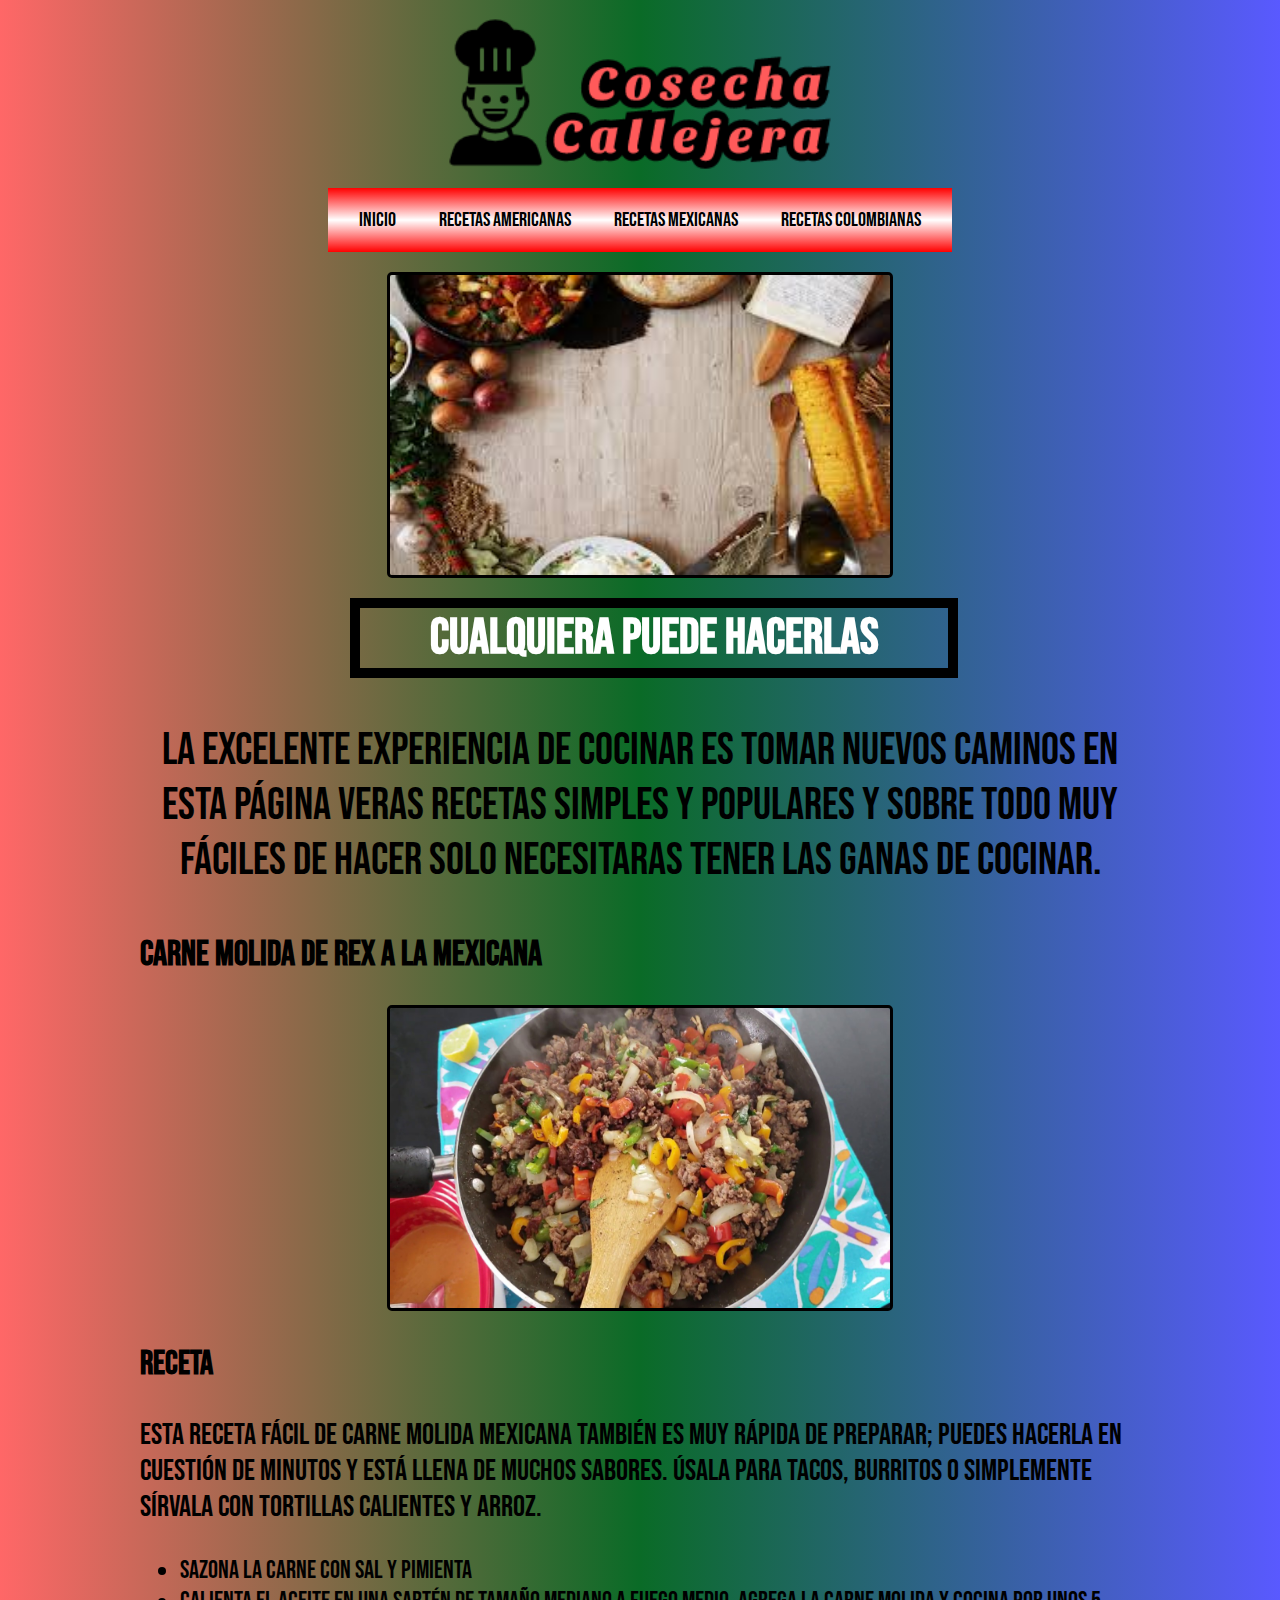
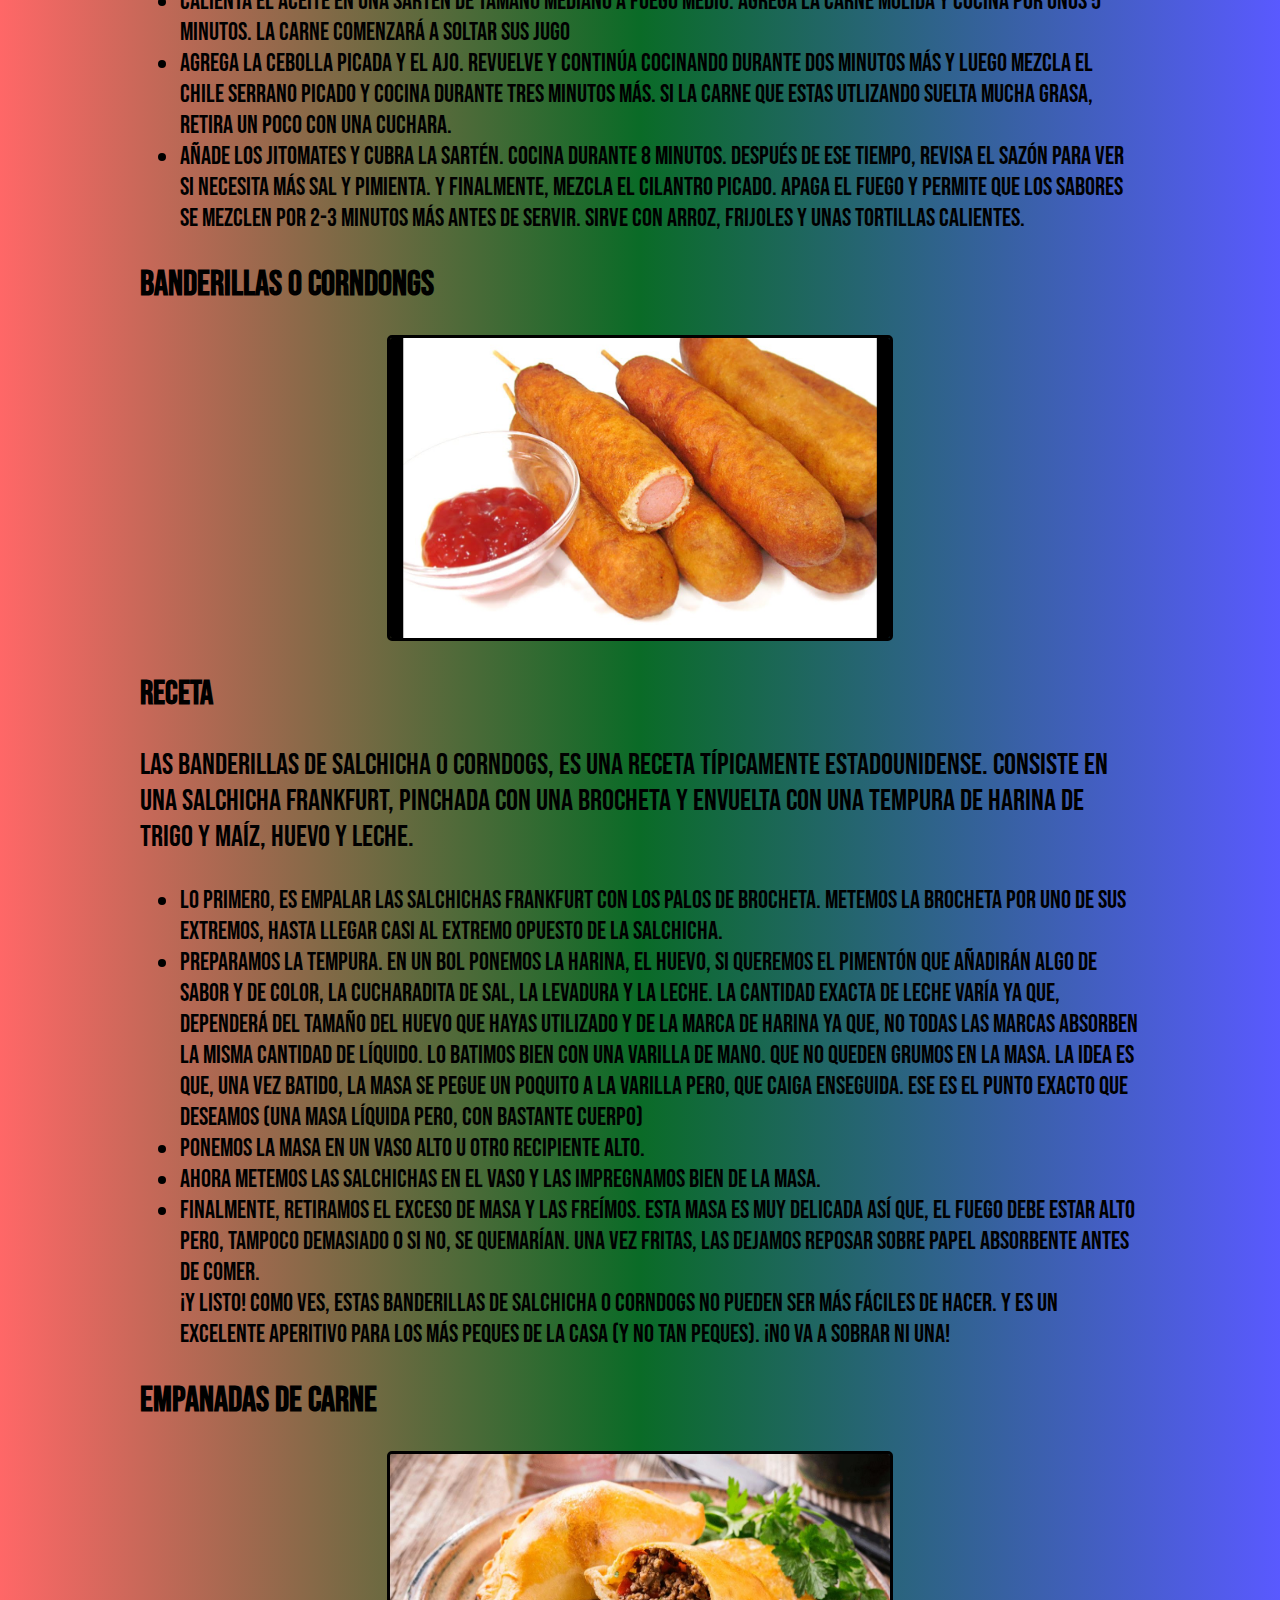
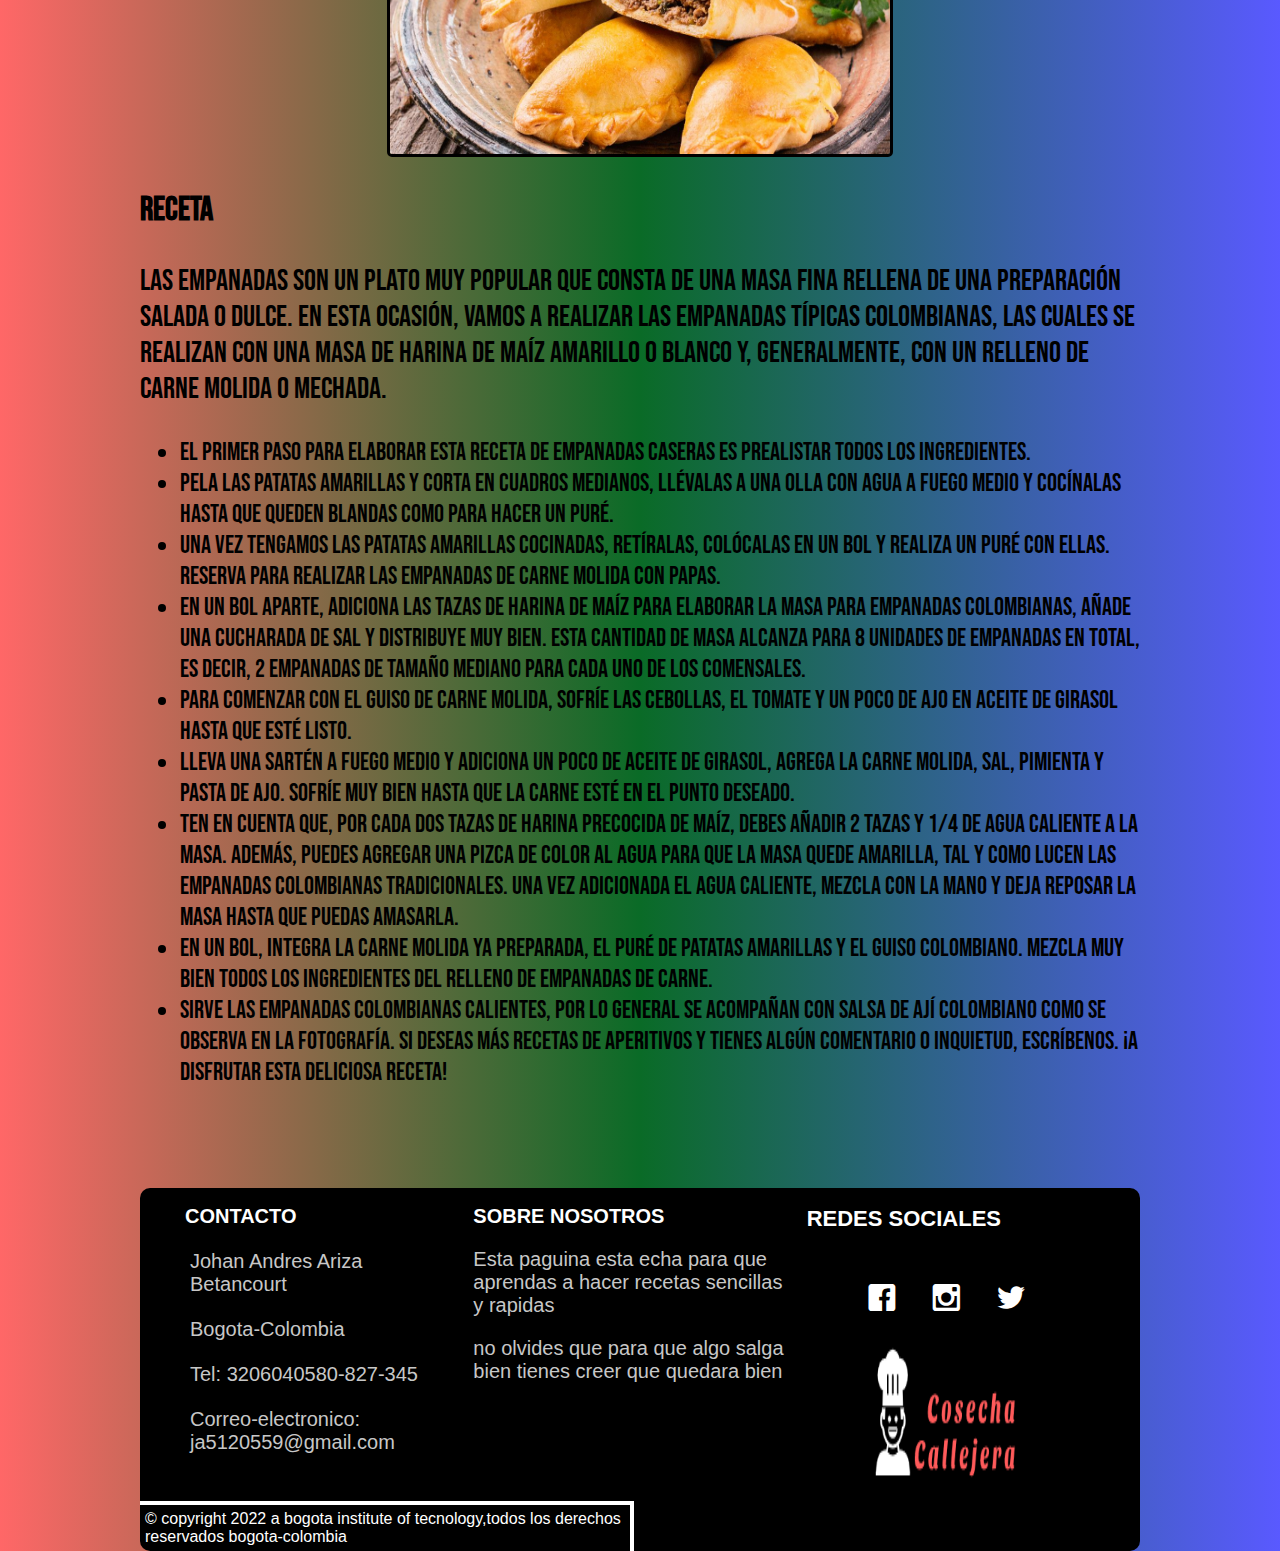
<file: index.html>
<!DOCTYPE html> 

<html lang="es" > 
<head>
    <meta charset="UTF-8"> 
    <meta http-equiv="X-UA-Compatible" content="IE=edge">
    <meta name="viewport" content="width=device-width, initial-scale=1.0">
    <link rel="shortcut icon" href="images/favicon.png" type="image/x-icon">
    <link rel="stylesheet" href="logos/style.css">
    <link rel="stylesheet" href="css/styles.css">
    <title>Cosecha Callejera</title>
    <link rel="preconnect" href="https://fonts.googleapis.com">
    <link rel="preconnect" href="https://fonts.gstatic.com" crossorigin>
    <link href="https://fonts.googleapis.com/css2?family=Bebas+Neue&display=swap" rel="stylesheet">

</head>
<body> 
  <header>

        <div>
           <a href="./index.html"><img class="imgc" src="images/LogoMakr-2Xtze6.png" alt="logo de la paguina"></a> 
        </div>
    <nav>  
        <ul class="menu">
            <li><a href="index.html" title="ir a home" >Inicio</a></li>
            <li><a href="recetas-americans/receta-americanas.html" target="black" title="ir a recetas americanas">Recetas Americanas</a></li>
            <li><a href="receta-mexicanas/recetas-mexicanas.html" target="black" title="ir a recetas mexicanas">Recetas Mexicanas</a></li>
            <li><a href="rectas-colombians/recetas-colombianas.html" target="black" title="ir a recetas colombianas">Recetas Colombianas</a></li>
        </ul>
    </nav>
    <img class="primeraimg" src="images/banner.jpg" alt="banner">
    <h1>Cualquiera puede hacerlas</h1>
    <p class="mensaje" >La excelente experiencia de cocinar es tomar nuevos caminos en esta página veras recetas simples y populares y sobre todo muy fáciles de hacer solo necesitaras tener las ganas de cocinar. </p>  
  </header>

  <section>
      <h2>CARNE MOLIDA DE REX A LA MEXICANA</h2>
      <article>
          <header>
        <img  class="imgreceta" src="receta-mexicanas/images/carne-de-rex-molida.jpg" alt="1 receta">
        </header>
        <h3>Receta</h3>
          <div class="preceta" ><p>Esta receta fácil de carne molida mexicana también es muy rápida de preparar; puedes hacerla en cuestión de minutos y está llena de muchos sabores. Úsala para tacos, burritos o simplemente sírvala con tortillas calientes y arroz.
        </p></div>
          <ul>
              <li>Sazona la carne con sal y pimienta</li>
              <li>Calienta el aceite en una sartén de tamaño mediano a fuego medio. Agrega la carne molida y cocina por unos 5 minutos. La carne comenzará a soltar sus jugo</li>
              <li>Agrega la cebolla picada y el ajo. Revuelve y continúa cocinando durante dos minutos más y luego mezcla el chile serrano picado y cocina durante tres minutos más. Si la carne que estas utlizando suelta mucha grasa, retira un poco con una cuchara.</li>
              <li>Añade los jitomates y cubra la sartén. Cocina durante 8 minutos. Después de ese tiempo, revisa el sazón para ver si necesita más sal y pimienta. Y finalmente, mezcla el cilantro picado. Apaga el fuego y permite que los sabores se mezclen por 2-3 minutos más antes de servir.  Sirve con arroz, frijoles y unas tortillas calientes.</li>
          </ul>
      </article>
  </section>

  <section>
      <h2>BANDERILLAS O CORNDONGS</h2>
      <article>
      <header>
          <img  class="imgreceta" src="recetas-americans/images/banderirilla-o-corndongs.jpg" alt="banderilla"> 
      </header> 
      <h3>Receta</h3>
      <div class="preceta">
        <p>Las banderillas de salchicha o corndogs, es una receta típicamente estadounidense. Consiste en una salchicha frankfurt, pinchada con una brocheta y envuelta con una tempura de harina de trigo y maíz, huevo y leche.</p>
     </div>
     <ul>
         <li> Lo primero, es empalar las salchichas frankfurt con los palos de brocheta. metemos la brocheta por uno de sus extremos, hasta llegar casi al extremo opuesto de la salchicha.</li>
         <li>Preparamos la tempura. En un bol ponemos la harina, el huevo, si queremos el pimentón que añadirán algo de sabor y de color, la cucharadita de sal, la levadura y la leche. La cantidad exacta de leche varía ya que, dependerá del tamaño del huevo que hayas utilizado y de la marca de harina ya que, no todas las marcas absorben la misma cantidad de líquido. Lo batimos bien con una varilla de mano. Que no queden grumos en la masa. La idea es que, una vez batido, la masa se pegue un poquito a la varilla pero, que caiga enseguida. Ese es el punto exacto que deseamos (una masa líquida pero, con bastante cuerpo)</li>
         <li>Ponemos la masa en un vaso alto u otro recipiente alto.</li>
         <li>Ahora metemos las salchichas en el vaso y las impregnamos bien de la masa.</li>
         <li> Finalmente, retiramos el exceso de masa y las freímos. Esta masa es muy delicada así que, el fuego debe estar alto pero, tampoco demasiado o si no, se quemarían. Una vez fritas, las dejamos reposar sobre papel absorbente antes de comer. <br>
            ¡Y listo! Como ves, estas banderillas de salchicha o corndogs no pueden ser más fáciles de hacer. Y es un excelente aperitivo para los más peques de la casa (y no tan peques). ¡No va a sobrar ni una!</li>
     </ul>
    </article>
  </section>

  <section>
      <h2>EMPANADAS DE CARNE</h2>
      <article>
          <img class="imgreceta" src="rectas-colombians/images/empanadas-de-carne-1634.gif" alt="empanada">
          <h3>Receta</h3>
          <div class="preceta" >
              <p>
                Las empanadas son un plato muy popular que consta de una masa fina rellena de una preparación salada o dulce. En esta ocasión, vamos a realizar las empanadas típicas colombianas, las cuales se realizan con una masa de harina de maíz amarillo o blanco y, generalmente, con un relleno de carne molida o mechada.
              </p>
          </div>

          <ul>
              <li>El primer paso para elaborar esta receta de empanadas caseras es prealistar todos los ingredientes.</li>
              <li>Pela las patatas amarillas y corta en cuadros medianos, llévalas a una olla con agua a fuego medio y cocínalas hasta que queden blandas como para hacer un puré.</li>
              <li>Una vez tengamos las patatas amarillas cocinadas, retíralas, colócalas en un bol y realiza un puré con ellas. Reserva para realizar las empanadas de carne molida con papas.</li>
              <li>En un bol aparte, adiciona las tazas de harina de maíz para elaborar la masa para empanadas colombianas, añade una cucharada de sal y distribuye muy bien. Esta cantidad de masa alcanza para 8 unidades de empanadas en total, es decir, 2 empanadas de tamaño mediano para cada uno de los comensales.</li>
              <li>Para comenzar con el guiso de carne molida, sofríe las cebollas, el tomate y un poco de ajo en aceite de girasol hasta que esté listo.</li>
              <li>Lleva una sartén a fuego medio y adiciona un poco de aceite de girasol, agrega la carne molida, sal, pimienta y pasta de ajo. Sofríe muy bien hasta que la carne esté en el punto deseado.</li>
              <li>Ten en cuenta que, por cada dos tazas de harina precocida de maíz, debes añadir 2 tazas y 1/4 de agua caliente a la masa. Además, puedes agregar una pizca de color al agua para que la masa quede amarilla, tal y como lucen las empanadas colombianas tradicionales. Una vez adicionada el agua caliente, mezcla con la mano y deja reposar la masa hasta que puedas amasarla.</li>
              <li>En un bol, integra la carne molida ya preparada, el puré de patatas amarillas y el guiso colombiano. Mezcla muy bien todos los ingredientes del relleno de empanadas de carne.</li>
              <li>Sirve las empanadas colombianas calientes, por lo general se acompañan con salsa de ají colombiano como se observa en la fotografía. Si deseas más recetas de aperitivos y tienes algún comentario o inquietud, escríbenos. ¡A disfrutar esta deliciosa receta!</li>

          </ul>
      </article>

  </section>

  <footer>

    <div class="container-footer-all">
     <div class="container-body">


          <div class="contacto">
           <h2>CONTACTO</h2> 
           <ul>
               <li>Johan Andres Ariza Betancourt</li>
               <li>Bogota-Colombia</li>
               <li>Tel: 3206040580-827-345</li>
               <li>Correo-electronico:<br>ja5120559@gmail.com</li>
           </ul>  
          </div>

          <div class="sobre-nosotros">
              <h2>SOBRE NOSOTROS</h2>
              <p>Esta paguina esta echa para que aprendas a hacer recetas sencillas <br> y rapidas</p>
              <p>no olvides que para que algo salga bien tienes creer que quedara bien</p>
          </div>

          <div class="redes-sociales">
              <h2>REDES SOCIALES</h2>
              <ul>
                  <li><a href="#"><span class="icon-facebook"></span></a></li>
                  <li><a href="#"><span class="icon-instagram"></span></a></li>
                  <li><a href="#"><span class="icon-twitter"></span></a></li>
              </ul>
              <img class="logo-footer" src="images/footer logo.png" alt="logo-footer">
          </div>

           
     </div>


     <div class="container-footer">
        &#169; copyright 2022 a bogota institute of tecnology,todos los derechos <br> reservados bogota-colombia
    </div>

     
</div>


    </footer>

 


 

</body>
</html>
</file>
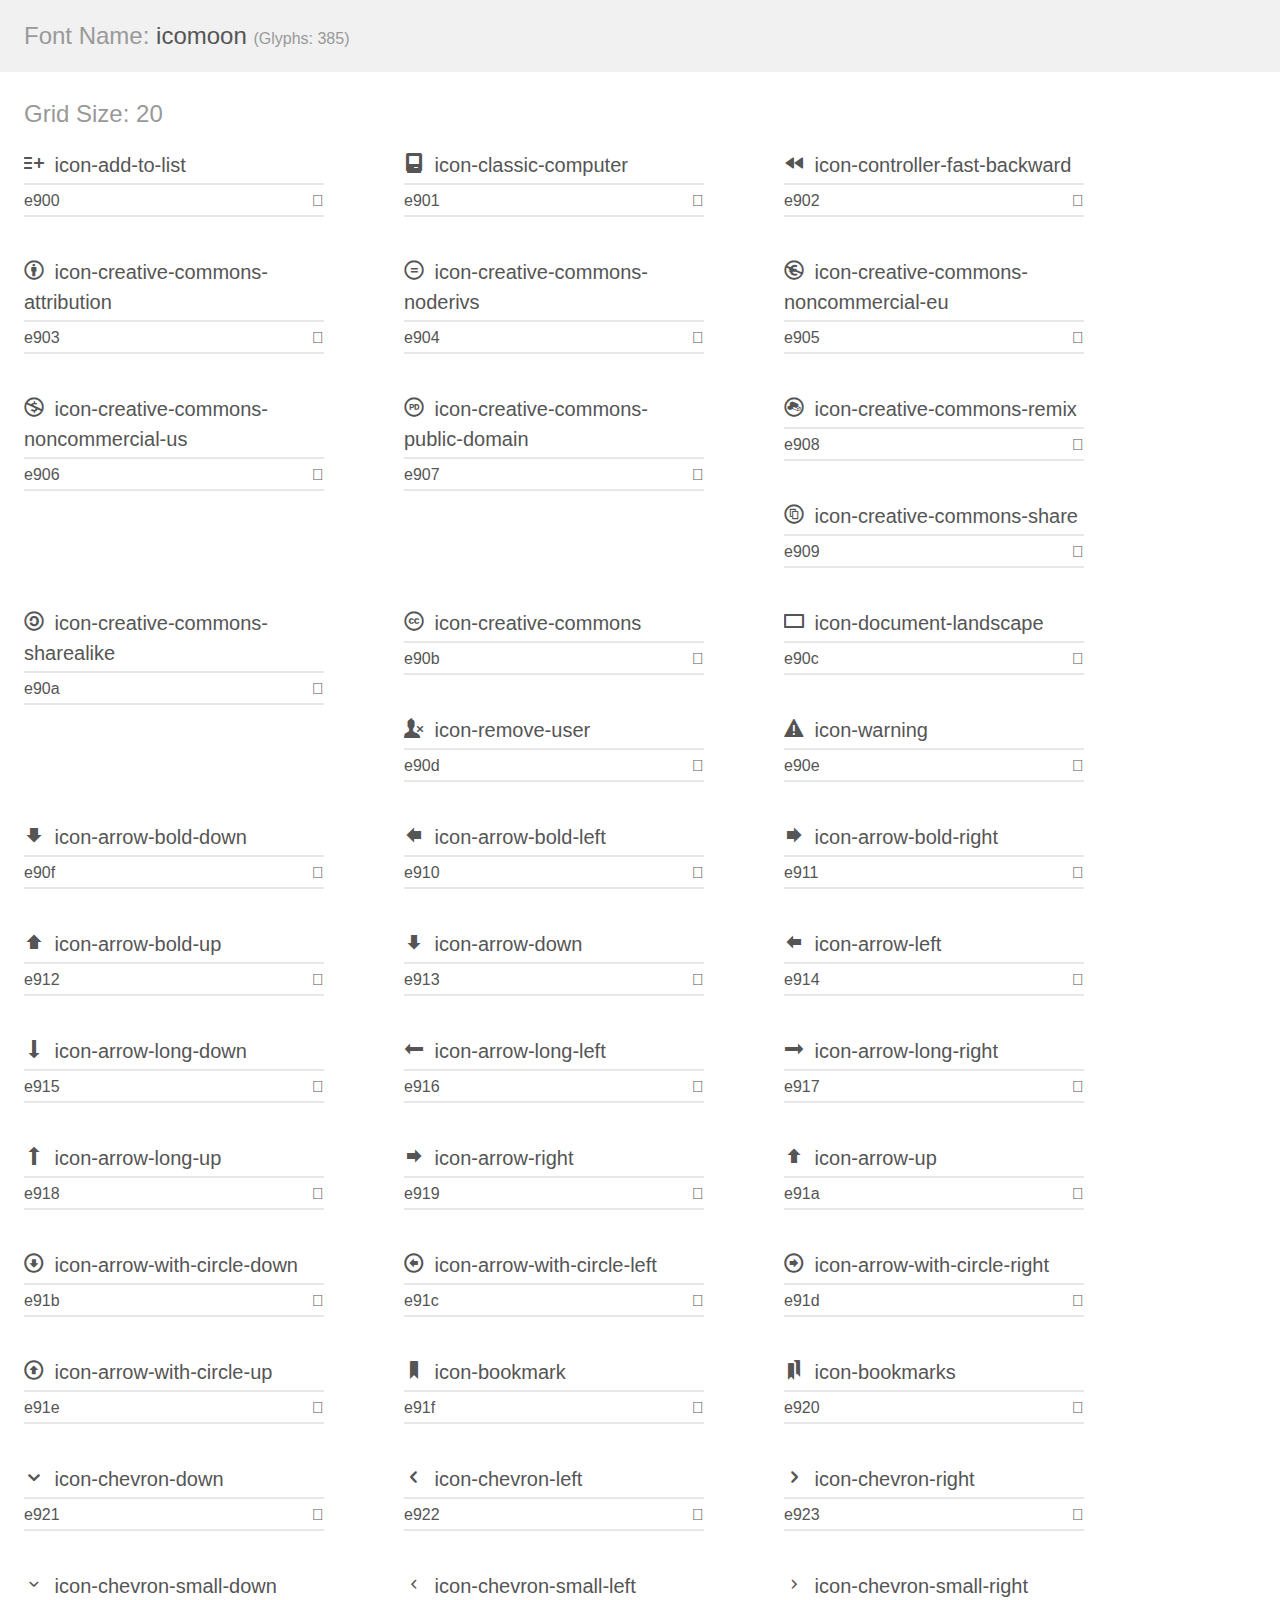
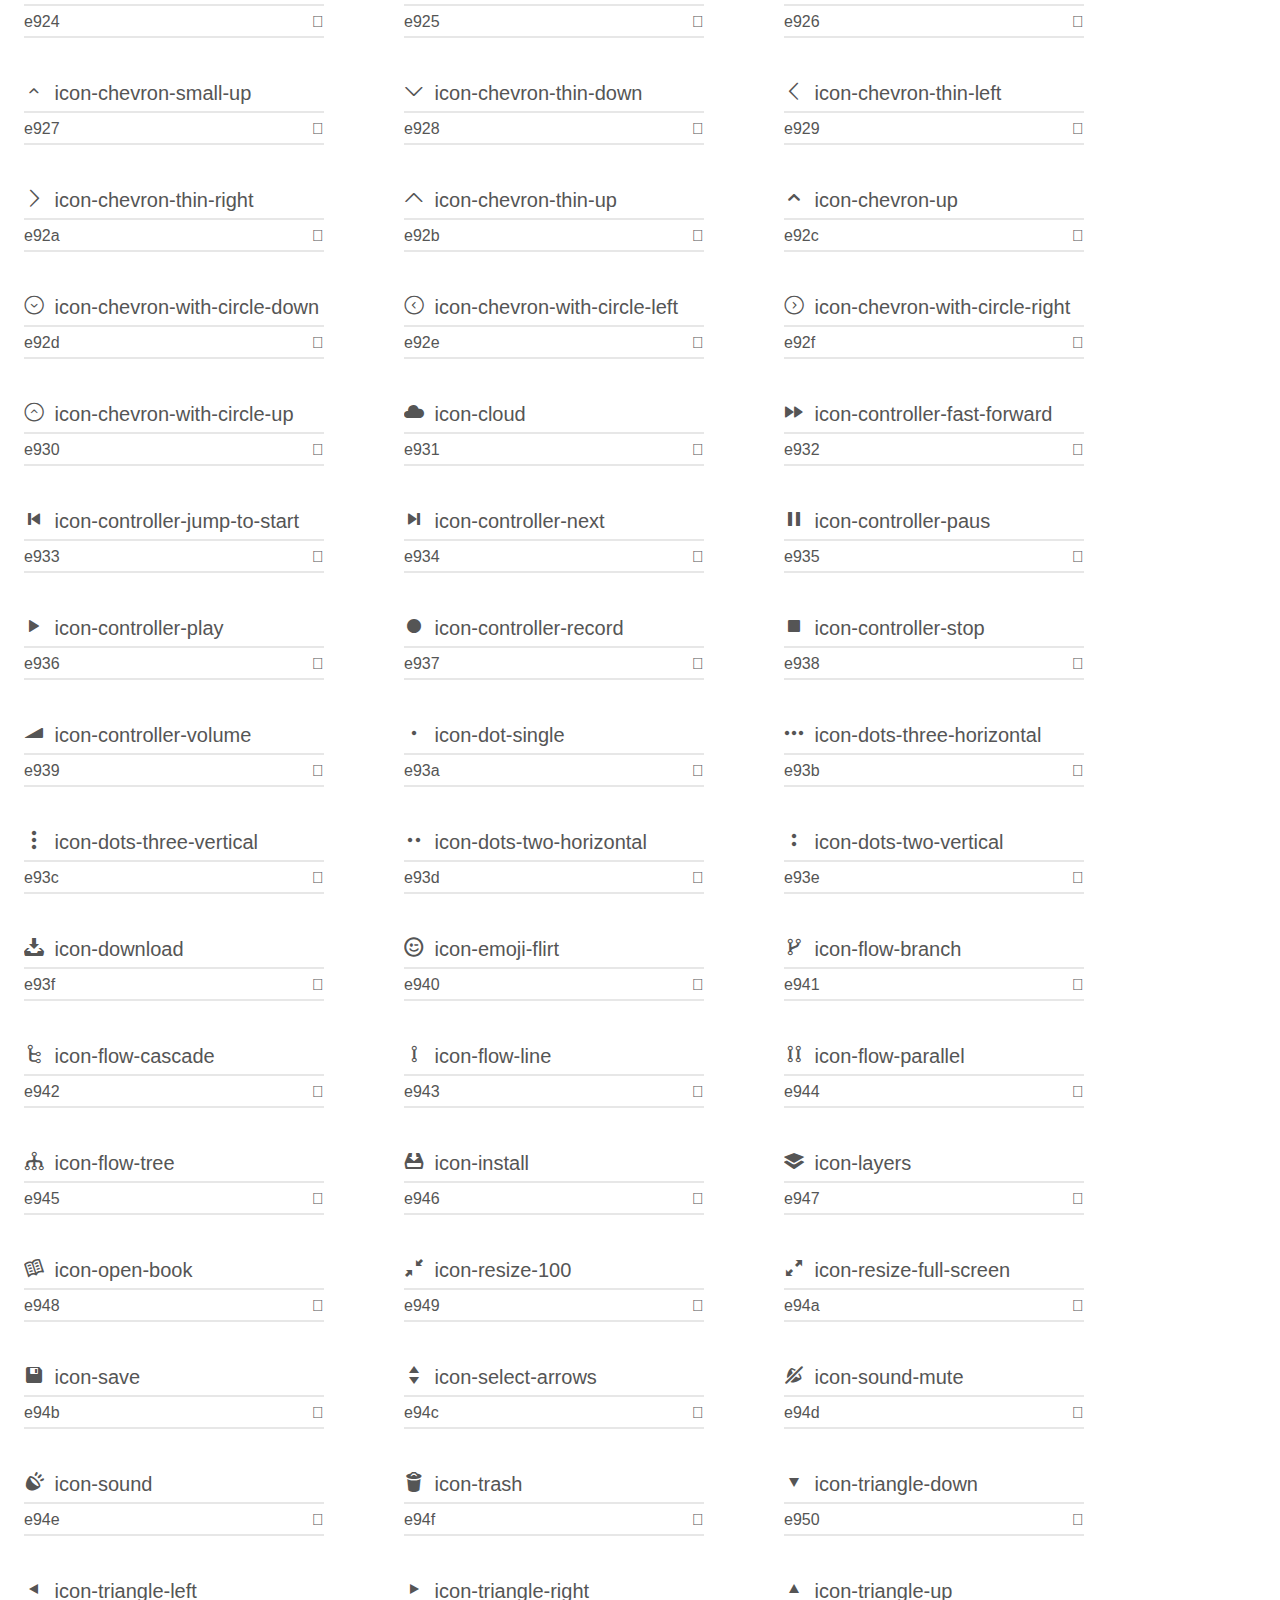
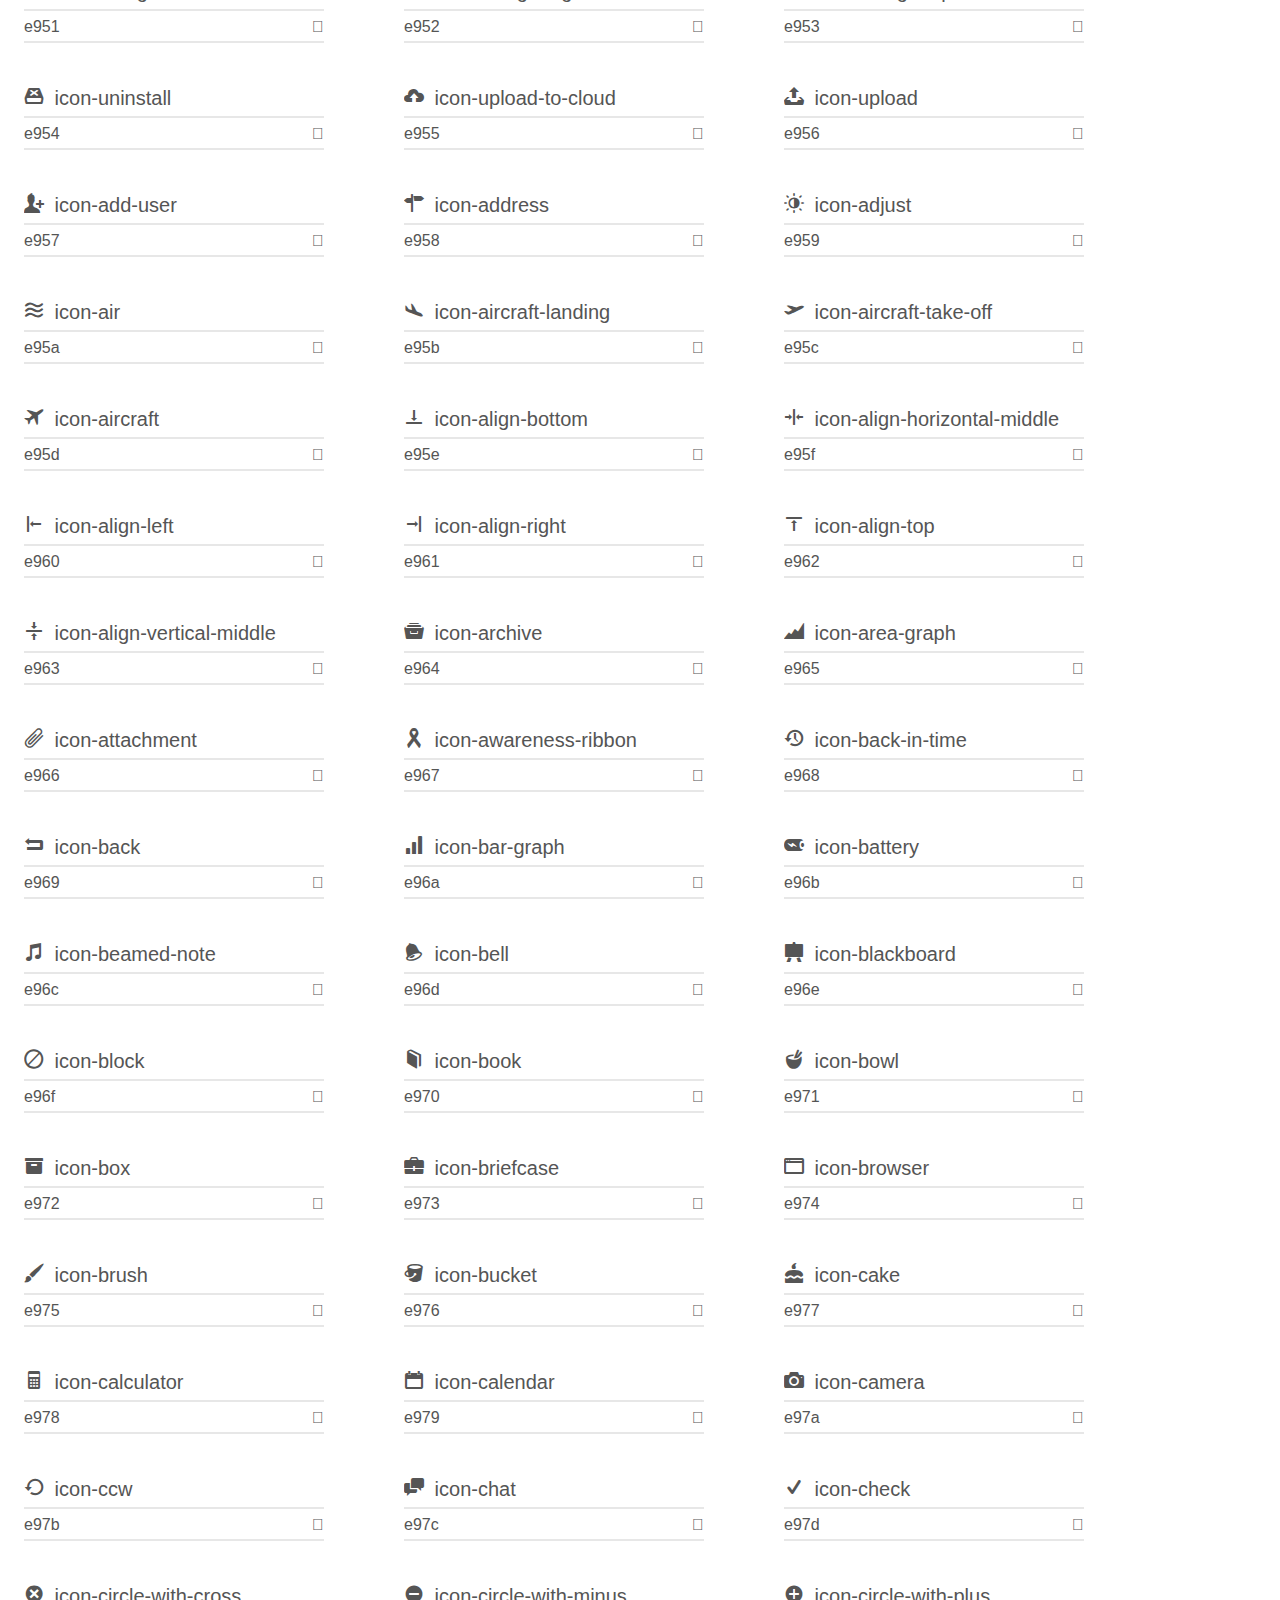
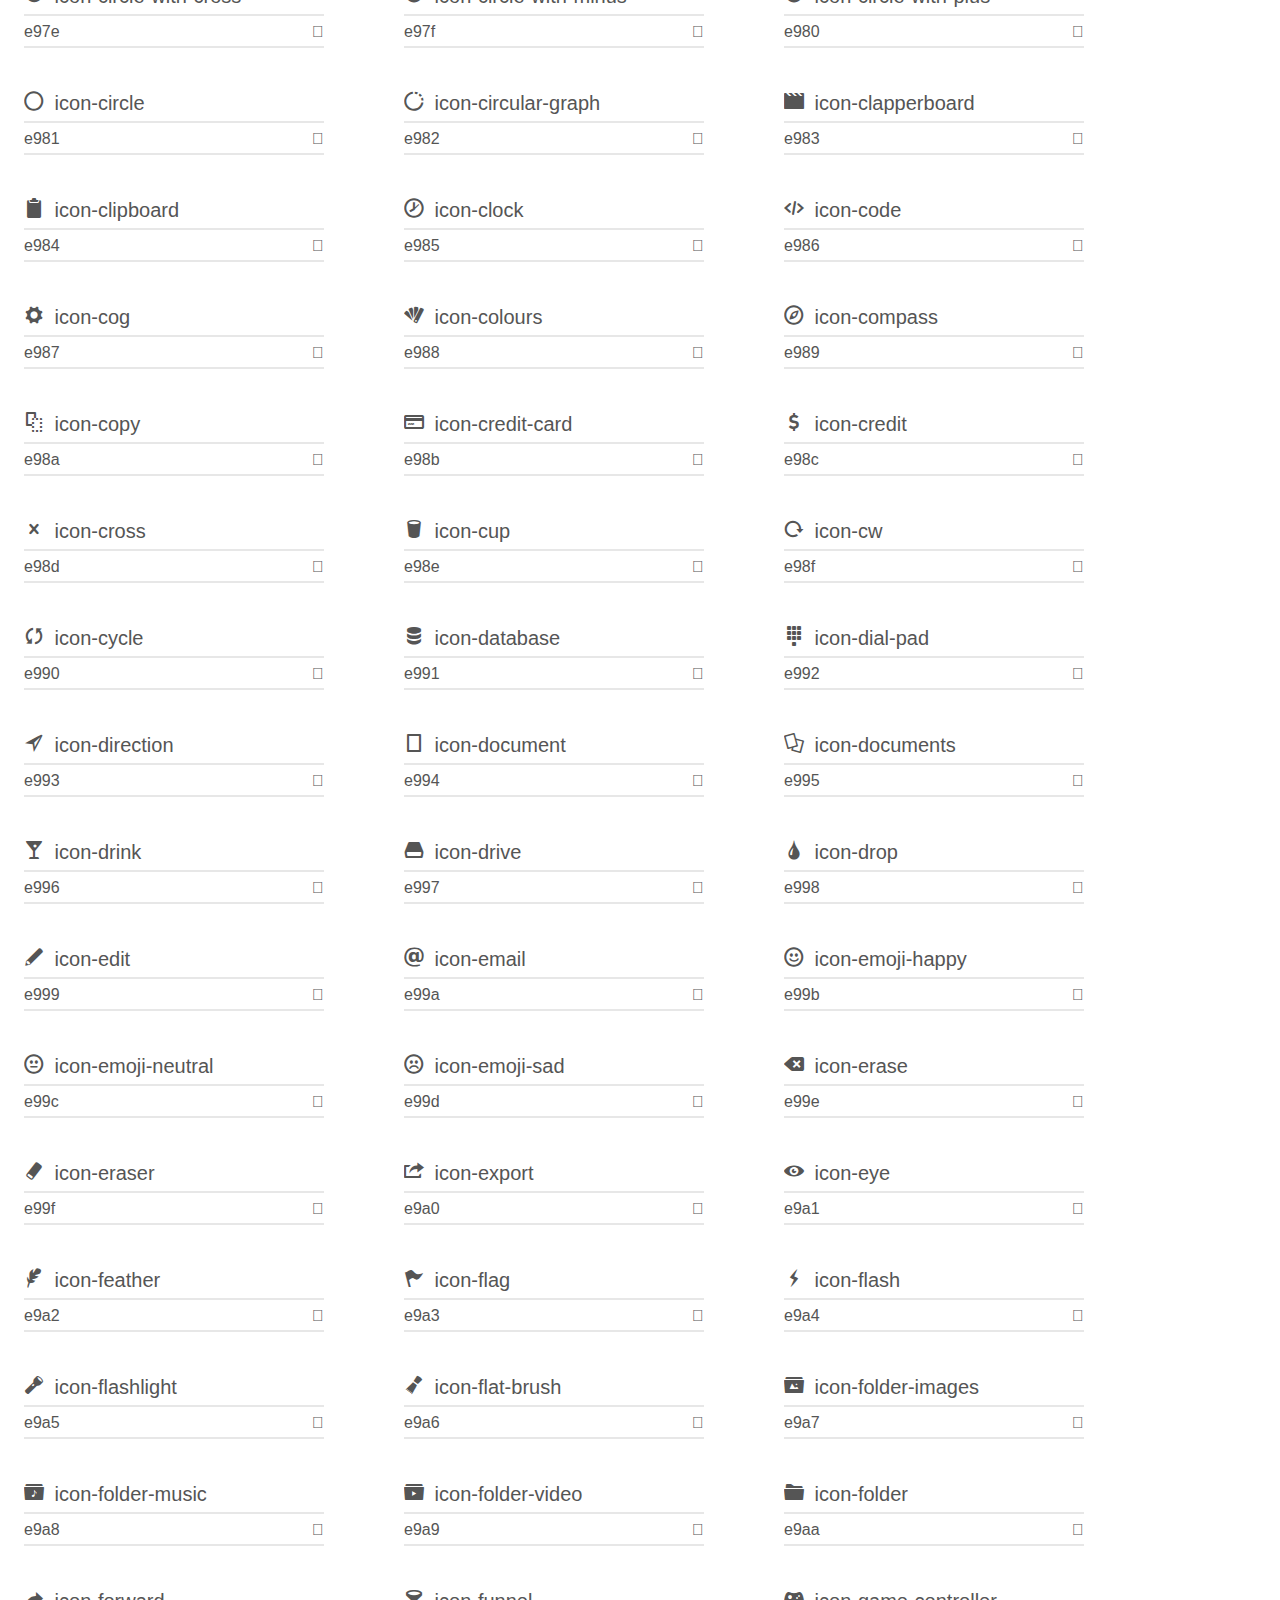
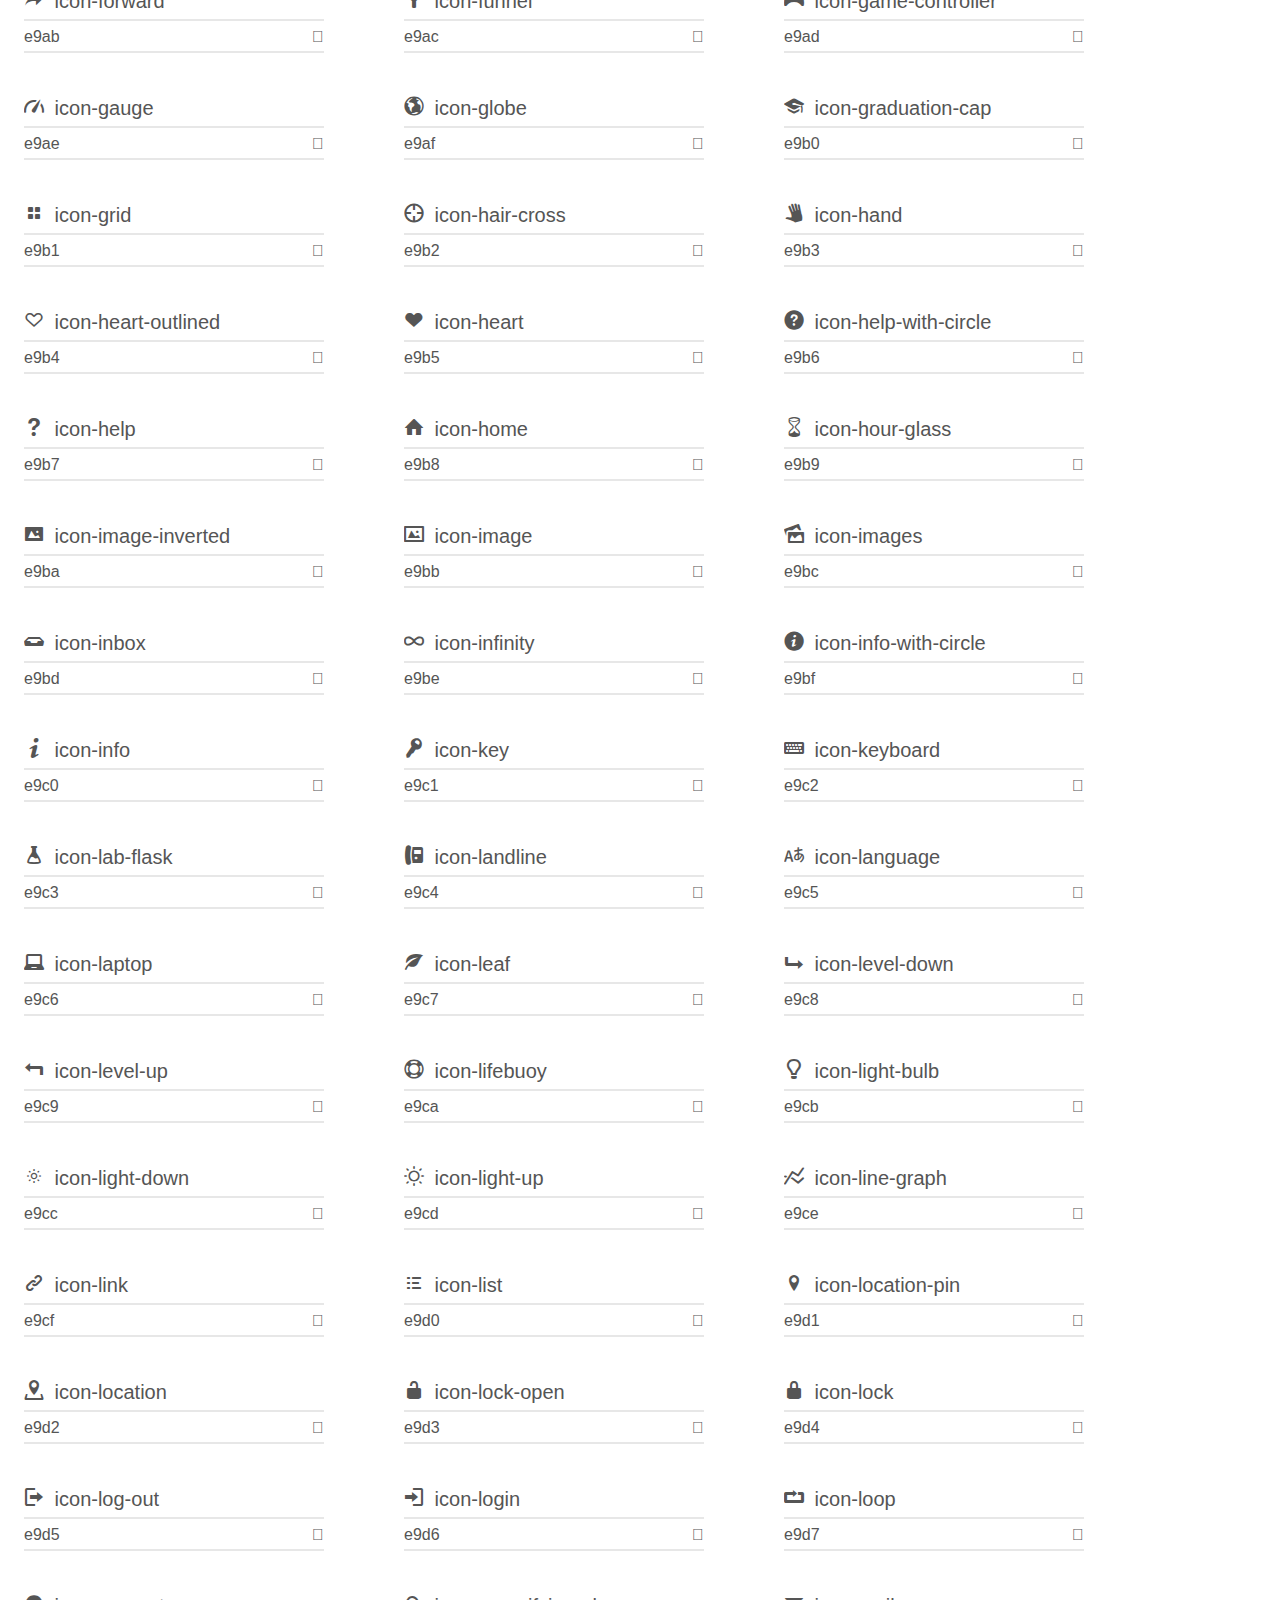
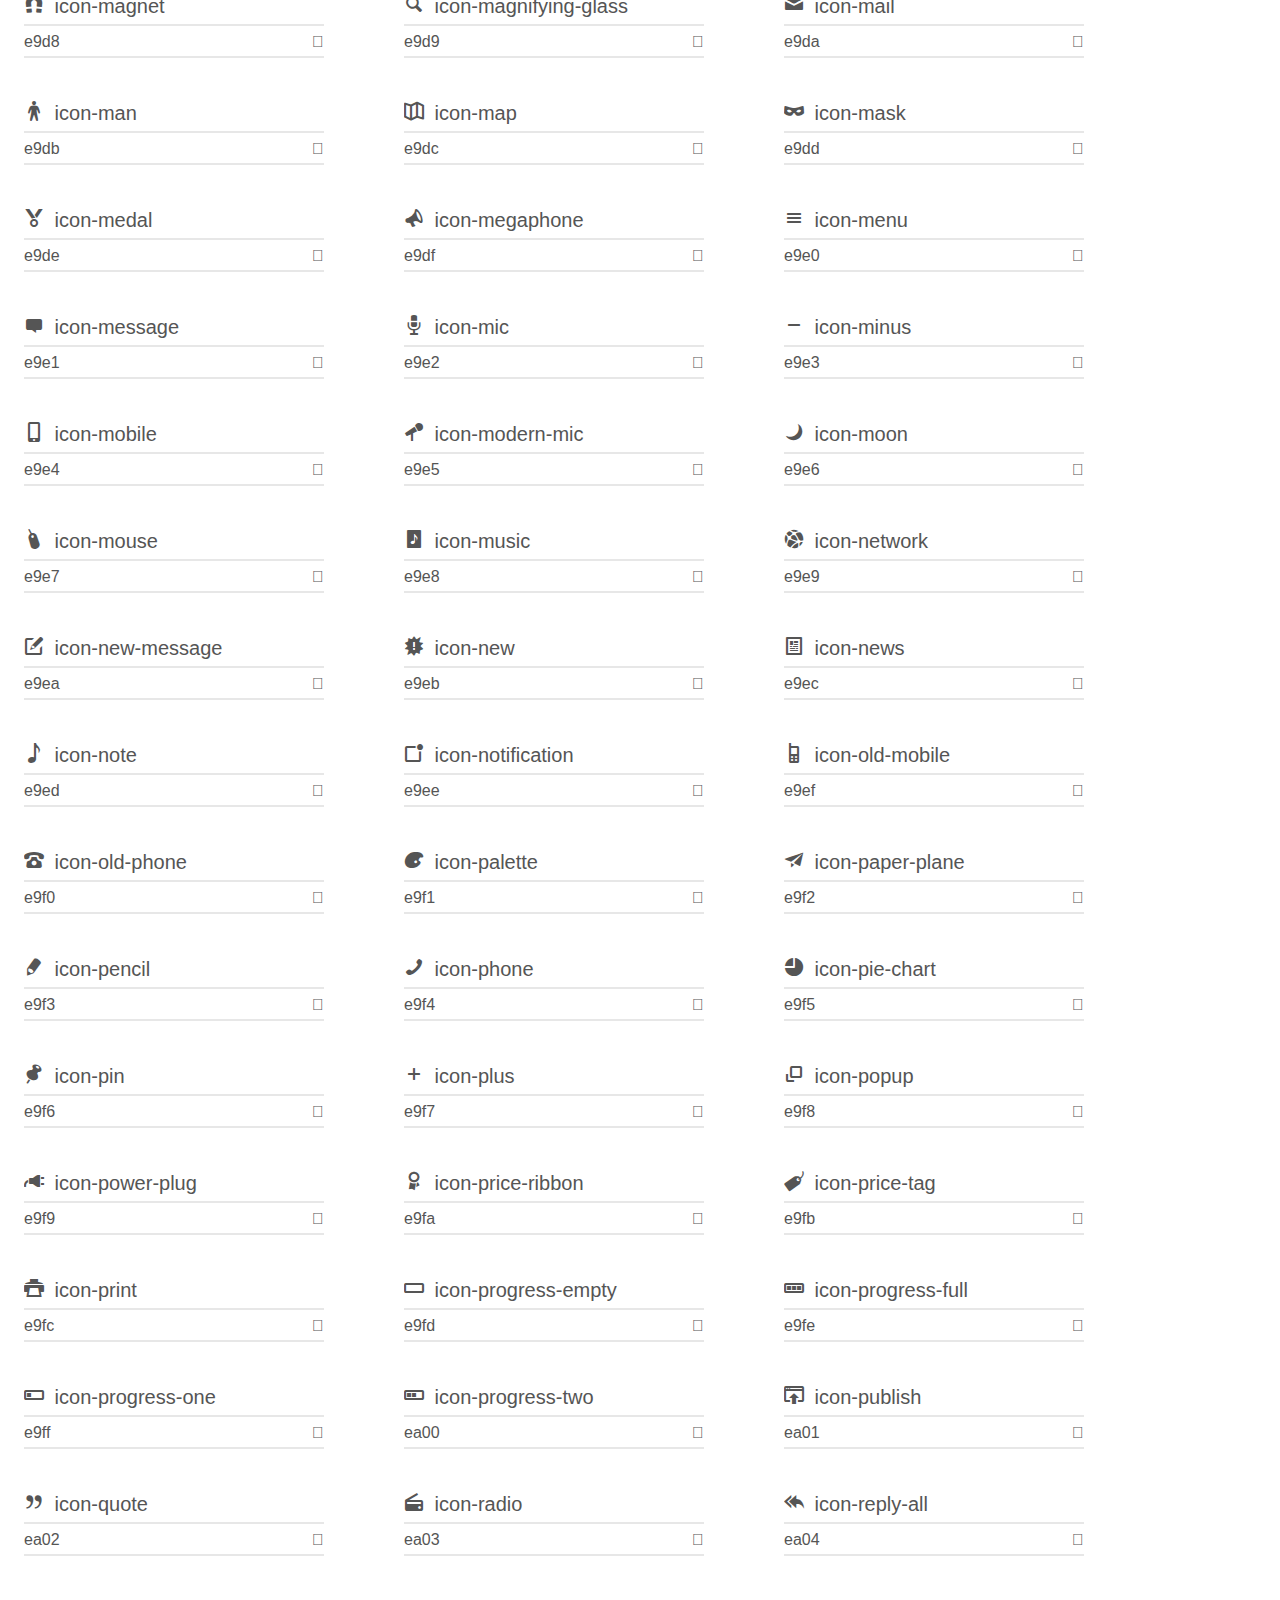
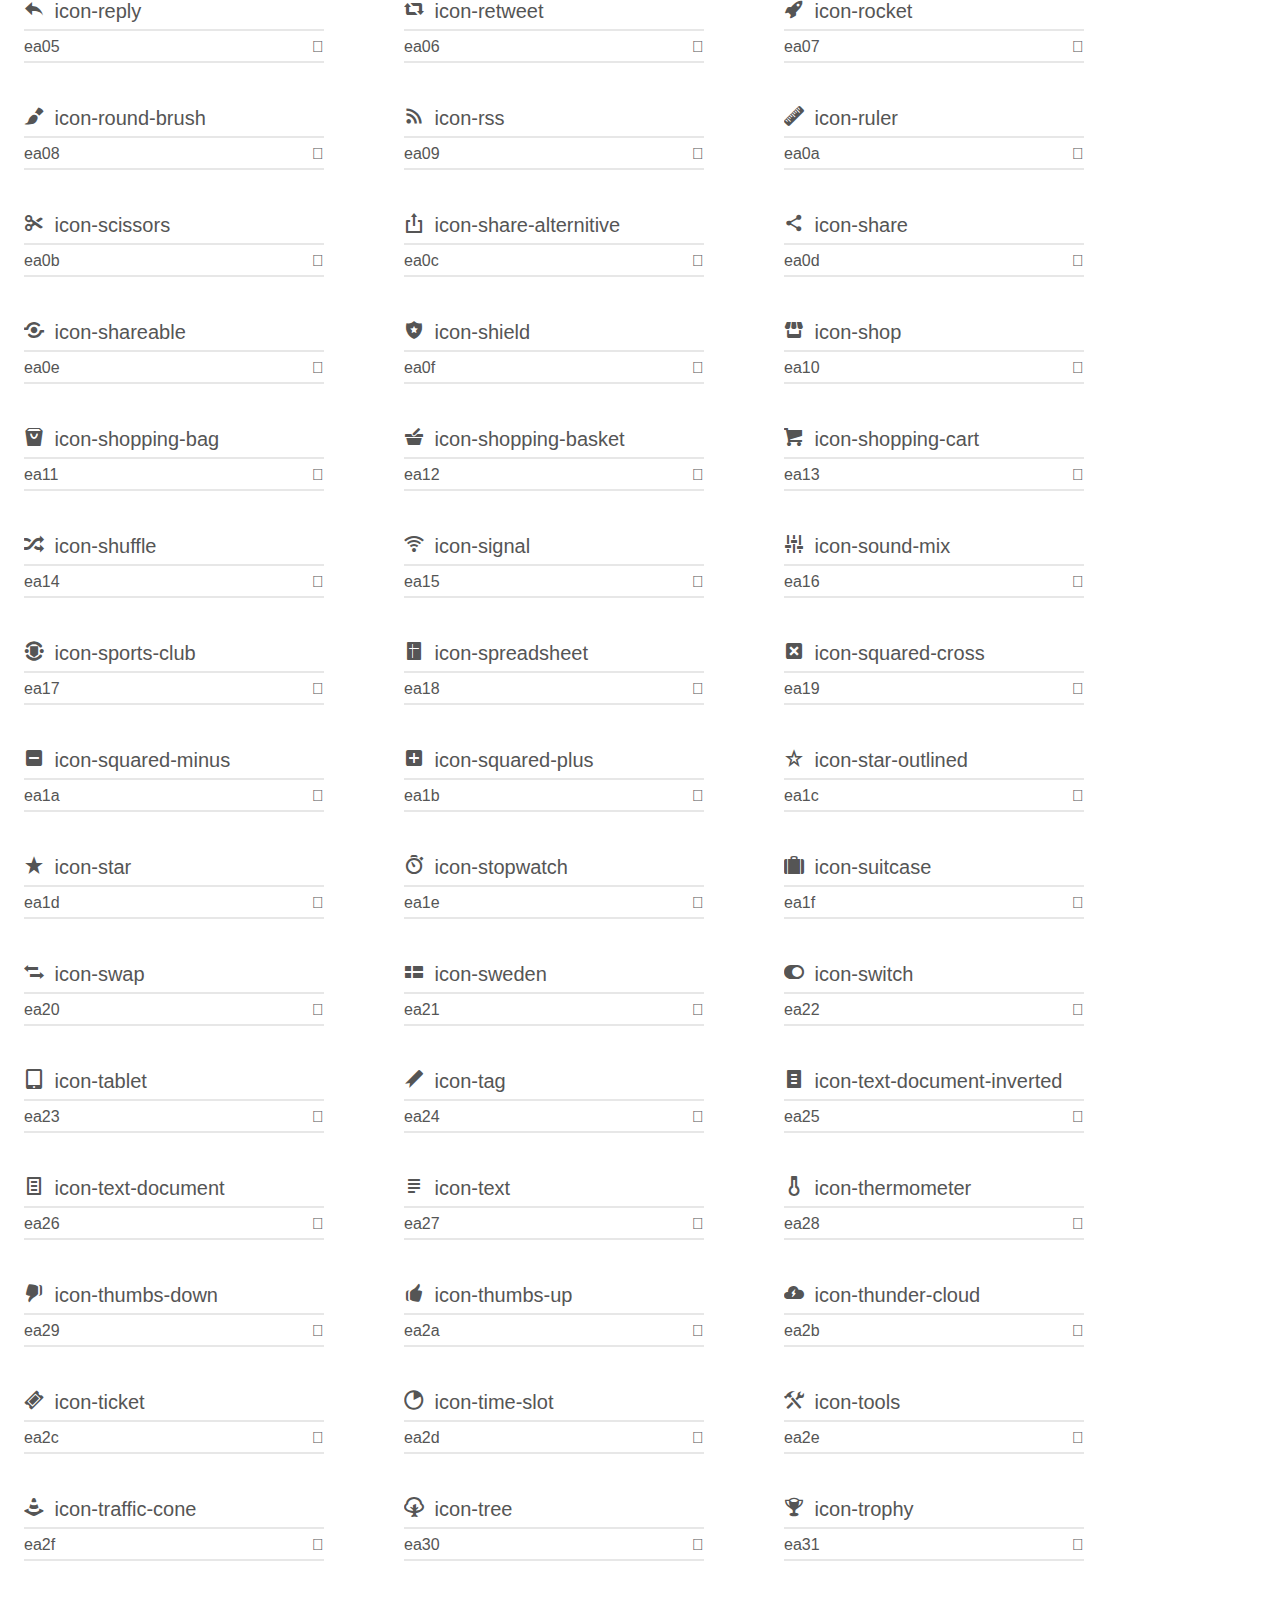
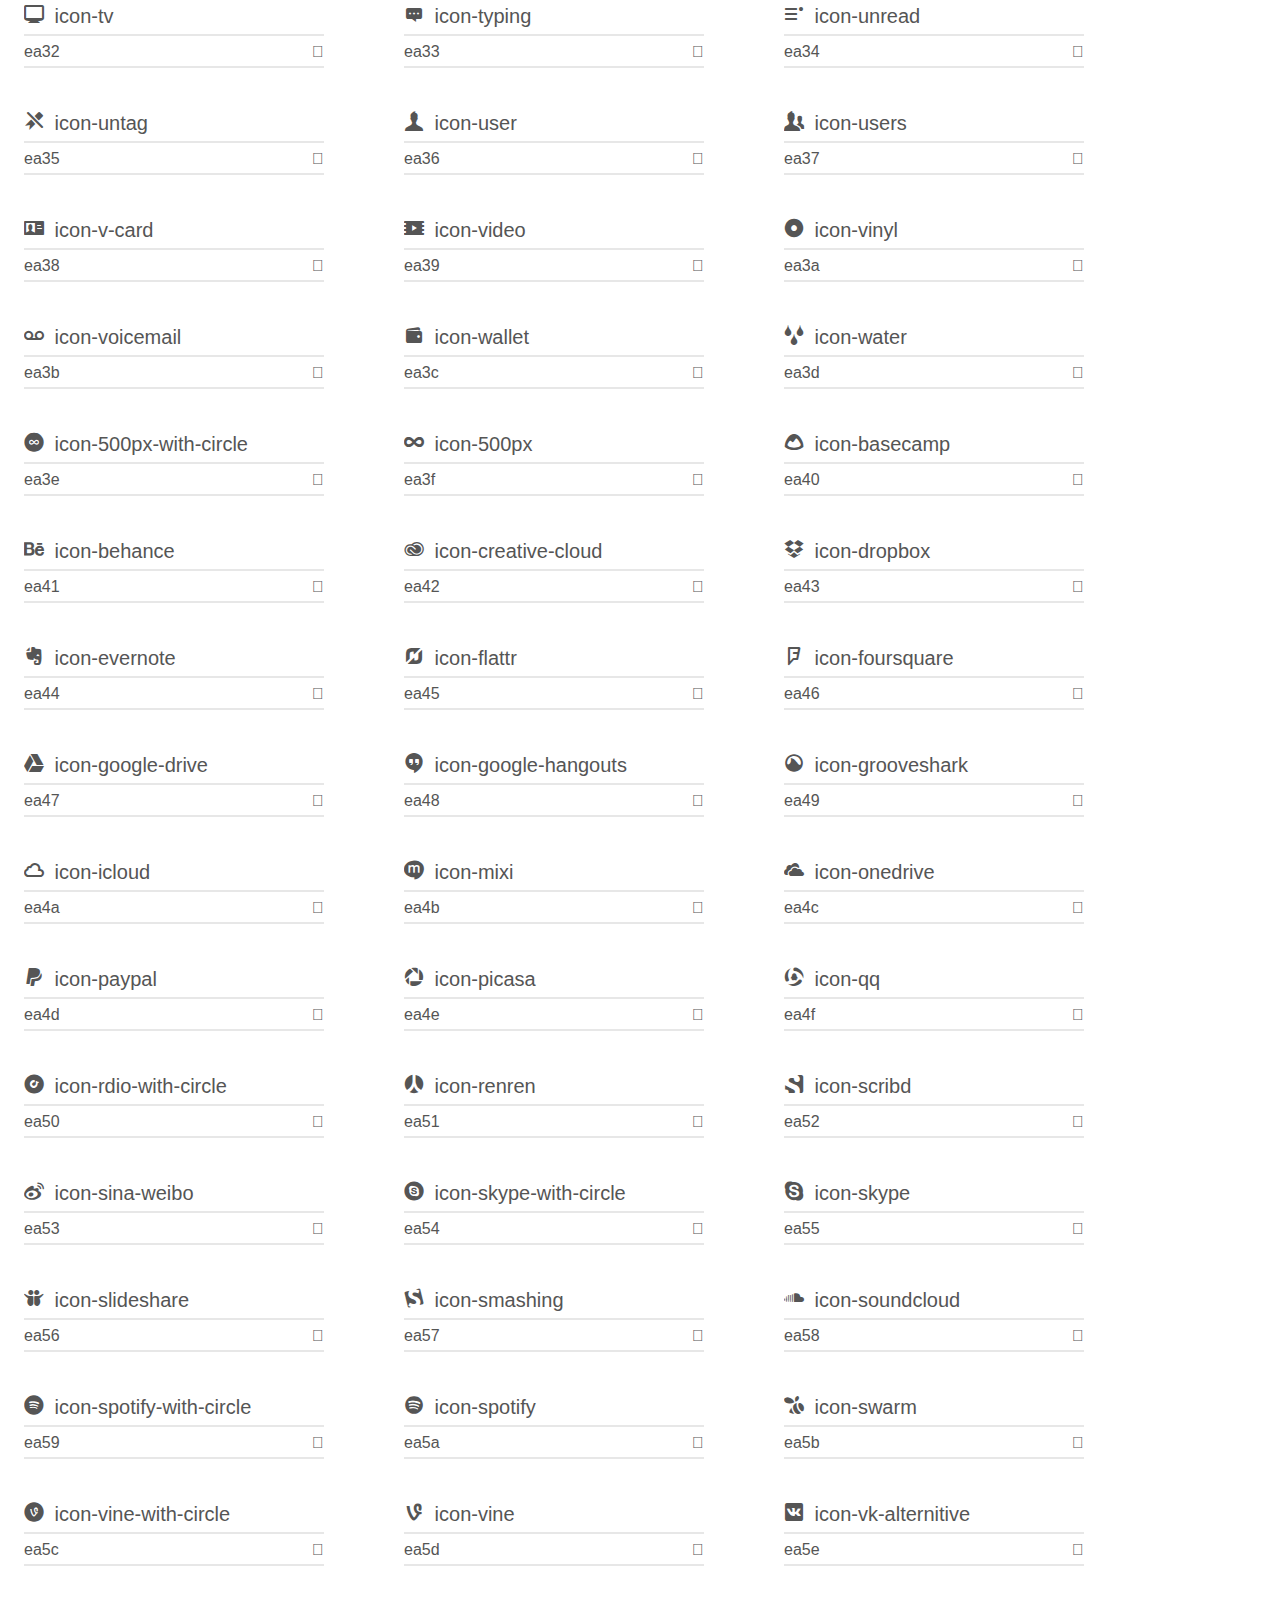
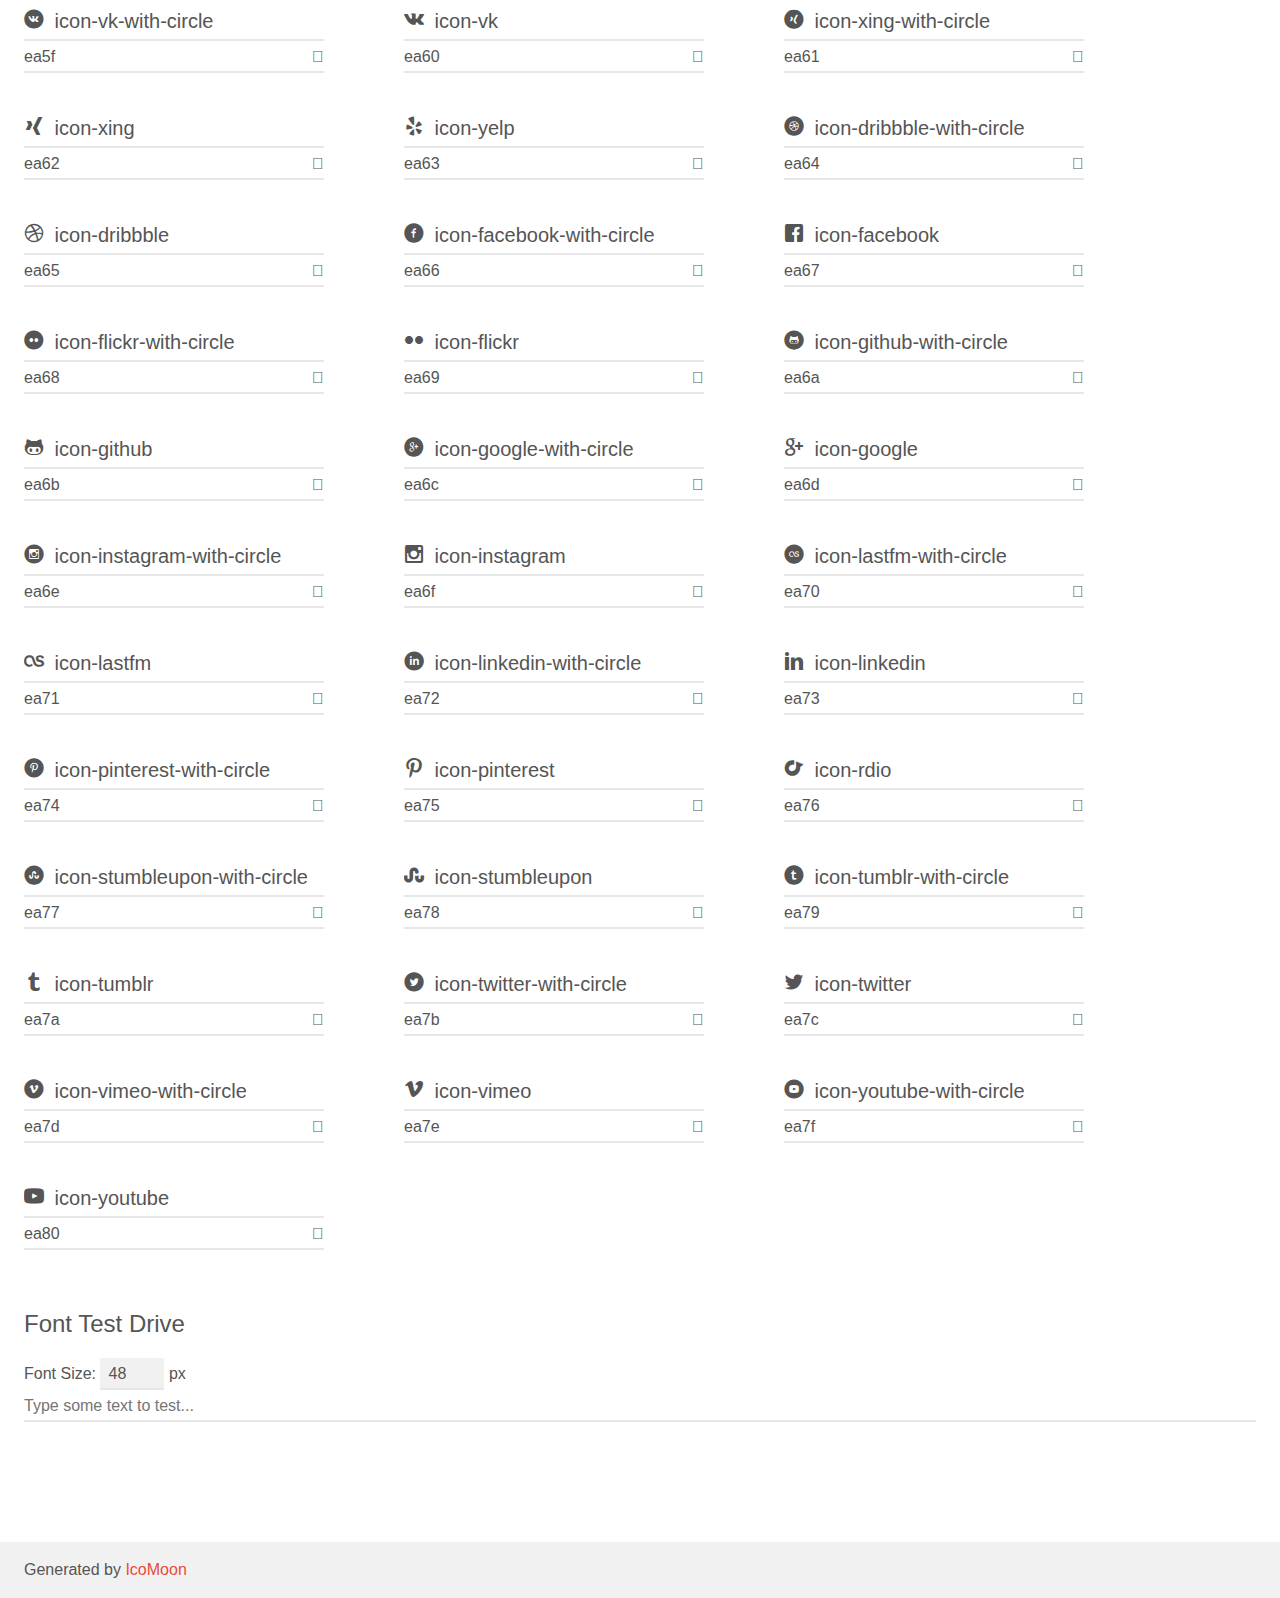
<file: logos/demo.html>
<!doctype html>
<html>
<head>
    <meta charset="utf-8">
    <title>IcoMoon Demo</title>
    <meta name="description" content="An Icon Font Generated By IcoMoon.io">
    <meta name="viewport" content="width=device-width, initial-scale=1">
    <link rel="stylesheet" href="demo-files/demo.css">
    <link rel="stylesheet" href="style.css"></head>
<body>
    <div class="bgc1 clearfix">
        <h1 class="mhmm mvm"><span class="fgc1">Font Name:</span> icomoon <small class="fgc1">(Glyphs:&nbsp;385)</small></h1>
    </div>
    <div class="clearfix mhl ptl">
        <h1 class="mvm mtn fgc1">Grid Size: 20</h1>
        <div class="glyph fs1">
            <div class="clearfix bshadow0 pbs">
                <span class="icon-add-to-list"></span>
                <span class="mls"> icon-add-to-list</span>
            </div>
            <fieldset class="fs0 size1of1 clearfix hidden-false">
                <input type="text" readonly value="e900" class="unit size1of2" />
                <input type="text" maxlength="1" readonly value="&#xe900;" class="unitRight size1of2 talign-right" />
            </fieldset>
            <div class="fs0 bshadow0 clearfix hidden-true">
                <span class="unit pvs fgc1">liga: </span>
                <input type="text" readonly value="" class="liga unitRight" />
            </div>
        </div>
        <div class="glyph fs1">
            <div class="clearfix bshadow0 pbs">
                <span class="icon-classic-computer"></span>
                <span class="mls"> icon-classic-computer</span>
            </div>
            <fieldset class="fs0 size1of1 clearfix hidden-false">
                <input type="text" readonly value="e901" class="unit size1of2" />
                <input type="text" maxlength="1" readonly value="&#xe901;" class="unitRight size1of2 talign-right" />
            </fieldset>
            <div class="fs0 bshadow0 clearfix hidden-true">
                <span class="unit pvs fgc1">liga: </span>
                <input type="text" readonly value="" class="liga unitRight" />
            </div>
        </div>
        <div class="glyph fs1">
            <div class="clearfix bshadow0 pbs">
                <span class="icon-controller-fast-backward"></span>
                <span class="mls"> icon-controller-fast-backward</span>
            </div>
            <fieldset class="fs0 size1of1 clearfix hidden-false">
                <input type="text" readonly value="e902" class="unit size1of2" />
                <input type="text" maxlength="1" readonly value="&#xe902;" class="unitRight size1of2 talign-right" />
            </fieldset>
            <div class="fs0 bshadow0 clearfix hidden-true">
                <span class="unit pvs fgc1">liga: </span>
                <input type="text" readonly value="" class="liga unitRight" />
            </div>
        </div>
        <div class="glyph fs1">
            <div class="clearfix bshadow0 pbs">
                <span class="icon-creative-commons-attribution"></span>
                <span class="mls"> icon-creative-commons-attribution</span>
            </div>
            <fieldset class="fs0 size1of1 clearfix hidden-false">
                <input type="text" readonly value="e903" class="unit size1of2" />
                <input type="text" maxlength="1" readonly value="&#xe903;" class="unitRight size1of2 talign-right" />
            </fieldset>
            <div class="fs0 bshadow0 clearfix hidden-true">
                <span class="unit pvs fgc1">liga: </span>
                <input type="text" readonly value="" class="liga unitRight" />
            </div>
        </div>
        <div class="glyph fs1">
            <div class="clearfix bshadow0 pbs">
                <span class="icon-creative-commons-noderivs"></span>
                <span class="mls"> icon-creative-commons-noderivs</span>
            </div>
            <fieldset class="fs0 size1of1 clearfix hidden-false">
                <input type="text" readonly value="e904" class="unit size1of2" />
                <input type="text" maxlength="1" readonly value="&#xe904;" class="unitRight size1of2 talign-right" />
            </fieldset>
            <div class="fs0 bshadow0 clearfix hidden-true">
                <span class="unit pvs fgc1">liga: </span>
                <input type="text" readonly value="" class="liga unitRight" />
            </div>
        </div>
        <div class="glyph fs1">
            <div class="clearfix bshadow0 pbs">
                <span class="icon-creative-commons-noncommercial-eu"></span>
                <span class="mls"> icon-creative-commons-noncommercial-eu</span>
            </div>
            <fieldset class="fs0 size1of1 clearfix hidden-false">
                <input type="text" readonly value="e905" class="unit size1of2" />
                <input type="text" maxlength="1" readonly value="&#xe905;" class="unitRight size1of2 talign-right" />
            </fieldset>
            <div class="fs0 bshadow0 clearfix hidden-true">
                <span class="unit pvs fgc1">liga: </span>
                <input type="text" readonly value="" class="liga unitRight" />
            </div>
        </div>
        <div class="glyph fs1">
            <div class="clearfix bshadow0 pbs">
                <span class="icon-creative-commons-noncommercial-us"></span>
                <span class="mls"> icon-creative-commons-noncommercial-us</span>
            </div>
            <fieldset class="fs0 size1of1 clearfix hidden-false">
                <input type="text" readonly value="e906" class="unit size1of2" />
                <input type="text" maxlength="1" readonly value="&#xe906;" class="unitRight size1of2 talign-right" />
            </fieldset>
            <div class="fs0 bshadow0 clearfix hidden-true">
                <span class="unit pvs fgc1">liga: </span>
                <input type="text" readonly value="" class="liga unitRight" />
            </div>
        </div>
        <div class="glyph fs1">
            <div class="clearfix bshadow0 pbs">
                <span class="icon-creative-commons-public-domain"></span>
                <span class="mls"> icon-creative-commons-public-domain</span>
            </div>
            <fieldset class="fs0 size1of1 clearfix hidden-false">
                <input type="text" readonly value="e907" class="unit size1of2" />
                <input type="text" maxlength="1" readonly value="&#xe907;" class="unitRight size1of2 talign-right" />
            </fieldset>
            <div class="fs0 bshadow0 clearfix hidden-true">
                <span class="unit pvs fgc1">liga: </span>
                <input type="text" readonly value="" class="liga unitRight" />
            </div>
        </div>
        <div class="glyph fs1">
            <div class="clearfix bshadow0 pbs">
                <span class="icon-creative-commons-remix"></span>
                <span class="mls"> icon-creative-commons-remix</span>
            </div>
            <fieldset class="fs0 size1of1 clearfix hidden-false">
                <input type="text" readonly value="e908" class="unit size1of2" />
                <input type="text" maxlength="1" readonly value="&#xe908;" class="unitRight size1of2 talign-right" />
            </fieldset>
            <div class="fs0 bshadow0 clearfix hidden-true">
                <span class="unit pvs fgc1">liga: </span>
                <input type="text" readonly value="" class="liga unitRight" />
            </div>
        </div>
        <div class="glyph fs1">
            <div class="clearfix bshadow0 pbs">
                <span class="icon-creative-commons-share"></span>
                <span class="mls"> icon-creative-commons-share</span>
            </div>
            <fieldset class="fs0 size1of1 clearfix hidden-false">
                <input type="text" readonly value="e909" class="unit size1of2" />
                <input type="text" maxlength="1" readonly value="&#xe909;" class="unitRight size1of2 talign-right" />
            </fieldset>
            <div class="fs0 bshadow0 clearfix hidden-true">
                <span class="unit pvs fgc1">liga: </span>
                <input type="text" readonly value="" class="liga unitRight" />
            </div>
        </div>
        <div class="glyph fs1">
            <div class="clearfix bshadow0 pbs">
                <span class="icon-creative-commons-sharealike"></span>
                <span class="mls"> icon-creative-commons-sharealike</span>
            </div>
            <fieldset class="fs0 size1of1 clearfix hidden-false">
                <input type="text" readonly value="e90a" class="unit size1of2" />
                <input type="text" maxlength="1" readonly value="&#xe90a;" class="unitRight size1of2 talign-right" />
            </fieldset>
            <div class="fs0 bshadow0 clearfix hidden-true">
                <span class="unit pvs fgc1">liga: </span>
                <input type="text" readonly value="" class="liga unitRight" />
            </div>
        </div>
        <div class="glyph fs1">
            <div class="clearfix bshadow0 pbs">
                <span class="icon-creative-commons"></span>
                <span class="mls"> icon-creative-commons</span>
            </div>
            <fieldset class="fs0 size1of1 clearfix hidden-false">
                <input type="text" readonly value="e90b" class="unit size1of2" />
                <input type="text" maxlength="1" readonly value="&#xe90b;" class="unitRight size1of2 talign-right" />
            </fieldset>
            <div class="fs0 bshadow0 clearfix hidden-true">
                <span class="unit pvs fgc1">liga: </span>
                <input type="text" readonly value="" class="liga unitRight" />
            </div>
        </div>
        <div class="glyph fs1">
            <div class="clearfix bshadow0 pbs">
                <span class="icon-document-landscape"></span>
                <span class="mls"> icon-document-landscape</span>
            </div>
            <fieldset class="fs0 size1of1 clearfix hidden-false">
                <input type="text" readonly value="e90c" class="unit size1of2" />
                <input type="text" maxlength="1" readonly value="&#xe90c;" class="unitRight size1of2 talign-right" />
            </fieldset>
            <div class="fs0 bshadow0 clearfix hidden-true">
                <span class="unit pvs fgc1">liga: </span>
                <input type="text" readonly value="" class="liga unitRight" />
            </div>
        </div>
        <div class="glyph fs1">
            <div class="clearfix bshadow0 pbs">
                <span class="icon-remove-user"></span>
                <span class="mls"> icon-remove-user</span>
            </div>
            <fieldset class="fs0 size1of1 clearfix hidden-false">
                <input type="text" readonly value="e90d" class="unit size1of2" />
                <input type="text" maxlength="1" readonly value="&#xe90d;" class="unitRight size1of2 talign-right" />
            </fieldset>
            <div class="fs0 bshadow0 clearfix hidden-true">
                <span class="unit pvs fgc1">liga: </span>
                <input type="text" readonly value="" class="liga unitRight" />
            </div>
        </div>
        <div class="glyph fs1">
            <div class="clearfix bshadow0 pbs">
                <span class="icon-warning"></span>
                <span class="mls"> icon-warning</span>
            </div>
            <fieldset class="fs0 size1of1 clearfix hidden-false">
                <input type="text" readonly value="e90e" class="unit size1of2" />
                <input type="text" maxlength="1" readonly value="&#xe90e;" class="unitRight size1of2 talign-right" />
            </fieldset>
            <div class="fs0 bshadow0 clearfix hidden-true">
                <span class="unit pvs fgc1">liga: </span>
                <input type="text" readonly value="" class="liga unitRight" />
            </div>
        </div>
        <div class="glyph fs1">
            <div class="clearfix bshadow0 pbs">
                <span class="icon-arrow-bold-down"></span>
                <span class="mls"> icon-arrow-bold-down</span>
            </div>
            <fieldset class="fs0 size1of1 clearfix hidden-false">
                <input type="text" readonly value="e90f" class="unit size1of2" />
                <input type="text" maxlength="1" readonly value="&#xe90f;" class="unitRight size1of2 talign-right" />
            </fieldset>
            <div class="fs0 bshadow0 clearfix hidden-true">
                <span class="unit pvs fgc1">liga: </span>
                <input type="text" readonly value="" class="liga unitRight" />
            </div>
        </div>
        <div class="glyph fs1">
            <div class="clearfix bshadow0 pbs">
                <span class="icon-arrow-bold-left"></span>
                <span class="mls"> icon-arrow-bold-left</span>
            </div>
            <fieldset class="fs0 size1of1 clearfix hidden-false">
                <input type="text" readonly value="e910" class="unit size1of2" />
                <input type="text" maxlength="1" readonly value="&#xe910;" class="unitRight size1of2 talign-right" />
            </fieldset>
            <div class="fs0 bshadow0 clearfix hidden-true">
                <span class="unit pvs fgc1">liga: </span>
                <input type="text" readonly value="" class="liga unitRight" />
            </div>
        </div>
        <div class="glyph fs1">
            <div class="clearfix bshadow0 pbs">
                <span class="icon-arrow-bold-right"></span>
                <span class="mls"> icon-arrow-bold-right</span>
            </div>
            <fieldset class="fs0 size1of1 clearfix hidden-false">
                <input type="text" readonly value="e911" class="unit size1of2" />
                <input type="text" maxlength="1" readonly value="&#xe911;" class="unitRight size1of2 talign-right" />
            </fieldset>
            <div class="fs0 bshadow0 clearfix hidden-true">
                <span class="unit pvs fgc1">liga: </span>
                <input type="text" readonly value="" class="liga unitRight" />
            </div>
        </div>
        <div class="glyph fs1">
            <div class="clearfix bshadow0 pbs">
                <span class="icon-arrow-bold-up"></span>
                <span class="mls"> icon-arrow-bold-up</span>
            </div>
            <fieldset class="fs0 size1of1 clearfix hidden-false">
                <input type="text" readonly value="e912" class="unit size1of2" />
                <input type="text" maxlength="1" readonly value="&#xe912;" class="unitRight size1of2 talign-right" />
            </fieldset>
            <div class="fs0 bshadow0 clearfix hidden-true">
                <span class="unit pvs fgc1">liga: </span>
                <input type="text" readonly value="" class="liga unitRight" />
            </div>
        </div>
        <div class="glyph fs1">
            <div class="clearfix bshadow0 pbs">
                <span class="icon-arrow-down"></span>
                <span class="mls"> icon-arrow-down</span>
            </div>
            <fieldset class="fs0 size1of1 clearfix hidden-false">
                <input type="text" readonly value="e913" class="unit size1of2" />
                <input type="text" maxlength="1" readonly value="&#xe913;" class="unitRight size1of2 talign-right" />
            </fieldset>
            <div class="fs0 bshadow0 clearfix hidden-true">
                <span class="unit pvs fgc1">liga: </span>
                <input type="text" readonly value="" class="liga unitRight" />
            </div>
        </div>
        <div class="glyph fs1">
            <div class="clearfix bshadow0 pbs">
                <span class="icon-arrow-left"></span>
                <span class="mls"> icon-arrow-left</span>
            </div>
            <fieldset class="fs0 size1of1 clearfix hidden-false">
                <input type="text" readonly value="e914" class="unit size1of2" />
                <input type="text" maxlength="1" readonly value="&#xe914;" class="unitRight size1of2 talign-right" />
            </fieldset>
            <div class="fs0 bshadow0 clearfix hidden-true">
                <span class="unit pvs fgc1">liga: </span>
                <input type="text" readonly value="" class="liga unitRight" />
            </div>
        </div>
        <div class="glyph fs1">
            <div class="clearfix bshadow0 pbs">
                <span class="icon-arrow-long-down"></span>
                <span class="mls"> icon-arrow-long-down</span>
            </div>
            <fieldset class="fs0 size1of1 clearfix hidden-false">
                <input type="text" readonly value="e915" class="unit size1of2" />
                <input type="text" maxlength="1" readonly value="&#xe915;" class="unitRight size1of2 talign-right" />
            </fieldset>
            <div class="fs0 bshadow0 clearfix hidden-true">
                <span class="unit pvs fgc1">liga: </span>
                <input type="text" readonly value="" class="liga unitRight" />
            </div>
        </div>
        <div class="glyph fs1">
            <div class="clearfix bshadow0 pbs">
                <span class="icon-arrow-long-left"></span>
                <span class="mls"> icon-arrow-long-left</span>
            </div>
            <fieldset class="fs0 size1of1 clearfix hidden-false">
                <input type="text" readonly value="e916" class="unit size1of2" />
                <input type="text" maxlength="1" readonly value="&#xe916;" class="unitRight size1of2 talign-right" />
            </fieldset>
            <div class="fs0 bshadow0 clearfix hidden-true">
                <span class="unit pvs fgc1">liga: </span>
                <input type="text" readonly value="" class="liga unitRight" />
            </div>
        </div>
        <div class="glyph fs1">
            <div class="clearfix bshadow0 pbs">
                <span class="icon-arrow-long-right"></span>
                <span class="mls"> icon-arrow-long-right</span>
            </div>
            <fieldset class="fs0 size1of1 clearfix hidden-false">
                <input type="text" readonly value="e917" class="unit size1of2" />
                <input type="text" maxlength="1" readonly value="&#xe917;" class="unitRight size1of2 talign-right" />
            </fieldset>
            <div class="fs0 bshadow0 clearfix hidden-true">
                <span class="unit pvs fgc1">liga: </span>
                <input type="text" readonly value="" class="liga unitRight" />
            </div>
        </div>
        <div class="glyph fs1">
            <div class="clearfix bshadow0 pbs">
                <span class="icon-arrow-long-up"></span>
                <span class="mls"> icon-arrow-long-up</span>
            </div>
            <fieldset class="fs0 size1of1 clearfix hidden-false">
                <input type="text" readonly value="e918" class="unit size1of2" />
                <input type="text" maxlength="1" readonly value="&#xe918;" class="unitRight size1of2 talign-right" />
            </fieldset>
            <div class="fs0 bshadow0 clearfix hidden-true">
                <span class="unit pvs fgc1">liga: </span>
                <input type="text" readonly value="" class="liga unitRight" />
            </div>
        </div>
        <div class="glyph fs1">
            <div class="clearfix bshadow0 pbs">
                <span class="icon-arrow-right"></span>
                <span class="mls"> icon-arrow-right</span>
            </div>
            <fieldset class="fs0 size1of1 clearfix hidden-false">
                <input type="text" readonly value="e919" class="unit size1of2" />
                <input type="text" maxlength="1" readonly value="&#xe919;" class="unitRight size1of2 talign-right" />
            </fieldset>
            <div class="fs0 bshadow0 clearfix hidden-true">
                <span class="unit pvs fgc1">liga: </span>
                <input type="text" readonly value="" class="liga unitRight" />
            </div>
        </div>
        <div class="glyph fs1">
            <div class="clearfix bshadow0 pbs">
                <span class="icon-arrow-up"></span>
                <span class="mls"> icon-arrow-up</span>
            </div>
            <fieldset class="fs0 size1of1 clearfix hidden-false">
                <input type="text" readonly value="e91a" class="unit size1of2" />
                <input type="text" maxlength="1" readonly value="&#xe91a;" class="unitRight size1of2 talign-right" />
            </fieldset>
            <div class="fs0 bshadow0 clearfix hidden-true">
                <span class="unit pvs fgc1">liga: </span>
                <input type="text" readonly value="" class="liga unitRight" />
            </div>
        </div>
        <div class="glyph fs1">
            <div class="clearfix bshadow0 pbs">
                <span class="icon-arrow-with-circle-down"></span>
                <span class="mls"> icon-arrow-with-circle-down</span>
            </div>
            <fieldset class="fs0 size1of1 clearfix hidden-false">
                <input type="text" readonly value="e91b" class="unit size1of2" />
                <input type="text" maxlength="1" readonly value="&#xe91b;" class="unitRight size1of2 talign-right" />
            </fieldset>
            <div class="fs0 bshadow0 clearfix hidden-true">
                <span class="unit pvs fgc1">liga: </span>
                <input type="text" readonly value="" class="liga unitRight" />
            </div>
        </div>
        <div class="glyph fs1">
            <div class="clearfix bshadow0 pbs">
                <span class="icon-arrow-with-circle-left"></span>
                <span class="mls"> icon-arrow-with-circle-left</span>
            </div>
            <fieldset class="fs0 size1of1 clearfix hidden-false">
                <input type="text" readonly value="e91c" class="unit size1of2" />
                <input type="text" maxlength="1" readonly value="&#xe91c;" class="unitRight size1of2 talign-right" />
            </fieldset>
            <div class="fs0 bshadow0 clearfix hidden-true">
                <span class="unit pvs fgc1">liga: </span>
                <input type="text" readonly value="" class="liga unitRight" />
            </div>
        </div>
        <div class="glyph fs1">
            <div class="clearfix bshadow0 pbs">
                <span class="icon-arrow-with-circle-right"></span>
                <span class="mls"> icon-arrow-with-circle-right</span>
            </div>
            <fieldset class="fs0 size1of1 clearfix hidden-false">
                <input type="text" readonly value="e91d" class="unit size1of2" />
                <input type="text" maxlength="1" readonly value="&#xe91d;" class="unitRight size1of2 talign-right" />
            </fieldset>
            <div class="fs0 bshadow0 clearfix hidden-true">
                <span class="unit pvs fgc1">liga: </span>
                <input type="text" readonly value="" class="liga unitRight" />
            </div>
        </div>
        <div class="glyph fs1">
            <div class="clearfix bshadow0 pbs">
                <span class="icon-arrow-with-circle-up"></span>
                <span class="mls"> icon-arrow-with-circle-up</span>
            </div>
            <fieldset class="fs0 size1of1 clearfix hidden-false">
                <input type="text" readonly value="e91e" class="unit size1of2" />
                <input type="text" maxlength="1" readonly value="&#xe91e;" class="unitRight size1of2 talign-right" />
            </fieldset>
            <div class="fs0 bshadow0 clearfix hidden-true">
                <span class="unit pvs fgc1">liga: </span>
                <input type="text" readonly value="" class="liga unitRight" />
            </div>
        </div>
        <div class="glyph fs1">
            <div class="clearfix bshadow0 pbs">
                <span class="icon-bookmark"></span>
                <span class="mls"> icon-bookmark</span>
            </div>
            <fieldset class="fs0 size1of1 clearfix hidden-false">
                <input type="text" readonly value="e91f" class="unit size1of2" />
                <input type="text" maxlength="1" readonly value="&#xe91f;" class="unitRight size1of2 talign-right" />
            </fieldset>
            <div class="fs0 bshadow0 clearfix hidden-true">
                <span class="unit pvs fgc1">liga: </span>
                <input type="text" readonly value="" class="liga unitRight" />
            </div>
        </div>
        <div class="glyph fs1">
            <div class="clearfix bshadow0 pbs">
                <span class="icon-bookmarks"></span>
                <span class="mls"> icon-bookmarks</span>
            </div>
            <fieldset class="fs0 size1of1 clearfix hidden-false">
                <input type="text" readonly value="e920" class="unit size1of2" />
                <input type="text" maxlength="1" readonly value="&#xe920;" class="unitRight size1of2 talign-right" />
            </fieldset>
            <div class="fs0 bshadow0 clearfix hidden-true">
                <span class="unit pvs fgc1">liga: </span>
                <input type="text" readonly value="" class="liga unitRight" />
            </div>
        </div>
        <div class="glyph fs1">
            <div class="clearfix bshadow0 pbs">
                <span class="icon-chevron-down"></span>
                <span class="mls"> icon-chevron-down</span>
            </div>
            <fieldset class="fs0 size1of1 clearfix hidden-false">
                <input type="text" readonly value="e921" class="unit size1of2" />
                <input type="text" maxlength="1" readonly value="&#xe921;" class="unitRight size1of2 talign-right" />
            </fieldset>
            <div class="fs0 bshadow0 clearfix hidden-true">
                <span class="unit pvs fgc1">liga: </span>
                <input type="text" readonly value="" class="liga unitRight" />
            </div>
        </div>
        <div class="glyph fs1">
            <div class="clearfix bshadow0 pbs">
                <span class="icon-chevron-left"></span>
                <span class="mls"> icon-chevron-left</span>
            </div>
            <fieldset class="fs0 size1of1 clearfix hidden-false">
                <input type="text" readonly value="e922" class="unit size1of2" />
                <input type="text" maxlength="1" readonly value="&#xe922;" class="unitRight size1of2 talign-right" />
            </fieldset>
            <div class="fs0 bshadow0 clearfix hidden-true">
                <span class="unit pvs fgc1">liga: </span>
                <input type="text" readonly value="" class="liga unitRight" />
            </div>
        </div>
        <div class="glyph fs1">
            <div class="clearfix bshadow0 pbs">
                <span class="icon-chevron-right"></span>
                <span class="mls"> icon-chevron-right</span>
            </div>
            <fieldset class="fs0 size1of1 clearfix hidden-false">
                <input type="text" readonly value="e923" class="unit size1of2" />
                <input type="text" maxlength="1" readonly value="&#xe923;" class="unitRight size1of2 talign-right" />
            </fieldset>
            <div class="fs0 bshadow0 clearfix hidden-true">
                <span class="unit pvs fgc1">liga: </span>
                <input type="text" readonly value="" class="liga unitRight" />
            </div>
        </div>
        <div class="glyph fs1">
            <div class="clearfix bshadow0 pbs">
                <span class="icon-chevron-small-down"></span>
                <span class="mls"> icon-chevron-small-down</span>
            </div>
            <fieldset class="fs0 size1of1 clearfix hidden-false">
                <input type="text" readonly value="e924" class="unit size1of2" />
                <input type="text" maxlength="1" readonly value="&#xe924;" class="unitRight size1of2 talign-right" />
            </fieldset>
            <div class="fs0 bshadow0 clearfix hidden-true">
                <span class="unit pvs fgc1">liga: </span>
                <input type="text" readonly value="" class="liga unitRight" />
            </div>
        </div>
        <div class="glyph fs1">
            <div class="clearfix bshadow0 pbs">
                <span class="icon-chevron-small-left"></span>
                <span class="mls"> icon-chevron-small-left</span>
            </div>
            <fieldset class="fs0 size1of1 clearfix hidden-false">
                <input type="text" readonly value="e925" class="unit size1of2" />
                <input type="text" maxlength="1" readonly value="&#xe925;" class="unitRight size1of2 talign-right" />
            </fieldset>
            <div class="fs0 bshadow0 clearfix hidden-true">
                <span class="unit pvs fgc1">liga: </span>
                <input type="text" readonly value="" class="liga unitRight" />
            </div>
        </div>
        <div class="glyph fs1">
            <div class="clearfix bshadow0 pbs">
                <span class="icon-chevron-small-right"></span>
                <span class="mls"> icon-chevron-small-right</span>
            </div>
            <fieldset class="fs0 size1of1 clearfix hidden-false">
                <input type="text" readonly value="e926" class="unit size1of2" />
                <input type="text" maxlength="1" readonly value="&#xe926;" class="unitRight size1of2 talign-right" />
            </fieldset>
            <div class="fs0 bshadow0 clearfix hidden-true">
                <span class="unit pvs fgc1">liga: </span>
                <input type="text" readonly value="" class="liga unitRight" />
            </div>
        </div>
        <div class="glyph fs1">
            <div class="clearfix bshadow0 pbs">
                <span class="icon-chevron-small-up"></span>
                <span class="mls"> icon-chevron-small-up</span>
            </div>
            <fieldset class="fs0 size1of1 clearfix hidden-false">
                <input type="text" readonly value="e927" class="unit size1of2" />
                <input type="text" maxlength="1" readonly value="&#xe927;" class="unitRight size1of2 talign-right" />
            </fieldset>
            <div class="fs0 bshadow0 clearfix hidden-true">
                <span class="unit pvs fgc1">liga: </span>
                <input type="text" readonly value="" class="liga unitRight" />
            </div>
        </div>
        <div class="glyph fs1">
            <div class="clearfix bshadow0 pbs">
                <span class="icon-chevron-thin-down"></span>
                <span class="mls"> icon-chevron-thin-down</span>
            </div>
            <fieldset class="fs0 size1of1 clearfix hidden-false">
                <input type="text" readonly value="e928" class="unit size1of2" />
                <input type="text" maxlength="1" readonly value="&#xe928;" class="unitRight size1of2 talign-right" />
            </fieldset>
            <div class="fs0 bshadow0 clearfix hidden-true">
                <span class="unit pvs fgc1">liga: </span>
                <input type="text" readonly value="" class="liga unitRight" />
            </div>
        </div>
        <div class="glyph fs1">
            <div class="clearfix bshadow0 pbs">
                <span class="icon-chevron-thin-left"></span>
                <span class="mls"> icon-chevron-thin-left</span>
            </div>
            <fieldset class="fs0 size1of1 clearfix hidden-false">
                <input type="text" readonly value="e929" class="unit size1of2" />
                <input type="text" maxlength="1" readonly value="&#xe929;" class="unitRight size1of2 talign-right" />
            </fieldset>
            <div class="fs0 bshadow0 clearfix hidden-true">
                <span class="unit pvs fgc1">liga: </span>
                <input type="text" readonly value="" class="liga unitRight" />
            </div>
        </div>
        <div class="glyph fs1">
            <div class="clearfix bshadow0 pbs">
                <span class="icon-chevron-thin-right"></span>
                <span class="mls"> icon-chevron-thin-right</span>
            </div>
            <fieldset class="fs0 size1of1 clearfix hidden-false">
                <input type="text" readonly value="e92a" class="unit size1of2" />
                <input type="text" maxlength="1" readonly value="&#xe92a;" class="unitRight size1of2 talign-right" />
            </fieldset>
            <div class="fs0 bshadow0 clearfix hidden-true">
                <span class="unit pvs fgc1">liga: </span>
                <input type="text" readonly value="" class="liga unitRight" />
            </div>
        </div>
        <div class="glyph fs1">
            <div class="clearfix bshadow0 pbs">
                <span class="icon-chevron-thin-up"></span>
                <span class="mls"> icon-chevron-thin-up</span>
            </div>
            <fieldset class="fs0 size1of1 clearfix hidden-false">
                <input type="text" readonly value="e92b" class="unit size1of2" />
                <input type="text" maxlength="1" readonly value="&#xe92b;" class="unitRight size1of2 talign-right" />
            </fieldset>
            <div class="fs0 bshadow0 clearfix hidden-true">
                <span class="unit pvs fgc1">liga: </span>
                <input type="text" readonly value="" class="liga unitRight" />
            </div>
        </div>
        <div class="glyph fs1">
            <div class="clearfix bshadow0 pbs">
                <span class="icon-chevron-up"></span>
                <span class="mls"> icon-chevron-up</span>
            </div>
            <fieldset class="fs0 size1of1 clearfix hidden-false">
                <input type="text" readonly value="e92c" class="unit size1of2" />
                <input type="text" maxlength="1" readonly value="&#xe92c;" class="unitRight size1of2 talign-right" />
            </fieldset>
            <div class="fs0 bshadow0 clearfix hidden-true">
                <span class="unit pvs fgc1">liga: </span>
                <input type="text" readonly value="" class="liga unitRight" />
            </div>
        </div>
        <div class="glyph fs1">
            <div class="clearfix bshadow0 pbs">
                <span class="icon-chevron-with-circle-down"></span>
                <span class="mls"> icon-chevron-with-circle-down</span>
            </div>
            <fieldset class="fs0 size1of1 clearfix hidden-false">
                <input type="text" readonly value="e92d" class="unit size1of2" />
                <input type="text" maxlength="1" readonly value="&#xe92d;" class="unitRight size1of2 talign-right" />
            </fieldset>
            <div class="fs0 bshadow0 clearfix hidden-true">
                <span class="unit pvs fgc1">liga: </span>
                <input type="text" readonly value="" class="liga unitRight" />
            </div>
        </div>
        <div class="glyph fs1">
            <div class="clearfix bshadow0 pbs">
                <span class="icon-chevron-with-circle-left"></span>
                <span class="mls"> icon-chevron-with-circle-left</span>
            </div>
            <fieldset class="fs0 size1of1 clearfix hidden-false">
                <input type="text" readonly value="e92e" class="unit size1of2" />
                <input type="text" maxlength="1" readonly value="&#xe92e;" class="unitRight size1of2 talign-right" />
            </fieldset>
            <div class="fs0 bshadow0 clearfix hidden-true">
                <span class="unit pvs fgc1">liga: </span>
                <input type="text" readonly value="" class="liga unitRight" />
            </div>
        </div>
        <div class="glyph fs1">
            <div class="clearfix bshadow0 pbs">
                <span class="icon-chevron-with-circle-right"></span>
                <span class="mls"> icon-chevron-with-circle-right</span>
            </div>
            <fieldset class="fs0 size1of1 clearfix hidden-false">
                <input type="text" readonly value="e92f" class="unit size1of2" />
                <input type="text" maxlength="1" readonly value="&#xe92f;" class="unitRight size1of2 talign-right" />
            </fieldset>
            <div class="fs0 bshadow0 clearfix hidden-true">
                <span class="unit pvs fgc1">liga: </span>
                <input type="text" readonly value="" class="liga unitRight" />
            </div>
        </div>
        <div class="glyph fs1">
            <div class="clearfix bshadow0 pbs">
                <span class="icon-chevron-with-circle-up"></span>
                <span class="mls"> icon-chevron-with-circle-up</span>
            </div>
            <fieldset class="fs0 size1of1 clearfix hidden-false">
                <input type="text" readonly value="e930" class="unit size1of2" />
                <input type="text" maxlength="1" readonly value="&#xe930;" class="unitRight size1of2 talign-right" />
            </fieldset>
            <div class="fs0 bshadow0 clearfix hidden-true">
                <span class="unit pvs fgc1">liga: </span>
                <input type="text" readonly value="" class="liga unitRight" />
            </div>
        </div>
        <div class="glyph fs1">
            <div class="clearfix bshadow0 pbs">
                <span class="icon-cloud"></span>
                <span class="mls"> icon-cloud</span>
            </div>
            <fieldset class="fs0 size1of1 clearfix hidden-false">
                <input type="text" readonly value="e931" class="unit size1of2" />
                <input type="text" maxlength="1" readonly value="&#xe931;" class="unitRight size1of2 talign-right" />
            </fieldset>
            <div class="fs0 bshadow0 clearfix hidden-true">
                <span class="unit pvs fgc1">liga: </span>
                <input type="text" readonly value="" class="liga unitRight" />
            </div>
        </div>
        <div class="glyph fs1">
            <div class="clearfix bshadow0 pbs">
                <span class="icon-controller-fast-forward"></span>
                <span class="mls"> icon-controller-fast-forward</span>
            </div>
            <fieldset class="fs0 size1of1 clearfix hidden-false">
                <input type="text" readonly value="e932" class="unit size1of2" />
                <input type="text" maxlength="1" readonly value="&#xe932;" class="unitRight size1of2 talign-right" />
            </fieldset>
            <div class="fs0 bshadow0 clearfix hidden-true">
                <span class="unit pvs fgc1">liga: </span>
                <input type="text" readonly value="" class="liga unitRight" />
            </div>
        </div>
        <div class="glyph fs1">
            <div class="clearfix bshadow0 pbs">
                <span class="icon-controller-jump-to-start"></span>
                <span class="mls"> icon-controller-jump-to-start</span>
            </div>
            <fieldset class="fs0 size1of1 clearfix hidden-false">
                <input type="text" readonly value="e933" class="unit size1of2" />
                <input type="text" maxlength="1" readonly value="&#xe933;" class="unitRight size1of2 talign-right" />
            </fieldset>
            <div class="fs0 bshadow0 clearfix hidden-true">
                <span class="unit pvs fgc1">liga: </span>
                <input type="text" readonly value="" class="liga unitRight" />
            </div>
        </div>
        <div class="glyph fs1">
            <div class="clearfix bshadow0 pbs">
                <span class="icon-controller-next"></span>
                <span class="mls"> icon-controller-next</span>
            </div>
            <fieldset class="fs0 size1of1 clearfix hidden-false">
                <input type="text" readonly value="e934" class="unit size1of2" />
                <input type="text" maxlength="1" readonly value="&#xe934;" class="unitRight size1of2 talign-right" />
            </fieldset>
            <div class="fs0 bshadow0 clearfix hidden-true">
                <span class="unit pvs fgc1">liga: </span>
                <input type="text" readonly value="" class="liga unitRight" />
            </div>
        </div>
        <div class="glyph fs1">
            <div class="clearfix bshadow0 pbs">
                <span class="icon-controller-paus"></span>
                <span class="mls"> icon-controller-paus</span>
            </div>
            <fieldset class="fs0 size1of1 clearfix hidden-false">
                <input type="text" readonly value="e935" class="unit size1of2" />
                <input type="text" maxlength="1" readonly value="&#xe935;" class="unitRight size1of2 talign-right" />
            </fieldset>
            <div class="fs0 bshadow0 clearfix hidden-true">
                <span class="unit pvs fgc1">liga: </span>
                <input type="text" readonly value="" class="liga unitRight" />
            </div>
        </div>
        <div class="glyph fs1">
            <div class="clearfix bshadow0 pbs">
                <span class="icon-controller-play"></span>
                <span class="mls"> icon-controller-play</span>
            </div>
            <fieldset class="fs0 size1of1 clearfix hidden-false">
                <input type="text" readonly value="e936" class="unit size1of2" />
                <input type="text" maxlength="1" readonly value="&#xe936;" class="unitRight size1of2 talign-right" />
            </fieldset>
            <div class="fs0 bshadow0 clearfix hidden-true">
                <span class="unit pvs fgc1">liga: </span>
                <input type="text" readonly value="" class="liga unitRight" />
            </div>
        </div>
        <div class="glyph fs1">
            <div class="clearfix bshadow0 pbs">
                <span class="icon-controller-record"></span>
                <span class="mls"> icon-controller-record</span>
            </div>
            <fieldset class="fs0 size1of1 clearfix hidden-false">
                <input type="text" readonly value="e937" class="unit size1of2" />
                <input type="text" maxlength="1" readonly value="&#xe937;" class="unitRight size1of2 talign-right" />
            </fieldset>
            <div class="fs0 bshadow0 clearfix hidden-true">
                <span class="unit pvs fgc1">liga: </span>
                <input type="text" readonly value="" class="liga unitRight" />
            </div>
        </div>
        <div class="glyph fs1">
            <div class="clearfix bshadow0 pbs">
                <span class="icon-controller-stop"></span>
                <span class="mls"> icon-controller-stop</span>
            </div>
            <fieldset class="fs0 size1of1 clearfix hidden-false">
                <input type="text" readonly value="e938" class="unit size1of2" />
                <input type="text" maxlength="1" readonly value="&#xe938;" class="unitRight size1of2 talign-right" />
            </fieldset>
            <div class="fs0 bshadow0 clearfix hidden-true">
                <span class="unit pvs fgc1">liga: </span>
                <input type="text" readonly value="" class="liga unitRight" />
            </div>
        </div>
        <div class="glyph fs1">
            <div class="clearfix bshadow0 pbs">
                <span class="icon-controller-volume"></span>
                <span class="mls"> icon-controller-volume</span>
            </div>
            <fieldset class="fs0 size1of1 clearfix hidden-false">
                <input type="text" readonly value="e939" class="unit size1of2" />
                <input type="text" maxlength="1" readonly value="&#xe939;" class="unitRight size1of2 talign-right" />
            </fieldset>
            <div class="fs0 bshadow0 clearfix hidden-true">
                <span class="unit pvs fgc1">liga: </span>
                <input type="text" readonly value="" class="liga unitRight" />
            </div>
        </div>
        <div class="glyph fs1">
            <div class="clearfix bshadow0 pbs">
                <span class="icon-dot-single"></span>
                <span class="mls"> icon-dot-single</span>
            </div>
            <fieldset class="fs0 size1of1 clearfix hidden-false">
                <input type="text" readonly value="e93a" class="unit size1of2" />
                <input type="text" maxlength="1" readonly value="&#xe93a;" class="unitRight size1of2 talign-right" />
            </fieldset>
            <div class="fs0 bshadow0 clearfix hidden-true">
                <span class="unit pvs fgc1">liga: </span>
                <input type="text" readonly value="" class="liga unitRight" />
            </div>
        </div>
        <div class="glyph fs1">
            <div class="clearfix bshadow0 pbs">
                <span class="icon-dots-three-horizontal"></span>
                <span class="mls"> icon-dots-three-horizontal</span>
            </div>
            <fieldset class="fs0 size1of1 clearfix hidden-false">
                <input type="text" readonly value="e93b" class="unit size1of2" />
                <input type="text" maxlength="1" readonly value="&#xe93b;" class="unitRight size1of2 talign-right" />
            </fieldset>
            <div class="fs0 bshadow0 clearfix hidden-true">
                <span class="unit pvs fgc1">liga: </span>
                <input type="text" readonly value="" class="liga unitRight" />
            </div>
        </div>
        <div class="glyph fs1">
            <div class="clearfix bshadow0 pbs">
                <span class="icon-dots-three-vertical"></span>
                <span class="mls"> icon-dots-three-vertical</span>
            </div>
            <fieldset class="fs0 size1of1 clearfix hidden-false">
                <input type="text" readonly value="e93c" class="unit size1of2" />
                <input type="text" maxlength="1" readonly value="&#xe93c;" class="unitRight size1of2 talign-right" />
            </fieldset>
            <div class="fs0 bshadow0 clearfix hidden-true">
                <span class="unit pvs fgc1">liga: </span>
                <input type="text" readonly value="" class="liga unitRight" />
            </div>
        </div>
        <div class="glyph fs1">
            <div class="clearfix bshadow0 pbs">
                <span class="icon-dots-two-horizontal"></span>
                <span class="mls"> icon-dots-two-horizontal</span>
            </div>
            <fieldset class="fs0 size1of1 clearfix hidden-false">
                <input type="text" readonly value="e93d" class="unit size1of2" />
                <input type="text" maxlength="1" readonly value="&#xe93d;" class="unitRight size1of2 talign-right" />
            </fieldset>
            <div class="fs0 bshadow0 clearfix hidden-true">
                <span class="unit pvs fgc1">liga: </span>
                <input type="text" readonly value="" class="liga unitRight" />
            </div>
        </div>
        <div class="glyph fs1">
            <div class="clearfix bshadow0 pbs">
                <span class="icon-dots-two-vertical"></span>
                <span class="mls"> icon-dots-two-vertical</span>
            </div>
            <fieldset class="fs0 size1of1 clearfix hidden-false">
                <input type="text" readonly value="e93e" class="unit size1of2" />
                <input type="text" maxlength="1" readonly value="&#xe93e;" class="unitRight size1of2 talign-right" />
            </fieldset>
            <div class="fs0 bshadow0 clearfix hidden-true">
                <span class="unit pvs fgc1">liga: </span>
                <input type="text" readonly value="" class="liga unitRight" />
            </div>
        </div>
        <div class="glyph fs1">
            <div class="clearfix bshadow0 pbs">
                <span class="icon-download"></span>
                <span class="mls"> icon-download</span>
            </div>
            <fieldset class="fs0 size1of1 clearfix hidden-false">
                <input type="text" readonly value="e93f" class="unit size1of2" />
                <input type="text" maxlength="1" readonly value="&#xe93f;" class="unitRight size1of2 talign-right" />
            </fieldset>
            <div class="fs0 bshadow0 clearfix hidden-true">
                <span class="unit pvs fgc1">liga: </span>
                <input type="text" readonly value="" class="liga unitRight" />
            </div>
        </div>
        <div class="glyph fs1">
            <div class="clearfix bshadow0 pbs">
                <span class="icon-emoji-flirt"></span>
                <span class="mls"> icon-emoji-flirt</span>
            </div>
            <fieldset class="fs0 size1of1 clearfix hidden-false">
                <input type="text" readonly value="e940" class="unit size1of2" />
                <input type="text" maxlength="1" readonly value="&#xe940;" class="unitRight size1of2 talign-right" />
            </fieldset>
            <div class="fs0 bshadow0 clearfix hidden-true">
                <span class="unit pvs fgc1">liga: </span>
                <input type="text" readonly value="" class="liga unitRight" />
            </div>
        </div>
        <div class="glyph fs1">
            <div class="clearfix bshadow0 pbs">
                <span class="icon-flow-branch"></span>
                <span class="mls"> icon-flow-branch</span>
            </div>
            <fieldset class="fs0 size1of1 clearfix hidden-false">
                <input type="text" readonly value="e941" class="unit size1of2" />
                <input type="text" maxlength="1" readonly value="&#xe941;" class="unitRight size1of2 talign-right" />
            </fieldset>
            <div class="fs0 bshadow0 clearfix hidden-true">
                <span class="unit pvs fgc1">liga: </span>
                <input type="text" readonly value="" class="liga unitRight" />
            </div>
        </div>
        <div class="glyph fs1">
            <div class="clearfix bshadow0 pbs">
                <span class="icon-flow-cascade"></span>
                <span class="mls"> icon-flow-cascade</span>
            </div>
            <fieldset class="fs0 size1of1 clearfix hidden-false">
                <input type="text" readonly value="e942" class="unit size1of2" />
                <input type="text" maxlength="1" readonly value="&#xe942;" class="unitRight size1of2 talign-right" />
            </fieldset>
            <div class="fs0 bshadow0 clearfix hidden-true">
                <span class="unit pvs fgc1">liga: </span>
                <input type="text" readonly value="" class="liga unitRight" />
            </div>
        </div>
        <div class="glyph fs1">
            <div class="clearfix bshadow0 pbs">
                <span class="icon-flow-line"></span>
                <span class="mls"> icon-flow-line</span>
            </div>
            <fieldset class="fs0 size1of1 clearfix hidden-false">
                <input type="text" readonly value="e943" class="unit size1of2" />
                <input type="text" maxlength="1" readonly value="&#xe943;" class="unitRight size1of2 talign-right" />
            </fieldset>
            <div class="fs0 bshadow0 clearfix hidden-true">
                <span class="unit pvs fgc1">liga: </span>
                <input type="text" readonly value="" class="liga unitRight" />
            </div>
        </div>
        <div class="glyph fs1">
            <div class="clearfix bshadow0 pbs">
                <span class="icon-flow-parallel"></span>
                <span class="mls"> icon-flow-parallel</span>
            </div>
            <fieldset class="fs0 size1of1 clearfix hidden-false">
                <input type="text" readonly value="e944" class="unit size1of2" />
                <input type="text" maxlength="1" readonly value="&#xe944;" class="unitRight size1of2 talign-right" />
            </fieldset>
            <div class="fs0 bshadow0 clearfix hidden-true">
                <span class="unit pvs fgc1">liga: </span>
                <input type="text" readonly value="" class="liga unitRight" />
            </div>
        </div>
        <div class="glyph fs1">
            <div class="clearfix bshadow0 pbs">
                <span class="icon-flow-tree"></span>
                <span class="mls"> icon-flow-tree</span>
            </div>
            <fieldset class="fs0 size1of1 clearfix hidden-false">
                <input type="text" readonly value="e945" class="unit size1of2" />
                <input type="text" maxlength="1" readonly value="&#xe945;" class="unitRight size1of2 talign-right" />
            </fieldset>
            <div class="fs0 bshadow0 clearfix hidden-true">
                <span class="unit pvs fgc1">liga: </span>
                <input type="text" readonly value="" class="liga unitRight" />
            </div>
        </div>
        <div class="glyph fs1">
            <div class="clearfix bshadow0 pbs">
                <span class="icon-install"></span>
                <span class="mls"> icon-install</span>
            </div>
            <fieldset class="fs0 size1of1 clearfix hidden-false">
                <input type="text" readonly value="e946" class="unit size1of2" />
                <input type="text" maxlength="1" readonly value="&#xe946;" class="unitRight size1of2 talign-right" />
            </fieldset>
            <div class="fs0 bshadow0 clearfix hidden-true">
                <span class="unit pvs fgc1">liga: </span>
                <input type="text" readonly value="" class="liga unitRight" />
            </div>
        </div>
        <div class="glyph fs1">
            <div class="clearfix bshadow0 pbs">
                <span class="icon-layers"></span>
                <span class="mls"> icon-layers</span>
            </div>
            <fieldset class="fs0 size1of1 clearfix hidden-false">
                <input type="text" readonly value="e947" class="unit size1of2" />
                <input type="text" maxlength="1" readonly value="&#xe947;" class="unitRight size1of2 talign-right" />
            </fieldset>
            <div class="fs0 bshadow0 clearfix hidden-true">
                <span class="unit pvs fgc1">liga: </span>
                <input type="text" readonly value="" class="liga unitRight" />
            </div>
        </div>
        <div class="glyph fs1">
            <div class="clearfix bshadow0 pbs">
                <span class="icon-open-book"></span>
                <span class="mls"> icon-open-book</span>
            </div>
            <fieldset class="fs0 size1of1 clearfix hidden-false">
                <input type="text" readonly value="e948" class="unit size1of2" />
                <input type="text" maxlength="1" readonly value="&#xe948;" class="unitRight size1of2 talign-right" />
            </fieldset>
            <div class="fs0 bshadow0 clearfix hidden-true">
                <span class="unit pvs fgc1">liga: </span>
                <input type="text" readonly value="" class="liga unitRight" />
            </div>
        </div>
        <div class="glyph fs1">
            <div class="clearfix bshadow0 pbs">
                <span class="icon-resize-100"></span>
                <span class="mls"> icon-resize-100</span>
            </div>
            <fieldset class="fs0 size1of1 clearfix hidden-false">
                <input type="text" readonly value="e949" class="unit size1of2" />
                <input type="text" maxlength="1" readonly value="&#xe949;" class="unitRight size1of2 talign-right" />
            </fieldset>
            <div class="fs0 bshadow0 clearfix hidden-true">
                <span class="unit pvs fgc1">liga: </span>
                <input type="text" readonly value="" class="liga unitRight" />
            </div>
        </div>
        <div class="glyph fs1">
            <div class="clearfix bshadow0 pbs">
                <span class="icon-resize-full-screen"></span>
                <span class="mls"> icon-resize-full-screen</span>
            </div>
            <fieldset class="fs0 size1of1 clearfix hidden-false">
                <input type="text" readonly value="e94a" class="unit size1of2" />
                <input type="text" maxlength="1" readonly value="&#xe94a;" class="unitRight size1of2 talign-right" />
            </fieldset>
            <div class="fs0 bshadow0 clearfix hidden-true">
                <span class="unit pvs fgc1">liga: </span>
                <input type="text" readonly value="" class="liga unitRight" />
            </div>
        </div>
        <div class="glyph fs1">
            <div class="clearfix bshadow0 pbs">
                <span class="icon-save"></span>
                <span class="mls"> icon-save</span>
            </div>
            <fieldset class="fs0 size1of1 clearfix hidden-false">
                <input type="text" readonly value="e94b" class="unit size1of2" />
                <input type="text" maxlength="1" readonly value="&#xe94b;" class="unitRight size1of2 talign-right" />
            </fieldset>
            <div class="fs0 bshadow0 clearfix hidden-true">
                <span class="unit pvs fgc1">liga: </span>
                <input type="text" readonly value="" class="liga unitRight" />
            </div>
        </div>
        <div class="glyph fs1">
            <div class="clearfix bshadow0 pbs">
                <span class="icon-select-arrows"></span>
                <span class="mls"> icon-select-arrows</span>
            </div>
            <fieldset class="fs0 size1of1 clearfix hidden-false">
                <input type="text" readonly value="e94c" class="unit size1of2" />
                <input type="text" maxlength="1" readonly value="&#xe94c;" class="unitRight size1of2 talign-right" />
            </fieldset>
            <div class="fs0 bshadow0 clearfix hidden-true">
                <span class="unit pvs fgc1">liga: </span>
                <input type="text" readonly value="" class="liga unitRight" />
            </div>
        </div>
        <div class="glyph fs1">
            <div class="clearfix bshadow0 pbs">
                <span class="icon-sound-mute"></span>
                <span class="mls"> icon-sound-mute</span>
            </div>
            <fieldset class="fs0 size1of1 clearfix hidden-false">
                <input type="text" readonly value="e94d" class="unit size1of2" />
                <input type="text" maxlength="1" readonly value="&#xe94d;" class="unitRight size1of2 talign-right" />
            </fieldset>
            <div class="fs0 bshadow0 clearfix hidden-true">
                <span class="unit pvs fgc1">liga: </span>
                <input type="text" readonly value="" class="liga unitRight" />
            </div>
        </div>
        <div class="glyph fs1">
            <div class="clearfix bshadow0 pbs">
                <span class="icon-sound"></span>
                <span class="mls"> icon-sound</span>
            </div>
            <fieldset class="fs0 size1of1 clearfix hidden-false">
                <input type="text" readonly value="e94e" class="unit size1of2" />
                <input type="text" maxlength="1" readonly value="&#xe94e;" class="unitRight size1of2 talign-right" />
            </fieldset>
            <div class="fs0 bshadow0 clearfix hidden-true">
                <span class="unit pvs fgc1">liga: </span>
                <input type="text" readonly value="" class="liga unitRight" />
            </div>
        </div>
        <div class="glyph fs1">
            <div class="clearfix bshadow0 pbs">
                <span class="icon-trash"></span>
                <span class="mls"> icon-trash</span>
            </div>
            <fieldset class="fs0 size1of1 clearfix hidden-false">
                <input type="text" readonly value="e94f" class="unit size1of2" />
                <input type="text" maxlength="1" readonly value="&#xe94f;" class="unitRight size1of2 talign-right" />
            </fieldset>
            <div class="fs0 bshadow0 clearfix hidden-true">
                <span class="unit pvs fgc1">liga: </span>
                <input type="text" readonly value="" class="liga unitRight" />
            </div>
        </div>
        <div class="glyph fs1">
            <div class="clearfix bshadow0 pbs">
                <span class="icon-triangle-down"></span>
                <span class="mls"> icon-triangle-down</span>
            </div>
            <fieldset class="fs0 size1of1 clearfix hidden-false">
                <input type="text" readonly value="e950" class="unit size1of2" />
                <input type="text" maxlength="1" readonly value="&#xe950;" class="unitRight size1of2 talign-right" />
            </fieldset>
            <div class="fs0 bshadow0 clearfix hidden-true">
                <span class="unit pvs fgc1">liga: </span>
                <input type="text" readonly value="" class="liga unitRight" />
            </div>
        </div>
        <div class="glyph fs1">
            <div class="clearfix bshadow0 pbs">
                <span class="icon-triangle-left"></span>
                <span class="mls"> icon-triangle-left</span>
            </div>
            <fieldset class="fs0 size1of1 clearfix hidden-false">
                <input type="text" readonly value="e951" class="unit size1of2" />
                <input type="text" maxlength="1" readonly value="&#xe951;" class="unitRight size1of2 talign-right" />
            </fieldset>
            <div class="fs0 bshadow0 clearfix hidden-true">
                <span class="unit pvs fgc1">liga: </span>
                <input type="text" readonly value="" class="liga unitRight" />
            </div>
        </div>
        <div class="glyph fs1">
            <div class="clearfix bshadow0 pbs">
                <span class="icon-triangle-right"></span>
                <span class="mls"> icon-triangle-right</span>
            </div>
            <fieldset class="fs0 size1of1 clearfix hidden-false">
                <input type="text" readonly value="e952" class="unit size1of2" />
                <input type="text" maxlength="1" readonly value="&#xe952;" class="unitRight size1of2 talign-right" />
            </fieldset>
            <div class="fs0 bshadow0 clearfix hidden-true">
                <span class="unit pvs fgc1">liga: </span>
                <input type="text" readonly value="" class="liga unitRight" />
            </div>
        </div>
        <div class="glyph fs1">
            <div class="clearfix bshadow0 pbs">
                <span class="icon-triangle-up"></span>
                <span class="mls"> icon-triangle-up</span>
            </div>
            <fieldset class="fs0 size1of1 clearfix hidden-false">
                <input type="text" readonly value="e953" class="unit size1of2" />
                <input type="text" maxlength="1" readonly value="&#xe953;" class="unitRight size1of2 talign-right" />
            </fieldset>
            <div class="fs0 bshadow0 clearfix hidden-true">
                <span class="unit pvs fgc1">liga: </span>
                <input type="text" readonly value="" class="liga unitRight" />
            </div>
        </div>
        <div class="glyph fs1">
            <div class="clearfix bshadow0 pbs">
                <span class="icon-uninstall"></span>
                <span class="mls"> icon-uninstall</span>
            </div>
            <fieldset class="fs0 size1of1 clearfix hidden-false">
                <input type="text" readonly value="e954" class="unit size1of2" />
                <input type="text" maxlength="1" readonly value="&#xe954;" class="unitRight size1of2 talign-right" />
            </fieldset>
            <div class="fs0 bshadow0 clearfix hidden-true">
                <span class="unit pvs fgc1">liga: </span>
                <input type="text" readonly value="" class="liga unitRight" />
            </div>
        </div>
        <div class="glyph fs1">
            <div class="clearfix bshadow0 pbs">
                <span class="icon-upload-to-cloud"></span>
                <span class="mls"> icon-upload-to-cloud</span>
            </div>
            <fieldset class="fs0 size1of1 clearfix hidden-false">
                <input type="text" readonly value="e955" class="unit size1of2" />
                <input type="text" maxlength="1" readonly value="&#xe955;" class="unitRight size1of2 talign-right" />
            </fieldset>
            <div class="fs0 bshadow0 clearfix hidden-true">
                <span class="unit pvs fgc1">liga: </span>
                <input type="text" readonly value="" class="liga unitRight" />
            </div>
        </div>
        <div class="glyph fs1">
            <div class="clearfix bshadow0 pbs">
                <span class="icon-upload"></span>
                <span class="mls"> icon-upload</span>
            </div>
            <fieldset class="fs0 size1of1 clearfix hidden-false">
                <input type="text" readonly value="e956" class="unit size1of2" />
                <input type="text" maxlength="1" readonly value="&#xe956;" class="unitRight size1of2 talign-right" />
            </fieldset>
            <div class="fs0 bshadow0 clearfix hidden-true">
                <span class="unit pvs fgc1">liga: </span>
                <input type="text" readonly value="" class="liga unitRight" />
            </div>
        </div>
        <div class="glyph fs1">
            <div class="clearfix bshadow0 pbs">
                <span class="icon-add-user"></span>
                <span class="mls"> icon-add-user</span>
            </div>
            <fieldset class="fs0 size1of1 clearfix hidden-false">
                <input type="text" readonly value="e957" class="unit size1of2" />
                <input type="text" maxlength="1" readonly value="&#xe957;" class="unitRight size1of2 talign-right" />
            </fieldset>
            <div class="fs0 bshadow0 clearfix hidden-true">
                <span class="unit pvs fgc1">liga: </span>
                <input type="text" readonly value="" class="liga unitRight" />
            </div>
        </div>
        <div class="glyph fs1">
            <div class="clearfix bshadow0 pbs">
                <span class="icon-address"></span>
                <span class="mls"> icon-address</span>
            </div>
            <fieldset class="fs0 size1of1 clearfix hidden-false">
                <input type="text" readonly value="e958" class="unit size1of2" />
                <input type="text" maxlength="1" readonly value="&#xe958;" class="unitRight size1of2 talign-right" />
            </fieldset>
            <div class="fs0 bshadow0 clearfix hidden-true">
                <span class="unit pvs fgc1">liga: </span>
                <input type="text" readonly value="" class="liga unitRight" />
            </div>
        </div>
        <div class="glyph fs1">
            <div class="clearfix bshadow0 pbs">
                <span class="icon-adjust"></span>
                <span class="mls"> icon-adjust</span>
            </div>
            <fieldset class="fs0 size1of1 clearfix hidden-false">
                <input type="text" readonly value="e959" class="unit size1of2" />
                <input type="text" maxlength="1" readonly value="&#xe959;" class="unitRight size1of2 talign-right" />
            </fieldset>
            <div class="fs0 bshadow0 clearfix hidden-true">
                <span class="unit pvs fgc1">liga: </span>
                <input type="text" readonly value="" class="liga unitRight" />
            </div>
        </div>
        <div class="glyph fs1">
            <div class="clearfix bshadow0 pbs">
                <span class="icon-air"></span>
                <span class="mls"> icon-air</span>
            </div>
            <fieldset class="fs0 size1of1 clearfix hidden-false">
                <input type="text" readonly value="e95a" class="unit size1of2" />
                <input type="text" maxlength="1" readonly value="&#xe95a;" class="unitRight size1of2 talign-right" />
            </fieldset>
            <div class="fs0 bshadow0 clearfix hidden-true">
                <span class="unit pvs fgc1">liga: </span>
                <input type="text" readonly value="" class="liga unitRight" />
            </div>
        </div>
        <div class="glyph fs1">
            <div class="clearfix bshadow0 pbs">
                <span class="icon-aircraft-landing"></span>
                <span class="mls"> icon-aircraft-landing</span>
            </div>
            <fieldset class="fs0 size1of1 clearfix hidden-false">
                <input type="text" readonly value="e95b" class="unit size1of2" />
                <input type="text" maxlength="1" readonly value="&#xe95b;" class="unitRight size1of2 talign-right" />
            </fieldset>
            <div class="fs0 bshadow0 clearfix hidden-true">
                <span class="unit pvs fgc1">liga: </span>
                <input type="text" readonly value="" class="liga unitRight" />
            </div>
        </div>
        <div class="glyph fs1">
            <div class="clearfix bshadow0 pbs">
                <span class="icon-aircraft-take-off"></span>
                <span class="mls"> icon-aircraft-take-off</span>
            </div>
            <fieldset class="fs0 size1of1 clearfix hidden-false">
                <input type="text" readonly value="e95c" class="unit size1of2" />
                <input type="text" maxlength="1" readonly value="&#xe95c;" class="unitRight size1of2 talign-right" />
            </fieldset>
            <div class="fs0 bshadow0 clearfix hidden-true">
                <span class="unit pvs fgc1">liga: </span>
                <input type="text" readonly value="" class="liga unitRight" />
            </div>
        </div>
        <div class="glyph fs1">
            <div class="clearfix bshadow0 pbs">
                <span class="icon-aircraft"></span>
                <span class="mls"> icon-aircraft</span>
            </div>
            <fieldset class="fs0 size1of1 clearfix hidden-false">
                <input type="text" readonly value="e95d" class="unit size1of2" />
                <input type="text" maxlength="1" readonly value="&#xe95d;" class="unitRight size1of2 talign-right" />
            </fieldset>
            <div class="fs0 bshadow0 clearfix hidden-true">
                <span class="unit pvs fgc1">liga: </span>
                <input type="text" readonly value="" class="liga unitRight" />
            </div>
        </div>
        <div class="glyph fs1">
            <div class="clearfix bshadow0 pbs">
                <span class="icon-align-bottom"></span>
                <span class="mls"> icon-align-bottom</span>
            </div>
            <fieldset class="fs0 size1of1 clearfix hidden-false">
                <input type="text" readonly value="e95e" class="unit size1of2" />
                <input type="text" maxlength="1" readonly value="&#xe95e;" class="unitRight size1of2 talign-right" />
            </fieldset>
            <div class="fs0 bshadow0 clearfix hidden-true">
                <span class="unit pvs fgc1">liga: </span>
                <input type="text" readonly value="" class="liga unitRight" />
            </div>
        </div>
        <div class="glyph fs1">
            <div class="clearfix bshadow0 pbs">
                <span class="icon-align-horizontal-middle"></span>
                <span class="mls"> icon-align-horizontal-middle</span>
            </div>
            <fieldset class="fs0 size1of1 clearfix hidden-false">
                <input type="text" readonly value="e95f" class="unit size1of2" />
                <input type="text" maxlength="1" readonly value="&#xe95f;" class="unitRight size1of2 talign-right" />
            </fieldset>
            <div class="fs0 bshadow0 clearfix hidden-true">
                <span class="unit pvs fgc1">liga: </span>
                <input type="text" readonly value="" class="liga unitRight" />
            </div>
        </div>
        <div class="glyph fs1">
            <div class="clearfix bshadow0 pbs">
                <span class="icon-align-left"></span>
                <span class="mls"> icon-align-left</span>
            </div>
            <fieldset class="fs0 size1of1 clearfix hidden-false">
                <input type="text" readonly value="e960" class="unit size1of2" />
                <input type="text" maxlength="1" readonly value="&#xe960;" class="unitRight size1of2 talign-right" />
            </fieldset>
            <div class="fs0 bshadow0 clearfix hidden-true">
                <span class="unit pvs fgc1">liga: </span>
                <input type="text" readonly value="" class="liga unitRight" />
            </div>
        </div>
        <div class="glyph fs1">
            <div class="clearfix bshadow0 pbs">
                <span class="icon-align-right"></span>
                <span class="mls"> icon-align-right</span>
            </div>
            <fieldset class="fs0 size1of1 clearfix hidden-false">
                <input type="text" readonly value="e961" class="unit size1of2" />
                <input type="text" maxlength="1" readonly value="&#xe961;" class="unitRight size1of2 talign-right" />
            </fieldset>
            <div class="fs0 bshadow0 clearfix hidden-true">
                <span class="unit pvs fgc1">liga: </span>
                <input type="text" readonly value="" class="liga unitRight" />
            </div>
        </div>
        <div class="glyph fs1">
            <div class="clearfix bshadow0 pbs">
                <span class="icon-align-top"></span>
                <span class="mls"> icon-align-top</span>
            </div>
            <fieldset class="fs0 size1of1 clearfix hidden-false">
                <input type="text" readonly value="e962" class="unit size1of2" />
                <input type="text" maxlength="1" readonly value="&#xe962;" class="unitRight size1of2 talign-right" />
            </fieldset>
            <div class="fs0 bshadow0 clearfix hidden-true">
                <span class="unit pvs fgc1">liga: </span>
                <input type="text" readonly value="" class="liga unitRight" />
            </div>
        </div>
        <div class="glyph fs1">
            <div class="clearfix bshadow0 pbs">
                <span class="icon-align-vertical-middle"></span>
                <span class="mls"> icon-align-vertical-middle</span>
            </div>
            <fieldset class="fs0 size1of1 clearfix hidden-false">
                <input type="text" readonly value="e963" class="unit size1of2" />
                <input type="text" maxlength="1" readonly value="&#xe963;" class="unitRight size1of2 talign-right" />
            </fieldset>
            <div class="fs0 bshadow0 clearfix hidden-true">
                <span class="unit pvs fgc1">liga: </span>
                <input type="text" readonly value="" class="liga unitRight" />
            </div>
        </div>
        <div class="glyph fs1">
            <div class="clearfix bshadow0 pbs">
                <span class="icon-archive"></span>
                <span class="mls"> icon-archive</span>
            </div>
            <fieldset class="fs0 size1of1 clearfix hidden-false">
                <input type="text" readonly value="e964" class="unit size1of2" />
                <input type="text" maxlength="1" readonly value="&#xe964;" class="unitRight size1of2 talign-right" />
            </fieldset>
            <div class="fs0 bshadow0 clearfix hidden-true">
                <span class="unit pvs fgc1">liga: </span>
                <input type="text" readonly value="" class="liga unitRight" />
            </div>
        </div>
        <div class="glyph fs1">
            <div class="clearfix bshadow0 pbs">
                <span class="icon-area-graph"></span>
                <span class="mls"> icon-area-graph</span>
            </div>
            <fieldset class="fs0 size1of1 clearfix hidden-false">
                <input type="text" readonly value="e965" class="unit size1of2" />
                <input type="text" maxlength="1" readonly value="&#xe965;" class="unitRight size1of2 talign-right" />
            </fieldset>
            <div class="fs0 bshadow0 clearfix hidden-true">
                <span class="unit pvs fgc1">liga: </span>
                <input type="text" readonly value="" class="liga unitRight" />
            </div>
        </div>
        <div class="glyph fs1">
            <div class="clearfix bshadow0 pbs">
                <span class="icon-attachment"></span>
                <span class="mls"> icon-attachment</span>
            </div>
            <fieldset class="fs0 size1of1 clearfix hidden-false">
                <input type="text" readonly value="e966" class="unit size1of2" />
                <input type="text" maxlength="1" readonly value="&#xe966;" class="unitRight size1of2 talign-right" />
            </fieldset>
            <div class="fs0 bshadow0 clearfix hidden-true">
                <span class="unit pvs fgc1">liga: </span>
                <input type="text" readonly value="" class="liga unitRight" />
            </div>
        </div>
        <div class="glyph fs1">
            <div class="clearfix bshadow0 pbs">
                <span class="icon-awareness-ribbon"></span>
                <span class="mls"> icon-awareness-ribbon</span>
            </div>
            <fieldset class="fs0 size1of1 clearfix hidden-false">
                <input type="text" readonly value="e967" class="unit size1of2" />
                <input type="text" maxlength="1" readonly value="&#xe967;" class="unitRight size1of2 talign-right" />
            </fieldset>
            <div class="fs0 bshadow0 clearfix hidden-true">
                <span class="unit pvs fgc1">liga: </span>
                <input type="text" readonly value="" class="liga unitRight" />
            </div>
        </div>
        <div class="glyph fs1">
            <div class="clearfix bshadow0 pbs">
                <span class="icon-back-in-time"></span>
                <span class="mls"> icon-back-in-time</span>
            </div>
            <fieldset class="fs0 size1of1 clearfix hidden-false">
                <input type="text" readonly value="e968" class="unit size1of2" />
                <input type="text" maxlength="1" readonly value="&#xe968;" class="unitRight size1of2 talign-right" />
            </fieldset>
            <div class="fs0 bshadow0 clearfix hidden-true">
                <span class="unit pvs fgc1">liga: </span>
                <input type="text" readonly value="" class="liga unitRight" />
            </div>
        </div>
        <div class="glyph fs1">
            <div class="clearfix bshadow0 pbs">
                <span class="icon-back"></span>
                <span class="mls"> icon-back</span>
            </div>
            <fieldset class="fs0 size1of1 clearfix hidden-false">
                <input type="text" readonly value="e969" class="unit size1of2" />
                <input type="text" maxlength="1" readonly value="&#xe969;" class="unitRight size1of2 talign-right" />
            </fieldset>
            <div class="fs0 bshadow0 clearfix hidden-true">
                <span class="unit pvs fgc1">liga: </span>
                <input type="text" readonly value="" class="liga unitRight" />
            </div>
        </div>
        <div class="glyph fs1">
            <div class="clearfix bshadow0 pbs">
                <span class="icon-bar-graph"></span>
                <span class="mls"> icon-bar-graph</span>
            </div>
            <fieldset class="fs0 size1of1 clearfix hidden-false">
                <input type="text" readonly value="e96a" class="unit size1of2" />
                <input type="text" maxlength="1" readonly value="&#xe96a;" class="unitRight size1of2 talign-right" />
            </fieldset>
            <div class="fs0 bshadow0 clearfix hidden-true">
                <span class="unit pvs fgc1">liga: </span>
                <input type="text" readonly value="" class="liga unitRight" />
            </div>
        </div>
        <div class="glyph fs1">
            <div class="clearfix bshadow0 pbs">
                <span class="icon-battery"></span>
                <span class="mls"> icon-battery</span>
            </div>
            <fieldset class="fs0 size1of1 clearfix hidden-false">
                <input type="text" readonly value="e96b" class="unit size1of2" />
                <input type="text" maxlength="1" readonly value="&#xe96b;" class="unitRight size1of2 talign-right" />
            </fieldset>
            <div class="fs0 bshadow0 clearfix hidden-true">
                <span class="unit pvs fgc1">liga: </span>
                <input type="text" readonly value="" class="liga unitRight" />
            </div>
        </div>
        <div class="glyph fs1">
            <div class="clearfix bshadow0 pbs">
                <span class="icon-beamed-note"></span>
                <span class="mls"> icon-beamed-note</span>
            </div>
            <fieldset class="fs0 size1of1 clearfix hidden-false">
                <input type="text" readonly value="e96c" class="unit size1of2" />
                <input type="text" maxlength="1" readonly value="&#xe96c;" class="unitRight size1of2 talign-right" />
            </fieldset>
            <div class="fs0 bshadow0 clearfix hidden-true">
                <span class="unit pvs fgc1">liga: </span>
                <input type="text" readonly value="" class="liga unitRight" />
            </div>
        </div>
        <div class="glyph fs1">
            <div class="clearfix bshadow0 pbs">
                <span class="icon-bell"></span>
                <span class="mls"> icon-bell</span>
            </div>
            <fieldset class="fs0 size1of1 clearfix hidden-false">
                <input type="text" readonly value="e96d" class="unit size1of2" />
                <input type="text" maxlength="1" readonly value="&#xe96d;" class="unitRight size1of2 talign-right" />
            </fieldset>
            <div class="fs0 bshadow0 clearfix hidden-true">
                <span class="unit pvs fgc1">liga: </span>
                <input type="text" readonly value="" class="liga unitRight" />
            </div>
        </div>
        <div class="glyph fs1">
            <div class="clearfix bshadow0 pbs">
                <span class="icon-blackboard"></span>
                <span class="mls"> icon-blackboard</span>
            </div>
            <fieldset class="fs0 size1of1 clearfix hidden-false">
                <input type="text" readonly value="e96e" class="unit size1of2" />
                <input type="text" maxlength="1" readonly value="&#xe96e;" class="unitRight size1of2 talign-right" />
            </fieldset>
            <div class="fs0 bshadow0 clearfix hidden-true">
                <span class="unit pvs fgc1">liga: </span>
                <input type="text" readonly value="" class="liga unitRight" />
            </div>
        </div>
        <div class="glyph fs1">
            <div class="clearfix bshadow0 pbs">
                <span class="icon-block"></span>
                <span class="mls"> icon-block</span>
            </div>
            <fieldset class="fs0 size1of1 clearfix hidden-false">
                <input type="text" readonly value="e96f" class="unit size1of2" />
                <input type="text" maxlength="1" readonly value="&#xe96f;" class="unitRight size1of2 talign-right" />
            </fieldset>
            <div class="fs0 bshadow0 clearfix hidden-true">
                <span class="unit pvs fgc1">liga: </span>
                <input type="text" readonly value="" class="liga unitRight" />
            </div>
        </div>
        <div class="glyph fs1">
            <div class="clearfix bshadow0 pbs">
                <span class="icon-book"></span>
                <span class="mls"> icon-book</span>
            </div>
            <fieldset class="fs0 size1of1 clearfix hidden-false">
                <input type="text" readonly value="e970" class="unit size1of2" />
                <input type="text" maxlength="1" readonly value="&#xe970;" class="unitRight size1of2 talign-right" />
            </fieldset>
            <div class="fs0 bshadow0 clearfix hidden-true">
                <span class="unit pvs fgc1">liga: </span>
                <input type="text" readonly value="" class="liga unitRight" />
            </div>
        </div>
        <div class="glyph fs1">
            <div class="clearfix bshadow0 pbs">
                <span class="icon-bowl"></span>
                <span class="mls"> icon-bowl</span>
            </div>
            <fieldset class="fs0 size1of1 clearfix hidden-false">
                <input type="text" readonly value="e971" class="unit size1of2" />
                <input type="text" maxlength="1" readonly value="&#xe971;" class="unitRight size1of2 talign-right" />
            </fieldset>
            <div class="fs0 bshadow0 clearfix hidden-true">
                <span class="unit pvs fgc1">liga: </span>
                <input type="text" readonly value="" class="liga unitRight" />
            </div>
        </div>
        <div class="glyph fs1">
            <div class="clearfix bshadow0 pbs">
                <span class="icon-box"></span>
                <span class="mls"> icon-box</span>
            </div>
            <fieldset class="fs0 size1of1 clearfix hidden-false">
                <input type="text" readonly value="e972" class="unit size1of2" />
                <input type="text" maxlength="1" readonly value="&#xe972;" class="unitRight size1of2 talign-right" />
            </fieldset>
            <div class="fs0 bshadow0 clearfix hidden-true">
                <span class="unit pvs fgc1">liga: </span>
                <input type="text" readonly value="" class="liga unitRight" />
            </div>
        </div>
        <div class="glyph fs1">
            <div class="clearfix bshadow0 pbs">
                <span class="icon-briefcase"></span>
                <span class="mls"> icon-briefcase</span>
            </div>
            <fieldset class="fs0 size1of1 clearfix hidden-false">
                <input type="text" readonly value="e973" class="unit size1of2" />
                <input type="text" maxlength="1" readonly value="&#xe973;" class="unitRight size1of2 talign-right" />
            </fieldset>
            <div class="fs0 bshadow0 clearfix hidden-true">
                <span class="unit pvs fgc1">liga: </span>
                <input type="text" readonly value="" class="liga unitRight" />
            </div>
        </div>
        <div class="glyph fs1">
            <div class="clearfix bshadow0 pbs">
                <span class="icon-browser"></span>
                <span class="mls"> icon-browser</span>
            </div>
            <fieldset class="fs0 size1of1 clearfix hidden-false">
                <input type="text" readonly value="e974" class="unit size1of2" />
                <input type="text" maxlength="1" readonly value="&#xe974;" class="unitRight size1of2 talign-right" />
            </fieldset>
            <div class="fs0 bshadow0 clearfix hidden-true">
                <span class="unit pvs fgc1">liga: </span>
                <input type="text" readonly value="" class="liga unitRight" />
            </div>
        </div>
        <div class="glyph fs1">
            <div class="clearfix bshadow0 pbs">
                <span class="icon-brush"></span>
                <span class="mls"> icon-brush</span>
            </div>
            <fieldset class="fs0 size1of1 clearfix hidden-false">
                <input type="text" readonly value="e975" class="unit size1of2" />
                <input type="text" maxlength="1" readonly value="&#xe975;" class="unitRight size1of2 talign-right" />
            </fieldset>
            <div class="fs0 bshadow0 clearfix hidden-true">
                <span class="unit pvs fgc1">liga: </span>
                <input type="text" readonly value="" class="liga unitRight" />
            </div>
        </div>
        <div class="glyph fs1">
            <div class="clearfix bshadow0 pbs">
                <span class="icon-bucket"></span>
                <span class="mls"> icon-bucket</span>
            </div>
            <fieldset class="fs0 size1of1 clearfix hidden-false">
                <input type="text" readonly value="e976" class="unit size1of2" />
                <input type="text" maxlength="1" readonly value="&#xe976;" class="unitRight size1of2 talign-right" />
            </fieldset>
            <div class="fs0 bshadow0 clearfix hidden-true">
                <span class="unit pvs fgc1">liga: </span>
                <input type="text" readonly value="" class="liga unitRight" />
            </div>
        </div>
        <div class="glyph fs1">
            <div class="clearfix bshadow0 pbs">
                <span class="icon-cake"></span>
                <span class="mls"> icon-cake</span>
            </div>
            <fieldset class="fs0 size1of1 clearfix hidden-false">
                <input type="text" readonly value="e977" class="unit size1of2" />
                <input type="text" maxlength="1" readonly value="&#xe977;" class="unitRight size1of2 talign-right" />
            </fieldset>
            <div class="fs0 bshadow0 clearfix hidden-true">
                <span class="unit pvs fgc1">liga: </span>
                <input type="text" readonly value="" class="liga unitRight" />
            </div>
        </div>
        <div class="glyph fs1">
            <div class="clearfix bshadow0 pbs">
                <span class="icon-calculator"></span>
                <span class="mls"> icon-calculator</span>
            </div>
            <fieldset class="fs0 size1of1 clearfix hidden-false">
                <input type="text" readonly value="e978" class="unit size1of2" />
                <input type="text" maxlength="1" readonly value="&#xe978;" class="unitRight size1of2 talign-right" />
            </fieldset>
            <div class="fs0 bshadow0 clearfix hidden-true">
                <span class="unit pvs fgc1">liga: </span>
                <input type="text" readonly value="" class="liga unitRight" />
            </div>
        </div>
        <div class="glyph fs1">
            <div class="clearfix bshadow0 pbs">
                <span class="icon-calendar"></span>
                <span class="mls"> icon-calendar</span>
            </div>
            <fieldset class="fs0 size1of1 clearfix hidden-false">
                <input type="text" readonly value="e979" class="unit size1of2" />
                <input type="text" maxlength="1" readonly value="&#xe979;" class="unitRight size1of2 talign-right" />
            </fieldset>
            <div class="fs0 bshadow0 clearfix hidden-true">
                <span class="unit pvs fgc1">liga: </span>
                <input type="text" readonly value="" class="liga unitRight" />
            </div>
        </div>
        <div class="glyph fs1">
            <div class="clearfix bshadow0 pbs">
                <span class="icon-camera"></span>
                <span class="mls"> icon-camera</span>
            </div>
            <fieldset class="fs0 size1of1 clearfix hidden-false">
                <input type="text" readonly value="e97a" class="unit size1of2" />
                <input type="text" maxlength="1" readonly value="&#xe97a;" class="unitRight size1of2 talign-right" />
            </fieldset>
            <div class="fs0 bshadow0 clearfix hidden-true">
                <span class="unit pvs fgc1">liga: </span>
                <input type="text" readonly value="" class="liga unitRight" />
            </div>
        </div>
        <div class="glyph fs1">
            <div class="clearfix bshadow0 pbs">
                <span class="icon-ccw"></span>
                <span class="mls"> icon-ccw</span>
            </div>
            <fieldset class="fs0 size1of1 clearfix hidden-false">
                <input type="text" readonly value="e97b" class="unit size1of2" />
                <input type="text" maxlength="1" readonly value="&#xe97b;" class="unitRight size1of2 talign-right" />
            </fieldset>
            <div class="fs0 bshadow0 clearfix hidden-true">
                <span class="unit pvs fgc1">liga: </span>
                <input type="text" readonly value="" class="liga unitRight" />
            </div>
        </div>
        <div class="glyph fs1">
            <div class="clearfix bshadow0 pbs">
                <span class="icon-chat"></span>
                <span class="mls"> icon-chat</span>
            </div>
            <fieldset class="fs0 size1of1 clearfix hidden-false">
                <input type="text" readonly value="e97c" class="unit size1of2" />
                <input type="text" maxlength="1" readonly value="&#xe97c;" class="unitRight size1of2 talign-right" />
            </fieldset>
            <div class="fs0 bshadow0 clearfix hidden-true">
                <span class="unit pvs fgc1">liga: </span>
                <input type="text" readonly value="" class="liga unitRight" />
            </div>
        </div>
        <div class="glyph fs1">
            <div class="clearfix bshadow0 pbs">
                <span class="icon-check"></span>
                <span class="mls"> icon-check</span>
            </div>
            <fieldset class="fs0 size1of1 clearfix hidden-false">
                <input type="text" readonly value="e97d" class="unit size1of2" />
                <input type="text" maxlength="1" readonly value="&#xe97d;" class="unitRight size1of2 talign-right" />
            </fieldset>
            <div class="fs0 bshadow0 clearfix hidden-true">
                <span class="unit pvs fgc1">liga: </span>
                <input type="text" readonly value="" class="liga unitRight" />
            </div>
        </div>
        <div class="glyph fs1">
            <div class="clearfix bshadow0 pbs">
                <span class="icon-circle-with-cross"></span>
                <span class="mls"> icon-circle-with-cross</span>
            </div>
            <fieldset class="fs0 size1of1 clearfix hidden-false">
                <input type="text" readonly value="e97e" class="unit size1of2" />
                <input type="text" maxlength="1" readonly value="&#xe97e;" class="unitRight size1of2 talign-right" />
            </fieldset>
            <div class="fs0 bshadow0 clearfix hidden-true">
                <span class="unit pvs fgc1">liga: </span>
                <input type="text" readonly value="" class="liga unitRight" />
            </div>
        </div>
        <div class="glyph fs1">
            <div class="clearfix bshadow0 pbs">
                <span class="icon-circle-with-minus"></span>
                <span class="mls"> icon-circle-with-minus</span>
            </div>
            <fieldset class="fs0 size1of1 clearfix hidden-false">
                <input type="text" readonly value="e97f" class="unit size1of2" />
                <input type="text" maxlength="1" readonly value="&#xe97f;" class="unitRight size1of2 talign-right" />
            </fieldset>
            <div class="fs0 bshadow0 clearfix hidden-true">
                <span class="unit pvs fgc1">liga: </span>
                <input type="text" readonly value="" class="liga unitRight" />
            </div>
        </div>
        <div class="glyph fs1">
            <div class="clearfix bshadow0 pbs">
                <span class="icon-circle-with-plus"></span>
                <span class="mls"> icon-circle-with-plus</span>
            </div>
            <fieldset class="fs0 size1of1 clearfix hidden-false">
                <input type="text" readonly value="e980" class="unit size1of2" />
                <input type="text" maxlength="1" readonly value="&#xe980;" class="unitRight size1of2 talign-right" />
            </fieldset>
            <div class="fs0 bshadow0 clearfix hidden-true">
                <span class="unit pvs fgc1">liga: </span>
                <input type="text" readonly value="" class="liga unitRight" />
            </div>
        </div>
        <div class="glyph fs1">
            <div class="clearfix bshadow0 pbs">
                <span class="icon-circle"></span>
                <span class="mls"> icon-circle</span>
            </div>
            <fieldset class="fs0 size1of1 clearfix hidden-false">
                <input type="text" readonly value="e981" class="unit size1of2" />
                <input type="text" maxlength="1" readonly value="&#xe981;" class="unitRight size1of2 talign-right" />
            </fieldset>
            <div class="fs0 bshadow0 clearfix hidden-true">
                <span class="unit pvs fgc1">liga: </span>
                <input type="text" readonly value="" class="liga unitRight" />
            </div>
        </div>
        <div class="glyph fs1">
            <div class="clearfix bshadow0 pbs">
                <span class="icon-circular-graph"></span>
                <span class="mls"> icon-circular-graph</span>
            </div>
            <fieldset class="fs0 size1of1 clearfix hidden-false">
                <input type="text" readonly value="e982" class="unit size1of2" />
                <input type="text" maxlength="1" readonly value="&#xe982;" class="unitRight size1of2 talign-right" />
            </fieldset>
            <div class="fs0 bshadow0 clearfix hidden-true">
                <span class="unit pvs fgc1">liga: </span>
                <input type="text" readonly value="" class="liga unitRight" />
            </div>
        </div>
        <div class="glyph fs1">
            <div class="clearfix bshadow0 pbs">
                <span class="icon-clapperboard"></span>
                <span class="mls"> icon-clapperboard</span>
            </div>
            <fieldset class="fs0 size1of1 clearfix hidden-false">
                <input type="text" readonly value="e983" class="unit size1of2" />
                <input type="text" maxlength="1" readonly value="&#xe983;" class="unitRight size1of2 talign-right" />
            </fieldset>
            <div class="fs0 bshadow0 clearfix hidden-true">
                <span class="unit pvs fgc1">liga: </span>
                <input type="text" readonly value="" class="liga unitRight" />
            </div>
        </div>
        <div class="glyph fs1">
            <div class="clearfix bshadow0 pbs">
                <span class="icon-clipboard"></span>
                <span class="mls"> icon-clipboard</span>
            </div>
            <fieldset class="fs0 size1of1 clearfix hidden-false">
                <input type="text" readonly value="e984" class="unit size1of2" />
                <input type="text" maxlength="1" readonly value="&#xe984;" class="unitRight size1of2 talign-right" />
            </fieldset>
            <div class="fs0 bshadow0 clearfix hidden-true">
                <span class="unit pvs fgc1">liga: </span>
                <input type="text" readonly value="" class="liga unitRight" />
            </div>
        </div>
        <div class="glyph fs1">
            <div class="clearfix bshadow0 pbs">
                <span class="icon-clock"></span>
                <span class="mls"> icon-clock</span>
            </div>
            <fieldset class="fs0 size1of1 clearfix hidden-false">
                <input type="text" readonly value="e985" class="unit size1of2" />
                <input type="text" maxlength="1" readonly value="&#xe985;" class="unitRight size1of2 talign-right" />
            </fieldset>
            <div class="fs0 bshadow0 clearfix hidden-true">
                <span class="unit pvs fgc1">liga: </span>
                <input type="text" readonly value="" class="liga unitRight" />
            </div>
        </div>
        <div class="glyph fs1">
            <div class="clearfix bshadow0 pbs">
                <span class="icon-code"></span>
                <span class="mls"> icon-code</span>
            </div>
            <fieldset class="fs0 size1of1 clearfix hidden-false">
                <input type="text" readonly value="e986" class="unit size1of2" />
                <input type="text" maxlength="1" readonly value="&#xe986;" class="unitRight size1of2 talign-right" />
            </fieldset>
            <div class="fs0 bshadow0 clearfix hidden-true">
                <span class="unit pvs fgc1">liga: </span>
                <input type="text" readonly value="" class="liga unitRight" />
            </div>
        </div>
        <div class="glyph fs1">
            <div class="clearfix bshadow0 pbs">
                <span class="icon-cog"></span>
                <span class="mls"> icon-cog</span>
            </div>
            <fieldset class="fs0 size1of1 clearfix hidden-false">
                <input type="text" readonly value="e987" class="unit size1of2" />
                <input type="text" maxlength="1" readonly value="&#xe987;" class="unitRight size1of2 talign-right" />
            </fieldset>
            <div class="fs0 bshadow0 clearfix hidden-true">
                <span class="unit pvs fgc1">liga: </span>
                <input type="text" readonly value="" class="liga unitRight" />
            </div>
        </div>
        <div class="glyph fs1">
            <div class="clearfix bshadow0 pbs">
                <span class="icon-colours"></span>
                <span class="mls"> icon-colours</span>
            </div>
            <fieldset class="fs0 size1of1 clearfix hidden-false">
                <input type="text" readonly value="e988" class="unit size1of2" />
                <input type="text" maxlength="1" readonly value="&#xe988;" class="unitRight size1of2 talign-right" />
            </fieldset>
            <div class="fs0 bshadow0 clearfix hidden-true">
                <span class="unit pvs fgc1">liga: </span>
                <input type="text" readonly value="" class="liga unitRight" />
            </div>
        </div>
        <div class="glyph fs1">
            <div class="clearfix bshadow0 pbs">
                <span class="icon-compass"></span>
                <span class="mls"> icon-compass</span>
            </div>
            <fieldset class="fs0 size1of1 clearfix hidden-false">
                <input type="text" readonly value="e989" class="unit size1of2" />
                <input type="text" maxlength="1" readonly value="&#xe989;" class="unitRight size1of2 talign-right" />
            </fieldset>
            <div class="fs0 bshadow0 clearfix hidden-true">
                <span class="unit pvs fgc1">liga: </span>
                <input type="text" readonly value="" class="liga unitRight" />
            </div>
        </div>
        <div class="glyph fs1">
            <div class="clearfix bshadow0 pbs">
                <span class="icon-copy"></span>
                <span class="mls"> icon-copy</span>
            </div>
            <fieldset class="fs0 size1of1 clearfix hidden-false">
                <input type="text" readonly value="e98a" class="unit size1of2" />
                <input type="text" maxlength="1" readonly value="&#xe98a;" class="unitRight size1of2 talign-right" />
            </fieldset>
            <div class="fs0 bshadow0 clearfix hidden-true">
                <span class="unit pvs fgc1">liga: </span>
                <input type="text" readonly value="" class="liga unitRight" />
            </div>
        </div>
        <div class="glyph fs1">
            <div class="clearfix bshadow0 pbs">
                <span class="icon-credit-card"></span>
                <span class="mls"> icon-credit-card</span>
            </div>
            <fieldset class="fs0 size1of1 clearfix hidden-false">
                <input type="text" readonly value="e98b" class="unit size1of2" />
                <input type="text" maxlength="1" readonly value="&#xe98b;" class="unitRight size1of2 talign-right" />
            </fieldset>
            <div class="fs0 bshadow0 clearfix hidden-true">
                <span class="unit pvs fgc1">liga: </span>
                <input type="text" readonly value="" class="liga unitRight" />
            </div>
        </div>
        <div class="glyph fs1">
            <div class="clearfix bshadow0 pbs">
                <span class="icon-credit"></span>
                <span class="mls"> icon-credit</span>
            </div>
            <fieldset class="fs0 size1of1 clearfix hidden-false">
                <input type="text" readonly value="e98c" class="unit size1of2" />
                <input type="text" maxlength="1" readonly value="&#xe98c;" class="unitRight size1of2 talign-right" />
            </fieldset>
            <div class="fs0 bshadow0 clearfix hidden-true">
                <span class="unit pvs fgc1">liga: </span>
                <input type="text" readonly value="" class="liga unitRight" />
            </div>
        </div>
        <div class="glyph fs1">
            <div class="clearfix bshadow0 pbs">
                <span class="icon-cross"></span>
                <span class="mls"> icon-cross</span>
            </div>
            <fieldset class="fs0 size1of1 clearfix hidden-false">
                <input type="text" readonly value="e98d" class="unit size1of2" />
                <input type="text" maxlength="1" readonly value="&#xe98d;" class="unitRight size1of2 talign-right" />
            </fieldset>
            <div class="fs0 bshadow0 clearfix hidden-true">
                <span class="unit pvs fgc1">liga: </span>
                <input type="text" readonly value="" class="liga unitRight" />
            </div>
        </div>
        <div class="glyph fs1">
            <div class="clearfix bshadow0 pbs">
                <span class="icon-cup"></span>
                <span class="mls"> icon-cup</span>
            </div>
            <fieldset class="fs0 size1of1 clearfix hidden-false">
                <input type="text" readonly value="e98e" class="unit size1of2" />
                <input type="text" maxlength="1" readonly value="&#xe98e;" class="unitRight size1of2 talign-right" />
            </fieldset>
            <div class="fs0 bshadow0 clearfix hidden-true">
                <span class="unit pvs fgc1">liga: </span>
                <input type="text" readonly value="" class="liga unitRight" />
            </div>
        </div>
        <div class="glyph fs1">
            <div class="clearfix bshadow0 pbs">
                <span class="icon-cw"></span>
                <span class="mls"> icon-cw</span>
            </div>
            <fieldset class="fs0 size1of1 clearfix hidden-false">
                <input type="text" readonly value="e98f" class="unit size1of2" />
                <input type="text" maxlength="1" readonly value="&#xe98f;" class="unitRight size1of2 talign-right" />
            </fieldset>
            <div class="fs0 bshadow0 clearfix hidden-true">
                <span class="unit pvs fgc1">liga: </span>
                <input type="text" readonly value="" class="liga unitRight" />
            </div>
        </div>
        <div class="glyph fs1">
            <div class="clearfix bshadow0 pbs">
                <span class="icon-cycle"></span>
                <span class="mls"> icon-cycle</span>
            </div>
            <fieldset class="fs0 size1of1 clearfix hidden-false">
                <input type="text" readonly value="e990" class="unit size1of2" />
                <input type="text" maxlength="1" readonly value="&#xe990;" class="unitRight size1of2 talign-right" />
            </fieldset>
            <div class="fs0 bshadow0 clearfix hidden-true">
                <span class="unit pvs fgc1">liga: </span>
                <input type="text" readonly value="" class="liga unitRight" />
            </div>
        </div>
        <div class="glyph fs1">
            <div class="clearfix bshadow0 pbs">
                <span class="icon-database"></span>
                <span class="mls"> icon-database</span>
            </div>
            <fieldset class="fs0 size1of1 clearfix hidden-false">
                <input type="text" readonly value="e991" class="unit size1of2" />
                <input type="text" maxlength="1" readonly value="&#xe991;" class="unitRight size1of2 talign-right" />
            </fieldset>
            <div class="fs0 bshadow0 clearfix hidden-true">
                <span class="unit pvs fgc1">liga: </span>
                <input type="text" readonly value="" class="liga unitRight" />
            </div>
        </div>
        <div class="glyph fs1">
            <div class="clearfix bshadow0 pbs">
                <span class="icon-dial-pad"></span>
                <span class="mls"> icon-dial-pad</span>
            </div>
            <fieldset class="fs0 size1of1 clearfix hidden-false">
                <input type="text" readonly value="e992" class="unit size1of2" />
                <input type="text" maxlength="1" readonly value="&#xe992;" class="unitRight size1of2 talign-right" />
            </fieldset>
            <div class="fs0 bshadow0 clearfix hidden-true">
                <span class="unit pvs fgc1">liga: </span>
                <input type="text" readonly value="" class="liga unitRight" />
            </div>
        </div>
        <div class="glyph fs1">
            <div class="clearfix bshadow0 pbs">
                <span class="icon-direction"></span>
                <span class="mls"> icon-direction</span>
            </div>
            <fieldset class="fs0 size1of1 clearfix hidden-false">
                <input type="text" readonly value="e993" class="unit size1of2" />
                <input type="text" maxlength="1" readonly value="&#xe993;" class="unitRight size1of2 talign-right" />
            </fieldset>
            <div class="fs0 bshadow0 clearfix hidden-true">
                <span class="unit pvs fgc1">liga: </span>
                <input type="text" readonly value="" class="liga unitRight" />
            </div>
        </div>
        <div class="glyph fs1">
            <div class="clearfix bshadow0 pbs">
                <span class="icon-document"></span>
                <span class="mls"> icon-document</span>
            </div>
            <fieldset class="fs0 size1of1 clearfix hidden-false">
                <input type="text" readonly value="e994" class="unit size1of2" />
                <input type="text" maxlength="1" readonly value="&#xe994;" class="unitRight size1of2 talign-right" />
            </fieldset>
            <div class="fs0 bshadow0 clearfix hidden-true">
                <span class="unit pvs fgc1">liga: </span>
                <input type="text" readonly value="" class="liga unitRight" />
            </div>
        </div>
        <div class="glyph fs1">
            <div class="clearfix bshadow0 pbs">
                <span class="icon-documents"></span>
                <span class="mls"> icon-documents</span>
            </div>
            <fieldset class="fs0 size1of1 clearfix hidden-false">
                <input type="text" readonly value="e995" class="unit size1of2" />
                <input type="text" maxlength="1" readonly value="&#xe995;" class="unitRight size1of2 talign-right" />
            </fieldset>
            <div class="fs0 bshadow0 clearfix hidden-true">
                <span class="unit pvs fgc1">liga: </span>
                <input type="text" readonly value="" class="liga unitRight" />
            </div>
        </div>
        <div class="glyph fs1">
            <div class="clearfix bshadow0 pbs">
                <span class="icon-drink"></span>
                <span class="mls"> icon-drink</span>
            </div>
            <fieldset class="fs0 size1of1 clearfix hidden-false">
                <input type="text" readonly value="e996" class="unit size1of2" />
                <input type="text" maxlength="1" readonly value="&#xe996;" class="unitRight size1of2 talign-right" />
            </fieldset>
            <div class="fs0 bshadow0 clearfix hidden-true">
                <span class="unit pvs fgc1">liga: </span>
                <input type="text" readonly value="" class="liga unitRight" />
            </div>
        </div>
        <div class="glyph fs1">
            <div class="clearfix bshadow0 pbs">
                <span class="icon-drive"></span>
                <span class="mls"> icon-drive</span>
            </div>
            <fieldset class="fs0 size1of1 clearfix hidden-false">
                <input type="text" readonly value="e997" class="unit size1of2" />
                <input type="text" maxlength="1" readonly value="&#xe997;" class="unitRight size1of2 talign-right" />
            </fieldset>
            <div class="fs0 bshadow0 clearfix hidden-true">
                <span class="unit pvs fgc1">liga: </span>
                <input type="text" readonly value="" class="liga unitRight" />
            </div>
        </div>
        <div class="glyph fs1">
            <div class="clearfix bshadow0 pbs">
                <span class="icon-drop"></span>
                <span class="mls"> icon-drop</span>
            </div>
            <fieldset class="fs0 size1of1 clearfix hidden-false">
                <input type="text" readonly value="e998" class="unit size1of2" />
                <input type="text" maxlength="1" readonly value="&#xe998;" class="unitRight size1of2 talign-right" />
            </fieldset>
            <div class="fs0 bshadow0 clearfix hidden-true">
                <span class="unit pvs fgc1">liga: </span>
                <input type="text" readonly value="" class="liga unitRight" />
            </div>
        </div>
        <div class="glyph fs1">
            <div class="clearfix bshadow0 pbs">
                <span class="icon-edit"></span>
                <span class="mls"> icon-edit</span>
            </div>
            <fieldset class="fs0 size1of1 clearfix hidden-false">
                <input type="text" readonly value="e999" class="unit size1of2" />
                <input type="text" maxlength="1" readonly value="&#xe999;" class="unitRight size1of2 talign-right" />
            </fieldset>
            <div class="fs0 bshadow0 clearfix hidden-true">
                <span class="unit pvs fgc1">liga: </span>
                <input type="text" readonly value="" class="liga unitRight" />
            </div>
        </div>
        <div class="glyph fs1">
            <div class="clearfix bshadow0 pbs">
                <span class="icon-email"></span>
                <span class="mls"> icon-email</span>
            </div>
            <fieldset class="fs0 size1of1 clearfix hidden-false">
                <input type="text" readonly value="e99a" class="unit size1of2" />
                <input type="text" maxlength="1" readonly value="&#xe99a;" class="unitRight size1of2 talign-right" />
            </fieldset>
            <div class="fs0 bshadow0 clearfix hidden-true">
                <span class="unit pvs fgc1">liga: </span>
                <input type="text" readonly value="" class="liga unitRight" />
            </div>
        </div>
        <div class="glyph fs1">
            <div class="clearfix bshadow0 pbs">
                <span class="icon-emoji-happy"></span>
                <span class="mls"> icon-emoji-happy</span>
            </div>
            <fieldset class="fs0 size1of1 clearfix hidden-false">
                <input type="text" readonly value="e99b" class="unit size1of2" />
                <input type="text" maxlength="1" readonly value="&#xe99b;" class="unitRight size1of2 talign-right" />
            </fieldset>
            <div class="fs0 bshadow0 clearfix hidden-true">
                <span class="unit pvs fgc1">liga: </span>
                <input type="text" readonly value="" class="liga unitRight" />
            </div>
        </div>
        <div class="glyph fs1">
            <div class="clearfix bshadow0 pbs">
                <span class="icon-emoji-neutral"></span>
                <span class="mls"> icon-emoji-neutral</span>
            </div>
            <fieldset class="fs0 size1of1 clearfix hidden-false">
                <input type="text" readonly value="e99c" class="unit size1of2" />
                <input type="text" maxlength="1" readonly value="&#xe99c;" class="unitRight size1of2 talign-right" />
            </fieldset>
            <div class="fs0 bshadow0 clearfix hidden-true">
                <span class="unit pvs fgc1">liga: </span>
                <input type="text" readonly value="" class="liga unitRight" />
            </div>
        </div>
        <div class="glyph fs1">
            <div class="clearfix bshadow0 pbs">
                <span class="icon-emoji-sad"></span>
                <span class="mls"> icon-emoji-sad</span>
            </div>
            <fieldset class="fs0 size1of1 clearfix hidden-false">
                <input type="text" readonly value="e99d" class="unit size1of2" />
                <input type="text" maxlength="1" readonly value="&#xe99d;" class="unitRight size1of2 talign-right" />
            </fieldset>
            <div class="fs0 bshadow0 clearfix hidden-true">
                <span class="unit pvs fgc1">liga: </span>
                <input type="text" readonly value="" class="liga unitRight" />
            </div>
        </div>
        <div class="glyph fs1">
            <div class="clearfix bshadow0 pbs">
                <span class="icon-erase"></span>
                <span class="mls"> icon-erase</span>
            </div>
            <fieldset class="fs0 size1of1 clearfix hidden-false">
                <input type="text" readonly value="e99e" class="unit size1of2" />
                <input type="text" maxlength="1" readonly value="&#xe99e;" class="unitRight size1of2 talign-right" />
            </fieldset>
            <div class="fs0 bshadow0 clearfix hidden-true">
                <span class="unit pvs fgc1">liga: </span>
                <input type="text" readonly value="" class="liga unitRight" />
            </div>
        </div>
        <div class="glyph fs1">
            <div class="clearfix bshadow0 pbs">
                <span class="icon-eraser"></span>
                <span class="mls"> icon-eraser</span>
            </div>
            <fieldset class="fs0 size1of1 clearfix hidden-false">
                <input type="text" readonly value="e99f" class="unit size1of2" />
                <input type="text" maxlength="1" readonly value="&#xe99f;" class="unitRight size1of2 talign-right" />
            </fieldset>
            <div class="fs0 bshadow0 clearfix hidden-true">
                <span class="unit pvs fgc1">liga: </span>
                <input type="text" readonly value="" class="liga unitRight" />
            </div>
        </div>
        <div class="glyph fs1">
            <div class="clearfix bshadow0 pbs">
                <span class="icon-export"></span>
                <span class="mls"> icon-export</span>
            </div>
            <fieldset class="fs0 size1of1 clearfix hidden-false">
                <input type="text" readonly value="e9a0" class="unit size1of2" />
                <input type="text" maxlength="1" readonly value="&#xe9a0;" class="unitRight size1of2 talign-right" />
            </fieldset>
            <div class="fs0 bshadow0 clearfix hidden-true">
                <span class="unit pvs fgc1">liga: </span>
                <input type="text" readonly value="" class="liga unitRight" />
            </div>
        </div>
        <div class="glyph fs1">
            <div class="clearfix bshadow0 pbs">
                <span class="icon-eye"></span>
                <span class="mls"> icon-eye</span>
            </div>
            <fieldset class="fs0 size1of1 clearfix hidden-false">
                <input type="text" readonly value="e9a1" class="unit size1of2" />
                <input type="text" maxlength="1" readonly value="&#xe9a1;" class="unitRight size1of2 talign-right" />
            </fieldset>
            <div class="fs0 bshadow0 clearfix hidden-true">
                <span class="unit pvs fgc1">liga: </span>
                <input type="text" readonly value="" class="liga unitRight" />
            </div>
        </div>
        <div class="glyph fs1">
            <div class="clearfix bshadow0 pbs">
                <span class="icon-feather"></span>
                <span class="mls"> icon-feather</span>
            </div>
            <fieldset class="fs0 size1of1 clearfix hidden-false">
                <input type="text" readonly value="e9a2" class="unit size1of2" />
                <input type="text" maxlength="1" readonly value="&#xe9a2;" class="unitRight size1of2 talign-right" />
            </fieldset>
            <div class="fs0 bshadow0 clearfix hidden-true">
                <span class="unit pvs fgc1">liga: </span>
                <input type="text" readonly value="" class="liga unitRight" />
            </div>
        </div>
        <div class="glyph fs1">
            <div class="clearfix bshadow0 pbs">
                <span class="icon-flag"></span>
                <span class="mls"> icon-flag</span>
            </div>
            <fieldset class="fs0 size1of1 clearfix hidden-false">
                <input type="text" readonly value="e9a3" class="unit size1of2" />
                <input type="text" maxlength="1" readonly value="&#xe9a3;" class="unitRight size1of2 talign-right" />
            </fieldset>
            <div class="fs0 bshadow0 clearfix hidden-true">
                <span class="unit pvs fgc1">liga: </span>
                <input type="text" readonly value="" class="liga unitRight" />
            </div>
        </div>
        <div class="glyph fs1">
            <div class="clearfix bshadow0 pbs">
                <span class="icon-flash"></span>
                <span class="mls"> icon-flash</span>
            </div>
            <fieldset class="fs0 size1of1 clearfix hidden-false">
                <input type="text" readonly value="e9a4" class="unit size1of2" />
                <input type="text" maxlength="1" readonly value="&#xe9a4;" class="unitRight size1of2 talign-right" />
            </fieldset>
            <div class="fs0 bshadow0 clearfix hidden-true">
                <span class="unit pvs fgc1">liga: </span>
                <input type="text" readonly value="" class="liga unitRight" />
            </div>
        </div>
        <div class="glyph fs1">
            <div class="clearfix bshadow0 pbs">
                <span class="icon-flashlight"></span>
                <span class="mls"> icon-flashlight</span>
            </div>
            <fieldset class="fs0 size1of1 clearfix hidden-false">
                <input type="text" readonly value="e9a5" class="unit size1of2" />
                <input type="text" maxlength="1" readonly value="&#xe9a5;" class="unitRight size1of2 talign-right" />
            </fieldset>
            <div class="fs0 bshadow0 clearfix hidden-true">
                <span class="unit pvs fgc1">liga: </span>
                <input type="text" readonly value="" class="liga unitRight" />
            </div>
        </div>
        <div class="glyph fs1">
            <div class="clearfix bshadow0 pbs">
                <span class="icon-flat-brush"></span>
                <span class="mls"> icon-flat-brush</span>
            </div>
            <fieldset class="fs0 size1of1 clearfix hidden-false">
                <input type="text" readonly value="e9a6" class="unit size1of2" />
                <input type="text" maxlength="1" readonly value="&#xe9a6;" class="unitRight size1of2 talign-right" />
            </fieldset>
            <div class="fs0 bshadow0 clearfix hidden-true">
                <span class="unit pvs fgc1">liga: </span>
                <input type="text" readonly value="" class="liga unitRight" />
            </div>
        </div>
        <div class="glyph fs1">
            <div class="clearfix bshadow0 pbs">
                <span class="icon-folder-images"></span>
                <span class="mls"> icon-folder-images</span>
            </div>
            <fieldset class="fs0 size1of1 clearfix hidden-false">
                <input type="text" readonly value="e9a7" class="unit size1of2" />
                <input type="text" maxlength="1" readonly value="&#xe9a7;" class="unitRight size1of2 talign-right" />
            </fieldset>
            <div class="fs0 bshadow0 clearfix hidden-true">
                <span class="unit pvs fgc1">liga: </span>
                <input type="text" readonly value="" class="liga unitRight" />
            </div>
        </div>
        <div class="glyph fs1">
            <div class="clearfix bshadow0 pbs">
                <span class="icon-folder-music"></span>
                <span class="mls"> icon-folder-music</span>
            </div>
            <fieldset class="fs0 size1of1 clearfix hidden-false">
                <input type="text" readonly value="e9a8" class="unit size1of2" />
                <input type="text" maxlength="1" readonly value="&#xe9a8;" class="unitRight size1of2 talign-right" />
            </fieldset>
            <div class="fs0 bshadow0 clearfix hidden-true">
                <span class="unit pvs fgc1">liga: </span>
                <input type="text" readonly value="" class="liga unitRight" />
            </div>
        </div>
        <div class="glyph fs1">
            <div class="clearfix bshadow0 pbs">
                <span class="icon-folder-video"></span>
                <span class="mls"> icon-folder-video</span>
            </div>
            <fieldset class="fs0 size1of1 clearfix hidden-false">
                <input type="text" readonly value="e9a9" class="unit size1of2" />
                <input type="text" maxlength="1" readonly value="&#xe9a9;" class="unitRight size1of2 talign-right" />
            </fieldset>
            <div class="fs0 bshadow0 clearfix hidden-true">
                <span class="unit pvs fgc1">liga: </span>
                <input type="text" readonly value="" class="liga unitRight" />
            </div>
        </div>
        <div class="glyph fs1">
            <div class="clearfix bshadow0 pbs">
                <span class="icon-folder"></span>
                <span class="mls"> icon-folder</span>
            </div>
            <fieldset class="fs0 size1of1 clearfix hidden-false">
                <input type="text" readonly value="e9aa" class="unit size1of2" />
                <input type="text" maxlength="1" readonly value="&#xe9aa;" class="unitRight size1of2 talign-right" />
            </fieldset>
            <div class="fs0 bshadow0 clearfix hidden-true">
                <span class="unit pvs fgc1">liga: </span>
                <input type="text" readonly value="" class="liga unitRight" />
            </div>
        </div>
        <div class="glyph fs1">
            <div class="clearfix bshadow0 pbs">
                <span class="icon-forward"></span>
                <span class="mls"> icon-forward</span>
            </div>
            <fieldset class="fs0 size1of1 clearfix hidden-false">
                <input type="text" readonly value="e9ab" class="unit size1of2" />
                <input type="text" maxlength="1" readonly value="&#xe9ab;" class="unitRight size1of2 talign-right" />
            </fieldset>
            <div class="fs0 bshadow0 clearfix hidden-true">
                <span class="unit pvs fgc1">liga: </span>
                <input type="text" readonly value="" class="liga unitRight" />
            </div>
        </div>
        <div class="glyph fs1">
            <div class="clearfix bshadow0 pbs">
                <span class="icon-funnel"></span>
                <span class="mls"> icon-funnel</span>
            </div>
            <fieldset class="fs0 size1of1 clearfix hidden-false">
                <input type="text" readonly value="e9ac" class="unit size1of2" />
                <input type="text" maxlength="1" readonly value="&#xe9ac;" class="unitRight size1of2 talign-right" />
            </fieldset>
            <div class="fs0 bshadow0 clearfix hidden-true">
                <span class="unit pvs fgc1">liga: </span>
                <input type="text" readonly value="" class="liga unitRight" />
            </div>
        </div>
        <div class="glyph fs1">
            <div class="clearfix bshadow0 pbs">
                <span class="icon-game-controller"></span>
                <span class="mls"> icon-game-controller</span>
            </div>
            <fieldset class="fs0 size1of1 clearfix hidden-false">
                <input type="text" readonly value="e9ad" class="unit size1of2" />
                <input type="text" maxlength="1" readonly value="&#xe9ad;" class="unitRight size1of2 talign-right" />
            </fieldset>
            <div class="fs0 bshadow0 clearfix hidden-true">
                <span class="unit pvs fgc1">liga: </span>
                <input type="text" readonly value="" class="liga unitRight" />
            </div>
        </div>
        <div class="glyph fs1">
            <div class="clearfix bshadow0 pbs">
                <span class="icon-gauge"></span>
                <span class="mls"> icon-gauge</span>
            </div>
            <fieldset class="fs0 size1of1 clearfix hidden-false">
                <input type="text" readonly value="e9ae" class="unit size1of2" />
                <input type="text" maxlength="1" readonly value="&#xe9ae;" class="unitRight size1of2 talign-right" />
            </fieldset>
            <div class="fs0 bshadow0 clearfix hidden-true">
                <span class="unit pvs fgc1">liga: </span>
                <input type="text" readonly value="" class="liga unitRight" />
            </div>
        </div>
        <div class="glyph fs1">
            <div class="clearfix bshadow0 pbs">
                <span class="icon-globe"></span>
                <span class="mls"> icon-globe</span>
            </div>
            <fieldset class="fs0 size1of1 clearfix hidden-false">
                <input type="text" readonly value="e9af" class="unit size1of2" />
                <input type="text" maxlength="1" readonly value="&#xe9af;" class="unitRight size1of2 talign-right" />
            </fieldset>
            <div class="fs0 bshadow0 clearfix hidden-true">
                <span class="unit pvs fgc1">liga: </span>
                <input type="text" readonly value="" class="liga unitRight" />
            </div>
        </div>
        <div class="glyph fs1">
            <div class="clearfix bshadow0 pbs">
                <span class="icon-graduation-cap"></span>
                <span class="mls"> icon-graduation-cap</span>
            </div>
            <fieldset class="fs0 size1of1 clearfix hidden-false">
                <input type="text" readonly value="e9b0" class="unit size1of2" />
                <input type="text" maxlength="1" readonly value="&#xe9b0;" class="unitRight size1of2 talign-right" />
            </fieldset>
            <div class="fs0 bshadow0 clearfix hidden-true">
                <span class="unit pvs fgc1">liga: </span>
                <input type="text" readonly value="" class="liga unitRight" />
            </div>
        </div>
        <div class="glyph fs1">
            <div class="clearfix bshadow0 pbs">
                <span class="icon-grid"></span>
                <span class="mls"> icon-grid</span>
            </div>
            <fieldset class="fs0 size1of1 clearfix hidden-false">
                <input type="text" readonly value="e9b1" class="unit size1of2" />
                <input type="text" maxlength="1" readonly value="&#xe9b1;" class="unitRight size1of2 talign-right" />
            </fieldset>
            <div class="fs0 bshadow0 clearfix hidden-true">
                <span class="unit pvs fgc1">liga: </span>
                <input type="text" readonly value="" class="liga unitRight" />
            </div>
        </div>
        <div class="glyph fs1">
            <div class="clearfix bshadow0 pbs">
                <span class="icon-hair-cross"></span>
                <span class="mls"> icon-hair-cross</span>
            </div>
            <fieldset class="fs0 size1of1 clearfix hidden-false">
                <input type="text" readonly value="e9b2" class="unit size1of2" />
                <input type="text" maxlength="1" readonly value="&#xe9b2;" class="unitRight size1of2 talign-right" />
            </fieldset>
            <div class="fs0 bshadow0 clearfix hidden-true">
                <span class="unit pvs fgc1">liga: </span>
                <input type="text" readonly value="" class="liga unitRight" />
            </div>
        </div>
        <div class="glyph fs1">
            <div class="clearfix bshadow0 pbs">
                <span class="icon-hand"></span>
                <span class="mls"> icon-hand</span>
            </div>
            <fieldset class="fs0 size1of1 clearfix hidden-false">
                <input type="text" readonly value="e9b3" class="unit size1of2" />
                <input type="text" maxlength="1" readonly value="&#xe9b3;" class="unitRight size1of2 talign-right" />
            </fieldset>
            <div class="fs0 bshadow0 clearfix hidden-true">
                <span class="unit pvs fgc1">liga: </span>
                <input type="text" readonly value="" class="liga unitRight" />
            </div>
        </div>
        <div class="glyph fs1">
            <div class="clearfix bshadow0 pbs">
                <span class="icon-heart-outlined"></span>
                <span class="mls"> icon-heart-outlined</span>
            </div>
            <fieldset class="fs0 size1of1 clearfix hidden-false">
                <input type="text" readonly value="e9b4" class="unit size1of2" />
                <input type="text" maxlength="1" readonly value="&#xe9b4;" class="unitRight size1of2 talign-right" />
            </fieldset>
            <div class="fs0 bshadow0 clearfix hidden-true">
                <span class="unit pvs fgc1">liga: </span>
                <input type="text" readonly value="" class="liga unitRight" />
            </div>
        </div>
        <div class="glyph fs1">
            <div class="clearfix bshadow0 pbs">
                <span class="icon-heart"></span>
                <span class="mls"> icon-heart</span>
            </div>
            <fieldset class="fs0 size1of1 clearfix hidden-false">
                <input type="text" readonly value="e9b5" class="unit size1of2" />
                <input type="text" maxlength="1" readonly value="&#xe9b5;" class="unitRight size1of2 talign-right" />
            </fieldset>
            <div class="fs0 bshadow0 clearfix hidden-true">
                <span class="unit pvs fgc1">liga: </span>
                <input type="text" readonly value="" class="liga unitRight" />
            </div>
        </div>
        <div class="glyph fs1">
            <div class="clearfix bshadow0 pbs">
                <span class="icon-help-with-circle"></span>
                <span class="mls"> icon-help-with-circle</span>
            </div>
            <fieldset class="fs0 size1of1 clearfix hidden-false">
                <input type="text" readonly value="e9b6" class="unit size1of2" />
                <input type="text" maxlength="1" readonly value="&#xe9b6;" class="unitRight size1of2 talign-right" />
            </fieldset>
            <div class="fs0 bshadow0 clearfix hidden-true">
                <span class="unit pvs fgc1">liga: </span>
                <input type="text" readonly value="" class="liga unitRight" />
            </div>
        </div>
        <div class="glyph fs1">
            <div class="clearfix bshadow0 pbs">
                <span class="icon-help"></span>
                <span class="mls"> icon-help</span>
            </div>
            <fieldset class="fs0 size1of1 clearfix hidden-false">
                <input type="text" readonly value="e9b7" class="unit size1of2" />
                <input type="text" maxlength="1" readonly value="&#xe9b7;" class="unitRight size1of2 talign-right" />
            </fieldset>
            <div class="fs0 bshadow0 clearfix hidden-true">
                <span class="unit pvs fgc1">liga: </span>
                <input type="text" readonly value="" class="liga unitRight" />
            </div>
        </div>
        <div class="glyph fs1">
            <div class="clearfix bshadow0 pbs">
                <span class="icon-home"></span>
                <span class="mls"> icon-home</span>
            </div>
            <fieldset class="fs0 size1of1 clearfix hidden-false">
                <input type="text" readonly value="e9b8" class="unit size1of2" />
                <input type="text" maxlength="1" readonly value="&#xe9b8;" class="unitRight size1of2 talign-right" />
            </fieldset>
            <div class="fs0 bshadow0 clearfix hidden-true">
                <span class="unit pvs fgc1">liga: </span>
                <input type="text" readonly value="" class="liga unitRight" />
            </div>
        </div>
        <div class="glyph fs1">
            <div class="clearfix bshadow0 pbs">
                <span class="icon-hour-glass"></span>
                <span class="mls"> icon-hour-glass</span>
            </div>
            <fieldset class="fs0 size1of1 clearfix hidden-false">
                <input type="text" readonly value="e9b9" class="unit size1of2" />
                <input type="text" maxlength="1" readonly value="&#xe9b9;" class="unitRight size1of2 talign-right" />
            </fieldset>
            <div class="fs0 bshadow0 clearfix hidden-true">
                <span class="unit pvs fgc1">liga: </span>
                <input type="text" readonly value="" class="liga unitRight" />
            </div>
        </div>
        <div class="glyph fs1">
            <div class="clearfix bshadow0 pbs">
                <span class="icon-image-inverted"></span>
                <span class="mls"> icon-image-inverted</span>
            </div>
            <fieldset class="fs0 size1of1 clearfix hidden-false">
                <input type="text" readonly value="e9ba" class="unit size1of2" />
                <input type="text" maxlength="1" readonly value="&#xe9ba;" class="unitRight size1of2 talign-right" />
            </fieldset>
            <div class="fs0 bshadow0 clearfix hidden-true">
                <span class="unit pvs fgc1">liga: </span>
                <input type="text" readonly value="" class="liga unitRight" />
            </div>
        </div>
        <div class="glyph fs1">
            <div class="clearfix bshadow0 pbs">
                <span class="icon-image"></span>
                <span class="mls"> icon-image</span>
            </div>
            <fieldset class="fs0 size1of1 clearfix hidden-false">
                <input type="text" readonly value="e9bb" class="unit size1of2" />
                <input type="text" maxlength="1" readonly value="&#xe9bb;" class="unitRight size1of2 talign-right" />
            </fieldset>
            <div class="fs0 bshadow0 clearfix hidden-true">
                <span class="unit pvs fgc1">liga: </span>
                <input type="text" readonly value="" class="liga unitRight" />
            </div>
        </div>
        <div class="glyph fs1">
            <div class="clearfix bshadow0 pbs">
                <span class="icon-images"></span>
                <span class="mls"> icon-images</span>
            </div>
            <fieldset class="fs0 size1of1 clearfix hidden-false">
                <input type="text" readonly value="e9bc" class="unit size1of2" />
                <input type="text" maxlength="1" readonly value="&#xe9bc;" class="unitRight size1of2 talign-right" />
            </fieldset>
            <div class="fs0 bshadow0 clearfix hidden-true">
                <span class="unit pvs fgc1">liga: </span>
                <input type="text" readonly value="" class="liga unitRight" />
            </div>
        </div>
        <div class="glyph fs1">
            <div class="clearfix bshadow0 pbs">
                <span class="icon-inbox"></span>
                <span class="mls"> icon-inbox</span>
            </div>
            <fieldset class="fs0 size1of1 clearfix hidden-false">
                <input type="text" readonly value="e9bd" class="unit size1of2" />
                <input type="text" maxlength="1" readonly value="&#xe9bd;" class="unitRight size1of2 talign-right" />
            </fieldset>
            <div class="fs0 bshadow0 clearfix hidden-true">
                <span class="unit pvs fgc1">liga: </span>
                <input type="text" readonly value="" class="liga unitRight" />
            </div>
        </div>
        <div class="glyph fs1">
            <div class="clearfix bshadow0 pbs">
                <span class="icon-infinity"></span>
                <span class="mls"> icon-infinity</span>
            </div>
            <fieldset class="fs0 size1of1 clearfix hidden-false">
                <input type="text" readonly value="e9be" class="unit size1of2" />
                <input type="text" maxlength="1" readonly value="&#xe9be;" class="unitRight size1of2 talign-right" />
            </fieldset>
            <div class="fs0 bshadow0 clearfix hidden-true">
                <span class="unit pvs fgc1">liga: </span>
                <input type="text" readonly value="" class="liga unitRight" />
            </div>
        </div>
        <div class="glyph fs1">
            <div class="clearfix bshadow0 pbs">
                <span class="icon-info-with-circle"></span>
                <span class="mls"> icon-info-with-circle</span>
            </div>
            <fieldset class="fs0 size1of1 clearfix hidden-false">
                <input type="text" readonly value="e9bf" class="unit size1of2" />
                <input type="text" maxlength="1" readonly value="&#xe9bf;" class="unitRight size1of2 talign-right" />
            </fieldset>
            <div class="fs0 bshadow0 clearfix hidden-true">
                <span class="unit pvs fgc1">liga: </span>
                <input type="text" readonly value="" class="liga unitRight" />
            </div>
        </div>
        <div class="glyph fs1">
            <div class="clearfix bshadow0 pbs">
                <span class="icon-info"></span>
                <span class="mls"> icon-info</span>
            </div>
            <fieldset class="fs0 size1of1 clearfix hidden-false">
                <input type="text" readonly value="e9c0" class="unit size1of2" />
                <input type="text" maxlength="1" readonly value="&#xe9c0;" class="unitRight size1of2 talign-right" />
            </fieldset>
            <div class="fs0 bshadow0 clearfix hidden-true">
                <span class="unit pvs fgc1">liga: </span>
                <input type="text" readonly value="" class="liga unitRight" />
            </div>
        </div>
        <div class="glyph fs1">
            <div class="clearfix bshadow0 pbs">
                <span class="icon-key"></span>
                <span class="mls"> icon-key</span>
            </div>
            <fieldset class="fs0 size1of1 clearfix hidden-false">
                <input type="text" readonly value="e9c1" class="unit size1of2" />
                <input type="text" maxlength="1" readonly value="&#xe9c1;" class="unitRight size1of2 talign-right" />
            </fieldset>
            <div class="fs0 bshadow0 clearfix hidden-true">
                <span class="unit pvs fgc1">liga: </span>
                <input type="text" readonly value="" class="liga unitRight" />
            </div>
        </div>
        <div class="glyph fs1">
            <div class="clearfix bshadow0 pbs">
                <span class="icon-keyboard"></span>
                <span class="mls"> icon-keyboard</span>
            </div>
            <fieldset class="fs0 size1of1 clearfix hidden-false">
                <input type="text" readonly value="e9c2" class="unit size1of2" />
                <input type="text" maxlength="1" readonly value="&#xe9c2;" class="unitRight size1of2 talign-right" />
            </fieldset>
            <div class="fs0 bshadow0 clearfix hidden-true">
                <span class="unit pvs fgc1">liga: </span>
                <input type="text" readonly value="" class="liga unitRight" />
            </div>
        </div>
        <div class="glyph fs1">
            <div class="clearfix bshadow0 pbs">
                <span class="icon-lab-flask"></span>
                <span class="mls"> icon-lab-flask</span>
            </div>
            <fieldset class="fs0 size1of1 clearfix hidden-false">
                <input type="text" readonly value="e9c3" class="unit size1of2" />
                <input type="text" maxlength="1" readonly value="&#xe9c3;" class="unitRight size1of2 talign-right" />
            </fieldset>
            <div class="fs0 bshadow0 clearfix hidden-true">
                <span class="unit pvs fgc1">liga: </span>
                <input type="text" readonly value="" class="liga unitRight" />
            </div>
        </div>
        <div class="glyph fs1">
            <div class="clearfix bshadow0 pbs">
                <span class="icon-landline"></span>
                <span class="mls"> icon-landline</span>
            </div>
            <fieldset class="fs0 size1of1 clearfix hidden-false">
                <input type="text" readonly value="e9c4" class="unit size1of2" />
                <input type="text" maxlength="1" readonly value="&#xe9c4;" class="unitRight size1of2 talign-right" />
            </fieldset>
            <div class="fs0 bshadow0 clearfix hidden-true">
                <span class="unit pvs fgc1">liga: </span>
                <input type="text" readonly value="" class="liga unitRight" />
            </div>
        </div>
        <div class="glyph fs1">
            <div class="clearfix bshadow0 pbs">
                <span class="icon-language"></span>
                <span class="mls"> icon-language</span>
            </div>
            <fieldset class="fs0 size1of1 clearfix hidden-false">
                <input type="text" readonly value="e9c5" class="unit size1of2" />
                <input type="text" maxlength="1" readonly value="&#xe9c5;" class="unitRight size1of2 talign-right" />
            </fieldset>
            <div class="fs0 bshadow0 clearfix hidden-true">
                <span class="unit pvs fgc1">liga: </span>
                <input type="text" readonly value="" class="liga unitRight" />
            </div>
        </div>
        <div class="glyph fs1">
            <div class="clearfix bshadow0 pbs">
                <span class="icon-laptop"></span>
                <span class="mls"> icon-laptop</span>
            </div>
            <fieldset class="fs0 size1of1 clearfix hidden-false">
                <input type="text" readonly value="e9c6" class="unit size1of2" />
                <input type="text" maxlength="1" readonly value="&#xe9c6;" class="unitRight size1of2 talign-right" />
            </fieldset>
            <div class="fs0 bshadow0 clearfix hidden-true">
                <span class="unit pvs fgc1">liga: </span>
                <input type="text" readonly value="" class="liga unitRight" />
            </div>
        </div>
        <div class="glyph fs1">
            <div class="clearfix bshadow0 pbs">
                <span class="icon-leaf"></span>
                <span class="mls"> icon-leaf</span>
            </div>
            <fieldset class="fs0 size1of1 clearfix hidden-false">
                <input type="text" readonly value="e9c7" class="unit size1of2" />
                <input type="text" maxlength="1" readonly value="&#xe9c7;" class="unitRight size1of2 talign-right" />
            </fieldset>
            <div class="fs0 bshadow0 clearfix hidden-true">
                <span class="unit pvs fgc1">liga: </span>
                <input type="text" readonly value="" class="liga unitRight" />
            </div>
        </div>
        <div class="glyph fs1">
            <div class="clearfix bshadow0 pbs">
                <span class="icon-level-down"></span>
                <span class="mls"> icon-level-down</span>
            </div>
            <fieldset class="fs0 size1of1 clearfix hidden-false">
                <input type="text" readonly value="e9c8" class="unit size1of2" />
                <input type="text" maxlength="1" readonly value="&#xe9c8;" class="unitRight size1of2 talign-right" />
            </fieldset>
            <div class="fs0 bshadow0 clearfix hidden-true">
                <span class="unit pvs fgc1">liga: </span>
                <input type="text" readonly value="" class="liga unitRight" />
            </div>
        </div>
        <div class="glyph fs1">
            <div class="clearfix bshadow0 pbs">
                <span class="icon-level-up"></span>
                <span class="mls"> icon-level-up</span>
            </div>
            <fieldset class="fs0 size1of1 clearfix hidden-false">
                <input type="text" readonly value="e9c9" class="unit size1of2" />
                <input type="text" maxlength="1" readonly value="&#xe9c9;" class="unitRight size1of2 talign-right" />
            </fieldset>
            <div class="fs0 bshadow0 clearfix hidden-true">
                <span class="unit pvs fgc1">liga: </span>
                <input type="text" readonly value="" class="liga unitRight" />
            </div>
        </div>
        <div class="glyph fs1">
            <div class="clearfix bshadow0 pbs">
                <span class="icon-lifebuoy"></span>
                <span class="mls"> icon-lifebuoy</span>
            </div>
            <fieldset class="fs0 size1of1 clearfix hidden-false">
                <input type="text" readonly value="e9ca" class="unit size1of2" />
                <input type="text" maxlength="1" readonly value="&#xe9ca;" class="unitRight size1of2 talign-right" />
            </fieldset>
            <div class="fs0 bshadow0 clearfix hidden-true">
                <span class="unit pvs fgc1">liga: </span>
                <input type="text" readonly value="" class="liga unitRight" />
            </div>
        </div>
        <div class="glyph fs1">
            <div class="clearfix bshadow0 pbs">
                <span class="icon-light-bulb"></span>
                <span class="mls"> icon-light-bulb</span>
            </div>
            <fieldset class="fs0 size1of1 clearfix hidden-false">
                <input type="text" readonly value="e9cb" class="unit size1of2" />
                <input type="text" maxlength="1" readonly value="&#xe9cb;" class="unitRight size1of2 talign-right" />
            </fieldset>
            <div class="fs0 bshadow0 clearfix hidden-true">
                <span class="unit pvs fgc1">liga: </span>
                <input type="text" readonly value="" class="liga unitRight" />
            </div>
        </div>
        <div class="glyph fs1">
            <div class="clearfix bshadow0 pbs">
                <span class="icon-light-down"></span>
                <span class="mls"> icon-light-down</span>
            </div>
            <fieldset class="fs0 size1of1 clearfix hidden-false">
                <input type="text" readonly value="e9cc" class="unit size1of2" />
                <input type="text" maxlength="1" readonly value="&#xe9cc;" class="unitRight size1of2 talign-right" />
            </fieldset>
            <div class="fs0 bshadow0 clearfix hidden-true">
                <span class="unit pvs fgc1">liga: </span>
                <input type="text" readonly value="" class="liga unitRight" />
            </div>
        </div>
        <div class="glyph fs1">
            <div class="clearfix bshadow0 pbs">
                <span class="icon-light-up"></span>
                <span class="mls"> icon-light-up</span>
            </div>
            <fieldset class="fs0 size1of1 clearfix hidden-false">
                <input type="text" readonly value="e9cd" class="unit size1of2" />
                <input type="text" maxlength="1" readonly value="&#xe9cd;" class="unitRight size1of2 talign-right" />
            </fieldset>
            <div class="fs0 bshadow0 clearfix hidden-true">
                <span class="unit pvs fgc1">liga: </span>
                <input type="text" readonly value="" class="liga unitRight" />
            </div>
        </div>
        <div class="glyph fs1">
            <div class="clearfix bshadow0 pbs">
                <span class="icon-line-graph"></span>
                <span class="mls"> icon-line-graph</span>
            </div>
            <fieldset class="fs0 size1of1 clearfix hidden-false">
                <input type="text" readonly value="e9ce" class="unit size1of2" />
                <input type="text" maxlength="1" readonly value="&#xe9ce;" class="unitRight size1of2 talign-right" />
            </fieldset>
            <div class="fs0 bshadow0 clearfix hidden-true">
                <span class="unit pvs fgc1">liga: </span>
                <input type="text" readonly value="" class="liga unitRight" />
            </div>
        </div>
        <div class="glyph fs1">
            <div class="clearfix bshadow0 pbs">
                <span class="icon-link"></span>
                <span class="mls"> icon-link</span>
            </div>
            <fieldset class="fs0 size1of1 clearfix hidden-false">
                <input type="text" readonly value="e9cf" class="unit size1of2" />
                <input type="text" maxlength="1" readonly value="&#xe9cf;" class="unitRight size1of2 talign-right" />
            </fieldset>
            <div class="fs0 bshadow0 clearfix hidden-true">
                <span class="unit pvs fgc1">liga: </span>
                <input type="text" readonly value="" class="liga unitRight" />
            </div>
        </div>
        <div class="glyph fs1">
            <div class="clearfix bshadow0 pbs">
                <span class="icon-list"></span>
                <span class="mls"> icon-list</span>
            </div>
            <fieldset class="fs0 size1of1 clearfix hidden-false">
                <input type="text" readonly value="e9d0" class="unit size1of2" />
                <input type="text" maxlength="1" readonly value="&#xe9d0;" class="unitRight size1of2 talign-right" />
            </fieldset>
            <div class="fs0 bshadow0 clearfix hidden-true">
                <span class="unit pvs fgc1">liga: </span>
                <input type="text" readonly value="" class="liga unitRight" />
            </div>
        </div>
        <div class="glyph fs1">
            <div class="clearfix bshadow0 pbs">
                <span class="icon-location-pin"></span>
                <span class="mls"> icon-location-pin</span>
            </div>
            <fieldset class="fs0 size1of1 clearfix hidden-false">
                <input type="text" readonly value="e9d1" class="unit size1of2" />
                <input type="text" maxlength="1" readonly value="&#xe9d1;" class="unitRight size1of2 talign-right" />
            </fieldset>
            <div class="fs0 bshadow0 clearfix hidden-true">
                <span class="unit pvs fgc1">liga: </span>
                <input type="text" readonly value="" class="liga unitRight" />
            </div>
        </div>
        <div class="glyph fs1">
            <div class="clearfix bshadow0 pbs">
                <span class="icon-location"></span>
                <span class="mls"> icon-location</span>
            </div>
            <fieldset class="fs0 size1of1 clearfix hidden-false">
                <input type="text" readonly value="e9d2" class="unit size1of2" />
                <input type="text" maxlength="1" readonly value="&#xe9d2;" class="unitRight size1of2 talign-right" />
            </fieldset>
            <div class="fs0 bshadow0 clearfix hidden-true">
                <span class="unit pvs fgc1">liga: </span>
                <input type="text" readonly value="" class="liga unitRight" />
            </div>
        </div>
        <div class="glyph fs1">
            <div class="clearfix bshadow0 pbs">
                <span class="icon-lock-open"></span>
                <span class="mls"> icon-lock-open</span>
            </div>
            <fieldset class="fs0 size1of1 clearfix hidden-false">
                <input type="text" readonly value="e9d3" class="unit size1of2" />
                <input type="text" maxlength="1" readonly value="&#xe9d3;" class="unitRight size1of2 talign-right" />
            </fieldset>
            <div class="fs0 bshadow0 clearfix hidden-true">
                <span class="unit pvs fgc1">liga: </span>
                <input type="text" readonly value="" class="liga unitRight" />
            </div>
        </div>
        <div class="glyph fs1">
            <div class="clearfix bshadow0 pbs">
                <span class="icon-lock"></span>
                <span class="mls"> icon-lock</span>
            </div>
            <fieldset class="fs0 size1of1 clearfix hidden-false">
                <input type="text" readonly value="e9d4" class="unit size1of2" />
                <input type="text" maxlength="1" readonly value="&#xe9d4;" class="unitRight size1of2 talign-right" />
            </fieldset>
            <div class="fs0 bshadow0 clearfix hidden-true">
                <span class="unit pvs fgc1">liga: </span>
                <input type="text" readonly value="" class="liga unitRight" />
            </div>
        </div>
        <div class="glyph fs1">
            <div class="clearfix bshadow0 pbs">
                <span class="icon-log-out"></span>
                <span class="mls"> icon-log-out</span>
            </div>
            <fieldset class="fs0 size1of1 clearfix hidden-false">
                <input type="text" readonly value="e9d5" class="unit size1of2" />
                <input type="text" maxlength="1" readonly value="&#xe9d5;" class="unitRight size1of2 talign-right" />
            </fieldset>
            <div class="fs0 bshadow0 clearfix hidden-true">
                <span class="unit pvs fgc1">liga: </span>
                <input type="text" readonly value="" class="liga unitRight" />
            </div>
        </div>
        <div class="glyph fs1">
            <div class="clearfix bshadow0 pbs">
                <span class="icon-login"></span>
                <span class="mls"> icon-login</span>
            </div>
            <fieldset class="fs0 size1of1 clearfix hidden-false">
                <input type="text" readonly value="e9d6" class="unit size1of2" />
                <input type="text" maxlength="1" readonly value="&#xe9d6;" class="unitRight size1of2 talign-right" />
            </fieldset>
            <div class="fs0 bshadow0 clearfix hidden-true">
                <span class="unit pvs fgc1">liga: </span>
                <input type="text" readonly value="" class="liga unitRight" />
            </div>
        </div>
        <div class="glyph fs1">
            <div class="clearfix bshadow0 pbs">
                <span class="icon-loop"></span>
                <span class="mls"> icon-loop</span>
            </div>
            <fieldset class="fs0 size1of1 clearfix hidden-false">
                <input type="text" readonly value="e9d7" class="unit size1of2" />
                <input type="text" maxlength="1" readonly value="&#xe9d7;" class="unitRight size1of2 talign-right" />
            </fieldset>
            <div class="fs0 bshadow0 clearfix hidden-true">
                <span class="unit pvs fgc1">liga: </span>
                <input type="text" readonly value="" class="liga unitRight" />
            </div>
        </div>
        <div class="glyph fs1">
            <div class="clearfix bshadow0 pbs">
                <span class="icon-magnet"></span>
                <span class="mls"> icon-magnet</span>
            </div>
            <fieldset class="fs0 size1of1 clearfix hidden-false">
                <input type="text" readonly value="e9d8" class="unit size1of2" />
                <input type="text" maxlength="1" readonly value="&#xe9d8;" class="unitRight size1of2 talign-right" />
            </fieldset>
            <div class="fs0 bshadow0 clearfix hidden-true">
                <span class="unit pvs fgc1">liga: </span>
                <input type="text" readonly value="" class="liga unitRight" />
            </div>
        </div>
        <div class="glyph fs1">
            <div class="clearfix bshadow0 pbs">
                <span class="icon-magnifying-glass"></span>
                <span class="mls"> icon-magnifying-glass</span>
            </div>
            <fieldset class="fs0 size1of1 clearfix hidden-false">
                <input type="text" readonly value="e9d9" class="unit size1of2" />
                <input type="text" maxlength="1" readonly value="&#xe9d9;" class="unitRight size1of2 talign-right" />
            </fieldset>
            <div class="fs0 bshadow0 clearfix hidden-true">
                <span class="unit pvs fgc1">liga: </span>
                <input type="text" readonly value="" class="liga unitRight" />
            </div>
        </div>
        <div class="glyph fs1">
            <div class="clearfix bshadow0 pbs">
                <span class="icon-mail"></span>
                <span class="mls"> icon-mail</span>
            </div>
            <fieldset class="fs0 size1of1 clearfix hidden-false">
                <input type="text" readonly value="e9da" class="unit size1of2" />
                <input type="text" maxlength="1" readonly value="&#xe9da;" class="unitRight size1of2 talign-right" />
            </fieldset>
            <div class="fs0 bshadow0 clearfix hidden-true">
                <span class="unit pvs fgc1">liga: </span>
                <input type="text" readonly value="" class="liga unitRight" />
            </div>
        </div>
        <div class="glyph fs1">
            <div class="clearfix bshadow0 pbs">
                <span class="icon-man"></span>
                <span class="mls"> icon-man</span>
            </div>
            <fieldset class="fs0 size1of1 clearfix hidden-false">
                <input type="text" readonly value="e9db" class="unit size1of2" />
                <input type="text" maxlength="1" readonly value="&#xe9db;" class="unitRight size1of2 talign-right" />
            </fieldset>
            <div class="fs0 bshadow0 clearfix hidden-true">
                <span class="unit pvs fgc1">liga: </span>
                <input type="text" readonly value="" class="liga unitRight" />
            </div>
        </div>
        <div class="glyph fs1">
            <div class="clearfix bshadow0 pbs">
                <span class="icon-map"></span>
                <span class="mls"> icon-map</span>
            </div>
            <fieldset class="fs0 size1of1 clearfix hidden-false">
                <input type="text" readonly value="e9dc" class="unit size1of2" />
                <input type="text" maxlength="1" readonly value="&#xe9dc;" class="unitRight size1of2 talign-right" />
            </fieldset>
            <div class="fs0 bshadow0 clearfix hidden-true">
                <span class="unit pvs fgc1">liga: </span>
                <input type="text" readonly value="" class="liga unitRight" />
            </div>
        </div>
        <div class="glyph fs1">
            <div class="clearfix bshadow0 pbs">
                <span class="icon-mask"></span>
                <span class="mls"> icon-mask</span>
            </div>
            <fieldset class="fs0 size1of1 clearfix hidden-false">
                <input type="text" readonly value="e9dd" class="unit size1of2" />
                <input type="text" maxlength="1" readonly value="&#xe9dd;" class="unitRight size1of2 talign-right" />
            </fieldset>
            <div class="fs0 bshadow0 clearfix hidden-true">
                <span class="unit pvs fgc1">liga: </span>
                <input type="text" readonly value="" class="liga unitRight" />
            </div>
        </div>
        <div class="glyph fs1">
            <div class="clearfix bshadow0 pbs">
                <span class="icon-medal"></span>
                <span class="mls"> icon-medal</span>
            </div>
            <fieldset class="fs0 size1of1 clearfix hidden-false">
                <input type="text" readonly value="e9de" class="unit size1of2" />
                <input type="text" maxlength="1" readonly value="&#xe9de;" class="unitRight size1of2 talign-right" />
            </fieldset>
            <div class="fs0 bshadow0 clearfix hidden-true">
                <span class="unit pvs fgc1">liga: </span>
                <input type="text" readonly value="" class="liga unitRight" />
            </div>
        </div>
        <div class="glyph fs1">
            <div class="clearfix bshadow0 pbs">
                <span class="icon-megaphone"></span>
                <span class="mls"> icon-megaphone</span>
            </div>
            <fieldset class="fs0 size1of1 clearfix hidden-false">
                <input type="text" readonly value="e9df" class="unit size1of2" />
                <input type="text" maxlength="1" readonly value="&#xe9df;" class="unitRight size1of2 talign-right" />
            </fieldset>
            <div class="fs0 bshadow0 clearfix hidden-true">
                <span class="unit pvs fgc1">liga: </span>
                <input type="text" readonly value="" class="liga unitRight" />
            </div>
        </div>
        <div class="glyph fs1">
            <div class="clearfix bshadow0 pbs">
                <span class="icon-menu"></span>
                <span class="mls"> icon-menu</span>
            </div>
            <fieldset class="fs0 size1of1 clearfix hidden-false">
                <input type="text" readonly value="e9e0" class="unit size1of2" />
                <input type="text" maxlength="1" readonly value="&#xe9e0;" class="unitRight size1of2 talign-right" />
            </fieldset>
            <div class="fs0 bshadow0 clearfix hidden-true">
                <span class="unit pvs fgc1">liga: </span>
                <input type="text" readonly value="" class="liga unitRight" />
            </div>
        </div>
        <div class="glyph fs1">
            <div class="clearfix bshadow0 pbs">
                <span class="icon-message"></span>
                <span class="mls"> icon-message</span>
            </div>
            <fieldset class="fs0 size1of1 clearfix hidden-false">
                <input type="text" readonly value="e9e1" class="unit size1of2" />
                <input type="text" maxlength="1" readonly value="&#xe9e1;" class="unitRight size1of2 talign-right" />
            </fieldset>
            <div class="fs0 bshadow0 clearfix hidden-true">
                <span class="unit pvs fgc1">liga: </span>
                <input type="text" readonly value="" class="liga unitRight" />
            </div>
        </div>
        <div class="glyph fs1">
            <div class="clearfix bshadow0 pbs">
                <span class="icon-mic"></span>
                <span class="mls"> icon-mic</span>
            </div>
            <fieldset class="fs0 size1of1 clearfix hidden-false">
                <input type="text" readonly value="e9e2" class="unit size1of2" />
                <input type="text" maxlength="1" readonly value="&#xe9e2;" class="unitRight size1of2 talign-right" />
            </fieldset>
            <div class="fs0 bshadow0 clearfix hidden-true">
                <span class="unit pvs fgc1">liga: </span>
                <input type="text" readonly value="" class="liga unitRight" />
            </div>
        </div>
        <div class="glyph fs1">
            <div class="clearfix bshadow0 pbs">
                <span class="icon-minus"></span>
                <span class="mls"> icon-minus</span>
            </div>
            <fieldset class="fs0 size1of1 clearfix hidden-false">
                <input type="text" readonly value="e9e3" class="unit size1of2" />
                <input type="text" maxlength="1" readonly value="&#xe9e3;" class="unitRight size1of2 talign-right" />
            </fieldset>
            <div class="fs0 bshadow0 clearfix hidden-true">
                <span class="unit pvs fgc1">liga: </span>
                <input type="text" readonly value="" class="liga unitRight" />
            </div>
        </div>
        <div class="glyph fs1">
            <div class="clearfix bshadow0 pbs">
                <span class="icon-mobile"></span>
                <span class="mls"> icon-mobile</span>
            </div>
            <fieldset class="fs0 size1of1 clearfix hidden-false">
                <input type="text" readonly value="e9e4" class="unit size1of2" />
                <input type="text" maxlength="1" readonly value="&#xe9e4;" class="unitRight size1of2 talign-right" />
            </fieldset>
            <div class="fs0 bshadow0 clearfix hidden-true">
                <span class="unit pvs fgc1">liga: </span>
                <input type="text" readonly value="" class="liga unitRight" />
            </div>
        </div>
        <div class="glyph fs1">
            <div class="clearfix bshadow0 pbs">
                <span class="icon-modern-mic"></span>
                <span class="mls"> icon-modern-mic</span>
            </div>
            <fieldset class="fs0 size1of1 clearfix hidden-false">
                <input type="text" readonly value="e9e5" class="unit size1of2" />
                <input type="text" maxlength="1" readonly value="&#xe9e5;" class="unitRight size1of2 talign-right" />
            </fieldset>
            <div class="fs0 bshadow0 clearfix hidden-true">
                <span class="unit pvs fgc1">liga: </span>
                <input type="text" readonly value="" class="liga unitRight" />
            </div>
        </div>
        <div class="glyph fs1">
            <div class="clearfix bshadow0 pbs">
                <span class="icon-moon"></span>
                <span class="mls"> icon-moon</span>
            </div>
            <fieldset class="fs0 size1of1 clearfix hidden-false">
                <input type="text" readonly value="e9e6" class="unit size1of2" />
                <input type="text" maxlength="1" readonly value="&#xe9e6;" class="unitRight size1of2 talign-right" />
            </fieldset>
            <div class="fs0 bshadow0 clearfix hidden-true">
                <span class="unit pvs fgc1">liga: </span>
                <input type="text" readonly value="" class="liga unitRight" />
            </div>
        </div>
        <div class="glyph fs1">
            <div class="clearfix bshadow0 pbs">
                <span class="icon-mouse"></span>
                <span class="mls"> icon-mouse</span>
            </div>
            <fieldset class="fs0 size1of1 clearfix hidden-false">
                <input type="text" readonly value="e9e7" class="unit size1of2" />
                <input type="text" maxlength="1" readonly value="&#xe9e7;" class="unitRight size1of2 talign-right" />
            </fieldset>
            <div class="fs0 bshadow0 clearfix hidden-true">
                <span class="unit pvs fgc1">liga: </span>
                <input type="text" readonly value="" class="liga unitRight" />
            </div>
        </div>
        <div class="glyph fs1">
            <div class="clearfix bshadow0 pbs">
                <span class="icon-music"></span>
                <span class="mls"> icon-music</span>
            </div>
            <fieldset class="fs0 size1of1 clearfix hidden-false">
                <input type="text" readonly value="e9e8" class="unit size1of2" />
                <input type="text" maxlength="1" readonly value="&#xe9e8;" class="unitRight size1of2 talign-right" />
            </fieldset>
            <div class="fs0 bshadow0 clearfix hidden-true">
                <span class="unit pvs fgc1">liga: </span>
                <input type="text" readonly value="" class="liga unitRight" />
            </div>
        </div>
        <div class="glyph fs1">
            <div class="clearfix bshadow0 pbs">
                <span class="icon-network"></span>
                <span class="mls"> icon-network</span>
            </div>
            <fieldset class="fs0 size1of1 clearfix hidden-false">
                <input type="text" readonly value="e9e9" class="unit size1of2" />
                <input type="text" maxlength="1" readonly value="&#xe9e9;" class="unitRight size1of2 talign-right" />
            </fieldset>
            <div class="fs0 bshadow0 clearfix hidden-true">
                <span class="unit pvs fgc1">liga: </span>
                <input type="text" readonly value="" class="liga unitRight" />
            </div>
        </div>
        <div class="glyph fs1">
            <div class="clearfix bshadow0 pbs">
                <span class="icon-new-message"></span>
                <span class="mls"> icon-new-message</span>
            </div>
            <fieldset class="fs0 size1of1 clearfix hidden-false">
                <input type="text" readonly value="e9ea" class="unit size1of2" />
                <input type="text" maxlength="1" readonly value="&#xe9ea;" class="unitRight size1of2 talign-right" />
            </fieldset>
            <div class="fs0 bshadow0 clearfix hidden-true">
                <span class="unit pvs fgc1">liga: </span>
                <input type="text" readonly value="" class="liga unitRight" />
            </div>
        </div>
        <div class="glyph fs1">
            <div class="clearfix bshadow0 pbs">
                <span class="icon-new"></span>
                <span class="mls"> icon-new</span>
            </div>
            <fieldset class="fs0 size1of1 clearfix hidden-false">
                <input type="text" readonly value="e9eb" class="unit size1of2" />
                <input type="text" maxlength="1" readonly value="&#xe9eb;" class="unitRight size1of2 talign-right" />
            </fieldset>
            <div class="fs0 bshadow0 clearfix hidden-true">
                <span class="unit pvs fgc1">liga: </span>
                <input type="text" readonly value="" class="liga unitRight" />
            </div>
        </div>
        <div class="glyph fs1">
            <div class="clearfix bshadow0 pbs">
                <span class="icon-news"></span>
                <span class="mls"> icon-news</span>
            </div>
            <fieldset class="fs0 size1of1 clearfix hidden-false">
                <input type="text" readonly value="e9ec" class="unit size1of2" />
                <input type="text" maxlength="1" readonly value="&#xe9ec;" class="unitRight size1of2 talign-right" />
            </fieldset>
            <div class="fs0 bshadow0 clearfix hidden-true">
                <span class="unit pvs fgc1">liga: </span>
                <input type="text" readonly value="" class="liga unitRight" />
            </div>
        </div>
        <div class="glyph fs1">
            <div class="clearfix bshadow0 pbs">
                <span class="icon-note"></span>
                <span class="mls"> icon-note</span>
            </div>
            <fieldset class="fs0 size1of1 clearfix hidden-false">
                <input type="text" readonly value="e9ed" class="unit size1of2" />
                <input type="text" maxlength="1" readonly value="&#xe9ed;" class="unitRight size1of2 talign-right" />
            </fieldset>
            <div class="fs0 bshadow0 clearfix hidden-true">
                <span class="unit pvs fgc1">liga: </span>
                <input type="text" readonly value="" class="liga unitRight" />
            </div>
        </div>
        <div class="glyph fs1">
            <div class="clearfix bshadow0 pbs">
                <span class="icon-notification"></span>
                <span class="mls"> icon-notification</span>
            </div>
            <fieldset class="fs0 size1of1 clearfix hidden-false">
                <input type="text" readonly value="e9ee" class="unit size1of2" />
                <input type="text" maxlength="1" readonly value="&#xe9ee;" class="unitRight size1of2 talign-right" />
            </fieldset>
            <div class="fs0 bshadow0 clearfix hidden-true">
                <span class="unit pvs fgc1">liga: </span>
                <input type="text" readonly value="" class="liga unitRight" />
            </div>
        </div>
        <div class="glyph fs1">
            <div class="clearfix bshadow0 pbs">
                <span class="icon-old-mobile"></span>
                <span class="mls"> icon-old-mobile</span>
            </div>
            <fieldset class="fs0 size1of1 clearfix hidden-false">
                <input type="text" readonly value="e9ef" class="unit size1of2" />
                <input type="text" maxlength="1" readonly value="&#xe9ef;" class="unitRight size1of2 talign-right" />
            </fieldset>
            <div class="fs0 bshadow0 clearfix hidden-true">
                <span class="unit pvs fgc1">liga: </span>
                <input type="text" readonly value="" class="liga unitRight" />
            </div>
        </div>
        <div class="glyph fs1">
            <div class="clearfix bshadow0 pbs">
                <span class="icon-old-phone"></span>
                <span class="mls"> icon-old-phone</span>
            </div>
            <fieldset class="fs0 size1of1 clearfix hidden-false">
                <input type="text" readonly value="e9f0" class="unit size1of2" />
                <input type="text" maxlength="1" readonly value="&#xe9f0;" class="unitRight size1of2 talign-right" />
            </fieldset>
            <div class="fs0 bshadow0 clearfix hidden-true">
                <span class="unit pvs fgc1">liga: </span>
                <input type="text" readonly value="" class="liga unitRight" />
            </div>
        </div>
        <div class="glyph fs1">
            <div class="clearfix bshadow0 pbs">
                <span class="icon-palette"></span>
                <span class="mls"> icon-palette</span>
            </div>
            <fieldset class="fs0 size1of1 clearfix hidden-false">
                <input type="text" readonly value="e9f1" class="unit size1of2" />
                <input type="text" maxlength="1" readonly value="&#xe9f1;" class="unitRight size1of2 talign-right" />
            </fieldset>
            <div class="fs0 bshadow0 clearfix hidden-true">
                <span class="unit pvs fgc1">liga: </span>
                <input type="text" readonly value="" class="liga unitRight" />
            </div>
        </div>
        <div class="glyph fs1">
            <div class="clearfix bshadow0 pbs">
                <span class="icon-paper-plane"></span>
                <span class="mls"> icon-paper-plane</span>
            </div>
            <fieldset class="fs0 size1of1 clearfix hidden-false">
                <input type="text" readonly value="e9f2" class="unit size1of2" />
                <input type="text" maxlength="1" readonly value="&#xe9f2;" class="unitRight size1of2 talign-right" />
            </fieldset>
            <div class="fs0 bshadow0 clearfix hidden-true">
                <span class="unit pvs fgc1">liga: </span>
                <input type="text" readonly value="" class="liga unitRight" />
            </div>
        </div>
        <div class="glyph fs1">
            <div class="clearfix bshadow0 pbs">
                <span class="icon-pencil"></span>
                <span class="mls"> icon-pencil</span>
            </div>
            <fieldset class="fs0 size1of1 clearfix hidden-false">
                <input type="text" readonly value="e9f3" class="unit size1of2" />
                <input type="text" maxlength="1" readonly value="&#xe9f3;" class="unitRight size1of2 talign-right" />
            </fieldset>
            <div class="fs0 bshadow0 clearfix hidden-true">
                <span class="unit pvs fgc1">liga: </span>
                <input type="text" readonly value="" class="liga unitRight" />
            </div>
        </div>
        <div class="glyph fs1">
            <div class="clearfix bshadow0 pbs">
                <span class="icon-phone"></span>
                <span class="mls"> icon-phone</span>
            </div>
            <fieldset class="fs0 size1of1 clearfix hidden-false">
                <input type="text" readonly value="e9f4" class="unit size1of2" />
                <input type="text" maxlength="1" readonly value="&#xe9f4;" class="unitRight size1of2 talign-right" />
            </fieldset>
            <div class="fs0 bshadow0 clearfix hidden-true">
                <span class="unit pvs fgc1">liga: </span>
                <input type="text" readonly value="" class="liga unitRight" />
            </div>
        </div>
        <div class="glyph fs1">
            <div class="clearfix bshadow0 pbs">
                <span class="icon-pie-chart"></span>
                <span class="mls"> icon-pie-chart</span>
            </div>
            <fieldset class="fs0 size1of1 clearfix hidden-false">
                <input type="text" readonly value="e9f5" class="unit size1of2" />
                <input type="text" maxlength="1" readonly value="&#xe9f5;" class="unitRight size1of2 talign-right" />
            </fieldset>
            <div class="fs0 bshadow0 clearfix hidden-true">
                <span class="unit pvs fgc1">liga: </span>
                <input type="text" readonly value="" class="liga unitRight" />
            </div>
        </div>
        <div class="glyph fs1">
            <div class="clearfix bshadow0 pbs">
                <span class="icon-pin"></span>
                <span class="mls"> icon-pin</span>
            </div>
            <fieldset class="fs0 size1of1 clearfix hidden-false">
                <input type="text" readonly value="e9f6" class="unit size1of2" />
                <input type="text" maxlength="1" readonly value="&#xe9f6;" class="unitRight size1of2 talign-right" />
            </fieldset>
            <div class="fs0 bshadow0 clearfix hidden-true">
                <span class="unit pvs fgc1">liga: </span>
                <input type="text" readonly value="" class="liga unitRight" />
            </div>
        </div>
        <div class="glyph fs1">
            <div class="clearfix bshadow0 pbs">
                <span class="icon-plus"></span>
                <span class="mls"> icon-plus</span>
            </div>
            <fieldset class="fs0 size1of1 clearfix hidden-false">
                <input type="text" readonly value="e9f7" class="unit size1of2" />
                <input type="text" maxlength="1" readonly value="&#xe9f7;" class="unitRight size1of2 talign-right" />
            </fieldset>
            <div class="fs0 bshadow0 clearfix hidden-true">
                <span class="unit pvs fgc1">liga: </span>
                <input type="text" readonly value="" class="liga unitRight" />
            </div>
        </div>
        <div class="glyph fs1">
            <div class="clearfix bshadow0 pbs">
                <span class="icon-popup"></span>
                <span class="mls"> icon-popup</span>
            </div>
            <fieldset class="fs0 size1of1 clearfix hidden-false">
                <input type="text" readonly value="e9f8" class="unit size1of2" />
                <input type="text" maxlength="1" readonly value="&#xe9f8;" class="unitRight size1of2 talign-right" />
            </fieldset>
            <div class="fs0 bshadow0 clearfix hidden-true">
                <span class="unit pvs fgc1">liga: </span>
                <input type="text" readonly value="" class="liga unitRight" />
            </div>
        </div>
        <div class="glyph fs1">
            <div class="clearfix bshadow0 pbs">
                <span class="icon-power-plug"></span>
                <span class="mls"> icon-power-plug</span>
            </div>
            <fieldset class="fs0 size1of1 clearfix hidden-false">
                <input type="text" readonly value="e9f9" class="unit size1of2" />
                <input type="text" maxlength="1" readonly value="&#xe9f9;" class="unitRight size1of2 talign-right" />
            </fieldset>
            <div class="fs0 bshadow0 clearfix hidden-true">
                <span class="unit pvs fgc1">liga: </span>
                <input type="text" readonly value="" class="liga unitRight" />
            </div>
        </div>
        <div class="glyph fs1">
            <div class="clearfix bshadow0 pbs">
                <span class="icon-price-ribbon"></span>
                <span class="mls"> icon-price-ribbon</span>
            </div>
            <fieldset class="fs0 size1of1 clearfix hidden-false">
                <input type="text" readonly value="e9fa" class="unit size1of2" />
                <input type="text" maxlength="1" readonly value="&#xe9fa;" class="unitRight size1of2 talign-right" />
            </fieldset>
            <div class="fs0 bshadow0 clearfix hidden-true">
                <span class="unit pvs fgc1">liga: </span>
                <input type="text" readonly value="" class="liga unitRight" />
            </div>
        </div>
        <div class="glyph fs1">
            <div class="clearfix bshadow0 pbs">
                <span class="icon-price-tag"></span>
                <span class="mls"> icon-price-tag</span>
            </div>
            <fieldset class="fs0 size1of1 clearfix hidden-false">
                <input type="text" readonly value="e9fb" class="unit size1of2" />
                <input type="text" maxlength="1" readonly value="&#xe9fb;" class="unitRight size1of2 talign-right" />
            </fieldset>
            <div class="fs0 bshadow0 clearfix hidden-true">
                <span class="unit pvs fgc1">liga: </span>
                <input type="text" readonly value="" class="liga unitRight" />
            </div>
        </div>
        <div class="glyph fs1">
            <div class="clearfix bshadow0 pbs">
                <span class="icon-print"></span>
                <span class="mls"> icon-print</span>
            </div>
            <fieldset class="fs0 size1of1 clearfix hidden-false">
                <input type="text" readonly value="e9fc" class="unit size1of2" />
                <input type="text" maxlength="1" readonly value="&#xe9fc;" class="unitRight size1of2 talign-right" />
            </fieldset>
            <div class="fs0 bshadow0 clearfix hidden-true">
                <span class="unit pvs fgc1">liga: </span>
                <input type="text" readonly value="" class="liga unitRight" />
            </div>
        </div>
        <div class="glyph fs1">
            <div class="clearfix bshadow0 pbs">
                <span class="icon-progress-empty"></span>
                <span class="mls"> icon-progress-empty</span>
            </div>
            <fieldset class="fs0 size1of1 clearfix hidden-false">
                <input type="text" readonly value="e9fd" class="unit size1of2" />
                <input type="text" maxlength="1" readonly value="&#xe9fd;" class="unitRight size1of2 talign-right" />
            </fieldset>
            <div class="fs0 bshadow0 clearfix hidden-true">
                <span class="unit pvs fgc1">liga: </span>
                <input type="text" readonly value="" class="liga unitRight" />
            </div>
        </div>
        <div class="glyph fs1">
            <div class="clearfix bshadow0 pbs">
                <span class="icon-progress-full"></span>
                <span class="mls"> icon-progress-full</span>
            </div>
            <fieldset class="fs0 size1of1 clearfix hidden-false">
                <input type="text" readonly value="e9fe" class="unit size1of2" />
                <input type="text" maxlength="1" readonly value="&#xe9fe;" class="unitRight size1of2 talign-right" />
            </fieldset>
            <div class="fs0 bshadow0 clearfix hidden-true">
                <span class="unit pvs fgc1">liga: </span>
                <input type="text" readonly value="" class="liga unitRight" />
            </div>
        </div>
        <div class="glyph fs1">
            <div class="clearfix bshadow0 pbs">
                <span class="icon-progress-one"></span>
                <span class="mls"> icon-progress-one</span>
            </div>
            <fieldset class="fs0 size1of1 clearfix hidden-false">
                <input type="text" readonly value="e9ff" class="unit size1of2" />
                <input type="text" maxlength="1" readonly value="&#xe9ff;" class="unitRight size1of2 talign-right" />
            </fieldset>
            <div class="fs0 bshadow0 clearfix hidden-true">
                <span class="unit pvs fgc1">liga: </span>
                <input type="text" readonly value="" class="liga unitRight" />
            </div>
        </div>
        <div class="glyph fs1">
            <div class="clearfix bshadow0 pbs">
                <span class="icon-progress-two"></span>
                <span class="mls"> icon-progress-two</span>
            </div>
            <fieldset class="fs0 size1of1 clearfix hidden-false">
                <input type="text" readonly value="ea00" class="unit size1of2" />
                <input type="text" maxlength="1" readonly value="&#xea00;" class="unitRight size1of2 talign-right" />
            </fieldset>
            <div class="fs0 bshadow0 clearfix hidden-true">
                <span class="unit pvs fgc1">liga: </span>
                <input type="text" readonly value="" class="liga unitRight" />
            </div>
        </div>
        <div class="glyph fs1">
            <div class="clearfix bshadow0 pbs">
                <span class="icon-publish"></span>
                <span class="mls"> icon-publish</span>
            </div>
            <fieldset class="fs0 size1of1 clearfix hidden-false">
                <input type="text" readonly value="ea01" class="unit size1of2" />
                <input type="text" maxlength="1" readonly value="&#xea01;" class="unitRight size1of2 talign-right" />
            </fieldset>
            <div class="fs0 bshadow0 clearfix hidden-true">
                <span class="unit pvs fgc1">liga: </span>
                <input type="text" readonly value="" class="liga unitRight" />
            </div>
        </div>
        <div class="glyph fs1">
            <div class="clearfix bshadow0 pbs">
                <span class="icon-quote"></span>
                <span class="mls"> icon-quote</span>
            </div>
            <fieldset class="fs0 size1of1 clearfix hidden-false">
                <input type="text" readonly value="ea02" class="unit size1of2" />
                <input type="text" maxlength="1" readonly value="&#xea02;" class="unitRight size1of2 talign-right" />
            </fieldset>
            <div class="fs0 bshadow0 clearfix hidden-true">
                <span class="unit pvs fgc1">liga: </span>
                <input type="text" readonly value="" class="liga unitRight" />
            </div>
        </div>
        <div class="glyph fs1">
            <div class="clearfix bshadow0 pbs">
                <span class="icon-radio"></span>
                <span class="mls"> icon-radio</span>
            </div>
            <fieldset class="fs0 size1of1 clearfix hidden-false">
                <input type="text" readonly value="ea03" class="unit size1of2" />
                <input type="text" maxlength="1" readonly value="&#xea03;" class="unitRight size1of2 talign-right" />
            </fieldset>
            <div class="fs0 bshadow0 clearfix hidden-true">
                <span class="unit pvs fgc1">liga: </span>
                <input type="text" readonly value="" class="liga unitRight" />
            </div>
        </div>
        <div class="glyph fs1">
            <div class="clearfix bshadow0 pbs">
                <span class="icon-reply-all"></span>
                <span class="mls"> icon-reply-all</span>
            </div>
            <fieldset class="fs0 size1of1 clearfix hidden-false">
                <input type="text" readonly value="ea04" class="unit size1of2" />
                <input type="text" maxlength="1" readonly value="&#xea04;" class="unitRight size1of2 talign-right" />
            </fieldset>
            <div class="fs0 bshadow0 clearfix hidden-true">
                <span class="unit pvs fgc1">liga: </span>
                <input type="text" readonly value="" class="liga unitRight" />
            </div>
        </div>
        <div class="glyph fs1">
            <div class="clearfix bshadow0 pbs">
                <span class="icon-reply"></span>
                <span class="mls"> icon-reply</span>
            </div>
            <fieldset class="fs0 size1of1 clearfix hidden-false">
                <input type="text" readonly value="ea05" class="unit size1of2" />
                <input type="text" maxlength="1" readonly value="&#xea05;" class="unitRight size1of2 talign-right" />
            </fieldset>
            <div class="fs0 bshadow0 clearfix hidden-true">
                <span class="unit pvs fgc1">liga: </span>
                <input type="text" readonly value="" class="liga unitRight" />
            </div>
        </div>
        <div class="glyph fs1">
            <div class="clearfix bshadow0 pbs">
                <span class="icon-retweet"></span>
                <span class="mls"> icon-retweet</span>
            </div>
            <fieldset class="fs0 size1of1 clearfix hidden-false">
                <input type="text" readonly value="ea06" class="unit size1of2" />
                <input type="text" maxlength="1" readonly value="&#xea06;" class="unitRight size1of2 talign-right" />
            </fieldset>
            <div class="fs0 bshadow0 clearfix hidden-true">
                <span class="unit pvs fgc1">liga: </span>
                <input type="text" readonly value="" class="liga unitRight" />
            </div>
        </div>
        <div class="glyph fs1">
            <div class="clearfix bshadow0 pbs">
                <span class="icon-rocket"></span>
                <span class="mls"> icon-rocket</span>
            </div>
            <fieldset class="fs0 size1of1 clearfix hidden-false">
                <input type="text" readonly value="ea07" class="unit size1of2" />
                <input type="text" maxlength="1" readonly value="&#xea07;" class="unitRight size1of2 talign-right" />
            </fieldset>
            <div class="fs0 bshadow0 clearfix hidden-true">
                <span class="unit pvs fgc1">liga: </span>
                <input type="text" readonly value="" class="liga unitRight" />
            </div>
        </div>
        <div class="glyph fs1">
            <div class="clearfix bshadow0 pbs">
                <span class="icon-round-brush"></span>
                <span class="mls"> icon-round-brush</span>
            </div>
            <fieldset class="fs0 size1of1 clearfix hidden-false">
                <input type="text" readonly value="ea08" class="unit size1of2" />
                <input type="text" maxlength="1" readonly value="&#xea08;" class="unitRight size1of2 talign-right" />
            </fieldset>
            <div class="fs0 bshadow0 clearfix hidden-true">
                <span class="unit pvs fgc1">liga: </span>
                <input type="text" readonly value="" class="liga unitRight" />
            </div>
        </div>
        <div class="glyph fs1">
            <div class="clearfix bshadow0 pbs">
                <span class="icon-rss"></span>
                <span class="mls"> icon-rss</span>
            </div>
            <fieldset class="fs0 size1of1 clearfix hidden-false">
                <input type="text" readonly value="ea09" class="unit size1of2" />
                <input type="text" maxlength="1" readonly value="&#xea09;" class="unitRight size1of2 talign-right" />
            </fieldset>
            <div class="fs0 bshadow0 clearfix hidden-true">
                <span class="unit pvs fgc1">liga: </span>
                <input type="text" readonly value="" class="liga unitRight" />
            </div>
        </div>
        <div class="glyph fs1">
            <div class="clearfix bshadow0 pbs">
                <span class="icon-ruler"></span>
                <span class="mls"> icon-ruler</span>
            </div>
            <fieldset class="fs0 size1of1 clearfix hidden-false">
                <input type="text" readonly value="ea0a" class="unit size1of2" />
                <input type="text" maxlength="1" readonly value="&#xea0a;" class="unitRight size1of2 talign-right" />
            </fieldset>
            <div class="fs0 bshadow0 clearfix hidden-true">
                <span class="unit pvs fgc1">liga: </span>
                <input type="text" readonly value="" class="liga unitRight" />
            </div>
        </div>
        <div class="glyph fs1">
            <div class="clearfix bshadow0 pbs">
                <span class="icon-scissors"></span>
                <span class="mls"> icon-scissors</span>
            </div>
            <fieldset class="fs0 size1of1 clearfix hidden-false">
                <input type="text" readonly value="ea0b" class="unit size1of2" />
                <input type="text" maxlength="1" readonly value="&#xea0b;" class="unitRight size1of2 talign-right" />
            </fieldset>
            <div class="fs0 bshadow0 clearfix hidden-true">
                <span class="unit pvs fgc1">liga: </span>
                <input type="text" readonly value="" class="liga unitRight" />
            </div>
        </div>
        <div class="glyph fs1">
            <div class="clearfix bshadow0 pbs">
                <span class="icon-share-alternitive"></span>
                <span class="mls"> icon-share-alternitive</span>
            </div>
            <fieldset class="fs0 size1of1 clearfix hidden-false">
                <input type="text" readonly value="ea0c" class="unit size1of2" />
                <input type="text" maxlength="1" readonly value="&#xea0c;" class="unitRight size1of2 talign-right" />
            </fieldset>
            <div class="fs0 bshadow0 clearfix hidden-true">
                <span class="unit pvs fgc1">liga: </span>
                <input type="text" readonly value="" class="liga unitRight" />
            </div>
        </div>
        <div class="glyph fs1">
            <div class="clearfix bshadow0 pbs">
                <span class="icon-share"></span>
                <span class="mls"> icon-share</span>
            </div>
            <fieldset class="fs0 size1of1 clearfix hidden-false">
                <input type="text" readonly value="ea0d" class="unit size1of2" />
                <input type="text" maxlength="1" readonly value="&#xea0d;" class="unitRight size1of2 talign-right" />
            </fieldset>
            <div class="fs0 bshadow0 clearfix hidden-true">
                <span class="unit pvs fgc1">liga: </span>
                <input type="text" readonly value="" class="liga unitRight" />
            </div>
        </div>
        <div class="glyph fs1">
            <div class="clearfix bshadow0 pbs">
                <span class="icon-shareable"></span>
                <span class="mls"> icon-shareable</span>
            </div>
            <fieldset class="fs0 size1of1 clearfix hidden-false">
                <input type="text" readonly value="ea0e" class="unit size1of2" />
                <input type="text" maxlength="1" readonly value="&#xea0e;" class="unitRight size1of2 talign-right" />
            </fieldset>
            <div class="fs0 bshadow0 clearfix hidden-true">
                <span class="unit pvs fgc1">liga: </span>
                <input type="text" readonly value="" class="liga unitRight" />
            </div>
        </div>
        <div class="glyph fs1">
            <div class="clearfix bshadow0 pbs">
                <span class="icon-shield"></span>
                <span class="mls"> icon-shield</span>
            </div>
            <fieldset class="fs0 size1of1 clearfix hidden-false">
                <input type="text" readonly value="ea0f" class="unit size1of2" />
                <input type="text" maxlength="1" readonly value="&#xea0f;" class="unitRight size1of2 talign-right" />
            </fieldset>
            <div class="fs0 bshadow0 clearfix hidden-true">
                <span class="unit pvs fgc1">liga: </span>
                <input type="text" readonly value="" class="liga unitRight" />
            </div>
        </div>
        <div class="glyph fs1">
            <div class="clearfix bshadow0 pbs">
                <span class="icon-shop"></span>
                <span class="mls"> icon-shop</span>
            </div>
            <fieldset class="fs0 size1of1 clearfix hidden-false">
                <input type="text" readonly value="ea10" class="unit size1of2" />
                <input type="text" maxlength="1" readonly value="&#xea10;" class="unitRight size1of2 talign-right" />
            </fieldset>
            <div class="fs0 bshadow0 clearfix hidden-true">
                <span class="unit pvs fgc1">liga: </span>
                <input type="text" readonly value="" class="liga unitRight" />
            </div>
        </div>
        <div class="glyph fs1">
            <div class="clearfix bshadow0 pbs">
                <span class="icon-shopping-bag"></span>
                <span class="mls"> icon-shopping-bag</span>
            </div>
            <fieldset class="fs0 size1of1 clearfix hidden-false">
                <input type="text" readonly value="ea11" class="unit size1of2" />
                <input type="text" maxlength="1" readonly value="&#xea11;" class="unitRight size1of2 talign-right" />
            </fieldset>
            <div class="fs0 bshadow0 clearfix hidden-true">
                <span class="unit pvs fgc1">liga: </span>
                <input type="text" readonly value="" class="liga unitRight" />
            </div>
        </div>
        <div class="glyph fs1">
            <div class="clearfix bshadow0 pbs">
                <span class="icon-shopping-basket"></span>
                <span class="mls"> icon-shopping-basket</span>
            </div>
            <fieldset class="fs0 size1of1 clearfix hidden-false">
                <input type="text" readonly value="ea12" class="unit size1of2" />
                <input type="text" maxlength="1" readonly value="&#xea12;" class="unitRight size1of2 talign-right" />
            </fieldset>
            <div class="fs0 bshadow0 clearfix hidden-true">
                <span class="unit pvs fgc1">liga: </span>
                <input type="text" readonly value="" class="liga unitRight" />
            </div>
        </div>
        <div class="glyph fs1">
            <div class="clearfix bshadow0 pbs">
                <span class="icon-shopping-cart"></span>
                <span class="mls"> icon-shopping-cart</span>
            </div>
            <fieldset class="fs0 size1of1 clearfix hidden-false">
                <input type="text" readonly value="ea13" class="unit size1of2" />
                <input type="text" maxlength="1" readonly value="&#xea13;" class="unitRight size1of2 talign-right" />
            </fieldset>
            <div class="fs0 bshadow0 clearfix hidden-true">
                <span class="unit pvs fgc1">liga: </span>
                <input type="text" readonly value="" class="liga unitRight" />
            </div>
        </div>
        <div class="glyph fs1">
            <div class="clearfix bshadow0 pbs">
                <span class="icon-shuffle"></span>
                <span class="mls"> icon-shuffle</span>
            </div>
            <fieldset class="fs0 size1of1 clearfix hidden-false">
                <input type="text" readonly value="ea14" class="unit size1of2" />
                <input type="text" maxlength="1" readonly value="&#xea14;" class="unitRight size1of2 talign-right" />
            </fieldset>
            <div class="fs0 bshadow0 clearfix hidden-true">
                <span class="unit pvs fgc1">liga: </span>
                <input type="text" readonly value="" class="liga unitRight" />
            </div>
        </div>
        <div class="glyph fs1">
            <div class="clearfix bshadow0 pbs">
                <span class="icon-signal"></span>
                <span class="mls"> icon-signal</span>
            </div>
            <fieldset class="fs0 size1of1 clearfix hidden-false">
                <input type="text" readonly value="ea15" class="unit size1of2" />
                <input type="text" maxlength="1" readonly value="&#xea15;" class="unitRight size1of2 talign-right" />
            </fieldset>
            <div class="fs0 bshadow0 clearfix hidden-true">
                <span class="unit pvs fgc1">liga: </span>
                <input type="text" readonly value="" class="liga unitRight" />
            </div>
        </div>
        <div class="glyph fs1">
            <div class="clearfix bshadow0 pbs">
                <span class="icon-sound-mix"></span>
                <span class="mls"> icon-sound-mix</span>
            </div>
            <fieldset class="fs0 size1of1 clearfix hidden-false">
                <input type="text" readonly value="ea16" class="unit size1of2" />
                <input type="text" maxlength="1" readonly value="&#xea16;" class="unitRight size1of2 talign-right" />
            </fieldset>
            <div class="fs0 bshadow0 clearfix hidden-true">
                <span class="unit pvs fgc1">liga: </span>
                <input type="text" readonly value="" class="liga unitRight" />
            </div>
        </div>
        <div class="glyph fs1">
            <div class="clearfix bshadow0 pbs">
                <span class="icon-sports-club"></span>
                <span class="mls"> icon-sports-club</span>
            </div>
            <fieldset class="fs0 size1of1 clearfix hidden-false">
                <input type="text" readonly value="ea17" class="unit size1of2" />
                <input type="text" maxlength="1" readonly value="&#xea17;" class="unitRight size1of2 talign-right" />
            </fieldset>
            <div class="fs0 bshadow0 clearfix hidden-true">
                <span class="unit pvs fgc1">liga: </span>
                <input type="text" readonly value="" class="liga unitRight" />
            </div>
        </div>
        <div class="glyph fs1">
            <div class="clearfix bshadow0 pbs">
                <span class="icon-spreadsheet"></span>
                <span class="mls"> icon-spreadsheet</span>
            </div>
            <fieldset class="fs0 size1of1 clearfix hidden-false">
                <input type="text" readonly value="ea18" class="unit size1of2" />
                <input type="text" maxlength="1" readonly value="&#xea18;" class="unitRight size1of2 talign-right" />
            </fieldset>
            <div class="fs0 bshadow0 clearfix hidden-true">
                <span class="unit pvs fgc1">liga: </span>
                <input type="text" readonly value="" class="liga unitRight" />
            </div>
        </div>
        <div class="glyph fs1">
            <div class="clearfix bshadow0 pbs">
                <span class="icon-squared-cross"></span>
                <span class="mls"> icon-squared-cross</span>
            </div>
            <fieldset class="fs0 size1of1 clearfix hidden-false">
                <input type="text" readonly value="ea19" class="unit size1of2" />
                <input type="text" maxlength="1" readonly value="&#xea19;" class="unitRight size1of2 talign-right" />
            </fieldset>
            <div class="fs0 bshadow0 clearfix hidden-true">
                <span class="unit pvs fgc1">liga: </span>
                <input type="text" readonly value="" class="liga unitRight" />
            </div>
        </div>
        <div class="glyph fs1">
            <div class="clearfix bshadow0 pbs">
                <span class="icon-squared-minus"></span>
                <span class="mls"> icon-squared-minus</span>
            </div>
            <fieldset class="fs0 size1of1 clearfix hidden-false">
                <input type="text" readonly value="ea1a" class="unit size1of2" />
                <input type="text" maxlength="1" readonly value="&#xea1a;" class="unitRight size1of2 talign-right" />
            </fieldset>
            <div class="fs0 bshadow0 clearfix hidden-true">
                <span class="unit pvs fgc1">liga: </span>
                <input type="text" readonly value="" class="liga unitRight" />
            </div>
        </div>
        <div class="glyph fs1">
            <div class="clearfix bshadow0 pbs">
                <span class="icon-squared-plus"></span>
                <span class="mls"> icon-squared-plus</span>
            </div>
            <fieldset class="fs0 size1of1 clearfix hidden-false">
                <input type="text" readonly value="ea1b" class="unit size1of2" />
                <input type="text" maxlength="1" readonly value="&#xea1b;" class="unitRight size1of2 talign-right" />
            </fieldset>
            <div class="fs0 bshadow0 clearfix hidden-true">
                <span class="unit pvs fgc1">liga: </span>
                <input type="text" readonly value="" class="liga unitRight" />
            </div>
        </div>
        <div class="glyph fs1">
            <div class="clearfix bshadow0 pbs">
                <span class="icon-star-outlined"></span>
                <span class="mls"> icon-star-outlined</span>
            </div>
            <fieldset class="fs0 size1of1 clearfix hidden-false">
                <input type="text" readonly value="ea1c" class="unit size1of2" />
                <input type="text" maxlength="1" readonly value="&#xea1c;" class="unitRight size1of2 talign-right" />
            </fieldset>
            <div class="fs0 bshadow0 clearfix hidden-true">
                <span class="unit pvs fgc1">liga: </span>
                <input type="text" readonly value="" class="liga unitRight" />
            </div>
        </div>
        <div class="glyph fs1">
            <div class="clearfix bshadow0 pbs">
                <span class="icon-star"></span>
                <span class="mls"> icon-star</span>
            </div>
            <fieldset class="fs0 size1of1 clearfix hidden-false">
                <input type="text" readonly value="ea1d" class="unit size1of2" />
                <input type="text" maxlength="1" readonly value="&#xea1d;" class="unitRight size1of2 talign-right" />
            </fieldset>
            <div class="fs0 bshadow0 clearfix hidden-true">
                <span class="unit pvs fgc1">liga: </span>
                <input type="text" readonly value="" class="liga unitRight" />
            </div>
        </div>
        <div class="glyph fs1">
            <div class="clearfix bshadow0 pbs">
                <span class="icon-stopwatch"></span>
                <span class="mls"> icon-stopwatch</span>
            </div>
            <fieldset class="fs0 size1of1 clearfix hidden-false">
                <input type="text" readonly value="ea1e" class="unit size1of2" />
                <input type="text" maxlength="1" readonly value="&#xea1e;" class="unitRight size1of2 talign-right" />
            </fieldset>
            <div class="fs0 bshadow0 clearfix hidden-true">
                <span class="unit pvs fgc1">liga: </span>
                <input type="text" readonly value="" class="liga unitRight" />
            </div>
        </div>
        <div class="glyph fs1">
            <div class="clearfix bshadow0 pbs">
                <span class="icon-suitcase"></span>
                <span class="mls"> icon-suitcase</span>
            </div>
            <fieldset class="fs0 size1of1 clearfix hidden-false">
                <input type="text" readonly value="ea1f" class="unit size1of2" />
                <input type="text" maxlength="1" readonly value="&#xea1f;" class="unitRight size1of2 talign-right" />
            </fieldset>
            <div class="fs0 bshadow0 clearfix hidden-true">
                <span class="unit pvs fgc1">liga: </span>
                <input type="text" readonly value="" class="liga unitRight" />
            </div>
        </div>
        <div class="glyph fs1">
            <div class="clearfix bshadow0 pbs">
                <span class="icon-swap"></span>
                <span class="mls"> icon-swap</span>
            </div>
            <fieldset class="fs0 size1of1 clearfix hidden-false">
                <input type="text" readonly value="ea20" class="unit size1of2" />
                <input type="text" maxlength="1" readonly value="&#xea20;" class="unitRight size1of2 talign-right" />
            </fieldset>
            <div class="fs0 bshadow0 clearfix hidden-true">
                <span class="unit pvs fgc1">liga: </span>
                <input type="text" readonly value="" class="liga unitRight" />
            </div>
        </div>
        <div class="glyph fs1">
            <div class="clearfix bshadow0 pbs">
                <span class="icon-sweden"></span>
                <span class="mls"> icon-sweden</span>
            </div>
            <fieldset class="fs0 size1of1 clearfix hidden-false">
                <input type="text" readonly value="ea21" class="unit size1of2" />
                <input type="text" maxlength="1" readonly value="&#xea21;" class="unitRight size1of2 talign-right" />
            </fieldset>
            <div class="fs0 bshadow0 clearfix hidden-true">
                <span class="unit pvs fgc1">liga: </span>
                <input type="text" readonly value="" class="liga unitRight" />
            </div>
        </div>
        <div class="glyph fs1">
            <div class="clearfix bshadow0 pbs">
                <span class="icon-switch"></span>
                <span class="mls"> icon-switch</span>
            </div>
            <fieldset class="fs0 size1of1 clearfix hidden-false">
                <input type="text" readonly value="ea22" class="unit size1of2" />
                <input type="text" maxlength="1" readonly value="&#xea22;" class="unitRight size1of2 talign-right" />
            </fieldset>
            <div class="fs0 bshadow0 clearfix hidden-true">
                <span class="unit pvs fgc1">liga: </span>
                <input type="text" readonly value="" class="liga unitRight" />
            </div>
        </div>
        <div class="glyph fs1">
            <div class="clearfix bshadow0 pbs">
                <span class="icon-tablet"></span>
                <span class="mls"> icon-tablet</span>
            </div>
            <fieldset class="fs0 size1of1 clearfix hidden-false">
                <input type="text" readonly value="ea23" class="unit size1of2" />
                <input type="text" maxlength="1" readonly value="&#xea23;" class="unitRight size1of2 talign-right" />
            </fieldset>
            <div class="fs0 bshadow0 clearfix hidden-true">
                <span class="unit pvs fgc1">liga: </span>
                <input type="text" readonly value="" class="liga unitRight" />
            </div>
        </div>
        <div class="glyph fs1">
            <div class="clearfix bshadow0 pbs">
                <span class="icon-tag"></span>
                <span class="mls"> icon-tag</span>
            </div>
            <fieldset class="fs0 size1of1 clearfix hidden-false">
                <input type="text" readonly value="ea24" class="unit size1of2" />
                <input type="text" maxlength="1" readonly value="&#xea24;" class="unitRight size1of2 talign-right" />
            </fieldset>
            <div class="fs0 bshadow0 clearfix hidden-true">
                <span class="unit pvs fgc1">liga: </span>
                <input type="text" readonly value="" class="liga unitRight" />
            </div>
        </div>
        <div class="glyph fs1">
            <div class="clearfix bshadow0 pbs">
                <span class="icon-text-document-inverted"></span>
                <span class="mls"> icon-text-document-inverted</span>
            </div>
            <fieldset class="fs0 size1of1 clearfix hidden-false">
                <input type="text" readonly value="ea25" class="unit size1of2" />
                <input type="text" maxlength="1" readonly value="&#xea25;" class="unitRight size1of2 talign-right" />
            </fieldset>
            <div class="fs0 bshadow0 clearfix hidden-true">
                <span class="unit pvs fgc1">liga: </span>
                <input type="text" readonly value="" class="liga unitRight" />
            </div>
        </div>
        <div class="glyph fs1">
            <div class="clearfix bshadow0 pbs">
                <span class="icon-text-document"></span>
                <span class="mls"> icon-text-document</span>
            </div>
            <fieldset class="fs0 size1of1 clearfix hidden-false">
                <input type="text" readonly value="ea26" class="unit size1of2" />
                <input type="text" maxlength="1" readonly value="&#xea26;" class="unitRight size1of2 talign-right" />
            </fieldset>
            <div class="fs0 bshadow0 clearfix hidden-true">
                <span class="unit pvs fgc1">liga: </span>
                <input type="text" readonly value="" class="liga unitRight" />
            </div>
        </div>
        <div class="glyph fs1">
            <div class="clearfix bshadow0 pbs">
                <span class="icon-text"></span>
                <span class="mls"> icon-text</span>
            </div>
            <fieldset class="fs0 size1of1 clearfix hidden-false">
                <input type="text" readonly value="ea27" class="unit size1of2" />
                <input type="text" maxlength="1" readonly value="&#xea27;" class="unitRight size1of2 talign-right" />
            </fieldset>
            <div class="fs0 bshadow0 clearfix hidden-true">
                <span class="unit pvs fgc1">liga: </span>
                <input type="text" readonly value="" class="liga unitRight" />
            </div>
        </div>
        <div class="glyph fs1">
            <div class="clearfix bshadow0 pbs">
                <span class="icon-thermometer"></span>
                <span class="mls"> icon-thermometer</span>
            </div>
            <fieldset class="fs0 size1of1 clearfix hidden-false">
                <input type="text" readonly value="ea28" class="unit size1of2" />
                <input type="text" maxlength="1" readonly value="&#xea28;" class="unitRight size1of2 talign-right" />
            </fieldset>
            <div class="fs0 bshadow0 clearfix hidden-true">
                <span class="unit pvs fgc1">liga: </span>
                <input type="text" readonly value="" class="liga unitRight" />
            </div>
        </div>
        <div class="glyph fs1">
            <div class="clearfix bshadow0 pbs">
                <span class="icon-thumbs-down"></span>
                <span class="mls"> icon-thumbs-down</span>
            </div>
            <fieldset class="fs0 size1of1 clearfix hidden-false">
                <input type="text" readonly value="ea29" class="unit size1of2" />
                <input type="text" maxlength="1" readonly value="&#xea29;" class="unitRight size1of2 talign-right" />
            </fieldset>
            <div class="fs0 bshadow0 clearfix hidden-true">
                <span class="unit pvs fgc1">liga: </span>
                <input type="text" readonly value="" class="liga unitRight" />
            </div>
        </div>
        <div class="glyph fs1">
            <div class="clearfix bshadow0 pbs">
                <span class="icon-thumbs-up"></span>
                <span class="mls"> icon-thumbs-up</span>
            </div>
            <fieldset class="fs0 size1of1 clearfix hidden-false">
                <input type="text" readonly value="ea2a" class="unit size1of2" />
                <input type="text" maxlength="1" readonly value="&#xea2a;" class="unitRight size1of2 talign-right" />
            </fieldset>
            <div class="fs0 bshadow0 clearfix hidden-true">
                <span class="unit pvs fgc1">liga: </span>
                <input type="text" readonly value="" class="liga unitRight" />
            </div>
        </div>
        <div class="glyph fs1">
            <div class="clearfix bshadow0 pbs">
                <span class="icon-thunder-cloud"></span>
                <span class="mls"> icon-thunder-cloud</span>
            </div>
            <fieldset class="fs0 size1of1 clearfix hidden-false">
                <input type="text" readonly value="ea2b" class="unit size1of2" />
                <input type="text" maxlength="1" readonly value="&#xea2b;" class="unitRight size1of2 talign-right" />
            </fieldset>
            <div class="fs0 bshadow0 clearfix hidden-true">
                <span class="unit pvs fgc1">liga: </span>
                <input type="text" readonly value="" class="liga unitRight" />
            </div>
        </div>
        <div class="glyph fs1">
            <div class="clearfix bshadow0 pbs">
                <span class="icon-ticket"></span>
                <span class="mls"> icon-ticket</span>
            </div>
            <fieldset class="fs0 size1of1 clearfix hidden-false">
                <input type="text" readonly value="ea2c" class="unit size1of2" />
                <input type="text" maxlength="1" readonly value="&#xea2c;" class="unitRight size1of2 talign-right" />
            </fieldset>
            <div class="fs0 bshadow0 clearfix hidden-true">
                <span class="unit pvs fgc1">liga: </span>
                <input type="text" readonly value="" class="liga unitRight" />
            </div>
        </div>
        <div class="glyph fs1">
            <div class="clearfix bshadow0 pbs">
                <span class="icon-time-slot"></span>
                <span class="mls"> icon-time-slot</span>
            </div>
            <fieldset class="fs0 size1of1 clearfix hidden-false">
                <input type="text" readonly value="ea2d" class="unit size1of2" />
                <input type="text" maxlength="1" readonly value="&#xea2d;" class="unitRight size1of2 talign-right" />
            </fieldset>
            <div class="fs0 bshadow0 clearfix hidden-true">
                <span class="unit pvs fgc1">liga: </span>
                <input type="text" readonly value="" class="liga unitRight" />
            </div>
        </div>
        <div class="glyph fs1">
            <div class="clearfix bshadow0 pbs">
                <span class="icon-tools"></span>
                <span class="mls"> icon-tools</span>
            </div>
            <fieldset class="fs0 size1of1 clearfix hidden-false">
                <input type="text" readonly value="ea2e" class="unit size1of2" />
                <input type="text" maxlength="1" readonly value="&#xea2e;" class="unitRight size1of2 talign-right" />
            </fieldset>
            <div class="fs0 bshadow0 clearfix hidden-true">
                <span class="unit pvs fgc1">liga: </span>
                <input type="text" readonly value="" class="liga unitRight" />
            </div>
        </div>
        <div class="glyph fs1">
            <div class="clearfix bshadow0 pbs">
                <span class="icon-traffic-cone"></span>
                <span class="mls"> icon-traffic-cone</span>
            </div>
            <fieldset class="fs0 size1of1 clearfix hidden-false">
                <input type="text" readonly value="ea2f" class="unit size1of2" />
                <input type="text" maxlength="1" readonly value="&#xea2f;" class="unitRight size1of2 talign-right" />
            </fieldset>
            <div class="fs0 bshadow0 clearfix hidden-true">
                <span class="unit pvs fgc1">liga: </span>
                <input type="text" readonly value="" class="liga unitRight" />
            </div>
        </div>
        <div class="glyph fs1">
            <div class="clearfix bshadow0 pbs">
                <span class="icon-tree"></span>
                <span class="mls"> icon-tree</span>
            </div>
            <fieldset class="fs0 size1of1 clearfix hidden-false">
                <input type="text" readonly value="ea30" class="unit size1of2" />
                <input type="text" maxlength="1" readonly value="&#xea30;" class="unitRight size1of2 talign-right" />
            </fieldset>
            <div class="fs0 bshadow0 clearfix hidden-true">
                <span class="unit pvs fgc1">liga: </span>
                <input type="text" readonly value="" class="liga unitRight" />
            </div>
        </div>
        <div class="glyph fs1">
            <div class="clearfix bshadow0 pbs">
                <span class="icon-trophy"></span>
                <span class="mls"> icon-trophy</span>
            </div>
            <fieldset class="fs0 size1of1 clearfix hidden-false">
                <input type="text" readonly value="ea31" class="unit size1of2" />
                <input type="text" maxlength="1" readonly value="&#xea31;" class="unitRight size1of2 talign-right" />
            </fieldset>
            <div class="fs0 bshadow0 clearfix hidden-true">
                <span class="unit pvs fgc1">liga: </span>
                <input type="text" readonly value="" class="liga unitRight" />
            </div>
        </div>
        <div class="glyph fs1">
            <div class="clearfix bshadow0 pbs">
                <span class="icon-tv"></span>
                <span class="mls"> icon-tv</span>
            </div>
            <fieldset class="fs0 size1of1 clearfix hidden-false">
                <input type="text" readonly value="ea32" class="unit size1of2" />
                <input type="text" maxlength="1" readonly value="&#xea32;" class="unitRight size1of2 talign-right" />
            </fieldset>
            <div class="fs0 bshadow0 clearfix hidden-true">
                <span class="unit pvs fgc1">liga: </span>
                <input type="text" readonly value="" class="liga unitRight" />
            </div>
        </div>
        <div class="glyph fs1">
            <div class="clearfix bshadow0 pbs">
                <span class="icon-typing"></span>
                <span class="mls"> icon-typing</span>
            </div>
            <fieldset class="fs0 size1of1 clearfix hidden-false">
                <input type="text" readonly value="ea33" class="unit size1of2" />
                <input type="text" maxlength="1" readonly value="&#xea33;" class="unitRight size1of2 talign-right" />
            </fieldset>
            <div class="fs0 bshadow0 clearfix hidden-true">
                <span class="unit pvs fgc1">liga: </span>
                <input type="text" readonly value="" class="liga unitRight" />
            </div>
        </div>
        <div class="glyph fs1">
            <div class="clearfix bshadow0 pbs">
                <span class="icon-unread"></span>
                <span class="mls"> icon-unread</span>
            </div>
            <fieldset class="fs0 size1of1 clearfix hidden-false">
                <input type="text" readonly value="ea34" class="unit size1of2" />
                <input type="text" maxlength="1" readonly value="&#xea34;" class="unitRight size1of2 talign-right" />
            </fieldset>
            <div class="fs0 bshadow0 clearfix hidden-true">
                <span class="unit pvs fgc1">liga: </span>
                <input type="text" readonly value="" class="liga unitRight" />
            </div>
        </div>
        <div class="glyph fs1">
            <div class="clearfix bshadow0 pbs">
                <span class="icon-untag"></span>
                <span class="mls"> icon-untag</span>
            </div>
            <fieldset class="fs0 size1of1 clearfix hidden-false">
                <input type="text" readonly value="ea35" class="unit size1of2" />
                <input type="text" maxlength="1" readonly value="&#xea35;" class="unitRight size1of2 talign-right" />
            </fieldset>
            <div class="fs0 bshadow0 clearfix hidden-true">
                <span class="unit pvs fgc1">liga: </span>
                <input type="text" readonly value="" class="liga unitRight" />
            </div>
        </div>
        <div class="glyph fs1">
            <div class="clearfix bshadow0 pbs">
                <span class="icon-user"></span>
                <span class="mls"> icon-user</span>
            </div>
            <fieldset class="fs0 size1of1 clearfix hidden-false">
                <input type="text" readonly value="ea36" class="unit size1of2" />
                <input type="text" maxlength="1" readonly value="&#xea36;" class="unitRight size1of2 talign-right" />
            </fieldset>
            <div class="fs0 bshadow0 clearfix hidden-true">
                <span class="unit pvs fgc1">liga: </span>
                <input type="text" readonly value="" class="liga unitRight" />
            </div>
        </div>
        <div class="glyph fs1">
            <div class="clearfix bshadow0 pbs">
                <span class="icon-users"></span>
                <span class="mls"> icon-users</span>
            </div>
            <fieldset class="fs0 size1of1 clearfix hidden-false">
                <input type="text" readonly value="ea37" class="unit size1of2" />
                <input type="text" maxlength="1" readonly value="&#xea37;" class="unitRight size1of2 talign-right" />
            </fieldset>
            <div class="fs0 bshadow0 clearfix hidden-true">
                <span class="unit pvs fgc1">liga: </span>
                <input type="text" readonly value="" class="liga unitRight" />
            </div>
        </div>
        <div class="glyph fs1">
            <div class="clearfix bshadow0 pbs">
                <span class="icon-v-card"></span>
                <span class="mls"> icon-v-card</span>
            </div>
            <fieldset class="fs0 size1of1 clearfix hidden-false">
                <input type="text" readonly value="ea38" class="unit size1of2" />
                <input type="text" maxlength="1" readonly value="&#xea38;" class="unitRight size1of2 talign-right" />
            </fieldset>
            <div class="fs0 bshadow0 clearfix hidden-true">
                <span class="unit pvs fgc1">liga: </span>
                <input type="text" readonly value="" class="liga unitRight" />
            </div>
        </div>
        <div class="glyph fs1">
            <div class="clearfix bshadow0 pbs">
                <span class="icon-video"></span>
                <span class="mls"> icon-video</span>
            </div>
            <fieldset class="fs0 size1of1 clearfix hidden-false">
                <input type="text" readonly value="ea39" class="unit size1of2" />
                <input type="text" maxlength="1" readonly value="&#xea39;" class="unitRight size1of2 talign-right" />
            </fieldset>
            <div class="fs0 bshadow0 clearfix hidden-true">
                <span class="unit pvs fgc1">liga: </span>
                <input type="text" readonly value="" class="liga unitRight" />
            </div>
        </div>
        <div class="glyph fs1">
            <div class="clearfix bshadow0 pbs">
                <span class="icon-vinyl"></span>
                <span class="mls"> icon-vinyl</span>
            </div>
            <fieldset class="fs0 size1of1 clearfix hidden-false">
                <input type="text" readonly value="ea3a" class="unit size1of2" />
                <input type="text" maxlength="1" readonly value="&#xea3a;" class="unitRight size1of2 talign-right" />
            </fieldset>
            <div class="fs0 bshadow0 clearfix hidden-true">
                <span class="unit pvs fgc1">liga: </span>
                <input type="text" readonly value="" class="liga unitRight" />
            </div>
        </div>
        <div class="glyph fs1">
            <div class="clearfix bshadow0 pbs">
                <span class="icon-voicemail"></span>
                <span class="mls"> icon-voicemail</span>
            </div>
            <fieldset class="fs0 size1of1 clearfix hidden-false">
                <input type="text" readonly value="ea3b" class="unit size1of2" />
                <input type="text" maxlength="1" readonly value="&#xea3b;" class="unitRight size1of2 talign-right" />
            </fieldset>
            <div class="fs0 bshadow0 clearfix hidden-true">
                <span class="unit pvs fgc1">liga: </span>
                <input type="text" readonly value="" class="liga unitRight" />
            </div>
        </div>
        <div class="glyph fs1">
            <div class="clearfix bshadow0 pbs">
                <span class="icon-wallet"></span>
                <span class="mls"> icon-wallet</span>
            </div>
            <fieldset class="fs0 size1of1 clearfix hidden-false">
                <input type="text" readonly value="ea3c" class="unit size1of2" />
                <input type="text" maxlength="1" readonly value="&#xea3c;" class="unitRight size1of2 talign-right" />
            </fieldset>
            <div class="fs0 bshadow0 clearfix hidden-true">
                <span class="unit pvs fgc1">liga: </span>
                <input type="text" readonly value="" class="liga unitRight" />
            </div>
        </div>
        <div class="glyph fs1">
            <div class="clearfix bshadow0 pbs">
                <span class="icon-water"></span>
                <span class="mls"> icon-water</span>
            </div>
            <fieldset class="fs0 size1of1 clearfix hidden-false">
                <input type="text" readonly value="ea3d" class="unit size1of2" />
                <input type="text" maxlength="1" readonly value="&#xea3d;" class="unitRight size1of2 talign-right" />
            </fieldset>
            <div class="fs0 bshadow0 clearfix hidden-true">
                <span class="unit pvs fgc1">liga: </span>
                <input type="text" readonly value="" class="liga unitRight" />
            </div>
        </div>
        <div class="glyph fs1">
            <div class="clearfix bshadow0 pbs">
                <span class="icon-500px-with-circle"></span>
                <span class="mls"> icon-500px-with-circle</span>
            </div>
            <fieldset class="fs0 size1of1 clearfix hidden-false">
                <input type="text" readonly value="ea3e" class="unit size1of2" />
                <input type="text" maxlength="1" readonly value="&#xea3e;" class="unitRight size1of2 talign-right" />
            </fieldset>
            <div class="fs0 bshadow0 clearfix hidden-true">
                <span class="unit pvs fgc1">liga: </span>
                <input type="text" readonly value="" class="liga unitRight" />
            </div>
        </div>
        <div class="glyph fs1">
            <div class="clearfix bshadow0 pbs">
                <span class="icon-500px"></span>
                <span class="mls"> icon-500px</span>
            </div>
            <fieldset class="fs0 size1of1 clearfix hidden-false">
                <input type="text" readonly value="ea3f" class="unit size1of2" />
                <input type="text" maxlength="1" readonly value="&#xea3f;" class="unitRight size1of2 talign-right" />
            </fieldset>
            <div class="fs0 bshadow0 clearfix hidden-true">
                <span class="unit pvs fgc1">liga: </span>
                <input type="text" readonly value="" class="liga unitRight" />
            </div>
        </div>
        <div class="glyph fs1">
            <div class="clearfix bshadow0 pbs">
                <span class="icon-basecamp"></span>
                <span class="mls"> icon-basecamp</span>
            </div>
            <fieldset class="fs0 size1of1 clearfix hidden-false">
                <input type="text" readonly value="ea40" class="unit size1of2" />
                <input type="text" maxlength="1" readonly value="&#xea40;" class="unitRight size1of2 talign-right" />
            </fieldset>
            <div class="fs0 bshadow0 clearfix hidden-true">
                <span class="unit pvs fgc1">liga: </span>
                <input type="text" readonly value="" class="liga unitRight" />
            </div>
        </div>
        <div class="glyph fs1">
            <div class="clearfix bshadow0 pbs">
                <span class="icon-behance"></span>
                <span class="mls"> icon-behance</span>
            </div>
            <fieldset class="fs0 size1of1 clearfix hidden-false">
                <input type="text" readonly value="ea41" class="unit size1of2" />
                <input type="text" maxlength="1" readonly value="&#xea41;" class="unitRight size1of2 talign-right" />
            </fieldset>
            <div class="fs0 bshadow0 clearfix hidden-true">
                <span class="unit pvs fgc1">liga: </span>
                <input type="text" readonly value="" class="liga unitRight" />
            </div>
        </div>
        <div class="glyph fs1">
            <div class="clearfix bshadow0 pbs">
                <span class="icon-creative-cloud"></span>
                <span class="mls"> icon-creative-cloud</span>
            </div>
            <fieldset class="fs0 size1of1 clearfix hidden-false">
                <input type="text" readonly value="ea42" class="unit size1of2" />
                <input type="text" maxlength="1" readonly value="&#xea42;" class="unitRight size1of2 talign-right" />
            </fieldset>
            <div class="fs0 bshadow0 clearfix hidden-true">
                <span class="unit pvs fgc1">liga: </span>
                <input type="text" readonly value="" class="liga unitRight" />
            </div>
        </div>
        <div class="glyph fs1">
            <div class="clearfix bshadow0 pbs">
                <span class="icon-dropbox"></span>
                <span class="mls"> icon-dropbox</span>
            </div>
            <fieldset class="fs0 size1of1 clearfix hidden-false">
                <input type="text" readonly value="ea43" class="unit size1of2" />
                <input type="text" maxlength="1" readonly value="&#xea43;" class="unitRight size1of2 talign-right" />
            </fieldset>
            <div class="fs0 bshadow0 clearfix hidden-true">
                <span class="unit pvs fgc1">liga: </span>
                <input type="text" readonly value="" class="liga unitRight" />
            </div>
        </div>
        <div class="glyph fs1">
            <div class="clearfix bshadow0 pbs">
                <span class="icon-evernote"></span>
                <span class="mls"> icon-evernote</span>
            </div>
            <fieldset class="fs0 size1of1 clearfix hidden-false">
                <input type="text" readonly value="ea44" class="unit size1of2" />
                <input type="text" maxlength="1" readonly value="&#xea44;" class="unitRight size1of2 talign-right" />
            </fieldset>
            <div class="fs0 bshadow0 clearfix hidden-true">
                <span class="unit pvs fgc1">liga: </span>
                <input type="text" readonly value="" class="liga unitRight" />
            </div>
        </div>
        <div class="glyph fs1">
            <div class="clearfix bshadow0 pbs">
                <span class="icon-flattr"></span>
                <span class="mls"> icon-flattr</span>
            </div>
            <fieldset class="fs0 size1of1 clearfix hidden-false">
                <input type="text" readonly value="ea45" class="unit size1of2" />
                <input type="text" maxlength="1" readonly value="&#xea45;" class="unitRight size1of2 talign-right" />
            </fieldset>
            <div class="fs0 bshadow0 clearfix hidden-true">
                <span class="unit pvs fgc1">liga: </span>
                <input type="text" readonly value="" class="liga unitRight" />
            </div>
        </div>
        <div class="glyph fs1">
            <div class="clearfix bshadow0 pbs">
                <span class="icon-foursquare"></span>
                <span class="mls"> icon-foursquare</span>
            </div>
            <fieldset class="fs0 size1of1 clearfix hidden-false">
                <input type="text" readonly value="ea46" class="unit size1of2" />
                <input type="text" maxlength="1" readonly value="&#xea46;" class="unitRight size1of2 talign-right" />
            </fieldset>
            <div class="fs0 bshadow0 clearfix hidden-true">
                <span class="unit pvs fgc1">liga: </span>
                <input type="text" readonly value="" class="liga unitRight" />
            </div>
        </div>
        <div class="glyph fs1">
            <div class="clearfix bshadow0 pbs">
                <span class="icon-google-drive"></span>
                <span class="mls"> icon-google-drive</span>
            </div>
            <fieldset class="fs0 size1of1 clearfix hidden-false">
                <input type="text" readonly value="ea47" class="unit size1of2" />
                <input type="text" maxlength="1" readonly value="&#xea47;" class="unitRight size1of2 talign-right" />
            </fieldset>
            <div class="fs0 bshadow0 clearfix hidden-true">
                <span class="unit pvs fgc1">liga: </span>
                <input type="text" readonly value="" class="liga unitRight" />
            </div>
        </div>
        <div class="glyph fs1">
            <div class="clearfix bshadow0 pbs">
                <span class="icon-google-hangouts"></span>
                <span class="mls"> icon-google-hangouts</span>
            </div>
            <fieldset class="fs0 size1of1 clearfix hidden-false">
                <input type="text" readonly value="ea48" class="unit size1of2" />
                <input type="text" maxlength="1" readonly value="&#xea48;" class="unitRight size1of2 talign-right" />
            </fieldset>
            <div class="fs0 bshadow0 clearfix hidden-true">
                <span class="unit pvs fgc1">liga: </span>
                <input type="text" readonly value="" class="liga unitRight" />
            </div>
        </div>
        <div class="glyph fs1">
            <div class="clearfix bshadow0 pbs">
                <span class="icon-grooveshark"></span>
                <span class="mls"> icon-grooveshark</span>
            </div>
            <fieldset class="fs0 size1of1 clearfix hidden-false">
                <input type="text" readonly value="ea49" class="unit size1of2" />
                <input type="text" maxlength="1" readonly value="&#xea49;" class="unitRight size1of2 talign-right" />
            </fieldset>
            <div class="fs0 bshadow0 clearfix hidden-true">
                <span class="unit pvs fgc1">liga: </span>
                <input type="text" readonly value="" class="liga unitRight" />
            </div>
        </div>
        <div class="glyph fs1">
            <div class="clearfix bshadow0 pbs">
                <span class="icon-icloud"></span>
                <span class="mls"> icon-icloud</span>
            </div>
            <fieldset class="fs0 size1of1 clearfix hidden-false">
                <input type="text" readonly value="ea4a" class="unit size1of2" />
                <input type="text" maxlength="1" readonly value="&#xea4a;" class="unitRight size1of2 talign-right" />
            </fieldset>
            <div class="fs0 bshadow0 clearfix hidden-true">
                <span class="unit pvs fgc1">liga: </span>
                <input type="text" readonly value="" class="liga unitRight" />
            </div>
        </div>
        <div class="glyph fs1">
            <div class="clearfix bshadow0 pbs">
                <span class="icon-mixi"></span>
                <span class="mls"> icon-mixi</span>
            </div>
            <fieldset class="fs0 size1of1 clearfix hidden-false">
                <input type="text" readonly value="ea4b" class="unit size1of2" />
                <input type="text" maxlength="1" readonly value="&#xea4b;" class="unitRight size1of2 talign-right" />
            </fieldset>
            <div class="fs0 bshadow0 clearfix hidden-true">
                <span class="unit pvs fgc1">liga: </span>
                <input type="text" readonly value="" class="liga unitRight" />
            </div>
        </div>
        <div class="glyph fs1">
            <div class="clearfix bshadow0 pbs">
                <span class="icon-onedrive"></span>
                <span class="mls"> icon-onedrive</span>
            </div>
            <fieldset class="fs0 size1of1 clearfix hidden-false">
                <input type="text" readonly value="ea4c" class="unit size1of2" />
                <input type="text" maxlength="1" readonly value="&#xea4c;" class="unitRight size1of2 talign-right" />
            </fieldset>
            <div class="fs0 bshadow0 clearfix hidden-true">
                <span class="unit pvs fgc1">liga: </span>
                <input type="text" readonly value="" class="liga unitRight" />
            </div>
        </div>
        <div class="glyph fs1">
            <div class="clearfix bshadow0 pbs">
                <span class="icon-paypal"></span>
                <span class="mls"> icon-paypal</span>
            </div>
            <fieldset class="fs0 size1of1 clearfix hidden-false">
                <input type="text" readonly value="ea4d" class="unit size1of2" />
                <input type="text" maxlength="1" readonly value="&#xea4d;" class="unitRight size1of2 talign-right" />
            </fieldset>
            <div class="fs0 bshadow0 clearfix hidden-true">
                <span class="unit pvs fgc1">liga: </span>
                <input type="text" readonly value="" class="liga unitRight" />
            </div>
        </div>
        <div class="glyph fs1">
            <div class="clearfix bshadow0 pbs">
                <span class="icon-picasa"></span>
                <span class="mls"> icon-picasa</span>
            </div>
            <fieldset class="fs0 size1of1 clearfix hidden-false">
                <input type="text" readonly value="ea4e" class="unit size1of2" />
                <input type="text" maxlength="1" readonly value="&#xea4e;" class="unitRight size1of2 talign-right" />
            </fieldset>
            <div class="fs0 bshadow0 clearfix hidden-true">
                <span class="unit pvs fgc1">liga: </span>
                <input type="text" readonly value="" class="liga unitRight" />
            </div>
        </div>
        <div class="glyph fs1">
            <div class="clearfix bshadow0 pbs">
                <span class="icon-qq"></span>
                <span class="mls"> icon-qq</span>
            </div>
            <fieldset class="fs0 size1of1 clearfix hidden-false">
                <input type="text" readonly value="ea4f" class="unit size1of2" />
                <input type="text" maxlength="1" readonly value="&#xea4f;" class="unitRight size1of2 talign-right" />
            </fieldset>
            <div class="fs0 bshadow0 clearfix hidden-true">
                <span class="unit pvs fgc1">liga: </span>
                <input type="text" readonly value="" class="liga unitRight" />
            </div>
        </div>
        <div class="glyph fs1">
            <div class="clearfix bshadow0 pbs">
                <span class="icon-rdio-with-circle"></span>
                <span class="mls"> icon-rdio-with-circle</span>
            </div>
            <fieldset class="fs0 size1of1 clearfix hidden-false">
                <input type="text" readonly value="ea50" class="unit size1of2" />
                <input type="text" maxlength="1" readonly value="&#xea50;" class="unitRight size1of2 talign-right" />
            </fieldset>
            <div class="fs0 bshadow0 clearfix hidden-true">
                <span class="unit pvs fgc1">liga: </span>
                <input type="text" readonly value="" class="liga unitRight" />
            </div>
        </div>
        <div class="glyph fs1">
            <div class="clearfix bshadow0 pbs">
                <span class="icon-renren"></span>
                <span class="mls"> icon-renren</span>
            </div>
            <fieldset class="fs0 size1of1 clearfix hidden-false">
                <input type="text" readonly value="ea51" class="unit size1of2" />
                <input type="text" maxlength="1" readonly value="&#xea51;" class="unitRight size1of2 talign-right" />
            </fieldset>
            <div class="fs0 bshadow0 clearfix hidden-true">
                <span class="unit pvs fgc1">liga: </span>
                <input type="text" readonly value="" class="liga unitRight" />
            </div>
        </div>
        <div class="glyph fs1">
            <div class="clearfix bshadow0 pbs">
                <span class="icon-scribd"></span>
                <span class="mls"> icon-scribd</span>
            </div>
            <fieldset class="fs0 size1of1 clearfix hidden-false">
                <input type="text" readonly value="ea52" class="unit size1of2" />
                <input type="text" maxlength="1" readonly value="&#xea52;" class="unitRight size1of2 talign-right" />
            </fieldset>
            <div class="fs0 bshadow0 clearfix hidden-true">
                <span class="unit pvs fgc1">liga: </span>
                <input type="text" readonly value="" class="liga unitRight" />
            </div>
        </div>
        <div class="glyph fs1">
            <div class="clearfix bshadow0 pbs">
                <span class="icon-sina-weibo"></span>
                <span class="mls"> icon-sina-weibo</span>
            </div>
            <fieldset class="fs0 size1of1 clearfix hidden-false">
                <input type="text" readonly value="ea53" class="unit size1of2" />
                <input type="text" maxlength="1" readonly value="&#xea53;" class="unitRight size1of2 talign-right" />
            </fieldset>
            <div class="fs0 bshadow0 clearfix hidden-true">
                <span class="unit pvs fgc1">liga: </span>
                <input type="text" readonly value="" class="liga unitRight" />
            </div>
        </div>
        <div class="glyph fs1">
            <div class="clearfix bshadow0 pbs">
                <span class="icon-skype-with-circle"></span>
                <span class="mls"> icon-skype-with-circle</span>
            </div>
            <fieldset class="fs0 size1of1 clearfix hidden-false">
                <input type="text" readonly value="ea54" class="unit size1of2" />
                <input type="text" maxlength="1" readonly value="&#xea54;" class="unitRight size1of2 talign-right" />
            </fieldset>
            <div class="fs0 bshadow0 clearfix hidden-true">
                <span class="unit pvs fgc1">liga: </span>
                <input type="text" readonly value="" class="liga unitRight" />
            </div>
        </div>
        <div class="glyph fs1">
            <div class="clearfix bshadow0 pbs">
                <span class="icon-skype"></span>
                <span class="mls"> icon-skype</span>
            </div>
            <fieldset class="fs0 size1of1 clearfix hidden-false">
                <input type="text" readonly value="ea55" class="unit size1of2" />
                <input type="text" maxlength="1" readonly value="&#xea55;" class="unitRight size1of2 talign-right" />
            </fieldset>
            <div class="fs0 bshadow0 clearfix hidden-true">
                <span class="unit pvs fgc1">liga: </span>
                <input type="text" readonly value="" class="liga unitRight" />
            </div>
        </div>
        <div class="glyph fs1">
            <div class="clearfix bshadow0 pbs">
                <span class="icon-slideshare"></span>
                <span class="mls"> icon-slideshare</span>
            </div>
            <fieldset class="fs0 size1of1 clearfix hidden-false">
                <input type="text" readonly value="ea56" class="unit size1of2" />
                <input type="text" maxlength="1" readonly value="&#xea56;" class="unitRight size1of2 talign-right" />
            </fieldset>
            <div class="fs0 bshadow0 clearfix hidden-true">
                <span class="unit pvs fgc1">liga: </span>
                <input type="text" readonly value="" class="liga unitRight" />
            </div>
        </div>
        <div class="glyph fs1">
            <div class="clearfix bshadow0 pbs">
                <span class="icon-smashing"></span>
                <span class="mls"> icon-smashing</span>
            </div>
            <fieldset class="fs0 size1of1 clearfix hidden-false">
                <input type="text" readonly value="ea57" class="unit size1of2" />
                <input type="text" maxlength="1" readonly value="&#xea57;" class="unitRight size1of2 talign-right" />
            </fieldset>
            <div class="fs0 bshadow0 clearfix hidden-true">
                <span class="unit pvs fgc1">liga: </span>
                <input type="text" readonly value="" class="liga unitRight" />
            </div>
        </div>
        <div class="glyph fs1">
            <div class="clearfix bshadow0 pbs">
                <span class="icon-soundcloud"></span>
                <span class="mls"> icon-soundcloud</span>
            </div>
            <fieldset class="fs0 size1of1 clearfix hidden-false">
                <input type="text" readonly value="ea58" class="unit size1of2" />
                <input type="text" maxlength="1" readonly value="&#xea58;" class="unitRight size1of2 talign-right" />
            </fieldset>
            <div class="fs0 bshadow0 clearfix hidden-true">
                <span class="unit pvs fgc1">liga: </span>
                <input type="text" readonly value="" class="liga unitRight" />
            </div>
        </div>
        <div class="glyph fs1">
            <div class="clearfix bshadow0 pbs">
                <span class="icon-spotify-with-circle"></span>
                <span class="mls"> icon-spotify-with-circle</span>
            </div>
            <fieldset class="fs0 size1of1 clearfix hidden-false">
                <input type="text" readonly value="ea59" class="unit size1of2" />
                <input type="text" maxlength="1" readonly value="&#xea59;" class="unitRight size1of2 talign-right" />
            </fieldset>
            <div class="fs0 bshadow0 clearfix hidden-true">
                <span class="unit pvs fgc1">liga: </span>
                <input type="text" readonly value="" class="liga unitRight" />
            </div>
        </div>
        <div class="glyph fs1">
            <div class="clearfix bshadow0 pbs">
                <span class="icon-spotify"></span>
                <span class="mls"> icon-spotify</span>
            </div>
            <fieldset class="fs0 size1of1 clearfix hidden-false">
                <input type="text" readonly value="ea5a" class="unit size1of2" />
                <input type="text" maxlength="1" readonly value="&#xea5a;" class="unitRight size1of2 talign-right" />
            </fieldset>
            <div class="fs0 bshadow0 clearfix hidden-true">
                <span class="unit pvs fgc1">liga: </span>
                <input type="text" readonly value="" class="liga unitRight" />
            </div>
        </div>
        <div class="glyph fs1">
            <div class="clearfix bshadow0 pbs">
                <span class="icon-swarm"></span>
                <span class="mls"> icon-swarm</span>
            </div>
            <fieldset class="fs0 size1of1 clearfix hidden-false">
                <input type="text" readonly value="ea5b" class="unit size1of2" />
                <input type="text" maxlength="1" readonly value="&#xea5b;" class="unitRight size1of2 talign-right" />
            </fieldset>
            <div class="fs0 bshadow0 clearfix hidden-true">
                <span class="unit pvs fgc1">liga: </span>
                <input type="text" readonly value="" class="liga unitRight" />
            </div>
        </div>
        <div class="glyph fs1">
            <div class="clearfix bshadow0 pbs">
                <span class="icon-vine-with-circle"></span>
                <span class="mls"> icon-vine-with-circle</span>
            </div>
            <fieldset class="fs0 size1of1 clearfix hidden-false">
                <input type="text" readonly value="ea5c" class="unit size1of2" />
                <input type="text" maxlength="1" readonly value="&#xea5c;" class="unitRight size1of2 talign-right" />
            </fieldset>
            <div class="fs0 bshadow0 clearfix hidden-true">
                <span class="unit pvs fgc1">liga: </span>
                <input type="text" readonly value="" class="liga unitRight" />
            </div>
        </div>
        <div class="glyph fs1">
            <div class="clearfix bshadow0 pbs">
                <span class="icon-vine"></span>
                <span class="mls"> icon-vine</span>
            </div>
            <fieldset class="fs0 size1of1 clearfix hidden-false">
                <input type="text" readonly value="ea5d" class="unit size1of2" />
                <input type="text" maxlength="1" readonly value="&#xea5d;" class="unitRight size1of2 talign-right" />
            </fieldset>
            <div class="fs0 bshadow0 clearfix hidden-true">
                <span class="unit pvs fgc1">liga: </span>
                <input type="text" readonly value="" class="liga unitRight" />
            </div>
        </div>
        <div class="glyph fs1">
            <div class="clearfix bshadow0 pbs">
                <span class="icon-vk-alternitive"></span>
                <span class="mls"> icon-vk-alternitive</span>
            </div>
            <fieldset class="fs0 size1of1 clearfix hidden-false">
                <input type="text" readonly value="ea5e" class="unit size1of2" />
                <input type="text" maxlength="1" readonly value="&#xea5e;" class="unitRight size1of2 talign-right" />
            </fieldset>
            <div class="fs0 bshadow0 clearfix hidden-true">
                <span class="unit pvs fgc1">liga: </span>
                <input type="text" readonly value="" class="liga unitRight" />
            </div>
        </div>
        <div class="glyph fs1">
            <div class="clearfix bshadow0 pbs">
                <span class="icon-vk-with-circle"></span>
                <span class="mls"> icon-vk-with-circle</span>
            </div>
            <fieldset class="fs0 size1of1 clearfix hidden-false">
                <input type="text" readonly value="ea5f" class="unit size1of2" />
                <input type="text" maxlength="1" readonly value="&#xea5f;" class="unitRight size1of2 talign-right" />
            </fieldset>
            <div class="fs0 bshadow0 clearfix hidden-true">
                <span class="unit pvs fgc1">liga: </span>
                <input type="text" readonly value="" class="liga unitRight" />
            </div>
        </div>
        <div class="glyph fs1">
            <div class="clearfix bshadow0 pbs">
                <span class="icon-vk"></span>
                <span class="mls"> icon-vk</span>
            </div>
            <fieldset class="fs0 size1of1 clearfix hidden-false">
                <input type="text" readonly value="ea60" class="unit size1of2" />
                <input type="text" maxlength="1" readonly value="&#xea60;" class="unitRight size1of2 talign-right" />
            </fieldset>
            <div class="fs0 bshadow0 clearfix hidden-true">
                <span class="unit pvs fgc1">liga: </span>
                <input type="text" readonly value="" class="liga unitRight" />
            </div>
        </div>
        <div class="glyph fs1">
            <div class="clearfix bshadow0 pbs">
                <span class="icon-xing-with-circle"></span>
                <span class="mls"> icon-xing-with-circle</span>
            </div>
            <fieldset class="fs0 size1of1 clearfix hidden-false">
                <input type="text" readonly value="ea61" class="unit size1of2" />
                <input type="text" maxlength="1" readonly value="&#xea61;" class="unitRight size1of2 talign-right" />
            </fieldset>
            <div class="fs0 bshadow0 clearfix hidden-true">
                <span class="unit pvs fgc1">liga: </span>
                <input type="text" readonly value="" class="liga unitRight" />
            </div>
        </div>
        <div class="glyph fs1">
            <div class="clearfix bshadow0 pbs">
                <span class="icon-xing"></span>
                <span class="mls"> icon-xing</span>
            </div>
            <fieldset class="fs0 size1of1 clearfix hidden-false">
                <input type="text" readonly value="ea62" class="unit size1of2" />
                <input type="text" maxlength="1" readonly value="&#xea62;" class="unitRight size1of2 talign-right" />
            </fieldset>
            <div class="fs0 bshadow0 clearfix hidden-true">
                <span class="unit pvs fgc1">liga: </span>
                <input type="text" readonly value="" class="liga unitRight" />
            </div>
        </div>
        <div class="glyph fs1">
            <div class="clearfix bshadow0 pbs">
                <span class="icon-yelp"></span>
                <span class="mls"> icon-yelp</span>
            </div>
            <fieldset class="fs0 size1of1 clearfix hidden-false">
                <input type="text" readonly value="ea63" class="unit size1of2" />
                <input type="text" maxlength="1" readonly value="&#xea63;" class="unitRight size1of2 talign-right" />
            </fieldset>
            <div class="fs0 bshadow0 clearfix hidden-true">
                <span class="unit pvs fgc1">liga: </span>
                <input type="text" readonly value="" class="liga unitRight" />
            </div>
        </div>
        <div class="glyph fs1">
            <div class="clearfix bshadow0 pbs">
                <span class="icon-dribbble-with-circle"></span>
                <span class="mls"> icon-dribbble-with-circle</span>
            </div>
            <fieldset class="fs0 size1of1 clearfix hidden-false">
                <input type="text" readonly value="ea64" class="unit size1of2" />
                <input type="text" maxlength="1" readonly value="&#xea64;" class="unitRight size1of2 talign-right" />
            </fieldset>
            <div class="fs0 bshadow0 clearfix hidden-true">
                <span class="unit pvs fgc1">liga: </span>
                <input type="text" readonly value="" class="liga unitRight" />
            </div>
        </div>
        <div class="glyph fs1">
            <div class="clearfix bshadow0 pbs">
                <span class="icon-dribbble"></span>
                <span class="mls"> icon-dribbble</span>
            </div>
            <fieldset class="fs0 size1of1 clearfix hidden-false">
                <input type="text" readonly value="ea65" class="unit size1of2" />
                <input type="text" maxlength="1" readonly value="&#xea65;" class="unitRight size1of2 talign-right" />
            </fieldset>
            <div class="fs0 bshadow0 clearfix hidden-true">
                <span class="unit pvs fgc1">liga: </span>
                <input type="text" readonly value="" class="liga unitRight" />
            </div>
        </div>
        <div class="glyph fs1">
            <div class="clearfix bshadow0 pbs">
                <span class="icon-facebook-with-circle"></span>
                <span class="mls"> icon-facebook-with-circle</span>
            </div>
            <fieldset class="fs0 size1of1 clearfix hidden-false">
                <input type="text" readonly value="ea66" class="unit size1of2" />
                <input type="text" maxlength="1" readonly value="&#xea66;" class="unitRight size1of2 talign-right" />
            </fieldset>
            <div class="fs0 bshadow0 clearfix hidden-true">
                <span class="unit pvs fgc1">liga: </span>
                <input type="text" readonly value="" class="liga unitRight" />
            </div>
        </div>
        <div class="glyph fs1">
            <div class="clearfix bshadow0 pbs">
                <span class="icon-facebook"></span>
                <span class="mls"> icon-facebook</span>
            </div>
            <fieldset class="fs0 size1of1 clearfix hidden-false">
                <input type="text" readonly value="ea67" class="unit size1of2" />
                <input type="text" maxlength="1" readonly value="&#xea67;" class="unitRight size1of2 talign-right" />
            </fieldset>
            <div class="fs0 bshadow0 clearfix hidden-true">
                <span class="unit pvs fgc1">liga: </span>
                <input type="text" readonly value="" class="liga unitRight" />
            </div>
        </div>
        <div class="glyph fs1">
            <div class="clearfix bshadow0 pbs">
                <span class="icon-flickr-with-circle"></span>
                <span class="mls"> icon-flickr-with-circle</span>
            </div>
            <fieldset class="fs0 size1of1 clearfix hidden-false">
                <input type="text" readonly value="ea68" class="unit size1of2" />
                <input type="text" maxlength="1" readonly value="&#xea68;" class="unitRight size1of2 talign-right" />
            </fieldset>
            <div class="fs0 bshadow0 clearfix hidden-true">
                <span class="unit pvs fgc1">liga: </span>
                <input type="text" readonly value="" class="liga unitRight" />
            </div>
        </div>
        <div class="glyph fs1">
            <div class="clearfix bshadow0 pbs">
                <span class="icon-flickr"></span>
                <span class="mls"> icon-flickr</span>
            </div>
            <fieldset class="fs0 size1of1 clearfix hidden-false">
                <input type="text" readonly value="ea69" class="unit size1of2" />
                <input type="text" maxlength="1" readonly value="&#xea69;" class="unitRight size1of2 talign-right" />
            </fieldset>
            <div class="fs0 bshadow0 clearfix hidden-true">
                <span class="unit pvs fgc1">liga: </span>
                <input type="text" readonly value="" class="liga unitRight" />
            </div>
        </div>
        <div class="glyph fs1">
            <div class="clearfix bshadow0 pbs">
                <span class="icon-github-with-circle"></span>
                <span class="mls"> icon-github-with-circle</span>
            </div>
            <fieldset class="fs0 size1of1 clearfix hidden-false">
                <input type="text" readonly value="ea6a" class="unit size1of2" />
                <input type="text" maxlength="1" readonly value="&#xea6a;" class="unitRight size1of2 talign-right" />
            </fieldset>
            <div class="fs0 bshadow0 clearfix hidden-true">
                <span class="unit pvs fgc1">liga: </span>
                <input type="text" readonly value="" class="liga unitRight" />
            </div>
        </div>
        <div class="glyph fs1">
            <div class="clearfix bshadow0 pbs">
                <span class="icon-github"></span>
                <span class="mls"> icon-github</span>
            </div>
            <fieldset class="fs0 size1of1 clearfix hidden-false">
                <input type="text" readonly value="ea6b" class="unit size1of2" />
                <input type="text" maxlength="1" readonly value="&#xea6b;" class="unitRight size1of2 talign-right" />
            </fieldset>
            <div class="fs0 bshadow0 clearfix hidden-true">
                <span class="unit pvs fgc1">liga: </span>
                <input type="text" readonly value="" class="liga unitRight" />
            </div>
        </div>
        <div class="glyph fs1">
            <div class="clearfix bshadow0 pbs">
                <span class="icon-google-with-circle"></span>
                <span class="mls"> icon-google-with-circle</span>
            </div>
            <fieldset class="fs0 size1of1 clearfix hidden-false">
                <input type="text" readonly value="ea6c" class="unit size1of2" />
                <input type="text" maxlength="1" readonly value="&#xea6c;" class="unitRight size1of2 talign-right" />
            </fieldset>
            <div class="fs0 bshadow0 clearfix hidden-true">
                <span class="unit pvs fgc1">liga: </span>
                <input type="text" readonly value="" class="liga unitRight" />
            </div>
        </div>
        <div class="glyph fs1">
            <div class="clearfix bshadow0 pbs">
                <span class="icon-google"></span>
                <span class="mls"> icon-google</span>
            </div>
            <fieldset class="fs0 size1of1 clearfix hidden-false">
                <input type="text" readonly value="ea6d" class="unit size1of2" />
                <input type="text" maxlength="1" readonly value="&#xea6d;" class="unitRight size1of2 talign-right" />
            </fieldset>
            <div class="fs0 bshadow0 clearfix hidden-true">
                <span class="unit pvs fgc1">liga: </span>
                <input type="text" readonly value="" class="liga unitRight" />
            </div>
        </div>
        <div class="glyph fs1">
            <div class="clearfix bshadow0 pbs">
                <span class="icon-instagram-with-circle"></span>
                <span class="mls"> icon-instagram-with-circle</span>
            </div>
            <fieldset class="fs0 size1of1 clearfix hidden-false">
                <input type="text" readonly value="ea6e" class="unit size1of2" />
                <input type="text" maxlength="1" readonly value="&#xea6e;" class="unitRight size1of2 talign-right" />
            </fieldset>
            <div class="fs0 bshadow0 clearfix hidden-true">
                <span class="unit pvs fgc1">liga: </span>
                <input type="text" readonly value="" class="liga unitRight" />
            </div>
        </div>
        <div class="glyph fs1">
            <div class="clearfix bshadow0 pbs">
                <span class="icon-instagram"></span>
                <span class="mls"> icon-instagram</span>
            </div>
            <fieldset class="fs0 size1of1 clearfix hidden-false">
                <input type="text" readonly value="ea6f" class="unit size1of2" />
                <input type="text" maxlength="1" readonly value="&#xea6f;" class="unitRight size1of2 talign-right" />
            </fieldset>
            <div class="fs0 bshadow0 clearfix hidden-true">
                <span class="unit pvs fgc1">liga: </span>
                <input type="text" readonly value="" class="liga unitRight" />
            </div>
        </div>
        <div class="glyph fs1">
            <div class="clearfix bshadow0 pbs">
                <span class="icon-lastfm-with-circle"></span>
                <span class="mls"> icon-lastfm-with-circle</span>
            </div>
            <fieldset class="fs0 size1of1 clearfix hidden-false">
                <input type="text" readonly value="ea70" class="unit size1of2" />
                <input type="text" maxlength="1" readonly value="&#xea70;" class="unitRight size1of2 talign-right" />
            </fieldset>
            <div class="fs0 bshadow0 clearfix hidden-true">
                <span class="unit pvs fgc1">liga: </span>
                <input type="text" readonly value="" class="liga unitRight" />
            </div>
        </div>
        <div class="glyph fs1">
            <div class="clearfix bshadow0 pbs">
                <span class="icon-lastfm"></span>
                <span class="mls"> icon-lastfm</span>
            </div>
            <fieldset class="fs0 size1of1 clearfix hidden-false">
                <input type="text" readonly value="ea71" class="unit size1of2" />
                <input type="text" maxlength="1" readonly value="&#xea71;" class="unitRight size1of2 talign-right" />
            </fieldset>
            <div class="fs0 bshadow0 clearfix hidden-true">
                <span class="unit pvs fgc1">liga: </span>
                <input type="text" readonly value="" class="liga unitRight" />
            </div>
        </div>
        <div class="glyph fs1">
            <div class="clearfix bshadow0 pbs">
                <span class="icon-linkedin-with-circle"></span>
                <span class="mls"> icon-linkedin-with-circle</span>
            </div>
            <fieldset class="fs0 size1of1 clearfix hidden-false">
                <input type="text" readonly value="ea72" class="unit size1of2" />
                <input type="text" maxlength="1" readonly value="&#xea72;" class="unitRight size1of2 talign-right" />
            </fieldset>
            <div class="fs0 bshadow0 clearfix hidden-true">
                <span class="unit pvs fgc1">liga: </span>
                <input type="text" readonly value="" class="liga unitRight" />
            </div>
        </div>
        <div class="glyph fs1">
            <div class="clearfix bshadow0 pbs">
                <span class="icon-linkedin"></span>
                <span class="mls"> icon-linkedin</span>
            </div>
            <fieldset class="fs0 size1of1 clearfix hidden-false">
                <input type="text" readonly value="ea73" class="unit size1of2" />
                <input type="text" maxlength="1" readonly value="&#xea73;" class="unitRight size1of2 talign-right" />
            </fieldset>
            <div class="fs0 bshadow0 clearfix hidden-true">
                <span class="unit pvs fgc1">liga: </span>
                <input type="text" readonly value="" class="liga unitRight" />
            </div>
        </div>
        <div class="glyph fs1">
            <div class="clearfix bshadow0 pbs">
                <span class="icon-pinterest-with-circle"></span>
                <span class="mls"> icon-pinterest-with-circle</span>
            </div>
            <fieldset class="fs0 size1of1 clearfix hidden-false">
                <input type="text" readonly value="ea74" class="unit size1of2" />
                <input type="text" maxlength="1" readonly value="&#xea74;" class="unitRight size1of2 talign-right" />
            </fieldset>
            <div class="fs0 bshadow0 clearfix hidden-true">
                <span class="unit pvs fgc1">liga: </span>
                <input type="text" readonly value="" class="liga unitRight" />
            </div>
        </div>
        <div class="glyph fs1">
            <div class="clearfix bshadow0 pbs">
                <span class="icon-pinterest"></span>
                <span class="mls"> icon-pinterest</span>
            </div>
            <fieldset class="fs0 size1of1 clearfix hidden-false">
                <input type="text" readonly value="ea75" class="unit size1of2" />
                <input type="text" maxlength="1" readonly value="&#xea75;" class="unitRight size1of2 talign-right" />
            </fieldset>
            <div class="fs0 bshadow0 clearfix hidden-true">
                <span class="unit pvs fgc1">liga: </span>
                <input type="text" readonly value="" class="liga unitRight" />
            </div>
        </div>
        <div class="glyph fs1">
            <div class="clearfix bshadow0 pbs">
                <span class="icon-rdio"></span>
                <span class="mls"> icon-rdio</span>
            </div>
            <fieldset class="fs0 size1of1 clearfix hidden-false">
                <input type="text" readonly value="ea76" class="unit size1of2" />
                <input type="text" maxlength="1" readonly value="&#xea76;" class="unitRight size1of2 talign-right" />
            </fieldset>
            <div class="fs0 bshadow0 clearfix hidden-true">
                <span class="unit pvs fgc1">liga: </span>
                <input type="text" readonly value="" class="liga unitRight" />
            </div>
        </div>
        <div class="glyph fs1">
            <div class="clearfix bshadow0 pbs">
                <span class="icon-stumbleupon-with-circle"></span>
                <span class="mls"> icon-stumbleupon-with-circle</span>
            </div>
            <fieldset class="fs0 size1of1 clearfix hidden-false">
                <input type="text" readonly value="ea77" class="unit size1of2" />
                <input type="text" maxlength="1" readonly value="&#xea77;" class="unitRight size1of2 talign-right" />
            </fieldset>
            <div class="fs0 bshadow0 clearfix hidden-true">
                <span class="unit pvs fgc1">liga: </span>
                <input type="text" readonly value="" class="liga unitRight" />
            </div>
        </div>
        <div class="glyph fs1">
            <div class="clearfix bshadow0 pbs">
                <span class="icon-stumbleupon"></span>
                <span class="mls"> icon-stumbleupon</span>
            </div>
            <fieldset class="fs0 size1of1 clearfix hidden-false">
                <input type="text" readonly value="ea78" class="unit size1of2" />
                <input type="text" maxlength="1" readonly value="&#xea78;" class="unitRight size1of2 talign-right" />
            </fieldset>
            <div class="fs0 bshadow0 clearfix hidden-true">
                <span class="unit pvs fgc1">liga: </span>
                <input type="text" readonly value="" class="liga unitRight" />
            </div>
        </div>
        <div class="glyph fs1">
            <div class="clearfix bshadow0 pbs">
                <span class="icon-tumblr-with-circle"></span>
                <span class="mls"> icon-tumblr-with-circle</span>
            </div>
            <fieldset class="fs0 size1of1 clearfix hidden-false">
                <input type="text" readonly value="ea79" class="unit size1of2" />
                <input type="text" maxlength="1" readonly value="&#xea79;" class="unitRight size1of2 talign-right" />
            </fieldset>
            <div class="fs0 bshadow0 clearfix hidden-true">
                <span class="unit pvs fgc1">liga: </span>
                <input type="text" readonly value="" class="liga unitRight" />
            </div>
        </div>
        <div class="glyph fs1">
            <div class="clearfix bshadow0 pbs">
                <span class="icon-tumblr"></span>
                <span class="mls"> icon-tumblr</span>
            </div>
            <fieldset class="fs0 size1of1 clearfix hidden-false">
                <input type="text" readonly value="ea7a" class="unit size1of2" />
                <input type="text" maxlength="1" readonly value="&#xea7a;" class="unitRight size1of2 talign-right" />
            </fieldset>
            <div class="fs0 bshadow0 clearfix hidden-true">
                <span class="unit pvs fgc1">liga: </span>
                <input type="text" readonly value="" class="liga unitRight" />
            </div>
        </div>
        <div class="glyph fs1">
            <div class="clearfix bshadow0 pbs">
                <span class="icon-twitter-with-circle"></span>
                <span class="mls"> icon-twitter-with-circle</span>
            </div>
            <fieldset class="fs0 size1of1 clearfix hidden-false">
                <input type="text" readonly value="ea7b" class="unit size1of2" />
                <input type="text" maxlength="1" readonly value="&#xea7b;" class="unitRight size1of2 talign-right" />
            </fieldset>
            <div class="fs0 bshadow0 clearfix hidden-true">
                <span class="unit pvs fgc1">liga: </span>
                <input type="text" readonly value="" class="liga unitRight" />
            </div>
        </div>
        <div class="glyph fs1">
            <div class="clearfix bshadow0 pbs">
                <span class="icon-twitter"></span>
                <span class="mls"> icon-twitter</span>
            </div>
            <fieldset class="fs0 size1of1 clearfix hidden-false">
                <input type="text" readonly value="ea7c" class="unit size1of2" />
                <input type="text" maxlength="1" readonly value="&#xea7c;" class="unitRight size1of2 talign-right" />
            </fieldset>
            <div class="fs0 bshadow0 clearfix hidden-true">
                <span class="unit pvs fgc1">liga: </span>
                <input type="text" readonly value="" class="liga unitRight" />
            </div>
        </div>
        <div class="glyph fs1">
            <div class="clearfix bshadow0 pbs">
                <span class="icon-vimeo-with-circle"></span>
                <span class="mls"> icon-vimeo-with-circle</span>
            </div>
            <fieldset class="fs0 size1of1 clearfix hidden-false">
                <input type="text" readonly value="ea7d" class="unit size1of2" />
                <input type="text" maxlength="1" readonly value="&#xea7d;" class="unitRight size1of2 talign-right" />
            </fieldset>
            <div class="fs0 bshadow0 clearfix hidden-true">
                <span class="unit pvs fgc1">liga: </span>
                <input type="text" readonly value="" class="liga unitRight" />
            </div>
        </div>
        <div class="glyph fs1">
            <div class="clearfix bshadow0 pbs">
                <span class="icon-vimeo"></span>
                <span class="mls"> icon-vimeo</span>
            </div>
            <fieldset class="fs0 size1of1 clearfix hidden-false">
                <input type="text" readonly value="ea7e" class="unit size1of2" />
                <input type="text" maxlength="1" readonly value="&#xea7e;" class="unitRight size1of2 talign-right" />
            </fieldset>
            <div class="fs0 bshadow0 clearfix hidden-true">
                <span class="unit pvs fgc1">liga: </span>
                <input type="text" readonly value="" class="liga unitRight" />
            </div>
        </div>
        <div class="glyph fs1">
            <div class="clearfix bshadow0 pbs">
                <span class="icon-youtube-with-circle"></span>
                <span class="mls"> icon-youtube-with-circle</span>
            </div>
            <fieldset class="fs0 size1of1 clearfix hidden-false">
                <input type="text" readonly value="ea7f" class="unit size1of2" />
                <input type="text" maxlength="1" readonly value="&#xea7f;" class="unitRight size1of2 talign-right" />
            </fieldset>
            <div class="fs0 bshadow0 clearfix hidden-true">
                <span class="unit pvs fgc1">liga: </span>
                <input type="text" readonly value="" class="liga unitRight" />
            </div>
        </div>
        <div class="glyph fs1">
            <div class="clearfix bshadow0 pbs">
                <span class="icon-youtube"></span>
                <span class="mls"> icon-youtube</span>
            </div>
            <fieldset class="fs0 size1of1 clearfix hidden-false">
                <input type="text" readonly value="ea80" class="unit size1of2" />
                <input type="text" maxlength="1" readonly value="&#xea80;" class="unitRight size1of2 talign-right" />
            </fieldset>
            <div class="fs0 bshadow0 clearfix hidden-true">
                <span class="unit pvs fgc1">liga: </span>
                <input type="text" readonly value="" class="liga unitRight" />
            </div>
        </div>
    </div>

    <!--[if gt IE 8]><!-->
    <div class="mhl clearfix mbl">
        <h1>Font Test Drive</h1>
        <label>
            Font Size: <input id="fontSize" type="number" class="textbox0 mbm"
            min="8" value="48" />
            px
        </label>
        <input id="testText" type="text" class="phl size1of1 mvl"
        placeholder="Type some text to test..." value=""/>
        <div id="testDrive" class="icon-" style="font-family: icomoon">&nbsp;
        </div>
    </div>
    <!--<![endif]-->
    <div class="bgc1 clearfix">
        <p class="mhl">Generated by <a href="https://icomoon.io/app">IcoMoon</a></p>
    </div>

    <script src="demo-files/demo.js"></script>
</body>
</html>
</file>
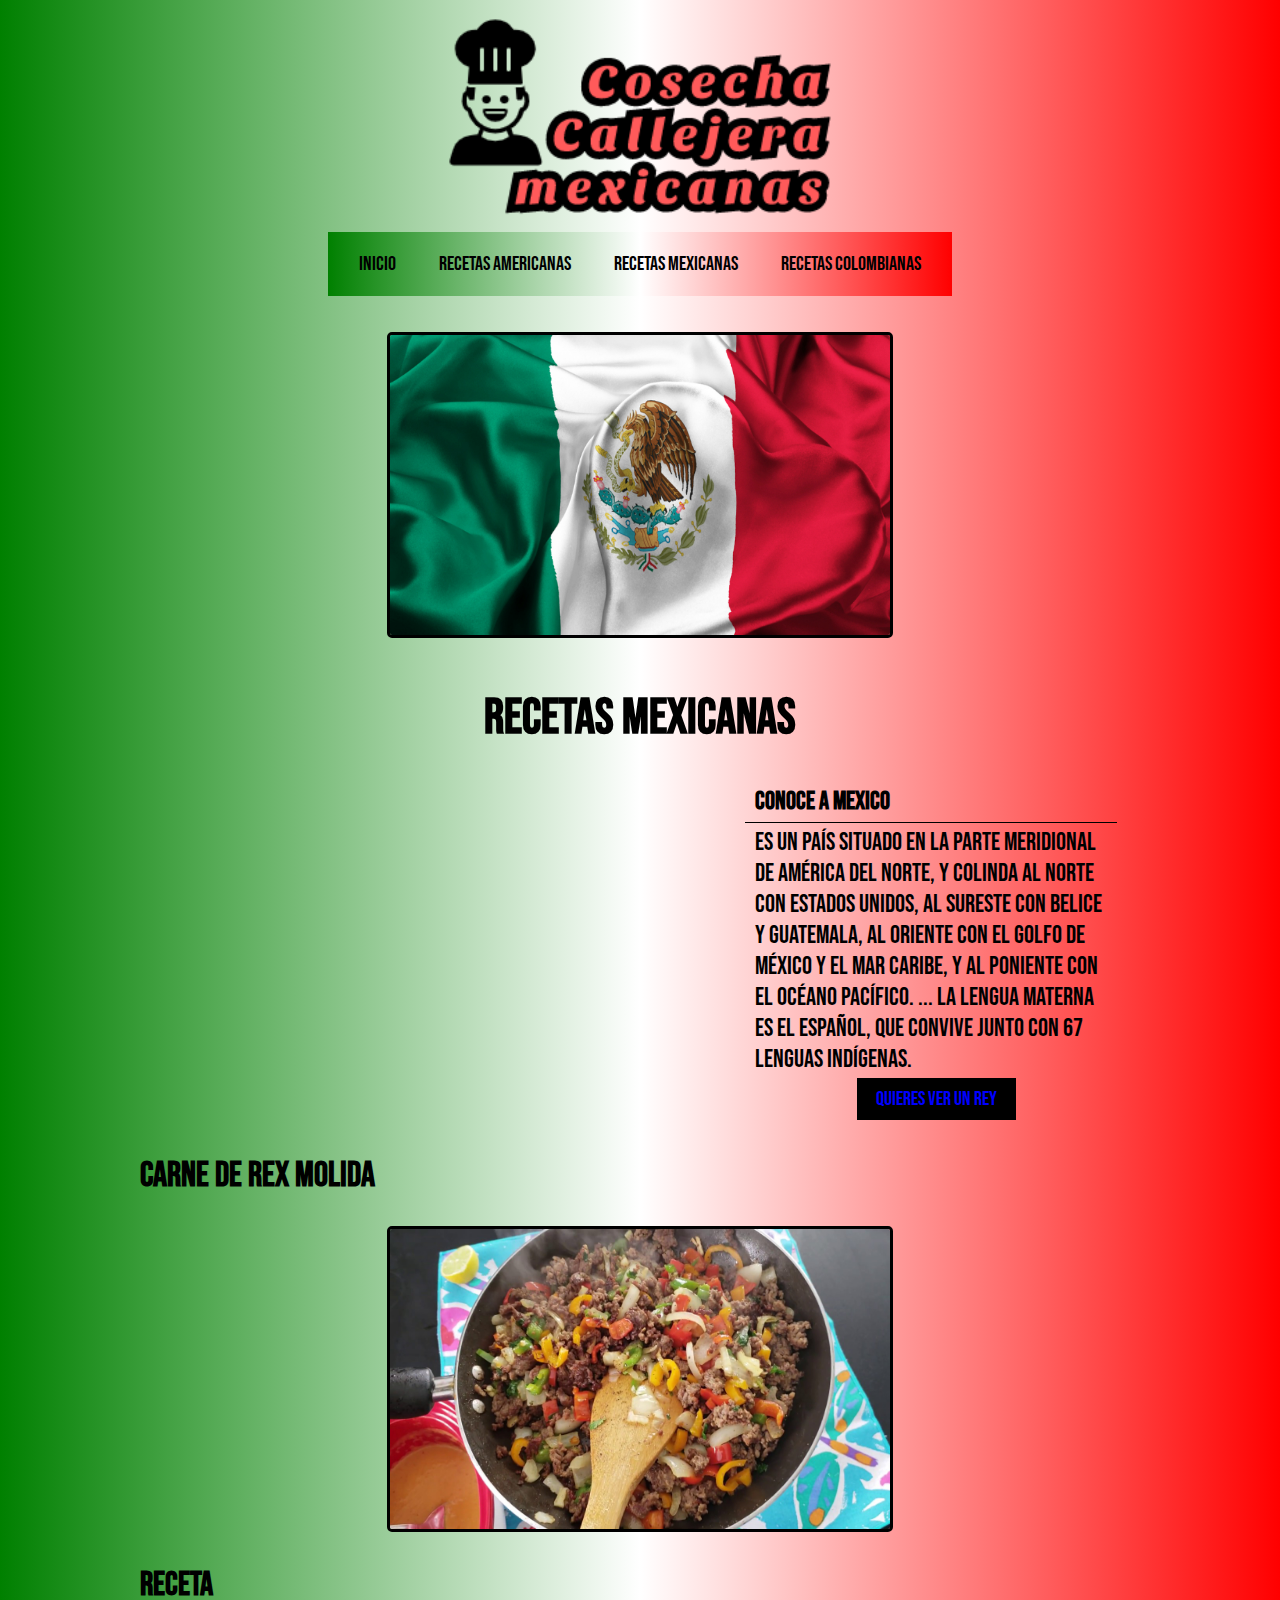
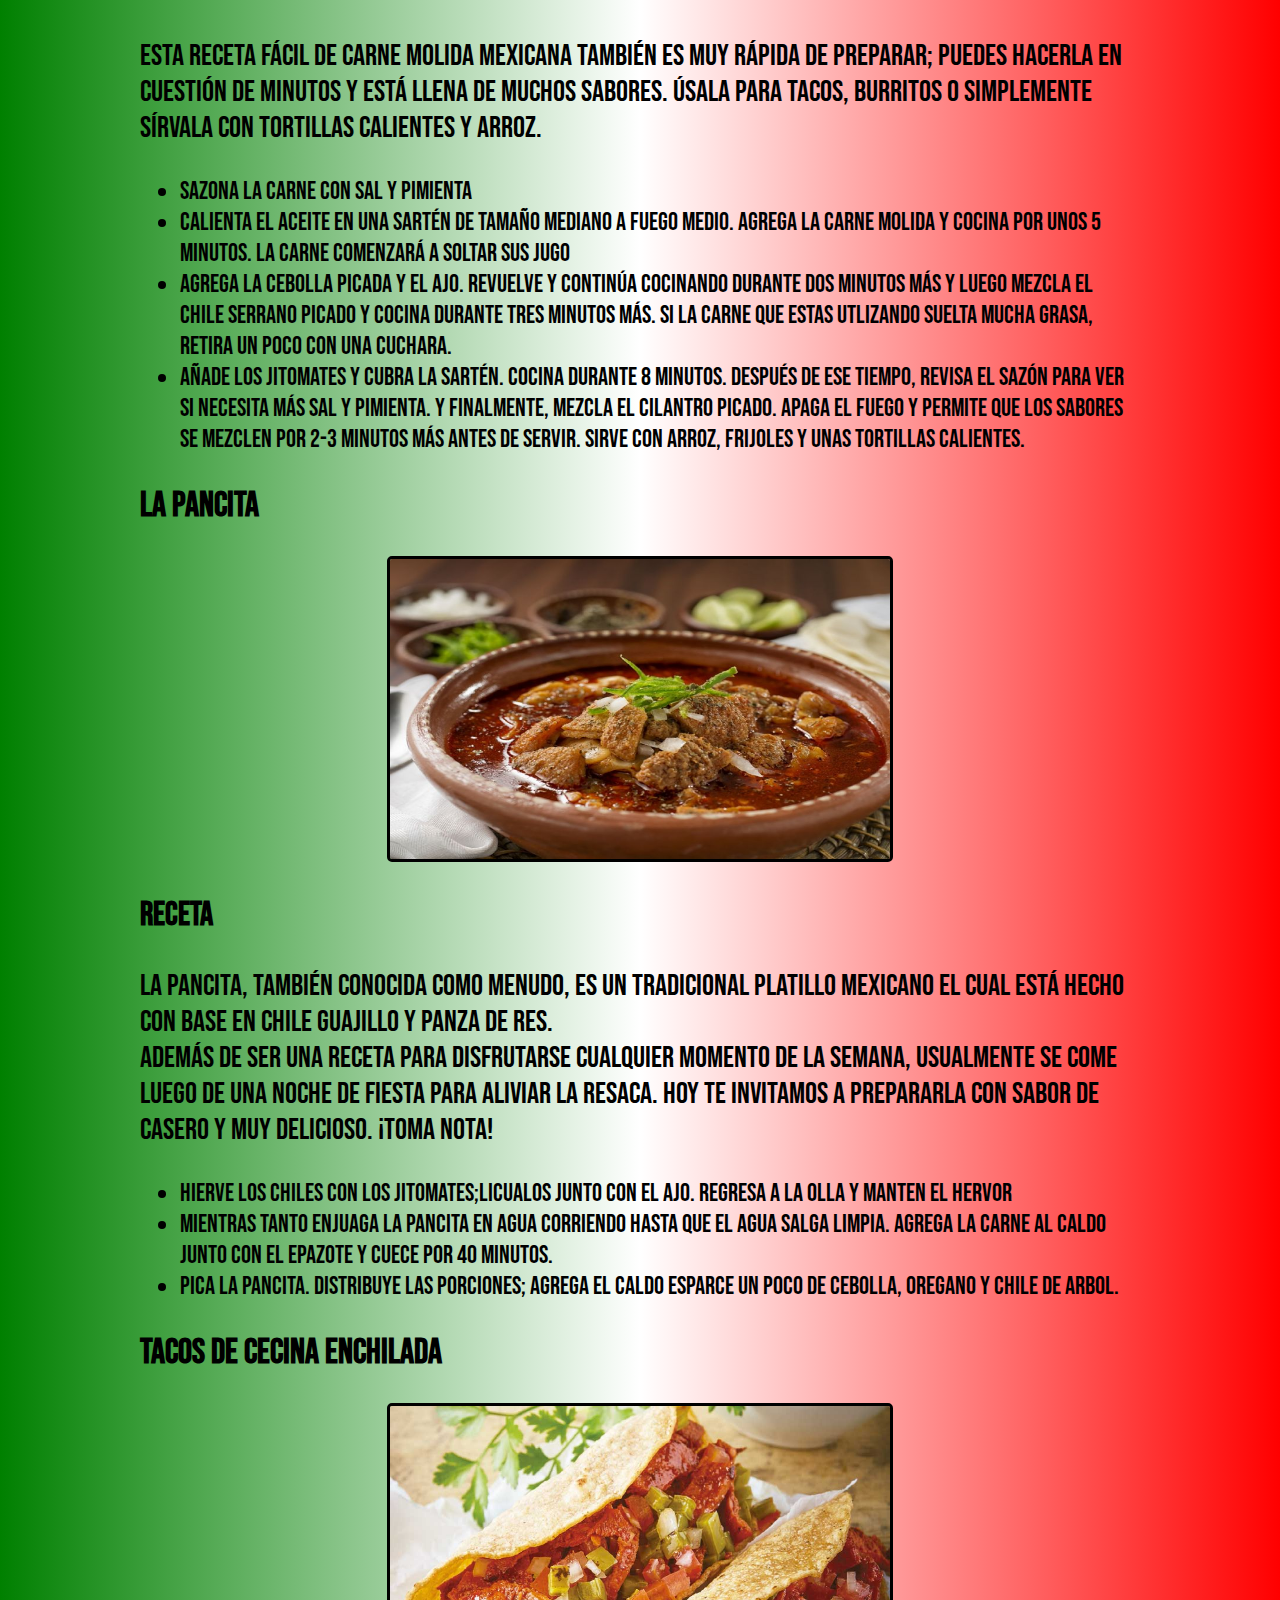
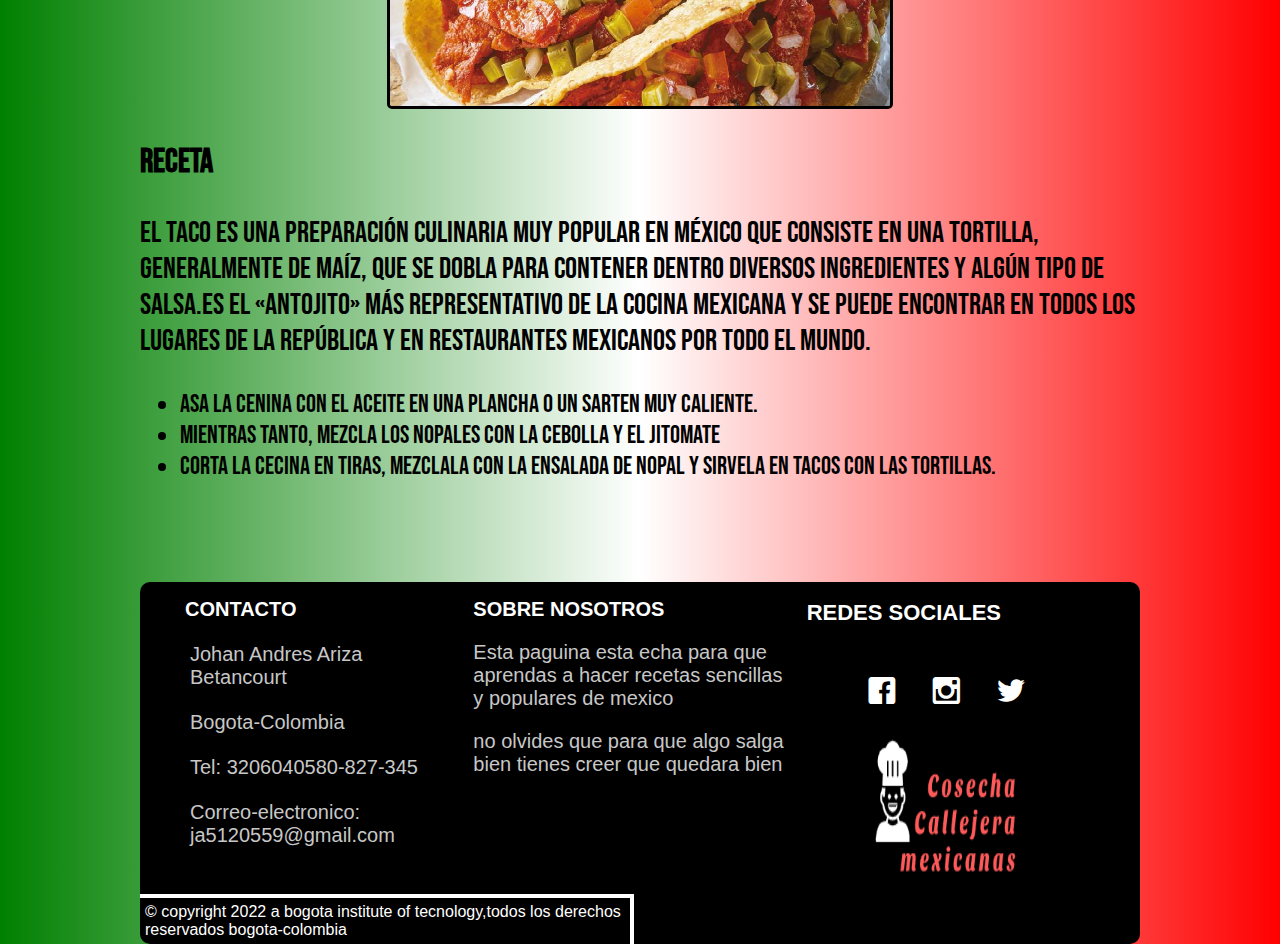
<file: receta-mexicanas/recetas-mexicanas.html>
<!DOCTYPE html>
<html lang="es">
<head>
    <meta charset="UTF-8">
    <meta http-equiv="X-UA-Compatible" content="IE=edge">
    <meta name="viewport" content="width=device-width, initial-scale=1.0">
    <link rel="shortcut icon" href="../images/favicon.png" type="image/x-icon">
    <link rel="stylesheet" href="logos/style.css">
    <link rel="stylesheet" href="css/resetas-mexicanas.css">
    <title>Recetas mexicanas</title>
    <link rel="preconnect" href="https://fonts.googleapis.com">
    <link rel="preconnect" href="https://fonts.gstatic.com" crossorigin>
    <link href="https://fonts.googleapis.com/css2?family=Bebas+Neue&display=swap" rel="stylesheet">
</head>
<body>
    <header>
        <div><a href="recetas-mexicanas.html"><img class="imglo" src="mexicana-imagen-primera.png" alt="logo paguina"></a></div>
        <nav>
            <ul class="menu">
                <li><a href="../index.html" title="ir a home" >Inicio</a></li>
                <li><a href="../recetas-americans/receta-americanas.html" target="black" title="ir a recetas americanas">Recetas Americanas</a></li>
                <li><a href="recetas-mexicanas.html" target="black" title="ir a recetas mexicanas">Recetas Mexicanas</a></li>
                <li><a href="../rectas-colombians/recetas-colombianas.html" target="black" title="ir a recetas colombianas">Recetas Colombianas</a></li>
            </ul>
        </nav>
        <figure>
            <img class="bandera" src="images/BANDERA_DE_MEXICO.jpg" alt="bandera">
        </figure>
    </header>
   <section class="featured">
    <h1>Recetas Mexicanas</h1>
    <article>
    <iframe class="fp-video" width="560" height="315" src="https://www.youtube.com/embed/VbaHIOyqbXs" title="YouTube video player" frameborder="0" allow="accelerometer; autoplay; clipboard-write; encrypted-media; gyroscope; picture-in-picture" allowfullscreen></iframe>
    <div class="ft-receta">
        <h2>CONOCE A MEXICO</h2>
        <p>Es un país situado en la parte meridional de América del Norte, y colinda al norte con Estados Unidos, al sureste con Belice y Guatemala, al oriente con el Golfo de México y el Mar Caribe, y al poniente con el Océano Pacífico. ... La lengua materna es el español, que convive junto con 67 lenguas indígenas.</p>

        <div class="boton-container"><a href="https://www.youtube.com/watch?v=-r27tgxNr1I" target="black"><div class="botton"> QUIERES VER UN REY</div></a></div>
    
    
    </div>
    
   </article>
 
   </section>

    <section>
        <h2>CARNE DE REX MOLIDA</h2>
        <article>
            <figure> <img class="imgreceta" src="images/carne-de-rex-molida.jpg" alt="carne"></figure>
           
            <h3>Receta</h3>
            <p>Esta receta fácil de carne molida mexicana también es muy rápida de preparar; puedes hacerla en cuestión de minutos y está llena de muchos sabores. Úsala para tacos, burritos o simplemente sírvala con tortillas calientes y arroz.</p>
            <ul>
                <li>Sazona la carne con sal y pimienta</li>
                <li>Calienta el aceite en una sartén de tamaño mediano a fuego medio. Agrega la carne molida y cocina por unos 5 minutos. La carne comenzará a soltar sus jugo</li>
                <li>Agrega la cebolla picada y el ajo. Revuelve y continúa cocinando durante dos minutos más y luego mezcla el chile serrano picado y cocina durante tres minutos más. Si la carne que estas utlizando suelta mucha grasa, retira un poco con una cuchara.</li>
                <li>Añade los jitomates y cubra la sartén. Cocina durante 8 minutos. Después de ese tiempo, revisa el sazón para ver si necesita más sal y pimienta. Y finalmente, mezcla el cilantro picado. Apaga el fuego y permite que los sabores se mezclen por 2-3 minutos más antes de servir.  Sirve con arroz, frijoles y unas tortillas calientes.</li>
            </ul>
        </article>
    </section>

    <section>
        <h2>LA PANCITA</h2>
        <article>
            <figure><img class="imgreceta" src="images/La-pancita.jpg" alt="pacinta"></figure>
            <h3>Receta</h3>
            <p>La pancita, también conocida como menudo, es un tradicional platillo mexicano el cual está hecho con base en chile guajillo y panza de res. <br>
            Además de ser una receta para disfrutarse cualquier momento de la semana, usualmente se come luego de una noche de fiesta para aliviar la resaca.  Hoy te invitamos a prepararla con sabor de casero y muy delicioso. ¡Toma nota!</p>
            <ul>
                <li>Hierve los chiles con los jitomates;licualos junto con el ajo. regresa a la olla y manten el hervor </li>
                <li>Mientras tanto enjuaga la pancita en agua corriendo hasta que el agua salga limpia. Agrega la carne al caldo junto con el epazote y cuece por 40 minutos.</li>
                <li>Pica la pancita. distribuye las porciones; agrega el caldo esparce un poco de cebolla, oregano y chile de arbol.</li>
            </ul>
        </article>
    </section>

    <section>
        <h2>TACOS DE CECINA ENCHILADA</h2>
        <article>
           <figure><img class="imgreceta" src="images/tacos-de-cecina-enchilada.jpg" alt="tacos"></figure>  
            <h3>Receta</h3>
            <p>El taco es una preparación culinaria muy popular en México que consiste en una tortilla, generalmente de maíz, que se dobla para contener dentro diversos ingredientes y algún tipo de salsa.Es el «antojito» más representativo de la cocina mexicana y se puede encontrar en todos los lugares de la república y en restaurantes mexicanos por todo el mundo.</p>
            <ul>
                <li>Asa la cenina con el aceite en una plancha o un sarten muy caliente.</li>
                <li>Mientras tanto, mezcla los nopales con la cebolla y el jitomate</li>
                <li>Corta la cecina en tiras, mezclala con la ensalada de nopal y sirvela en tacos con las tortillas.</li>
            </ul>

            
        </article>
    </section>

    <footer>

        <div class="container-footer-all">
         <div class="container-body">
    
    
              <div class="contacto">
               <h2>CONTACTO</h2> 
               <ul>
                   <li>Johan Andres Ariza Betancourt</li>
                   <li>Bogota-Colombia</li>
                   <li>Tel: 3206040580-827-345</li>
                   <li>Correo-electronico:<br>ja5120559@gmail.com</li>
               </ul>  
              </div>
    
              <div class="sobre-nosotros">
                  <h2>SOBRE NOSOTROS</h2>
                  <p>Esta paguina esta echa para que aprendas a hacer recetas sencillas <br> y populares de mexico</p>
                  <p>no olvides que para que algo salga bien tienes creer que quedara bien</p>
              </div>
    
              <div class="redes-sociales">
                  <h2>REDES SOCIALES</h2>
                  <ul>
                      <li><a href="#"><span class="icon-facebook"></span></a></li>
                      <li><a href="#"><span class="icon-instagram"></span></a></li>
                      <li><a href="#"><span class="icon-twitter"></span></a></li>
                  </ul>
                  <img class="logo-footer" src="footerimg.png" alt="logo-footer">
              </div>
    
               
         </div>
    
    
         <div class="container-footer">
            &#169; copyright 2022 a bogota institute of tecnology,todos los derechos <br> reservados bogota-colombia
        </div>
    
         
    </div>
    
    
        </footer>
    


    
</body>
</html>
</file>
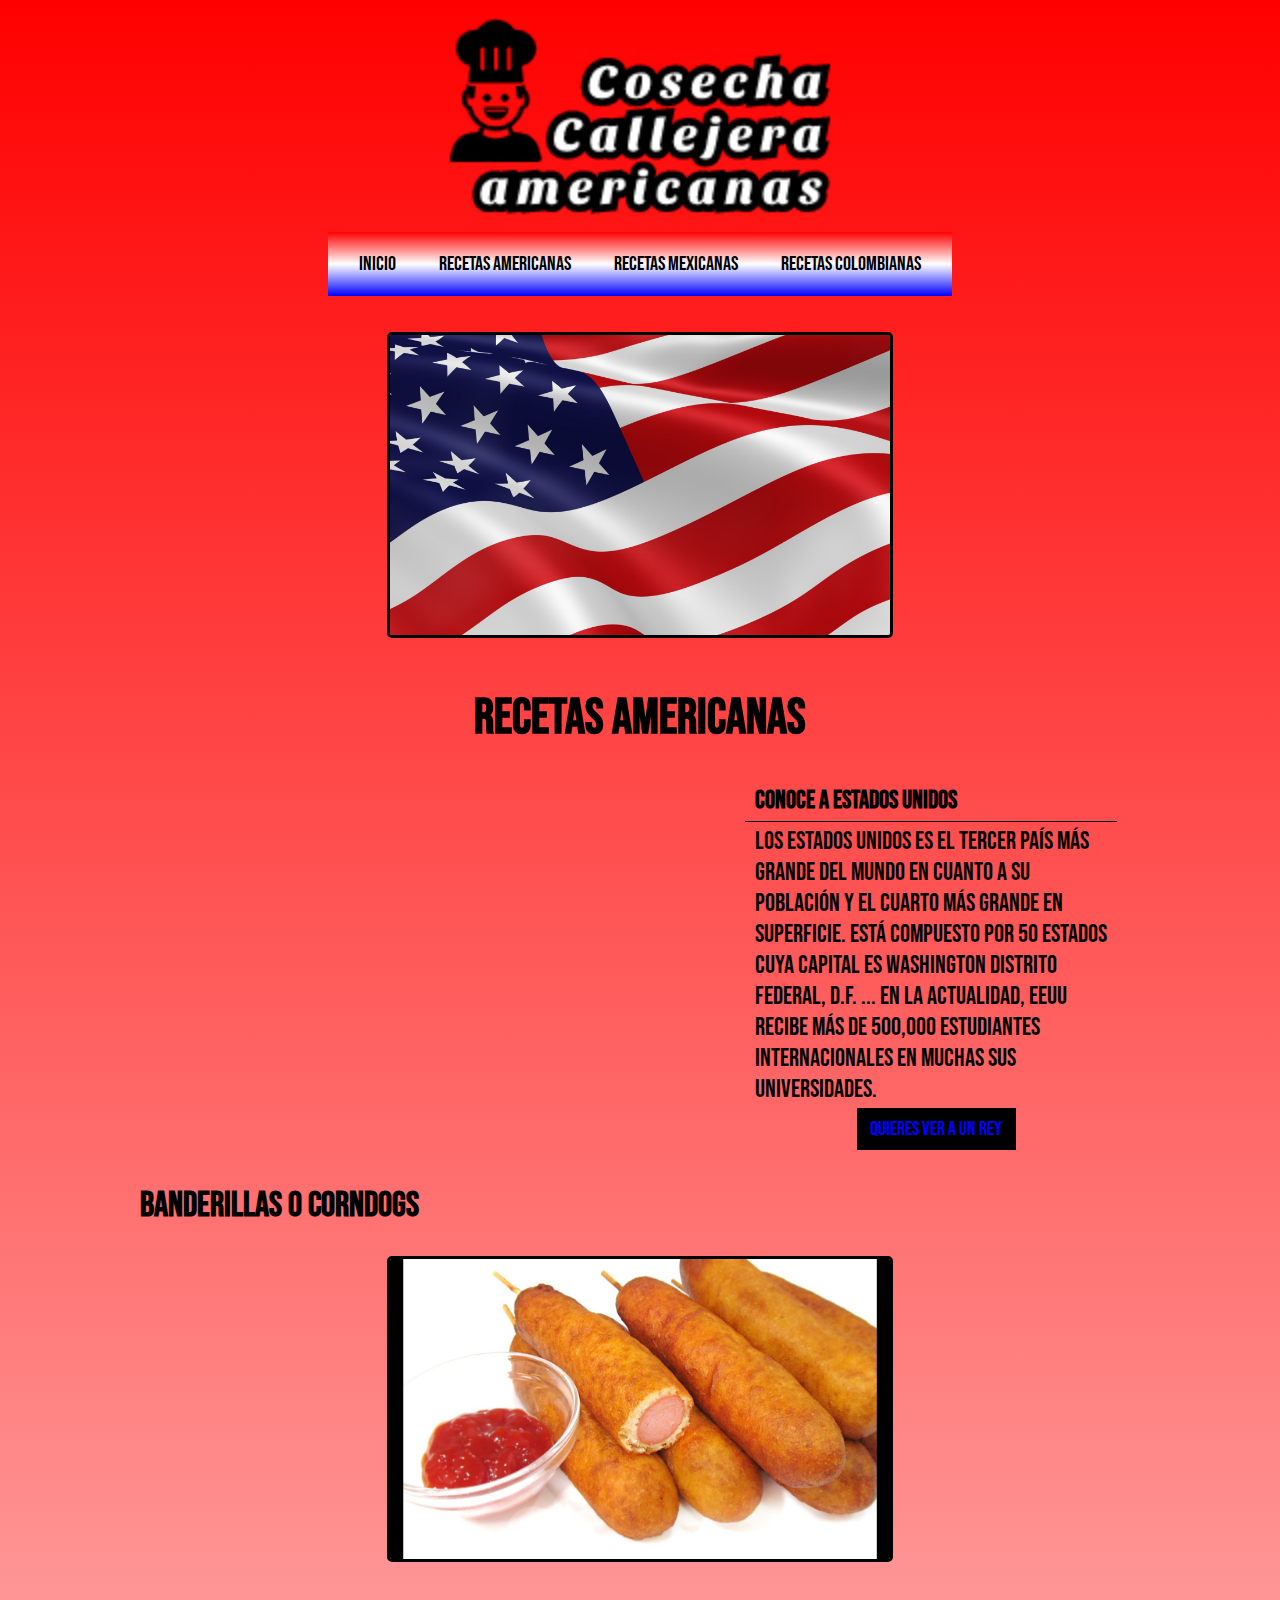
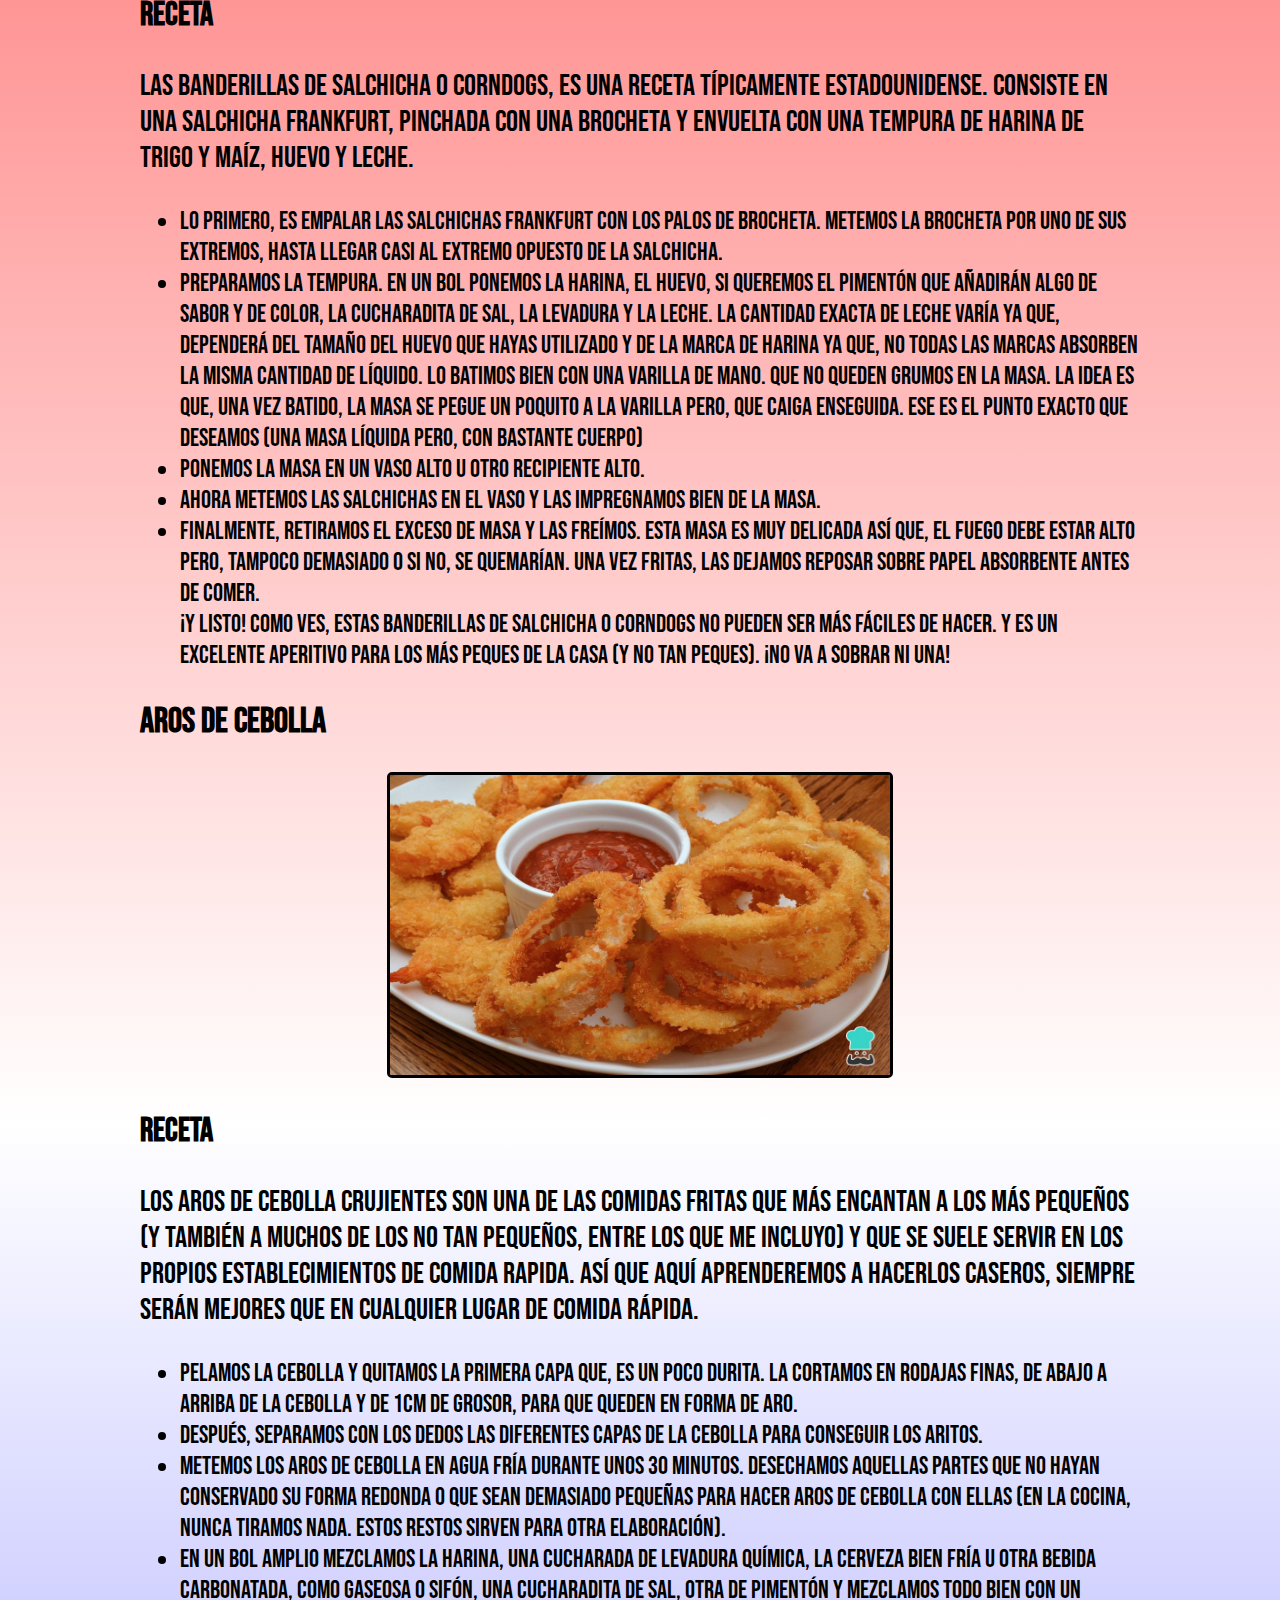
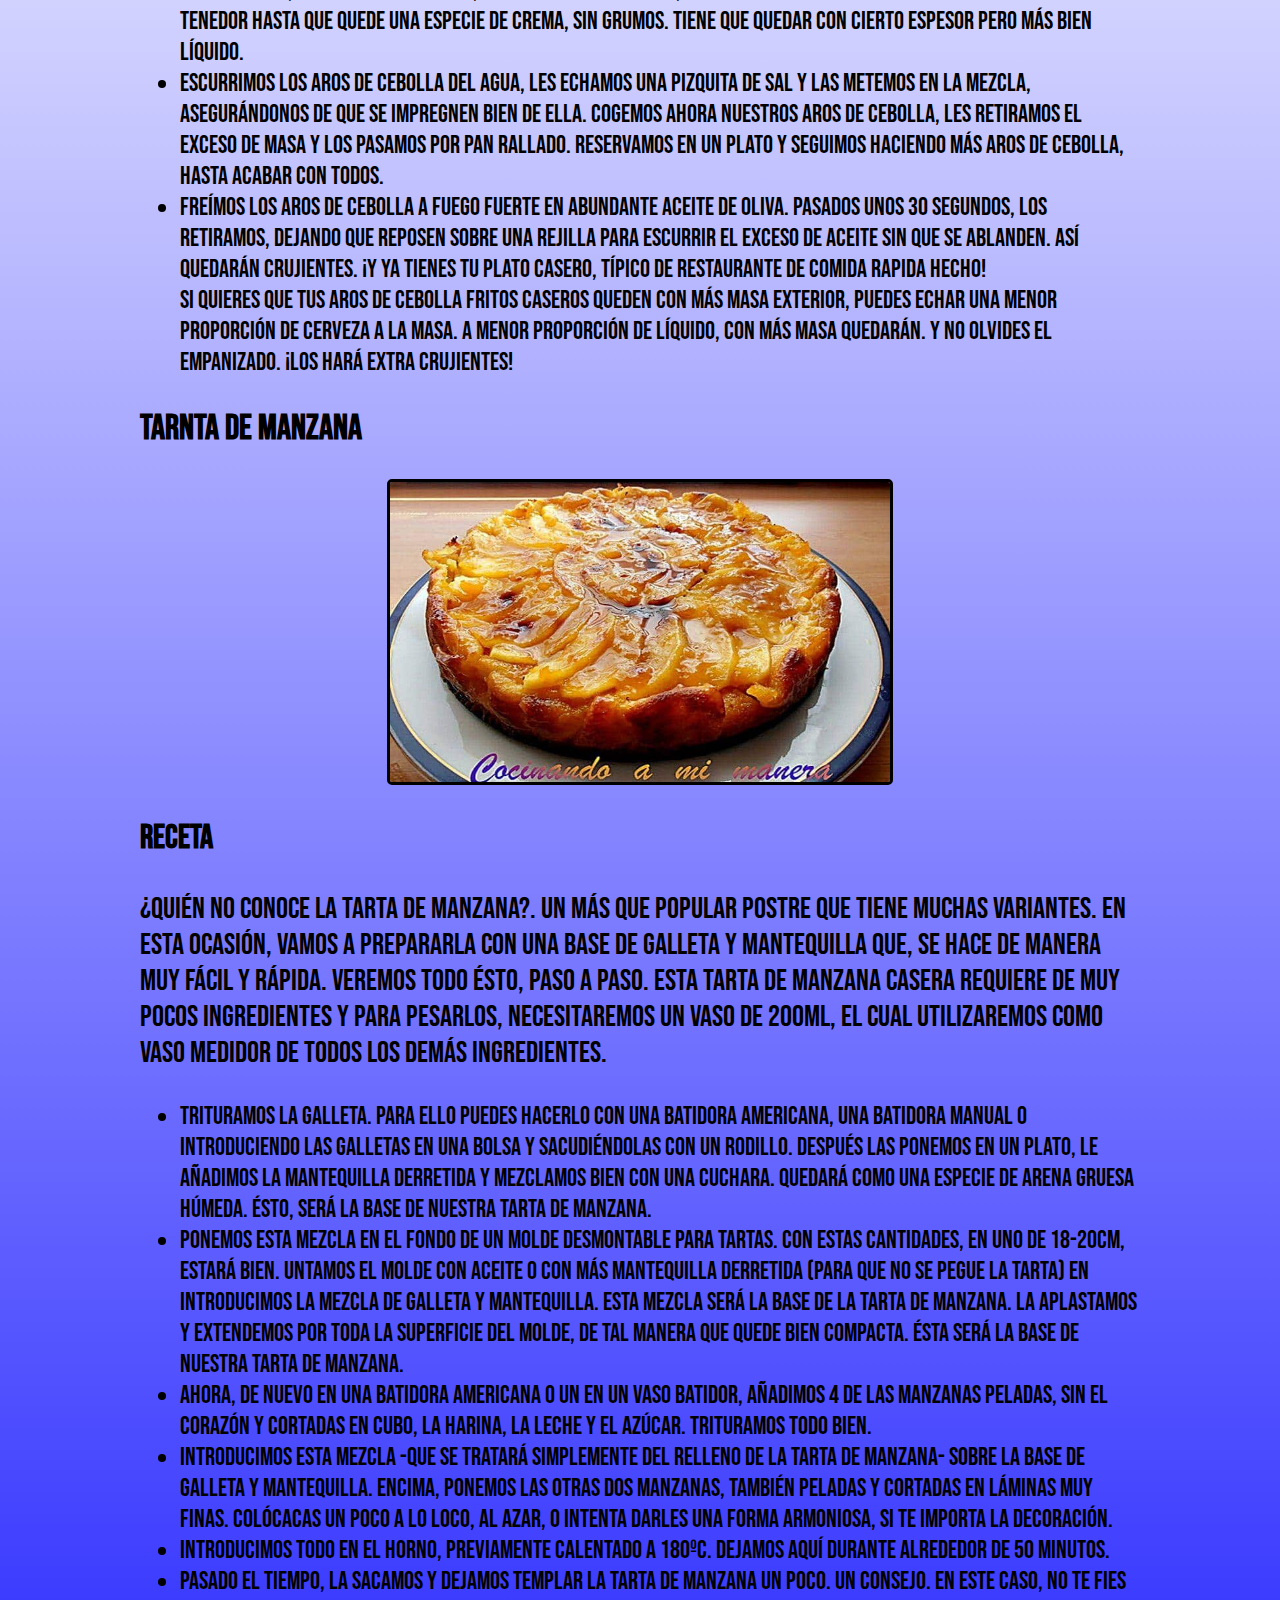
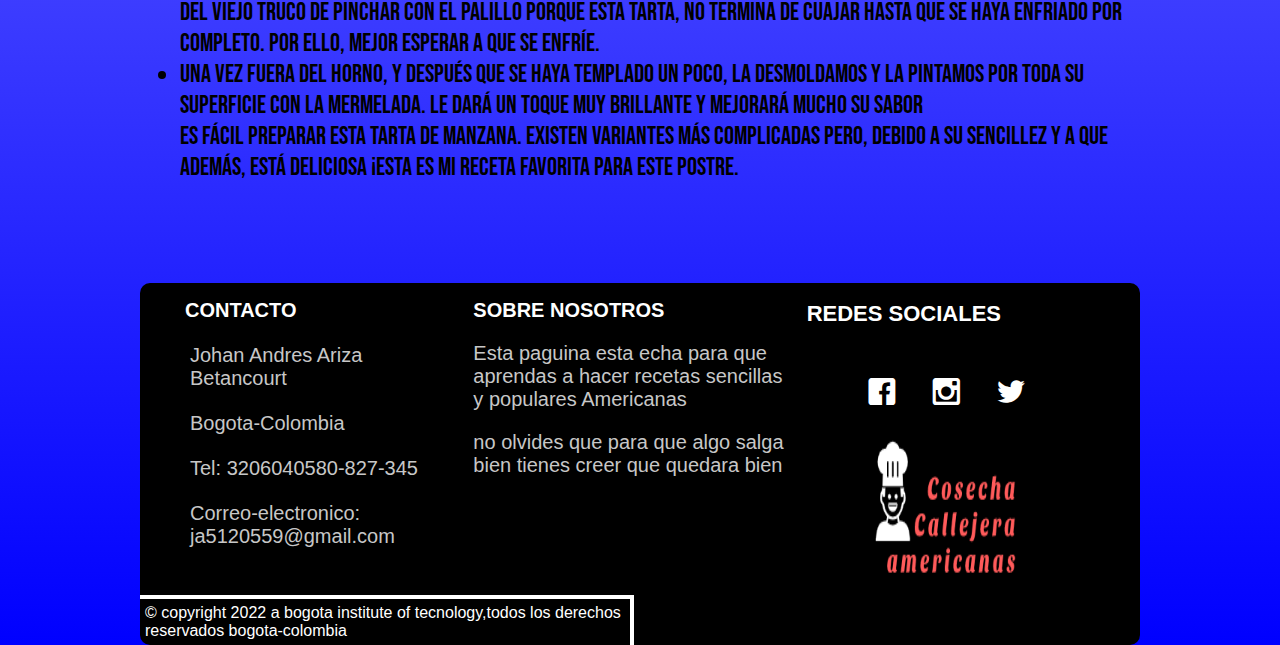
<file: recetas-americans/receta-americanas.html>
<!DOCTYPE html>
<html lang="es">
<head>
    <meta charset="UTF-8">
    <meta http-equiv="X-UA-Compatible" content="IE=edge">
    <meta name="viewport" content="width=device-width, initial-scale=1.0">
    <link rel="shortcut icon" href="../images/favicon.png" type="image/x-icon">
    <link rel="stylesheet" href="stilos-americanas.css">
    <link rel="stylesheet" href="logos/style.css">
    <title>Recetas Americanas</title>
    <link rel="preconnect" href="https://fonts.googleapis.com">
    <link rel="preconnect" href="https://fonts.gstatic.com" crossorigin>
    <link href="https://fonts.googleapis.com/css2?family=Bebas+Neue&display=swap" rel="stylesheet">
</head>
<body>
    <header>
        <div><a href="receta-americanas.html"><img class="imagen1" src="america-imagen-primera.png" alt="imagen de logo"></a></div>
        <nav>
            <ul class="menu">
                <li><a href="../index.html" title="ir a home" >Inicio</a></li>
                <li><a href="receta-americanas.html" target="black" title="ir a recetas americanas">Recetas Americanas</a></li>
                <li><a href="../receta-mexicanas/recetas-mexicanas.html" target="black" title="ir a recetas mexicanas">Recetas Mexicanas</a></li>
                <li><a href="../rectas-colombians/recetas-colombianas.html" target="black" title="ir a recetas colombianas">Recetas Colombianas</a></li>
            </ul>
        </nav>

        <figure>
            <img class="bandera" src="images/bandera-estados-unidos.jpg" alt="bandera">
        </figure>
        
    </header>
  <section class="featured">
    <h1>Recetas Americanas</h1>
    <article>
        <iframe class="fp-video" width="560" height="315" src="https://www.youtube.com/embed/KdcW7Z75Yt8" title="YouTube video player" frameborder="0" allow="accelerometer; autoplay; clipboard-write; encrypted-media; gyroscope; picture-in-picture" allowfullscreen></iframe>
        <div class="ft-receta">
            <h2>CONOCE A ESTADOS UNIDOS</h2>
            <P>Los Estados Unidos es el tercer país más grande del mundo en cuanto a su población y el cuarto más grande en superficie. Está compuesto por 50 estados cuya capital es Washington distrito federal, D.F. ... En la actualidad, EEUU recibe más de 500,000 estudiantes internacionales en muchas sus universidades.</P>

            <div class="boton-container"><a href="https://www.youtube.com/watch?v=-r27tgxNr1I" target="black"><div class="botton">QUIERES VER A UN REY</div></a></div>

            
        </div>

    </article>

  </section>



<section>
    <h2>BANDERILLAS O CORNDOGS</h2>
    <article>
        <figure>
        <img class="imgreceta" src="images/banderirilla-o-corndongs.jpg" alt="banderrillas">
    </figure>
        <h3>Receta</h3>
        <p>Las banderillas de salchicha o corndogs, es una receta típicamente estadounidense. Consiste en una salchicha frankfurt, pinchada con una brocheta y envuelta con una tempura de harina de trigo y maíz, huevo y leche.</p>
        <ul>
            <li> Lo primero, es empalar las salchichas frankfurt con los palos de brocheta. metemos la brocheta por uno de sus extremos, hasta llegar casi al extremo opuesto de la salchicha.</li>
            <li>Preparamos la tempura. En un bol ponemos la harina, el huevo, si queremos el pimentón que añadirán algo de sabor y de color, la cucharadita de sal, la levadura y la leche. La cantidad exacta de leche varía ya que, dependerá del tamaño del huevo que hayas utilizado y de la marca de harina ya que, no todas las marcas absorben la misma cantidad de líquido. Lo batimos bien con una varilla de mano. Que no queden grumos en la masa. La idea es que, una vez batido, la masa se pegue un poquito a la varilla pero, que caiga enseguida. Ese es el punto exacto que deseamos (una masa líquida pero, con bastante cuerpo)</li>
            <li>Ponemos la masa en un vaso alto u otro recipiente alto.</li>
            <li>Ahora metemos las salchichas en el vaso y las impregnamos bien de la masa.</li>
            <li>Finalmente, retiramos el exceso de masa y las freímos. Esta masa es muy delicada así que, el fuego debe estar alto pero, tampoco demasiado o si no, se quemarían. Una vez fritas, las dejamos reposar sobre papel absorbente antes de comer. <br>¡Y listo! Como ves, estas banderillas de salchicha o corndogs no pueden ser más fáciles de hacer. Y es un excelente aperitivo para los más peques de la casa (y no tan peques). ¡No va a sobrar ni una!</li>
        </ul>
    </article>
       
</section>


<section>
    <h2>AROS DE CEBOLLA</h2>
    <article>
        <figure>
        <img class="imgreceta" src="images/aros-de-cebolla.jpg" alt="aros">
    </figure>
    <h3>Receta</h3>
    <p>Los aros de cebolla crujientes son una de las comidas fritas que más encantan a los más pequeños (y también a muchos de los no tan pequeños, entre los que me incluyo) y que se suele servir en los propios establecimientos de comida rapida. Así que aquí aprenderemos a hacerlos caseros, siempre serán mejores que en cualquier lugar de comida rápida.</p>
    <ul>
        <li>Pelamos la cebolla y quitamos la primera capa que, es un poco durita. La cortamos en rodajas finas, de abajo a arriba de la cebolla y de 1cm de grosor, para que queden en forma de aro.</li>
        <li>Después, separamos con los dedos las diferentes capas de la cebolla para conseguir los aritos.</li>
        <li>Metemos los aros de cebolla en agua fría durante unos 30 minutos. Desechamos aquellas partes que no hayan conservado su forma redonda o que sean demasiado pequeñas para hacer aros de cebolla con ellas (En la cocina, nunca tiramos nada. Estos restos sirven para otra elaboración).</li>
        <li>En un bol amplio mezclamos la harina, una cucharada de levadura química, la cerveza bien fría u otra bebida carbonatada, como gaseosa o sifón, una cucharadita de sal, otra de pimentón y mezclamos todo bien con un tenedor hasta que quede una especie de crema, sin grumos. Tiene que quedar con cierto espesor pero más bien líquido.</li>
        <li>Escurrimos los aros de cebolla del agua, les echamos una pizquita de sal y las metemos en la mezcla, asegurándonos de que se impregnen bien de ella. Cogemos ahora nuestros aros de cebolla, les retiramos el exceso de masa y los pasamos por pan rallado. Reservamos en un plato y seguimos haciendo más aros de cebolla, hasta acabar con todos.</li>
        <li>freímos los aros de cebolla a fuego fuerte en abundante aceite de oliva. Pasados unos 30 segundos, los retiramos, dejando que reposen sobre una rejilla para escurrir el exceso de aceite sin que se ablanden. Así quedarán crujientes. ¡Y ya tienes tu plato casero, típico de restaurante de comida rapida hecho! <br>Si quieres que tus aros de cebolla fritos caseros queden con más masa exterior, puedes echar una menor proporción de cerveza a la masa. A menor proporción de líquido, con más masa quedarán. Y no olvides el empanizado. ¡Los hará extra crujientes! 
            </li>
    </ul>
</article>
</section>

<section>
    <h2>TARNTA DE MANZANA</h2>
    <article>
        <figure>
        <img class="imgreceta" src="images/tarta-de-manzana.jpg" alt="tarta">
    </figure>
    <h3>Receta</h3>
    <p>¿Quién no conoce la tarta de manzana?. Un más que popular postre que tiene muchas variantes. En esta ocasión, vamos a prepararla con una base de galleta y mantequilla que, se hace de manera muy fácil y rápida. Veremos todo ésto, paso a paso. Esta tarta de manzana casera requiere de muy pocos ingredientes y para pesarlos, necesitaremos un vaso de 200ml, el cual utilizaremos como vaso medidor de todos los demás ingredientes.</p>
    <ul>
        <li>Trituramos la galleta. Para ello puedes hacerlo con una batidora americana, una batidora manual o introduciendo las galletas en una bolsa y sacudiéndolas con un rodillo. Después las ponemos en un plato, le añadimos la mantequilla derretida y mezclamos bien con una cuchara. Quedará como una especie de arena gruesa húmeda. Ésto, será la base de nuestra tarta de manzana.</li>
        <li> Ponemos esta mezcla en el fondo de un molde desmontable para tartas. Con estas cantidades, en uno de 18-20cm, estará bien. Untamos el molde con aceite o con más mantequilla derretida (para que no se pegue la tarta) en introducimos la mezcla de galleta y mantequilla. Esta mezcla será la base de la tarta de manzana. La aplastamos y extendemos por toda la superficie del molde, de tal manera que quede bien compacta. Ésta será la base de nuestra tarta de manzana.</li>
        <li>Ahora, de nuevo en una batidora americana o un en un vaso batidor, añadimos 4 de las manzanas peladas, sin el corazón y cortadas en cubo, la harina, la leche y el azúcar. Trituramos todo bien.</li>
        <li>Introducimos esta mezcla -que se tratará simplemente del relleno de la tarta de manzana- sobre la base de galleta y mantequilla. Encima, ponemos las otras dos manzanas, también peladas y cortadas en láminas muy finas. Colócacas un poco a lo loco, al azar, o intenta darles una forma armoniosa, si te importa la decoración.</li>
        <li>Introducimos todo en el horno, previamente calentado a 180ºC. Dejamos aquí durante alrededor de 50 minutos.</li>
        <li> Pasado el tiempo, la sacamos y dejamos templar la tarta de manzana un poco. Un consejo. En este caso, no te fies del viejo truco de pinchar con el palillo porque esta tarta, no termina de cuajar hasta que se haya enfriado por completo. Por ello, mejor esperar a que se enfríe.</li>
        <li> Una vez fuera del horno, y después que se haya templado un poco, la desmoldamos y la pintamos por toda su superficie con la mermelada. Le dará un toque muy brillante y mejorará mucho su sabor <br>Es fácil preparar esta tarta de manzana. Existen variantes más complicadas pero, debido a su sencillez y a que además, está deliciosa ¡Esta es mi receta favorita para este postre.
        </li>

    </ul>

</article>

</section>

<footer>

    <div class="container-footer-all">
     <div class="container-body">


          <div class="contacto">
           <h2>CONTACTO</h2> 
           <ul>
               <li>Johan Andres Ariza Betancourt</li>
               <li>Bogota-Colombia</li>
               <li>Tel: 3206040580-827-345</li>
               <li>Correo-electronico:<br>ja5120559@gmail.com</li>
           </ul>  
          </div>

          <div class="sobre-nosotros">
              <h2>SOBRE NOSOTROS</h2>
              <p>Esta paguina esta echa para que aprendas a hacer recetas sencillas <br> y populares Americanas</p>
              <p>no olvides que para que algo salga bien tienes creer que quedara bien</p>
          </div>

          <div class="redes-sociales">
              <h2>REDES SOCIALES</h2>
              <ul>
                  <li><a href="#"><span class="icon-facebook"></span></a></li>
                  <li><a href="#"><span class="icon-instagram"></span></a></li>
                  <li><a href="#"><span class="icon-twitter"></span></a></li>
              </ul>
              <img class="logo-footer" src="images/footer-americanas.png" alt="logo-footer">
          </div>

           
     </div>


     <div class="container-footer">
        &#169; copyright 2022 a bogota institute of tecnology,todos los derechos <br> reservados bogota-colombia
    </div>

     
</div>


    </footer>


    
    
</body>
</html>
</file>
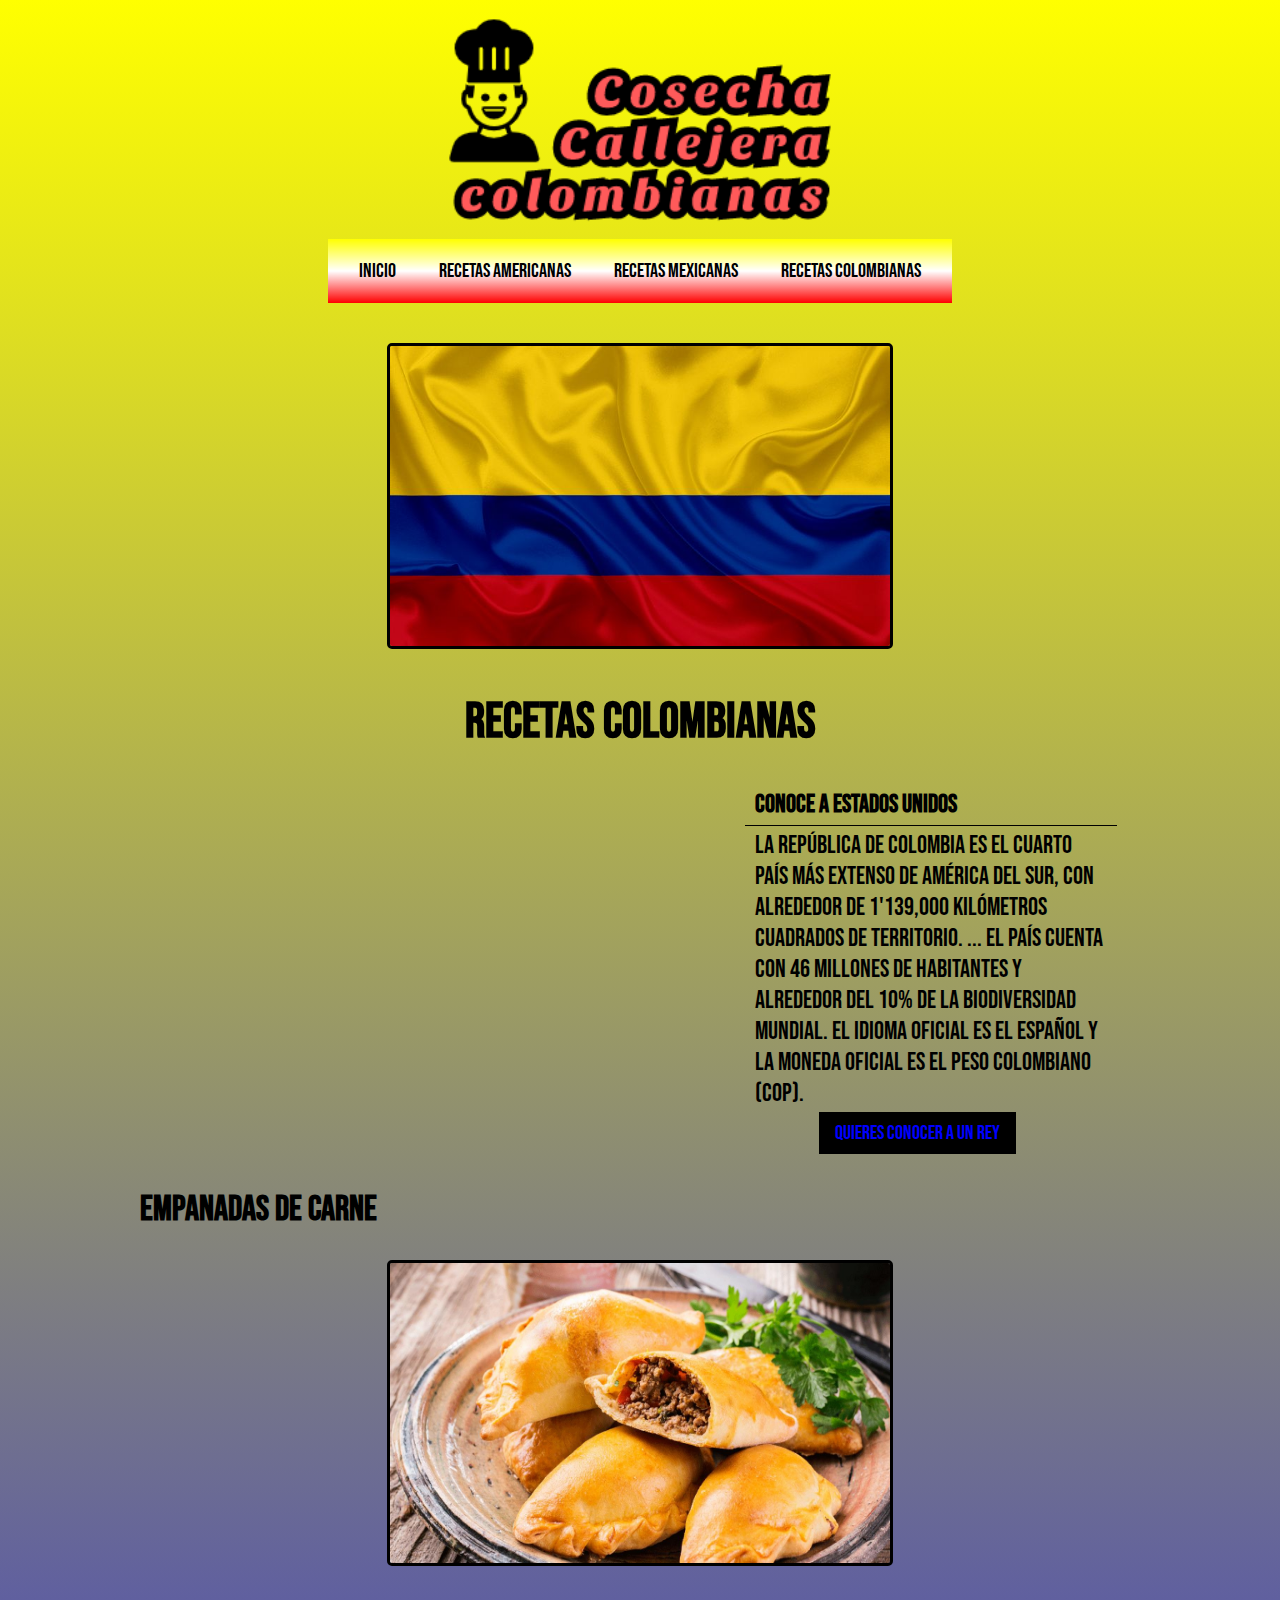
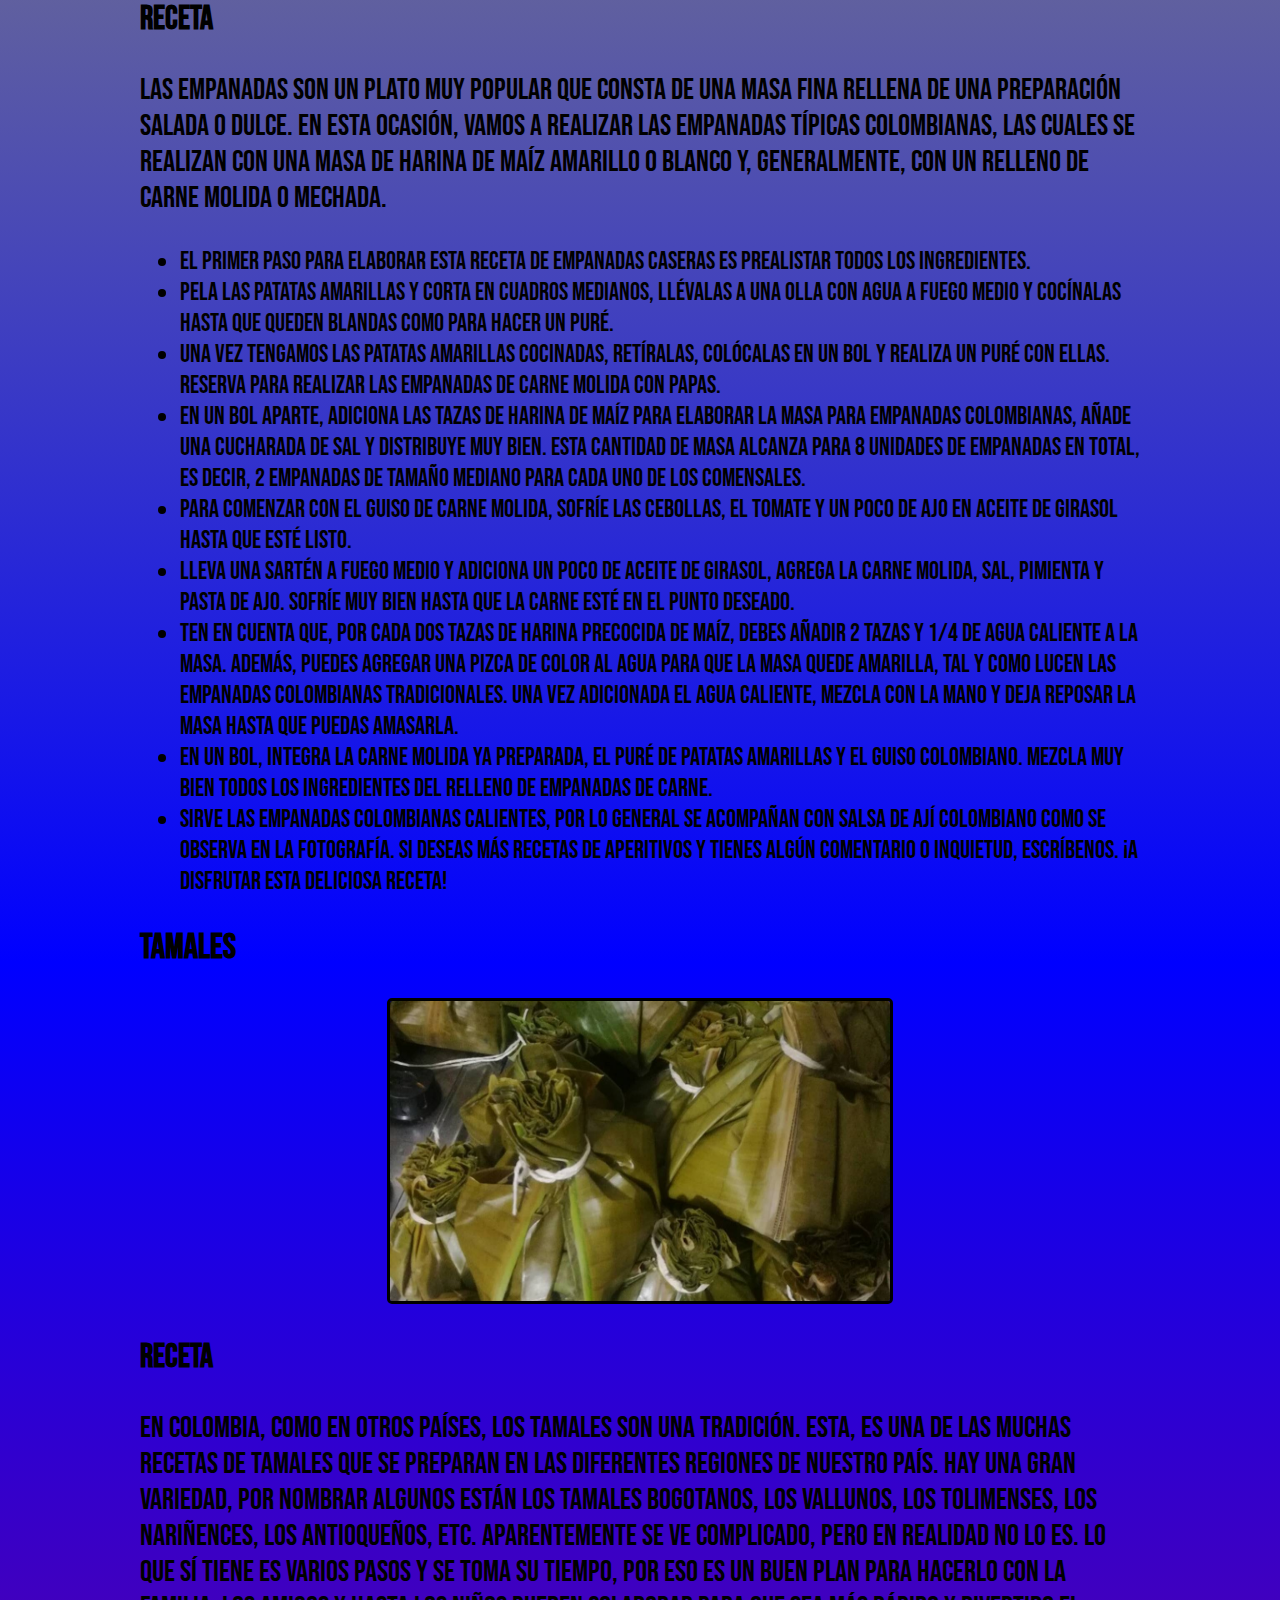
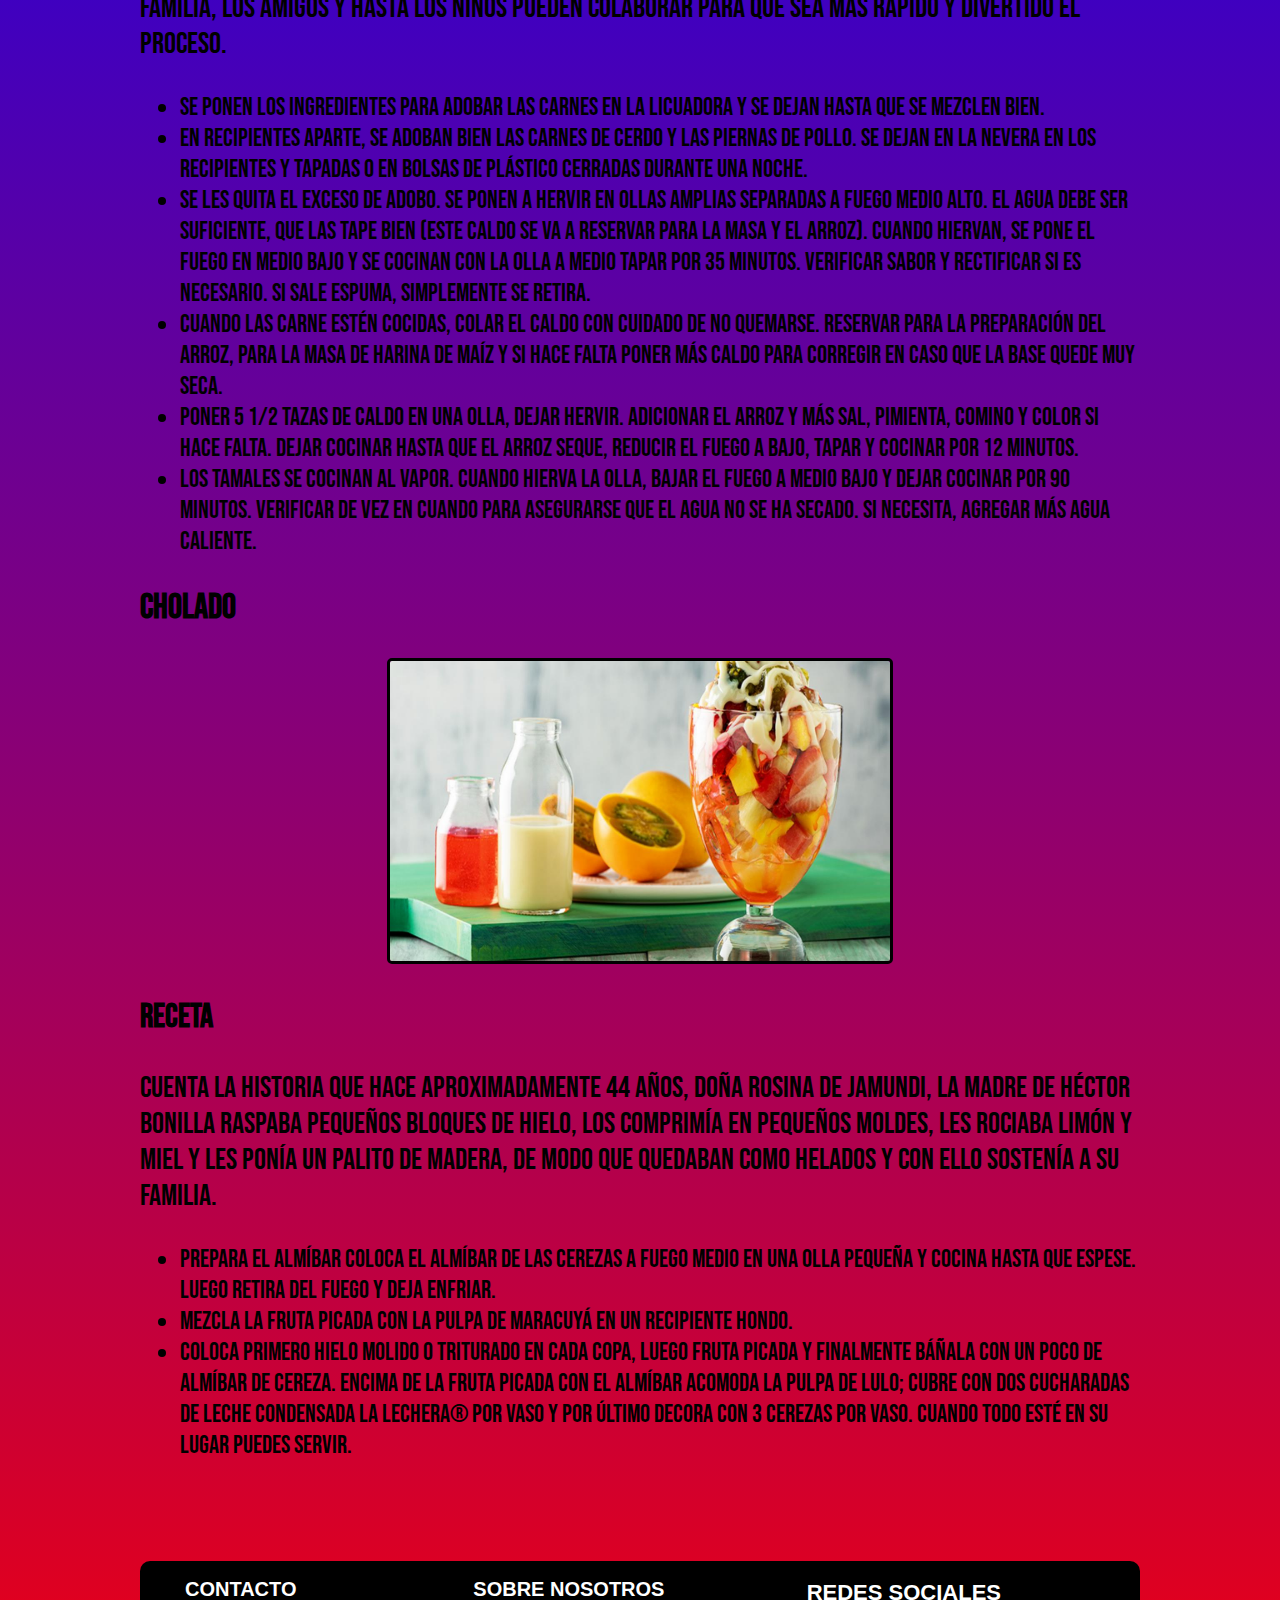
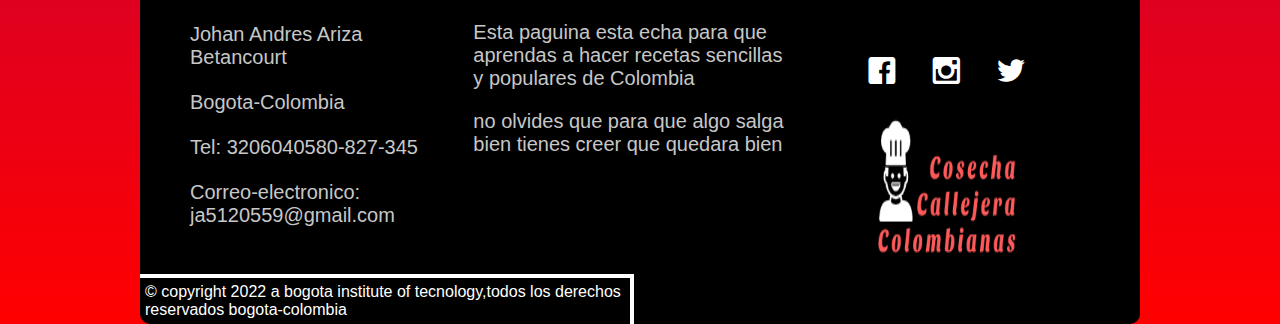
<file: rectas-colombians/recetas-colombianas.html>
<!DOCTYPE html>
<html lang="es">
<head>
    <meta charset="UTF-8">
    <meta http-equiv="X-UA-Compatible" content="IE=edge">
    <meta name="viewport" content="width=device-width, initial-scale=1.0">
    <link rel="shortcut icon" href="../images/favicon.png" type="image/x-icon">
    <link rel="stylesheet" href="css/recetas-colombianas.css">
    <link rel="stylesheet" href="logos/style.css">
    <title>Recetas Colombianas</title>
    <link rel="preconnect" href="https://fonts.googleapis.com">
    <link rel="preconnect" href="https://fonts.gstatic.com" crossorigin>
    <link href="https://fonts.googleapis.com/css2?family=Bebas+Neue&display=swap" rel="stylesheet">
</head>
<body>
  <header>
            <div>
               <a href="../rectas-colombians/recetas-colombianas.html"><img class="img1" src="colombia-imagen-primera.png" alt="logo de la paguina"></a> 
            </div>
        <nav>  
            <ul class="menu" >
                <li><a href="../index.html" title="ir a home">Inicio</a></li>
                <li><a href="../recetas-americans/receta-americanas.html" target="black" title="ir a recetas americanas" >Recetas Americanas</a></li>
                <li><a href="../receta-mexicanas/recetas-mexicanas.html" target="black" title="ir a recetas mexicanas">Recetas Mexicanas</a></li>
                <li><a href="../rectas-colombians/recetas-colombianas.html" target="black" title="ir recetas colombianas">Recetas Colombianas</a></li>
            </ul>
        </nav>
        <img class="primeraimg" src="images/bandera-colombiana.jpg" alt="banner">
      </header>

      <section class="featured">
        <h1>RECETAS COLOMBIANAS</h1>
          <article>
            <iframe class="fp-video" width="560" height="315" src="https://www.youtube.com/embed/iTeoW6vN-co" title="YouTube video player" frameborder="0" allow="accelerometer; autoplay; clipboard-write; encrypted-media; gyroscope; picture-in-picture" allowfullscreen></iframe>
            <div class="ft-receta">
                <h2>CONOCE A ESTADOS UNIDOS</h2>
                <p>La República de Colombia es el cuarto país más extenso de América del Sur, con alrededor de 1'139,000 kilómetros cuadrados de territorio. ... El país cuenta con 46 millones de habitantes y alrededor del 10% de la biodiversidad mundial. El idioma oficial es el español y la moneda oficial es el peso colombiano (COP).</p>

                <div class="boton-container"><a href="https://www.youtube.com/watch?v=-r27tgxNr1I"><div class="botton">QUIERES CONOCER A UN REY</div></a></div>
            </div>

        
          </article>

      </section>

      <section>
          <h2>EMPANADAS DE CARNE</h2>
          <article>
              <img class="primeraimg" src="images/empanadas-de-carne-1634.gif" alt="empanada">
              <h3>Receta</h3>
              <p> Las empanadas son un plato muy popular que consta de una masa fina rellena de una preparación salada o dulce. En esta ocasión, vamos a realizar las empanadas típicas colombianas, las cuales se realizan con una masa de harina de maíz amarillo o blanco y, generalmente, con un relleno de carne molida o mechada.</p>
              <ul>
                  <li>El primer paso para elaborar esta receta de empanadas caseras es prealistar todos los ingredientes.</li>
                  <li>Pela las patatas amarillas y corta en cuadros medianos, llévalas a una olla con agua a fuego medio y cocínalas hasta que queden blandas como para hacer un puré.</li>
                  <li>Una vez tengamos las patatas amarillas cocinadas, retíralas, colócalas en un bol y realiza un puré con ellas. Reserva para realizar las empanadas de carne molida con papas.</li>
                  <li>En un bol aparte, adiciona las tazas de harina de maíz para elaborar la masa para empanadas colombianas, añade una cucharada de sal y distribuye muy bien. Esta cantidad de masa alcanza para 8 unidades de empanadas en total, es decir, 2 empanadas de tamaño mediano para cada uno de los comensales.</li>
                  <li>Para comenzar con el guiso de carne molida, sofríe las cebollas, el tomate y un poco de ajo en aceite de girasol hasta que esté listo.</li>
                  <li>Lleva una sartén a fuego medio y adiciona un poco de aceite de girasol, agrega la carne molida, sal, pimienta y pasta de ajo. Sofríe muy bien hasta que la carne esté en el punto deseado.</li>
                  <li>Ten en cuenta que, por cada dos tazas de harina precocida de maíz, debes añadir 2 tazas y 1/4 de agua caliente a la masa. Además, puedes agregar una pizca de color al agua para que la masa quede amarilla, tal y como lucen las empanadas colombianas tradicionales. Una vez adicionada el agua caliente, mezcla con la mano y deja reposar la masa hasta que puedas amasarla.</li>
                  <li>En un bol, integra la carne molida ya preparada, el puré de patatas amarillas y el guiso colombiano. Mezcla muy bien todos los ingredientes del relleno de empanadas de carne.</li>
                  <li>Sirve las empanadas colombianas calientes, por lo general se acompañan con salsa de ají colombiano como se observa en la fotografía. Si deseas más recetas de aperitivos y tienes algún comentario o inquietud, escríbenos. ¡A disfrutar esta deliciosa receta!</li>
              </ul>
          </article>
      </section>

      <section>
          <h2>TAMALES</h2>
          <article>
              <img class="primeraimg" src="images/tamales.jpg" alt="tamales">
              <h3>Receta</h3>
              <p>En Colombia, como en otros países, los tamales son una tradición. Esta, es una de las muchas recetas de tamales que se preparan en las diferentes regiones de nuestro país. Hay una gran variedad, por nombrar algunos están los tamales bogotanos, los vallunos, los tolimenses, los nariñences, los antioqueños, etc. Aparentemente se ve complicado, pero en realidad no lo es. Lo que sí tiene es varios pasos y se toma su tiempo, por eso es un buen plan para hacerlo con la familia, los amigos y hasta los niños pueden colaborar para que sea más rápido y divertido el proceso.</p>
              <ul>
                  <li>Se ponen los ingredientes para adobar las carnes en la licuadora y se dejan hasta que se mezclen bien.</li>
                  <li>En recipientes aparte, se adoban bien las carnes de cerdo y las piernas de pollo. Se dejan en la nevera en los recipientes y tapadas o en bolsas de plástico cerradas durante una noche.</li>
                  <li>Se les quita el exceso de adobo. Se ponen a hervir en ollas amplias separadas a fuego medio alto. El agua debe ser suficiente, que las tape bien (este caldo se va a reservar para la masa y el arroz). Cuando hiervan, se pone el fuego en medio bajo y se cocinan con la olla a medio tapar por 35 minutos. Verificar sabor y rectificar si es necesario. Si sale espuma, simplemente se retira.</li>
                  <li>Cuando las carne estén cocidas, colar el caldo con cuidado de no quemarse. Reservar para la preparación del arroz, para la masa de harina de maíz y si hace falta poner más caldo para corregir en caso que la base quede muy seca.</li>
                  <li>Poner 5 1/2 tazas de caldo en una olla, dejar hervir. Adicionar el arroz y más sal, pimienta, comino y color si hace falta. Dejar cocinar hasta que el arroz seque, reducir el fuego a bajo, tapar y cocinar por 12 minutos.</li>
                  <li>Los tamales se cocinan al vapor. Cuando hierva la olla, bajar el fuego a medio bajo y dejar cocinar por 90 minutos. Verificar de vez en cuando para asegurarse que el agua no se ha secado. Si necesita, agregar más agua caliente.</li>
              </ul>
          </article>
      </section>

      <section>
          <h2>CHOLADO</h2>
          <article>
              <img class="primeraimg" src="images/cholado.jpg" alt="cholado">
              <h3>Receta</h3>
              <p>Cuenta la historia que hace aproximadamente 44 años, Doña Rosina de Jamundi, la madre de Héctor Bonilla raspaba pequeños bloques de hielo, los comprimía en pequeños moldes, les rociaba limón y miel y les ponía un palito de madera, de modo que quedaban como helados y con ello sostenía a su familia.</p>
              <ul>
                  <li>Prepara el almíbar Coloca el almíbar de las cerezas a fuego medio en una olla pequeña y cocina hasta que espese. Luego retira del fuego y deja enfriar.</li>
                  <li>Mezcla la fruta picada con la pulpa de maracuyá en un recipiente hondo.</li>
                  <li>Coloca primero hielo molido o triturado en cada copa, luego fruta picada y finalmente báñala con un poco de almíbar de cereza. Encima de la fruta picada con el almíbar acomoda la pulpa de lulo; cubre con dos cucharadas de LECHE CONDENSADA LA LECHERA® por vaso y por último decora con 3 cerezas por vaso. Cuando todo esté en su lugar puedes servir.</li>
              </ul>
          </article>
      </section>

      <footer>

        <div class="container-footer-all">
         <div class="container-body">
    
    
              <div class="contacto">
               <h2>CONTACTO</h2> 
               <ul>
                   <li>Johan Andres Ariza Betancourt</li>
                   <li>Bogota-Colombia</li>
                   <li>Tel: 3206040580-827-345</li>
                   <li>Correo-electronico:<br>ja5120559@gmail.com</li>
               </ul>  
              </div>
    
              <div class="sobre-nosotros">
                  <h2>SOBRE NOSOTROS</h2>
                  <p>Esta paguina esta echa para que aprendas a hacer recetas sencillas <br> y populares de Colombia</p>
                  <p>no olvides que para que algo salga bien tienes creer que quedara bien</p>
              </div>
    
              <div class="redes-sociales">
                  <h2>REDES SOCIALES</h2>
                  <ul>
                      <li><a href="#"><span class="icon-facebook"></span></a></li>
                      <li><a href="#"><span class="icon-instagram"></span></a></li>
                      <li><a href="#"><span class="icon-twitter"></span></a></li>
                  </ul>
                  <img class="logo-footer" src="images/footer-colombianas.png" alt="logo-footer">
              </div>
    
               
         </div>
    
    
         <div class="container-footer">
            &#169; copyright 2022 a bogota institute of tecnology,todos los derechos <br> reservados bogota-colombia
        </div>
    
         
    </div>
    
    
        </footer>
    
     
    
</body>
</html>
</file>
<file: logos/style.css>
@font-face {
  font-family: 'icomoon';
  src:  url('fonts/icomoon.eot?95vg9m');
  src:  url('fonts/icomoon.eot?95vg9m#iefix') format('embedded-opentype'),
    url('fonts/icomoon.ttf?95vg9m') format('truetype'),
    url('fonts/icomoon.woff?95vg9m') format('woff'),
    url('fonts/icomoon.svg?95vg9m#icomoon') format('svg');
  font-weight: normal;
  font-style: normal;
  font-display: block;
}

[class^="icon-"], [class*=" icon-"] {
  /* use !important to prevent issues with browser extensions that change fonts */
  font-family: 'icomoon' !important;
  speak: never;
  font-style: normal;
  font-weight: normal;
  font-variant: normal;
  text-transform: none;
  line-height: 1;

  /* Better Font Rendering =========== */
  -webkit-font-smoothing: antialiased;
  -moz-osx-font-smoothing: grayscale;
}

.icon-add-to-list:before {
  content: "\e900";
}
.icon-classic-computer:before {
  content: "\e901";
}
.icon-controller-fast-backward:before {
  content: "\e902";
}
.icon-creative-commons-attribution:before {
  content: "\e903";
}
.icon-creative-commons-noderivs:before {
  content: "\e904";
}
.icon-creative-commons-noncommercial-eu:before {
  content: "\e905";
}
.icon-creative-commons-noncommercial-us:before {
  content: "\e906";
}
.icon-creative-commons-public-domain:before {
  content: "\e907";
}
.icon-creative-commons-remix:before {
  content: "\e908";
}
.icon-creative-commons-share:before {
  content: "\e909";
}
.icon-creative-commons-sharealike:before {
  content: "\e90a";
}
.icon-creative-commons:before {
  content: "\e90b";
}
.icon-document-landscape:before {
  content: "\e90c";
}
.icon-remove-user:before {
  content: "\e90d";
}
.icon-warning:before {
  content: "\e90e";
}
.icon-arrow-bold-down:before {
  content: "\e90f";
}
.icon-arrow-bold-left:before {
  content: "\e910";
}
.icon-arrow-bold-right:before {
  content: "\e911";
}
.icon-arrow-bold-up:before {
  content: "\e912";
}
.icon-arrow-down:before {
  content: "\e913";
}
.icon-arrow-left:before {
  content: "\e914";
}
.icon-arrow-long-down:before {
  content: "\e915";
}
.icon-arrow-long-left:before {
  content: "\e916";
}
.icon-arrow-long-right:before {
  content: "\e917";
}
.icon-arrow-long-up:before {
  content: "\e918";
}
.icon-arrow-right:before {
  content: "\e919";
}
.icon-arrow-up:before {
  content: "\e91a";
}
.icon-arrow-with-circle-down:before {
  content: "\e91b";
}
.icon-arrow-with-circle-left:before {
  content: "\e91c";
}
.icon-arrow-with-circle-right:before {
  content: "\e91d";
}
.icon-arrow-with-circle-up:before {
  content: "\e91e";
}
.icon-bookmark:before {
  content: "\e91f";
}
.icon-bookmarks:before {
  content: "\e920";
}
.icon-chevron-down:before {
  content: "\e921";
}
.icon-chevron-left:before {
  content: "\e922";
}
.icon-chevron-right:before {
  content: "\e923";
}
.icon-chevron-small-down:before {
  content: "\e924";
}
.icon-chevron-small-left:before {
  content: "\e925";
}
.icon-chevron-small-right:before {
  content: "\e926";
}
.icon-chevron-small-up:before {
  content: "\e927";
}
.icon-chevron-thin-down:before {
  content: "\e928";
}
.icon-chevron-thin-left:before {
  content: "\e929";
}
.icon-chevron-thin-right:before {
  content: "\e92a";
}
.icon-chevron-thin-up:before {
  content: "\e92b";
}
.icon-chevron-up:before {
  content: "\e92c";
}
.icon-chevron-with-circle-down:before {
  content: "\e92d";
}
.icon-chevron-with-circle-left:before {
  content: "\e92e";
}
.icon-chevron-with-circle-right:before {
  content: "\e92f";
}
.icon-chevron-with-circle-up:before {
  content: "\e930";
}
.icon-cloud:before {
  content: "\e931";
}
.icon-controller-fast-forward:before {
  content: "\e932";
}
.icon-controller-jump-to-start:before {
  content: "\e933";
}
.icon-controller-next:before {
  content: "\e934";
}
.icon-controller-paus:before {
  content: "\e935";
}
.icon-controller-play:before {
  content: "\e936";
}
.icon-controller-record:before {
  content: "\e937";
}
.icon-controller-stop:before {
  content: "\e938";
}
.icon-controller-volume:before {
  content: "\e939";
}
.icon-dot-single:before {
  content: "\e93a";
}
.icon-dots-three-horizontal:before {
  content: "\e93b";
}
.icon-dots-three-vertical:before {
  content: "\e93c";
}
.icon-dots-two-horizontal:before {
  content: "\e93d";
}
.icon-dots-two-vertical:before {
  content: "\e93e";
}
.icon-download:before {
  content: "\e93f";
}
.icon-emoji-flirt:before {
  content: "\e940";
}
.icon-flow-branch:before {
  content: "\e941";
}
.icon-flow-cascade:before {
  content: "\e942";
}
.icon-flow-line:before {
  content: "\e943";
}
.icon-flow-parallel:before {
  content: "\e944";
}
.icon-flow-tree:before {
  content: "\e945";
}
.icon-install:before {
  content: "\e946";
}
.icon-layers:before {
  content: "\e947";
}
.icon-open-book:before {
  content: "\e948";
}
.icon-resize-100:before {
  content: "\e949";
}
.icon-resize-full-screen:before {
  content: "\e94a";
}
.icon-save:before {
  content: "\e94b";
}
.icon-select-arrows:before {
  content: "\e94c";
}
.icon-sound-mute:before {
  content: "\e94d";
}
.icon-sound:before {
  content: "\e94e";
}
.icon-trash:before {
  content: "\e94f";
}
.icon-triangle-down:before {
  content: "\e950";
}
.icon-triangle-left:before {
  content: "\e951";
}
.icon-triangle-right:before {
  content: "\e952";
}
.icon-triangle-up:before {
  content: "\e953";
}
.icon-uninstall:before {
  content: "\e954";
}
.icon-upload-to-cloud:before {
  content: "\e955";
}
.icon-upload:before {
  content: "\e956";
}
.icon-add-user:before {
  content: "\e957";
}
.icon-address:before {
  content: "\e958";
}
.icon-adjust:before {
  content: "\e959";
}
.icon-air:before {
  content: "\e95a";
}
.icon-aircraft-landing:before {
  content: "\e95b";
}
.icon-aircraft-take-off:before {
  content: "\e95c";
}
.icon-aircraft:before {
  content: "\e95d";
}
.icon-align-bottom:before {
  content: "\e95e";
}
.icon-align-horizontal-middle:before {
  content: "\e95f";
}
.icon-align-left:before {
  content: "\e960";
}
.icon-align-right:before {
  content: "\e961";
}
.icon-align-top:before {
  content: "\e962";
}
.icon-align-vertical-middle:before {
  content: "\e963";
}
.icon-archive:before {
  content: "\e964";
}
.icon-area-graph:before {
  content: "\e965";
}
.icon-attachment:before {
  content: "\e966";
}
.icon-awareness-ribbon:before {
  content: "\e967";
}
.icon-back-in-time:before {
  content: "\e968";
}
.icon-back:before {
  content: "\e969";
}
.icon-bar-graph:before {
  content: "\e96a";
}
.icon-battery:before {
  content: "\e96b";
}
.icon-beamed-note:before {
  content: "\e96c";
}
.icon-bell:before {
  content: "\e96d";
}
.icon-blackboard:before {
  content: "\e96e";
}
.icon-block:before {
  content: "\e96f";
}
.icon-book:before {
  content: "\e970";
}
.icon-bowl:before {
  content: "\e971";
}
.icon-box:before {
  content: "\e972";
}
.icon-briefcase:before {
  content: "\e973";
}
.icon-browser:before {
  content: "\e974";
}
.icon-brush:before {
  content: "\e975";
}
.icon-bucket:before {
  content: "\e976";
}
.icon-cake:before {
  content: "\e977";
}
.icon-calculator:before {
  content: "\e978";
}
.icon-calendar:before {
  content: "\e979";
}
.icon-camera:before {
  content: "\e97a";
}
.icon-ccw:before {
  content: "\e97b";
}
.icon-chat:before {
  content: "\e97c";
}
.icon-check:before {
  content: "\e97d";
}
.icon-circle-with-cross:before {
  content: "\e97e";
}
.icon-circle-with-minus:before {
  content: "\e97f";
}
.icon-circle-with-plus:before {
  content: "\e980";
}
.icon-circle:before {
  content: "\e981";
}
.icon-circular-graph:before {
  content: "\e982";
}
.icon-clapperboard:before {
  content: "\e983";
}
.icon-clipboard:before {
  content: "\e984";
}
.icon-clock:before {
  content: "\e985";
}
.icon-code:before {
  content: "\e986";
}
.icon-cog:before {
  content: "\e987";
}
.icon-colours:before {
  content: "\e988";
}
.icon-compass:before {
  content: "\e989";
}
.icon-copy:before {
  content: "\e98a";
}
.icon-credit-card:before {
  content: "\e98b";
}
.icon-credit:before {
  content: "\e98c";
}
.icon-cross:before {
  content: "\e98d";
}
.icon-cup:before {
  content: "\e98e";
}
.icon-cw:before {
  content: "\e98f";
}
.icon-cycle:before {
  content: "\e990";
}
.icon-database:before {
  content: "\e991";
}
.icon-dial-pad:before {
  content: "\e992";
}
.icon-direction:before {
  content: "\e993";
}
.icon-document:before {
  content: "\e994";
}
.icon-documents:before {
  content: "\e995";
}
.icon-drink:before {
  content: "\e996";
}
.icon-drive:before {
  content: "\e997";
}
.icon-drop:before {
  content: "\e998";
}
.icon-edit:before {
  content: "\e999";
}
.icon-email:before {
  content: "\e99a";
}
.icon-emoji-happy:before {
  content: "\e99b";
}
.icon-emoji-neutral:before {
  content: "\e99c";
}
.icon-emoji-sad:before {
  content: "\e99d";
}
.icon-erase:before {
  content: "\e99e";
}
.icon-eraser:before {
  content: "\e99f";
}
.icon-export:before {
  content: "\e9a0";
}
.icon-eye:before {
  content: "\e9a1";
}
.icon-feather:before {
  content: "\e9a2";
}
.icon-flag:before {
  content: "\e9a3";
}
.icon-flash:before {
  content: "\e9a4";
}
.icon-flashlight:before {
  content: "\e9a5";
}
.icon-flat-brush:before {
  content: "\e9a6";
}
.icon-folder-images:before {
  content: "\e9a7";
}
.icon-folder-music:before {
  content: "\e9a8";
}
.icon-folder-video:before {
  content: "\e9a9";
}
.icon-folder:before {
  content: "\e9aa";
}
.icon-forward:before {
  content: "\e9ab";
}
.icon-funnel:before {
  content: "\e9ac";
}
.icon-game-controller:before {
  content: "\e9ad";
}
.icon-gauge:before {
  content: "\e9ae";
}
.icon-globe:before {
  content: "\e9af";
}
.icon-graduation-cap:before {
  content: "\e9b0";
}
.icon-grid:before {
  content: "\e9b1";
}
.icon-hair-cross:before {
  content: "\e9b2";
}
.icon-hand:before {
  content: "\e9b3";
}
.icon-heart-outlined:before {
  content: "\e9b4";
}
.icon-heart:before {
  content: "\e9b5";
}
.icon-help-with-circle:before {
  content: "\e9b6";
}
.icon-help:before {
  content: "\e9b7";
}
.icon-home:before {
  content: "\e9b8";
}
.icon-hour-glass:before {
  content: "\e9b9";
}
.icon-image-inverted:before {
  content: "\e9ba";
}
.icon-image:before {
  content: "\e9bb";
}
.icon-images:before {
  content: "\e9bc";
}
.icon-inbox:before {
  content: "\e9bd";
}
.icon-infinity:before {
  content: "\e9be";
}
.icon-info-with-circle:before {
  content: "\e9bf";
}
.icon-info:before {
  content: "\e9c0";
}
.icon-key:before {
  content: "\e9c1";
}
.icon-keyboard:before {
  content: "\e9c2";
}
.icon-lab-flask:before {
  content: "\e9c3";
}
.icon-landline:before {
  content: "\e9c4";
}
.icon-language:before {
  content: "\e9c5";
}
.icon-laptop:before {
  content: "\e9c6";
}
.icon-leaf:before {
  content: "\e9c7";
}
.icon-level-down:before {
  content: "\e9c8";
}
.icon-level-up:before {
  content: "\e9c9";
}
.icon-lifebuoy:before {
  content: "\e9ca";
}
.icon-light-bulb:before {
  content: "\e9cb";
}
.icon-light-down:before {
  content: "\e9cc";
}
.icon-light-up:before {
  content: "\e9cd";
}
.icon-line-graph:before {
  content: "\e9ce";
}
.icon-link:before {
  content: "\e9cf";
}
.icon-list:before {
  content: "\e9d0";
}
.icon-location-pin:before {
  content: "\e9d1";
}
.icon-location:before {
  content: "\e9d2";
}
.icon-lock-open:before {
  content: "\e9d3";
}
.icon-lock:before {
  content: "\e9d4";
}
.icon-log-out:before {
  content: "\e9d5";
}
.icon-login:before {
  content: "\e9d6";
}
.icon-loop:before {
  content: "\e9d7";
}
.icon-magnet:before {
  content: "\e9d8";
}
.icon-magnifying-glass:before {
  content: "\e9d9";
}
.icon-mail:before {
  content: "\e9da";
}
.icon-man:before {
  content: "\e9db";
}
.icon-map:before {
  content: "\e9dc";
}
.icon-mask:before {
  content: "\e9dd";
}
.icon-medal:before {
  content: "\e9de";
}
.icon-megaphone:before {
  content: "\e9df";
}
.icon-menu:before {
  content: "\e9e0";
}
.icon-message:before {
  content: "\e9e1";
}
.icon-mic:before {
  content: "\e9e2";
}
.icon-minus:before {
  content: "\e9e3";
}
.icon-mobile:before {
  content: "\e9e4";
}
.icon-modern-mic:before {
  content: "\e9e5";
}
.icon-moon:before {
  content: "\e9e6";
}
.icon-mouse:before {
  content: "\e9e7";
}
.icon-music:before {
  content: "\e9e8";
}
.icon-network:before {
  content: "\e9e9";
}
.icon-new-message:before {
  content: "\e9ea";
}
.icon-new:before {
  content: "\e9eb";
}
.icon-news:before {
  content: "\e9ec";
}
.icon-note:before {
  content: "\e9ed";
}
.icon-notification:before {
  content: "\e9ee";
}
.icon-old-mobile:before {
  content: "\e9ef";
}
.icon-old-phone:before {
  content: "\e9f0";
}
.icon-palette:before {
  content: "\e9f1";
}
.icon-paper-plane:before {
  content: "\e9f2";
}
.icon-pencil:before {
  content: "\e9f3";
}
.icon-phone:before {
  content: "\e9f4";
}
.icon-pie-chart:before {
  content: "\e9f5";
}
.icon-pin:before {
  content: "\e9f6";
}
.icon-plus:before {
  content: "\e9f7";
}
.icon-popup:before {
  content: "\e9f8";
}
.icon-power-plug:before {
  content: "\e9f9";
}
.icon-price-ribbon:before {
  content: "\e9fa";
}
.icon-price-tag:before {
  content: "\e9fb";
}
.icon-print:before {
  content: "\e9fc";
}
.icon-progress-empty:before {
  content: "\e9fd";
}
.icon-progress-full:before {
  content: "\e9fe";
}
.icon-progress-one:before {
  content: "\e9ff";
}
.icon-progress-two:before {
  content: "\ea00";
}
.icon-publish:before {
  content: "\ea01";
}
.icon-quote:before {
  content: "\ea02";
}
.icon-radio:before {
  content: "\ea03";
}
.icon-reply-all:before {
  content: "\ea04";
}
.icon-reply:before {
  content: "\ea05";
}
.icon-retweet:before {
  content: "\ea06";
}
.icon-rocket:before {
  content: "\ea07";
}
.icon-round-brush:before {
  content: "\ea08";
}
.icon-rss:before {
  content: "\ea09";
}
.icon-ruler:before {
  content: "\ea0a";
}
.icon-scissors:before {
  content: "\ea0b";
}
.icon-share-alternitive:before {
  content: "\ea0c";
}
.icon-share:before {
  content: "\ea0d";
}
.icon-shareable:before {
  content: "\ea0e";
}
.icon-shield:before {
  content: "\ea0f";
}
.icon-shop:before {
  content: "\ea10";
}
.icon-shopping-bag:before {
  content: "\ea11";
}
.icon-shopping-basket:before {
  content: "\ea12";
}
.icon-shopping-cart:before {
  content: "\ea13";
}
.icon-shuffle:before {
  content: "\ea14";
}
.icon-signal:before {
  content: "\ea15";
}
.icon-sound-mix:before {
  content: "\ea16";
}
.icon-sports-club:before {
  content: "\ea17";
}
.icon-spreadsheet:before {
  content: "\ea18";
}
.icon-squared-cross:before {
  content: "\ea19";
}
.icon-squared-minus:before {
  content: "\ea1a";
}
.icon-squared-plus:before {
  content: "\ea1b";
}
.icon-star-outlined:before {
  content: "\ea1c";
}
.icon-star:before {
  content: "\ea1d";
}
.icon-stopwatch:before {
  content: "\ea1e";
}
.icon-suitcase:before {
  content: "\ea1f";
}
.icon-swap:before {
  content: "\ea20";
}
.icon-sweden:before {
  content: "\ea21";
}
.icon-switch:before {
  content: "\ea22";
}
.icon-tablet:before {
  content: "\ea23";
}
.icon-tag:before {
  content: "\ea24";
}
.icon-text-document-inverted:before {
  content: "\ea25";
}
.icon-text-document:before {
  content: "\ea26";
}
.icon-text:before {
  content: "\ea27";
}
.icon-thermometer:before {
  content: "\ea28";
}
.icon-thumbs-down:before {
  content: "\ea29";
}
.icon-thumbs-up:before {
  content: "\ea2a";
}
.icon-thunder-cloud:before {
  content: "\ea2b";
}
.icon-ticket:before {
  content: "\ea2c";
}
.icon-time-slot:before {
  content: "\ea2d";
}
.icon-tools:before {
  content: "\ea2e";
}
.icon-traffic-cone:before {
  content: "\ea2f";
}
.icon-tree:before {
  content: "\ea30";
}
.icon-trophy:before {
  content: "\ea31";
}
.icon-tv:before {
  content: "\ea32";
}
.icon-typing:before {
  content: "\ea33";
}
.icon-unread:before {
  content: "\ea34";
}
.icon-untag:before {
  content: "\ea35";
}
.icon-user:before {
  content: "\ea36";
}
.icon-users:before {
  content: "\ea37";
}
.icon-v-card:before {
  content: "\ea38";
}
.icon-video:before {
  content: "\ea39";
}
.icon-vinyl:before {
  content: "\ea3a";
}
.icon-voicemail:before {
  content: "\ea3b";
}
.icon-wallet:before {
  content: "\ea3c";
}
.icon-water:before {
  content: "\ea3d";
}
.icon-500px-with-circle:before {
  content: "\ea3e";
}
.icon-500px:before {
  content: "\ea3f";
}
.icon-basecamp:before {
  content: "\ea40";
}
.icon-behance:before {
  content: "\ea41";
}
.icon-creative-cloud:before {
  content: "\ea42";
}
.icon-dropbox:before {
  content: "\ea43";
}
.icon-evernote:before {
  content: "\ea44";
}
.icon-flattr:before {
  content: "\ea45";
}
.icon-foursquare:before {
  content: "\ea46";
}
.icon-google-drive:before {
  content: "\ea47";
}
.icon-google-hangouts:before {
  content: "\ea48";
}
.icon-grooveshark:before {
  content: "\ea49";
}
.icon-icloud:before {
  content: "\ea4a";
}
.icon-mixi:before {
  content: "\ea4b";
}
.icon-onedrive:before {
  content: "\ea4c";
}
.icon-paypal:before {
  content: "\ea4d";
}
.icon-picasa:before {
  content: "\ea4e";
}
.icon-qq:before {
  content: "\ea4f";
}
.icon-rdio-with-circle:before {
  content: "\ea50";
}
.icon-renren:before {
  content: "\ea51";
}
.icon-scribd:before {
  content: "\ea52";
}
.icon-sina-weibo:before {
  content: "\ea53";
}
.icon-skype-with-circle:before {
  content: "\ea54";
}
.icon-skype:before {
  content: "\ea55";
}
.icon-slideshare:before {
  content: "\ea56";
}
.icon-smashing:before {
  content: "\ea57";
}
.icon-soundcloud:before {
  content: "\ea58";
}
.icon-spotify-with-circle:before {
  content: "\ea59";
}
.icon-spotify:before {
  content: "\ea5a";
}
.icon-swarm:before {
  content: "\ea5b";
}
.icon-vine-with-circle:before {
  content: "\ea5c";
}
.icon-vine:before {
  content: "\ea5d";
}
.icon-vk-alternitive:before {
  content: "\ea5e";
}
.icon-vk-with-circle:before {
  content: "\ea5f";
}
.icon-vk:before {
  content: "\ea60";
}
.icon-xing-with-circle:before {
  content: "\ea61";
}
.icon-xing:before {
  content: "\ea62";
}
.icon-yelp:before {
  content: "\ea63";
}
.icon-dribbble-with-circle:before {
  content: "\ea64";
}
.icon-dribbble:before {
  content: "\ea65";
}
.icon-facebook-with-circle:before {
  content: "\ea66";
}
.icon-facebook:before {
  content: "\ea67";
}
.icon-flickr-with-circle:before {
  content: "\ea68";
}
.icon-flickr:before {
  content: "\ea69";
}
.icon-github-with-circle:before {
  content: "\ea6a";
}
.icon-github:before {
  content: "\ea6b";
}
.icon-google-with-circle:before {
  content: "\ea6c";
}
.icon-google:before {
  content: "\ea6d";
}
.icon-instagram-with-circle:before {
  content: "\ea6e";
}
.icon-instagram:before {
  content: "\ea6f";
}
.icon-lastfm-with-circle:before {
  content: "\ea70";
}
.icon-lastfm:before {
  content: "\ea71";
}
.icon-linkedin-with-circle:before {
  content: "\ea72";
}
.icon-linkedin:before {
  content: "\ea73";
}
.icon-pinterest-with-circle:before {
  content: "\ea74";
}
.icon-pinterest:before {
  content: "\ea75";
}
.icon-rdio:before {
  content: "\ea76";
}
.icon-stumbleupon-with-circle:before {
  content: "\ea77";
}
.icon-stumbleupon:before {
  content: "\ea78";
}
.icon-tumblr-with-circle:before {
  content: "\ea79";
}
.icon-tumblr:before {
  content: "\ea7a";
}
.icon-twitter-with-circle:before {
  content: "\ea7b";
}
.icon-twitter:before {
  content: "\ea7c";
}
.icon-vimeo-with-circle:before {
  content: "\ea7d";
}
.icon-vimeo:before {
  content: "\ea7e";
}
.icon-youtube-with-circle:before {
  content: "\ea7f";
}
.icon-youtube:before {
  content: "\ea80";
}
</file>
<file: css/styles.css>
body{
background-image: linear-gradient(to right,#ff1010a2,#0a6b27, #1717ffb6);
max-width: 1000px;
 font-weight: 300;
 box-sizing: border-box;
 max-width: 1000px;
 margin: 0 auto;
 font-family: 'Bebas Neue', cursive;
 
}

.imgc{
    width: 400px;
    display: block;
    margin: 0 auto;
}

header{

    margin:10px;
  
}

header ul{
    list-style: none;
    padding: 0;
    background-image: linear-gradient(red,white,red);
    width: 65%;
    margin: auto;
}

.menu li a{
    text-decoration: none;
    color: black;
    padding: 20px;
    display: block;
    transition: all 1.5s;
}

.menu li{
    display: inline-block;
    text-align: center;    
}

.menu li a:hover{
    color: #f5f5fa;
    background-color: #0b0b0c;
}

nav{
    padding: 10px 10px 20px 10px;
    text-align: center;
    font-size: 20px; 
}

.primeraimg{
    width: 500px;
    height: 300px;
    display: block;
    margin: 0 auto;
    border-radius: 5px;
    border: solid 3px;
}
h1{
    color: white;
    font-size: 50px;
    border: black 10px solid;
    text-align: center;
    height: 30%;
    width: 60%;
    margin: 20px 0px 10px 200px;
}

.mensaje{
    text-align: center;
    font-size: 45px;
}

h2{
    font-size: 35px;
}

h3{
    font-size: 33px;
}

.imgreceta{
    width: 500px;
    height: 300px;
    display: block;
    margin: 0 auto;
    border-radius: 5px;
    border: solid 3px;
}

section ul li{
    font-size: 25px;
}

p{
    font-size: 30px;
}

footer{
    background-color: black;
    border-radius: 10px;
    color: white;
    max-width: 100%;
    margin: 100px 0px 0px 0px;
    padding: 0px;
    box-sizing: border-box;
    font-family: sans-serif;
}

.container-footer-all{
    width: 100%;
    max-width: 1200px;
    margin: auto;
}

.container-body{
    display: flex;
}

.sobre-nosotros{
   width: 400px;
}

.sobre-nosotros h2{
    font-size: 20px;
}
.sobre-nosotros p{
    font-size: 20px;
    color: #c7c7c7;
    margin-top: 20px;
}

.redes-sociales{
    width: 400px;
}

.redes-sociales h2{
     font-size: 22px;
}

.redes-sociales ul li{
    margin-top: 22px;
    margin-left: 10px;
    list-style: none;
    display: inline-block;
}
.redes-sociales ul li span{
    font-size: 30px;
}

.redes-sociales ul li a{
    text-decoration: none;
    color: white;
    padding: 10px;
    display: inline-block;
    transition: all 1.5s;

}

.redes-sociales ul li a:hover{
    color: blue;
    background-color: white;

}


.logo-footer{
    width: 150px;
    height: 150px;
    display: block;
margin: 10px 50px 10px 65px;
}

.contacto{
    width: 400px;
}

.contacto h2{
    font-size: 20px;
    margin-left: 45px;
}

.contacto ul li{
    font-size: 20px;
    color: #c7c7c7;
    margin-top: 20px;
    margin-right:30px ;
}
.contacto ul li{
    margin-top: 22px;
    margin-left: 10px;
    list-style: none;
}
.container-footer{
    width: 480px;
    padding: 5px 5px 5px 5px;
    border-top: white solid 4px;
    border-right: white solid 4px;
}
</file>
<file: logos/demo-files/demo.css>
body {
  padding: 0;
  margin: 0;
  font-family: sans-serif;
  font-size: 1em;
  line-height: 1.5;
  color: #555;
  background: #fff;
}
h1 {
  font-size: 1.5em;
  font-weight: normal;
}
small {
  font-size: .66666667em;
}
a {
  color: #e74c3c;
  text-decoration: none;
}
a:hover, a:focus {
  box-shadow: 0 1px #e74c3c;
}
.bshadow0, input {
  box-shadow: inset 0 -2px #e7e7e7;
}
input:hover {
  box-shadow: inset 0 -2px #ccc;
}
input, fieldset {
  font-family: sans-serif;
  font-size: 1em;
  margin: 0;
  padding: 0;
  border: 0;
}
input {
  color: inherit;
  line-height: 1.5;
  height: 1.5em;
  padding: .25em 0;
}
input:focus {
  outline: none;
  box-shadow: inset 0 -2px #449fdb;
}
.glyph {
  font-size: 16px;
  width: 15em;
  padding-bottom: 1em;
  margin-right: 4em;
  margin-bottom: 1em;
  float: left;
  overflow: hidden;
}
.liga {
  width: 80%;
  width: calc(100% - 2.5em);
}
.talign-right {
  text-align: right;
}
.talign-center {
  text-align: center;
}
.bgc1 {
  background: #f1f1f1;
}
.fgc1 {
  color: #999;
}
.fgc0 {
  color: #000;
}
p {
  margin-top: 1em;
  margin-bottom: 1em;
}
.mvm {
  margin-top: .75em;
  margin-bottom: .75em;
}
.mtn {
  margin-top: 0;
}
.mtl, .mal {
  margin-top: 1.5em;
}
.mbl, .mal {
  margin-bottom: 1.5em;
}
.mal, .mhl {
  margin-left: 1.5em;
  margin-right: 1.5em;
}
.mhmm {
  margin-left: 1em;
  margin-right: 1em;
}
.mls {
  margin-left: .25em;
}
.ptl {
  padding-top: 1.5em;
}
.pbs, .pvs {
  padding-bottom: .25em;
}
.pvs, .pts {
  padding-top: .25em;
}
.unit {
  float: left;
}
.unitRight {
  float: right;
}
.size1of2 {
  width: 50%;
}
.size1of1 {
  width: 100%;
}
.clearfix:before, .clearfix:after {
  content: " ";
  display: table;
}
.clearfix:after {
  clear: both;
}
.hidden-true {
  display: none;
}
.textbox0 {
  width: 3em;
  background: #f1f1f1;
  padding: .25em .5em;
  line-height: 1.5;
  height: 1.5em;
}
#testDrive {
  display: block;
  padding-top: 24px;
  line-height: 1.5;
}
.fs0 {
  font-size: 16px;
}
.fs1 {
  font-size: 20px;
}
</file>
<file: receta-mexicanas/logos/style.css>
@font-face {
  font-family: 'icomoon';
  src:  url('fonts/icomoon.eot?95vg9m');
  src:  url('fonts/icomoon.eot?95vg9m#iefix') format('embedded-opentype'),
    url('fonts/icomoon.ttf?95vg9m') format('truetype'),
    url('fonts/icomoon.woff?95vg9m') format('woff'),
    url('fonts/icomoon.svg?95vg9m#icomoon') format('svg');
  font-weight: normal;
  font-style: normal;
  font-display: block;
}

[class^="icon-"], [class*=" icon-"] {
  /* use !important to prevent issues with browser extensions that change fonts */
  font-family: 'icomoon' !important;
  speak: never;
  font-style: normal;
  font-weight: normal;
  font-variant: normal;
  text-transform: none;
  line-height: 1;

  /* Better Font Rendering =========== */
  -webkit-font-smoothing: antialiased;
  -moz-osx-font-smoothing: grayscale;
}

.icon-add-to-list:before {
  content: "\e900";
}
.icon-classic-computer:before {
  content: "\e901";
}
.icon-controller-fast-backward:before {
  content: "\e902";
}
.icon-creative-commons-attribution:before {
  content: "\e903";
}
.icon-creative-commons-noderivs:before {
  content: "\e904";
}
.icon-creative-commons-noncommercial-eu:before {
  content: "\e905";
}
.icon-creative-commons-noncommercial-us:before {
  content: "\e906";
}
.icon-creative-commons-public-domain:before {
  content: "\e907";
}
.icon-creative-commons-remix:before {
  content: "\e908";
}
.icon-creative-commons-share:before {
  content: "\e909";
}
.icon-creative-commons-sharealike:before {
  content: "\e90a";
}
.icon-creative-commons:before {
  content: "\e90b";
}
.icon-document-landscape:before {
  content: "\e90c";
}
.icon-remove-user:before {
  content: "\e90d";
}
.icon-warning:before {
  content: "\e90e";
}
.icon-arrow-bold-down:before {
  content: "\e90f";
}
.icon-arrow-bold-left:before {
  content: "\e910";
}
.icon-arrow-bold-right:before {
  content: "\e911";
}
.icon-arrow-bold-up:before {
  content: "\e912";
}
.icon-arrow-down:before {
  content: "\e913";
}
.icon-arrow-left:before {
  content: "\e914";
}
.icon-arrow-long-down:before {
  content: "\e915";
}
.icon-arrow-long-left:before {
  content: "\e916";
}
.icon-arrow-long-right:before {
  content: "\e917";
}
.icon-arrow-long-up:before {
  content: "\e918";
}
.icon-arrow-right:before {
  content: "\e919";
}
.icon-arrow-up:before {
  content: "\e91a";
}
.icon-arrow-with-circle-down:before {
  content: "\e91b";
}
.icon-arrow-with-circle-left:before {
  content: "\e91c";
}
.icon-arrow-with-circle-right:before {
  content: "\e91d";
}
.icon-arrow-with-circle-up:before {
  content: "\e91e";
}
.icon-bookmark:before {
  content: "\e91f";
}
.icon-bookmarks:before {
  content: "\e920";
}
.icon-chevron-down:before {
  content: "\e921";
}
.icon-chevron-left:before {
  content: "\e922";
}
.icon-chevron-right:before {
  content: "\e923";
}
.icon-chevron-small-down:before {
  content: "\e924";
}
.icon-chevron-small-left:before {
  content: "\e925";
}
.icon-chevron-small-right:before {
  content: "\e926";
}
.icon-chevron-small-up:before {
  content: "\e927";
}
.icon-chevron-thin-down:before {
  content: "\e928";
}
.icon-chevron-thin-left:before {
  content: "\e929";
}
.icon-chevron-thin-right:before {
  content: "\e92a";
}
.icon-chevron-thin-up:before {
  content: "\e92b";
}
.icon-chevron-up:before {
  content: "\e92c";
}
.icon-chevron-with-circle-down:before {
  content: "\e92d";
}
.icon-chevron-with-circle-left:before {
  content: "\e92e";
}
.icon-chevron-with-circle-right:before {
  content: "\e92f";
}
.icon-chevron-with-circle-up:before {
  content: "\e930";
}
.icon-cloud:before {
  content: "\e931";
}
.icon-controller-fast-forward:before {
  content: "\e932";
}
.icon-controller-jump-to-start:before {
  content: "\e933";
}
.icon-controller-next:before {
  content: "\e934";
}
.icon-controller-paus:before {
  content: "\e935";
}
.icon-controller-play:before {
  content: "\e936";
}
.icon-controller-record:before {
  content: "\e937";
}
.icon-controller-stop:before {
  content: "\e938";
}
.icon-controller-volume:before {
  content: "\e939";
}
.icon-dot-single:before {
  content: "\e93a";
}
.icon-dots-three-horizontal:before {
  content: "\e93b";
}
.icon-dots-three-vertical:before {
  content: "\e93c";
}
.icon-dots-two-horizontal:before {
  content: "\e93d";
}
.icon-dots-two-vertical:before {
  content: "\e93e";
}
.icon-download:before {
  content: "\e93f";
}
.icon-emoji-flirt:before {
  content: "\e940";
}
.icon-flow-branch:before {
  content: "\e941";
}
.icon-flow-cascade:before {
  content: "\e942";
}
.icon-flow-line:before {
  content: "\e943";
}
.icon-flow-parallel:before {
  content: "\e944";
}
.icon-flow-tree:before {
  content: "\e945";
}
.icon-install:before {
  content: "\e946";
}
.icon-layers:before {
  content: "\e947";
}
.icon-open-book:before {
  content: "\e948";
}
.icon-resize-100:before {
  content: "\e949";
}
.icon-resize-full-screen:before {
  content: "\e94a";
}
.icon-save:before {
  content: "\e94b";
}
.icon-select-arrows:before {
  content: "\e94c";
}
.icon-sound-mute:before {
  content: "\e94d";
}
.icon-sound:before {
  content: "\e94e";
}
.icon-trash:before {
  content: "\e94f";
}
.icon-triangle-down:before {
  content: "\e950";
}
.icon-triangle-left:before {
  content: "\e951";
}
.icon-triangle-right:before {
  content: "\e952";
}
.icon-triangle-up:before {
  content: "\e953";
}
.icon-uninstall:before {
  content: "\e954";
}
.icon-upload-to-cloud:before {
  content: "\e955";
}
.icon-upload:before {
  content: "\e956";
}
.icon-add-user:before {
  content: "\e957";
}
.icon-address:before {
  content: "\e958";
}
.icon-adjust:before {
  content: "\e959";
}
.icon-air:before {
  content: "\e95a";
}
.icon-aircraft-landing:before {
  content: "\e95b";
}
.icon-aircraft-take-off:before {
  content: "\e95c";
}
.icon-aircraft:before {
  content: "\e95d";
}
.icon-align-bottom:before {
  content: "\e95e";
}
.icon-align-horizontal-middle:before {
  content: "\e95f";
}
.icon-align-left:before {
  content: "\e960";
}
.icon-align-right:before {
  content: "\e961";
}
.icon-align-top:before {
  content: "\e962";
}
.icon-align-vertical-middle:before {
  content: "\e963";
}
.icon-archive:before {
  content: "\e964";
}
.icon-area-graph:before {
  content: "\e965";
}
.icon-attachment:before {
  content: "\e966";
}
.icon-awareness-ribbon:before {
  content: "\e967";
}
.icon-back-in-time:before {
  content: "\e968";
}
.icon-back:before {
  content: "\e969";
}
.icon-bar-graph:before {
  content: "\e96a";
}
.icon-battery:before {
  content: "\e96b";
}
.icon-beamed-note:before {
  content: "\e96c";
}
.icon-bell:before {
  content: "\e96d";
}
.icon-blackboard:before {
  content: "\e96e";
}
.icon-block:before {
  content: "\e96f";
}
.icon-book:before {
  content: "\e970";
}
.icon-bowl:before {
  content: "\e971";
}
.icon-box:before {
  content: "\e972";
}
.icon-briefcase:before {
  content: "\e973";
}
.icon-browser:before {
  content: "\e974";
}
.icon-brush:before {
  content: "\e975";
}
.icon-bucket:before {
  content: "\e976";
}
.icon-cake:before {
  content: "\e977";
}
.icon-calculator:before {
  content: "\e978";
}
.icon-calendar:before {
  content: "\e979";
}
.icon-camera:before {
  content: "\e97a";
}
.icon-ccw:before {
  content: "\e97b";
}
.icon-chat:before {
  content: "\e97c";
}
.icon-check:before {
  content: "\e97d";
}
.icon-circle-with-cross:before {
  content: "\e97e";
}
.icon-circle-with-minus:before {
  content: "\e97f";
}
.icon-circle-with-plus:before {
  content: "\e980";
}
.icon-circle:before {
  content: "\e981";
}
.icon-circular-graph:before {
  content: "\e982";
}
.icon-clapperboard:before {
  content: "\e983";
}
.icon-clipboard:before {
  content: "\e984";
}
.icon-clock:before {
  content: "\e985";
}
.icon-code:before {
  content: "\e986";
}
.icon-cog:before {
  content: "\e987";
}
.icon-colours:before {
  content: "\e988";
}
.icon-compass:before {
  content: "\e989";
}
.icon-copy:before {
  content: "\e98a";
}
.icon-credit-card:before {
  content: "\e98b";
}
.icon-credit:before {
  content: "\e98c";
}
.icon-cross:before {
  content: "\e98d";
}
.icon-cup:before {
  content: "\e98e";
}
.icon-cw:before {
  content: "\e98f";
}
.icon-cycle:before {
  content: "\e990";
}
.icon-database:before {
  content: "\e991";
}
.icon-dial-pad:before {
  content: "\e992";
}
.icon-direction:before {
  content: "\e993";
}
.icon-document:before {
  content: "\e994";
}
.icon-documents:before {
  content: "\e995";
}
.icon-drink:before {
  content: "\e996";
}
.icon-drive:before {
  content: "\e997";
}
.icon-drop:before {
  content: "\e998";
}
.icon-edit:before {
  content: "\e999";
}
.icon-email:before {
  content: "\e99a";
}
.icon-emoji-happy:before {
  content: "\e99b";
}
.icon-emoji-neutral:before {
  content: "\e99c";
}
.icon-emoji-sad:before {
  content: "\e99d";
}
.icon-erase:before {
  content: "\e99e";
}
.icon-eraser:before {
  content: "\e99f";
}
.icon-export:before {
  content: "\e9a0";
}
.icon-eye:before {
  content: "\e9a1";
}
.icon-feather:before {
  content: "\e9a2";
}
.icon-flag:before {
  content: "\e9a3";
}
.icon-flash:before {
  content: "\e9a4";
}
.icon-flashlight:before {
  content: "\e9a5";
}
.icon-flat-brush:before {
  content: "\e9a6";
}
.icon-folder-images:before {
  content: "\e9a7";
}
.icon-folder-music:before {
  content: "\e9a8";
}
.icon-folder-video:before {
  content: "\e9a9";
}
.icon-folder:before {
  content: "\e9aa";
}
.icon-forward:before {
  content: "\e9ab";
}
.icon-funnel:before {
  content: "\e9ac";
}
.icon-game-controller:before {
  content: "\e9ad";
}
.icon-gauge:before {
  content: "\e9ae";
}
.icon-globe:before {
  content: "\e9af";
}
.icon-graduation-cap:before {
  content: "\e9b0";
}
.icon-grid:before {
  content: "\e9b1";
}
.icon-hair-cross:before {
  content: "\e9b2";
}
.icon-hand:before {
  content: "\e9b3";
}
.icon-heart-outlined:before {
  content: "\e9b4";
}
.icon-heart:before {
  content: "\e9b5";
}
.icon-help-with-circle:before {
  content: "\e9b6";
}
.icon-help:before {
  content: "\e9b7";
}
.icon-home:before {
  content: "\e9b8";
}
.icon-hour-glass:before {
  content: "\e9b9";
}
.icon-image-inverted:before {
  content: "\e9ba";
}
.icon-image:before {
  content: "\e9bb";
}
.icon-images:before {
  content: "\e9bc";
}
.icon-inbox:before {
  content: "\e9bd";
}
.icon-infinity:before {
  content: "\e9be";
}
.icon-info-with-circle:before {
  content: "\e9bf";
}
.icon-info:before {
  content: "\e9c0";
}
.icon-key:before {
  content: "\e9c1";
}
.icon-keyboard:before {
  content: "\e9c2";
}
.icon-lab-flask:before {
  content: "\e9c3";
}
.icon-landline:before {
  content: "\e9c4";
}
.icon-language:before {
  content: "\e9c5";
}
.icon-laptop:before {
  content: "\e9c6";
}
.icon-leaf:before {
  content: "\e9c7";
}
.icon-level-down:before {
  content: "\e9c8";
}
.icon-level-up:before {
  content: "\e9c9";
}
.icon-lifebuoy:before {
  content: "\e9ca";
}
.icon-light-bulb:before {
  content: "\e9cb";
}
.icon-light-down:before {
  content: "\e9cc";
}
.icon-light-up:before {
  content: "\e9cd";
}
.icon-line-graph:before {
  content: "\e9ce";
}
.icon-link:before {
  content: "\e9cf";
}
.icon-list:before {
  content: "\e9d0";
}
.icon-location-pin:before {
  content: "\e9d1";
}
.icon-location:before {
  content: "\e9d2";
}
.icon-lock-open:before {
  content: "\e9d3";
}
.icon-lock:before {
  content: "\e9d4";
}
.icon-log-out:before {
  content: "\e9d5";
}
.icon-login:before {
  content: "\e9d6";
}
.icon-loop:before {
  content: "\e9d7";
}
.icon-magnet:before {
  content: "\e9d8";
}
.icon-magnifying-glass:before {
  content: "\e9d9";
}
.icon-mail:before {
  content: "\e9da";
}
.icon-man:before {
  content: "\e9db";
}
.icon-map:before {
  content: "\e9dc";
}
.icon-mask:before {
  content: "\e9dd";
}
.icon-medal:before {
  content: "\e9de";
}
.icon-megaphone:before {
  content: "\e9df";
}
.icon-menu:before {
  content: "\e9e0";
}
.icon-message:before {
  content: "\e9e1";
}
.icon-mic:before {
  content: "\e9e2";
}
.icon-minus:before {
  content: "\e9e3";
}
.icon-mobile:before {
  content: "\e9e4";
}
.icon-modern-mic:before {
  content: "\e9e5";
}
.icon-moon:before {
  content: "\e9e6";
}
.icon-mouse:before {
  content: "\e9e7";
}
.icon-music:before {
  content: "\e9e8";
}
.icon-network:before {
  content: "\e9e9";
}
.icon-new-message:before {
  content: "\e9ea";
}
.icon-new:before {
  content: "\e9eb";
}
.icon-news:before {
  content: "\e9ec";
}
.icon-note:before {
  content: "\e9ed";
}
.icon-notification:before {
  content: "\e9ee";
}
.icon-old-mobile:before {
  content: "\e9ef";
}
.icon-old-phone:before {
  content: "\e9f0";
}
.icon-palette:before {
  content: "\e9f1";
}
.icon-paper-plane:before {
  content: "\e9f2";
}
.icon-pencil:before {
  content: "\e9f3";
}
.icon-phone:before {
  content: "\e9f4";
}
.icon-pie-chart:before {
  content: "\e9f5";
}
.icon-pin:before {
  content: "\e9f6";
}
.icon-plus:before {
  content: "\e9f7";
}
.icon-popup:before {
  content: "\e9f8";
}
.icon-power-plug:before {
  content: "\e9f9";
}
.icon-price-ribbon:before {
  content: "\e9fa";
}
.icon-price-tag:before {
  content: "\e9fb";
}
.icon-print:before {
  content: "\e9fc";
}
.icon-progress-empty:before {
  content: "\e9fd";
}
.icon-progress-full:before {
  content: "\e9fe";
}
.icon-progress-one:before {
  content: "\e9ff";
}
.icon-progress-two:before {
  content: "\ea00";
}
.icon-publish:before {
  content: "\ea01";
}
.icon-quote:before {
  content: "\ea02";
}
.icon-radio:before {
  content: "\ea03";
}
.icon-reply-all:before {
  content: "\ea04";
}
.icon-reply:before {
  content: "\ea05";
}
.icon-retweet:before {
  content: "\ea06";
}
.icon-rocket:before {
  content: "\ea07";
}
.icon-round-brush:before {
  content: "\ea08";
}
.icon-rss:before {
  content: "\ea09";
}
.icon-ruler:before {
  content: "\ea0a";
}
.icon-scissors:before {
  content: "\ea0b";
}
.icon-share-alternitive:before {
  content: "\ea0c";
}
.icon-share:before {
  content: "\ea0d";
}
.icon-shareable:before {
  content: "\ea0e";
}
.icon-shield:before {
  content: "\ea0f";
}
.icon-shop:before {
  content: "\ea10";
}
.icon-shopping-bag:before {
  content: "\ea11";
}
.icon-shopping-basket:before {
  content: "\ea12";
}
.icon-shopping-cart:before {
  content: "\ea13";
}
.icon-shuffle:before {
  content: "\ea14";
}
.icon-signal:before {
  content: "\ea15";
}
.icon-sound-mix:before {
  content: "\ea16";
}
.icon-sports-club:before {
  content: "\ea17";
}
.icon-spreadsheet:before {
  content: "\ea18";
}
.icon-squared-cross:before {
  content: "\ea19";
}
.icon-squared-minus:before {
  content: "\ea1a";
}
.icon-squared-plus:before {
  content: "\ea1b";
}
.icon-star-outlined:before {
  content: "\ea1c";
}
.icon-star:before {
  content: "\ea1d";
}
.icon-stopwatch:before {
  content: "\ea1e";
}
.icon-suitcase:before {
  content: "\ea1f";
}
.icon-swap:before {
  content: "\ea20";
}
.icon-sweden:before {
  content: "\ea21";
}
.icon-switch:before {
  content: "\ea22";
}
.icon-tablet:before {
  content: "\ea23";
}
.icon-tag:before {
  content: "\ea24";
}
.icon-text-document-inverted:before {
  content: "\ea25";
}
.icon-text-document:before {
  content: "\ea26";
}
.icon-text:before {
  content: "\ea27";
}
.icon-thermometer:before {
  content: "\ea28";
}
.icon-thumbs-down:before {
  content: "\ea29";
}
.icon-thumbs-up:before {
  content: "\ea2a";
}
.icon-thunder-cloud:before {
  content: "\ea2b";
}
.icon-ticket:before {
  content: "\ea2c";
}
.icon-time-slot:before {
  content: "\ea2d";
}
.icon-tools:before {
  content: "\ea2e";
}
.icon-traffic-cone:before {
  content: "\ea2f";
}
.icon-tree:before {
  content: "\ea30";
}
.icon-trophy:before {
  content: "\ea31";
}
.icon-tv:before {
  content: "\ea32";
}
.icon-typing:before {
  content: "\ea33";
}
.icon-unread:before {
  content: "\ea34";
}
.icon-untag:before {
  content: "\ea35";
}
.icon-user:before {
  content: "\ea36";
}
.icon-users:before {
  content: "\ea37";
}
.icon-v-card:before {
  content: "\ea38";
}
.icon-video:before {
  content: "\ea39";
}
.icon-vinyl:before {
  content: "\ea3a";
}
.icon-voicemail:before {
  content: "\ea3b";
}
.icon-wallet:before {
  content: "\ea3c";
}
.icon-water:before {
  content: "\ea3d";
}
.icon-500px-with-circle:before {
  content: "\ea3e";
}
.icon-500px:before {
  content: "\ea3f";
}
.icon-basecamp:before {
  content: "\ea40";
}
.icon-behance:before {
  content: "\ea41";
}
.icon-creative-cloud:before {
  content: "\ea42";
}
.icon-dropbox:before {
  content: "\ea43";
}
.icon-evernote:before {
  content: "\ea44";
}
.icon-flattr:before {
  content: "\ea45";
}
.icon-foursquare:before {
  content: "\ea46";
}
.icon-google-drive:before {
  content: "\ea47";
}
.icon-google-hangouts:before {
  content: "\ea48";
}
.icon-grooveshark:before {
  content: "\ea49";
}
.icon-icloud:before {
  content: "\ea4a";
}
.icon-mixi:before {
  content: "\ea4b";
}
.icon-onedrive:before {
  content: "\ea4c";
}
.icon-paypal:before {
  content: "\ea4d";
}
.icon-picasa:before {
  content: "\ea4e";
}
.icon-qq:before {
  content: "\ea4f";
}
.icon-rdio-with-circle:before {
  content: "\ea50";
}
.icon-renren:before {
  content: "\ea51";
}
.icon-scribd:before {
  content: "\ea52";
}
.icon-sina-weibo:before {
  content: "\ea53";
}
.icon-skype-with-circle:before {
  content: "\ea54";
}
.icon-skype:before {
  content: "\ea55";
}
.icon-slideshare:before {
  content: "\ea56";
}
.icon-smashing:before {
  content: "\ea57";
}
.icon-soundcloud:before {
  content: "\ea58";
}
.icon-spotify-with-circle:before {
  content: "\ea59";
}
.icon-spotify:before {
  content: "\ea5a";
}
.icon-swarm:before {
  content: "\ea5b";
}
.icon-vine-with-circle:before {
  content: "\ea5c";
}
.icon-vine:before {
  content: "\ea5d";
}
.icon-vk-alternitive:before {
  content: "\ea5e";
}
.icon-vk-with-circle:before {
  content: "\ea5f";
}
.icon-vk:before {
  content: "\ea60";
}
.icon-xing-with-circle:before {
  content: "\ea61";
}
.icon-xing:before {
  content: "\ea62";
}
.icon-yelp:before {
  content: "\ea63";
}
.icon-dribbble-with-circle:before {
  content: "\ea64";
}
.icon-dribbble:before {
  content: "\ea65";
}
.icon-facebook-with-circle:before {
  content: "\ea66";
}
.icon-facebook:before {
  content: "\ea67";
}
.icon-flickr-with-circle:before {
  content: "\ea68";
}
.icon-flickr:before {
  content: "\ea69";
}
.icon-github-with-circle:before {
  content: "\ea6a";
}
.icon-github:before {
  content: "\ea6b";
}
.icon-google-with-circle:before {
  content: "\ea6c";
}
.icon-google:before {
  content: "\ea6d";
}
.icon-instagram-with-circle:before {
  content: "\ea6e";
}
.icon-instagram:before {
  content: "\ea6f";
}
.icon-lastfm-with-circle:before {
  content: "\ea70";
}
.icon-lastfm:before {
  content: "\ea71";
}
.icon-linkedin-with-circle:before {
  content: "\ea72";
}
.icon-linkedin:before {
  content: "\ea73";
}
.icon-pinterest-with-circle:before {
  content: "\ea74";
}
.icon-pinterest:before {
  content: "\ea75";
}
.icon-rdio:before {
  content: "\ea76";
}
.icon-stumbleupon-with-circle:before {
  content: "\ea77";
}
.icon-stumbleupon:before {
  content: "\ea78";
}
.icon-tumblr-with-circle:before {
  content: "\ea79";
}
.icon-tumblr:before {
  content: "\ea7a";
}
.icon-twitter-with-circle:before {
  content: "\ea7b";
}
.icon-twitter:before {
  content: "\ea7c";
}
.icon-vimeo-with-circle:before {
  content: "\ea7d";
}
.icon-vimeo:before {
  content: "\ea7e";
}
.icon-youtube-with-circle:before {
  content: "\ea7f";
}
.icon-youtube:before {
  content: "\ea80";
}
</file>
<file: recetas-americans/stilos-americanas.css>
body{
background-image: linear-gradient( red,white,blue);
   max-width: 1000px;
   font-weight: 300;
   box-sizing: border-box;
   max-width: 1000px;
   margin: 0 auto;
   font-family: 'Bebas Neue', cursive;
  }

.imagen1{
    width: 400px;
    display: block;
    margin: 0 auto;
}


header{
    margin:10px;
}

header ul{
    list-style: none;
    padding: 0;
    background-image: linear-gradient(red,white,blue);
    width: 65%;
    margin: auto;
}

.menu li a{
    text-decoration: none;
    color: black;
    padding: 20px;
    display: block;
    transition: all 1.5s;
}

.menu li{
    display: inline-block;
    text-align: center;    
}

.menu li a:hover{
    color: #ffffff;
    background-color: #0000e2;
}
nav{
    padding: 10px 10px 20px 10px;
    text-align: center;
    font-size: 20px; 
}
.bandera{
    width: 500px;
    height: 300px;
    display: block;
    margin: 0 auto;
    border-radius: 5px;
    border: solid 3px;
}

h1{
    font-size: 50px;
    text-align: center;
    margin-bottom: 10px;
}

h2{
    font-size: 35px;
}

h3{
    font-size: 33px;
}

.imgreceta{
    width: 500px;
    height: 300px;
    display: block;
    margin: 0 auto;
    border-radius: 5px;
    border: solid 3px;
}

section ul li{
    font-size: 25px;
}

p{
    font-size: 30px;
}


.featured{
    padding: 0 10px;
    overflow: hidden;
}
.fp-video{
    padding: 1em 1em;
   border-radius: 8%;
   margin-bottom: 30px;
}
.ft-receta{
    width: 38%;
    font-size: 20px;
}

.ft-receta p{
    font-size: 25px;
    padding: 1px 10px;
    margin-top: 3px;
    margin-bottom: 2px;
}

section article .ft-receta h2{
    font-size: 25px;
    padding: 5px 10px;
    margin-bottom: 2px;
    border-bottom: solid 1px black;
}

.fp-video, .ft-receta{
    display: inline-block;
}
.boton-container{
    text-align: center;
    background-color: black;
    padding: 2px 5px 2px 5px;
    margin-left: 30%;
    margin-bottom: 5px;
    width: 40%;
}

.boton-container a{
    text-decoration: none;
    color: blue;
}
.boton-container:hover{
   background-color: white;
   }

.botton{
    padding: 7px;
}

footer{
    background-color: black;
    border-radius: 10px;
    color: white;
    max-width: 100%;
    margin: 100px 0px 0px 0px;
    padding: 0px;
    box-sizing: border-box;
    font-family: sans-serif;
}

.container-footer-all{
    width: 100%;
    max-width: 1200px;
    margin: auto;
}

.container-body{
    display: flex;
}

.sobre-nosotros{
   width: 400px;
}

.sobre-nosotros h2{
    font-size: 20px;
}
.sobre-nosotros p{
    font-size: 20px;
    color: #c7c7c7;
    margin-top: 20px;
}

.redes-sociales{
    width: 400px;
}

.redes-sociales h2{
     font-size: 22px;
}

.redes-sociales ul li{
    margin-top: 22px;
    margin-left: 10px;
    list-style: none;
    display: inline-block;
}
.redes-sociales ul li span{
    font-size: 30px;
}

.redes-sociales ul li a{
    text-decoration: none;
    color: white;
    padding: 10px;
    display: inline-block;
    transition: all 1.5s;
}

.redes-sociales ul li a:hover{
    color: blue;
    background-color: white;

}


.logo-footer{
    width: 150px;
    height: 150px;
    display: block;
margin: 10px 50px 10px 65px;
}

.contacto{
    width: 400px;
}

.contacto h2{
    font-size: 20px;
    margin-left: 45px;
}

.contacto ul li{
    font-size: 20px;
    color: #c7c7c7;
    margin-top: 20px;
    margin-right:30px ;
}
.contacto ul li{
    margin-top: 22px;
    margin-left: 10px;
    list-style: none;
}
.container-footer{
    width: 480px;
    padding: 5px 5px 5px 5px;
    border-top: white solid 4px;
    border-right: white solid 4px;
}
</file>
<file: recetas-americans/logos/style.css>
@font-face {
  font-family: 'icomoon';
  src:  url('fonts/icomoon.eot?95vg9m');
  src:  url('fonts/icomoon.eot?95vg9m#iefix') format('embedded-opentype'),
    url('fonts/icomoon.ttf?95vg9m') format('truetype'),
    url('fonts/icomoon.woff?95vg9m') format('woff'),
    url('fonts/icomoon.svg?95vg9m#icomoon') format('svg');
  font-weight: normal;
  font-style: normal;
  font-display: block;
}

[class^="icon-"], [class*=" icon-"] {
  /* use !important to prevent issues with browser extensions that change fonts */
  font-family: 'icomoon' !important;
  speak: never;
  font-style: normal;
  font-weight: normal;
  font-variant: normal;
  text-transform: none;
  line-height: 1;

  /* Better Font Rendering =========== */
  -webkit-font-smoothing: antialiased;
  -moz-osx-font-smoothing: grayscale;
}

.icon-add-to-list:before {
  content: "\e900";
}
.icon-classic-computer:before {
  content: "\e901";
}
.icon-controller-fast-backward:before {
  content: "\e902";
}
.icon-creative-commons-attribution:before {
  content: "\e903";
}
.icon-creative-commons-noderivs:before {
  content: "\e904";
}
.icon-creative-commons-noncommercial-eu:before {
  content: "\e905";
}
.icon-creative-commons-noncommercial-us:before {
  content: "\e906";
}
.icon-creative-commons-public-domain:before {
  content: "\e907";
}
.icon-creative-commons-remix:before {
  content: "\e908";
}
.icon-creative-commons-share:before {
  content: "\e909";
}
.icon-creative-commons-sharealike:before {
  content: "\e90a";
}
.icon-creative-commons:before {
  content: "\e90b";
}
.icon-document-landscape:before {
  content: "\e90c";
}
.icon-remove-user:before {
  content: "\e90d";
}
.icon-warning:before {
  content: "\e90e";
}
.icon-arrow-bold-down:before {
  content: "\e90f";
}
.icon-arrow-bold-left:before {
  content: "\e910";
}
.icon-arrow-bold-right:before {
  content: "\e911";
}
.icon-arrow-bold-up:before {
  content: "\e912";
}
.icon-arrow-down:before {
  content: "\e913";
}
.icon-arrow-left:before {
  content: "\e914";
}
.icon-arrow-long-down:before {
  content: "\e915";
}
.icon-arrow-long-left:before {
  content: "\e916";
}
.icon-arrow-long-right:before {
  content: "\e917";
}
.icon-arrow-long-up:before {
  content: "\e918";
}
.icon-arrow-right:before {
  content: "\e919";
}
.icon-arrow-up:before {
  content: "\e91a";
}
.icon-arrow-with-circle-down:before {
  content: "\e91b";
}
.icon-arrow-with-circle-left:before {
  content: "\e91c";
}
.icon-arrow-with-circle-right:before {
  content: "\e91d";
}
.icon-arrow-with-circle-up:before {
  content: "\e91e";
}
.icon-bookmark:before {
  content: "\e91f";
}
.icon-bookmarks:before {
  content: "\e920";
}
.icon-chevron-down:before {
  content: "\e921";
}
.icon-chevron-left:before {
  content: "\e922";
}
.icon-chevron-right:before {
  content: "\e923";
}
.icon-chevron-small-down:before {
  content: "\e924";
}
.icon-chevron-small-left:before {
  content: "\e925";
}
.icon-chevron-small-right:before {
  content: "\e926";
}
.icon-chevron-small-up:before {
  content: "\e927";
}
.icon-chevron-thin-down:before {
  content: "\e928";
}
.icon-chevron-thin-left:before {
  content: "\e929";
}
.icon-chevron-thin-right:before {
  content: "\e92a";
}
.icon-chevron-thin-up:before {
  content: "\e92b";
}
.icon-chevron-up:before {
  content: "\e92c";
}
.icon-chevron-with-circle-down:before {
  content: "\e92d";
}
.icon-chevron-with-circle-left:before {
  content: "\e92e";
}
.icon-chevron-with-circle-right:before {
  content: "\e92f";
}
.icon-chevron-with-circle-up:before {
  content: "\e930";
}
.icon-cloud:before {
  content: "\e931";
}
.icon-controller-fast-forward:before {
  content: "\e932";
}
.icon-controller-jump-to-start:before {
  content: "\e933";
}
.icon-controller-next:before {
  content: "\e934";
}
.icon-controller-paus:before {
  content: "\e935";
}
.icon-controller-play:before {
  content: "\e936";
}
.icon-controller-record:before {
  content: "\e937";
}
.icon-controller-stop:before {
  content: "\e938";
}
.icon-controller-volume:before {
  content: "\e939";
}
.icon-dot-single:before {
  content: "\e93a";
}
.icon-dots-three-horizontal:before {
  content: "\e93b";
}
.icon-dots-three-vertical:before {
  content: "\e93c";
}
.icon-dots-two-horizontal:before {
  content: "\e93d";
}
.icon-dots-two-vertical:before {
  content: "\e93e";
}
.icon-download:before {
  content: "\e93f";
}
.icon-emoji-flirt:before {
  content: "\e940";
}
.icon-flow-branch:before {
  content: "\e941";
}
.icon-flow-cascade:before {
  content: "\e942";
}
.icon-flow-line:before {
  content: "\e943";
}
.icon-flow-parallel:before {
  content: "\e944";
}
.icon-flow-tree:before {
  content: "\e945";
}
.icon-install:before {
  content: "\e946";
}
.icon-layers:before {
  content: "\e947";
}
.icon-open-book:before {
  content: "\e948";
}
.icon-resize-100:before {
  content: "\e949";
}
.icon-resize-full-screen:before {
  content: "\e94a";
}
.icon-save:before {
  content: "\e94b";
}
.icon-select-arrows:before {
  content: "\e94c";
}
.icon-sound-mute:before {
  content: "\e94d";
}
.icon-sound:before {
  content: "\e94e";
}
.icon-trash:before {
  content: "\e94f";
}
.icon-triangle-down:before {
  content: "\e950";
}
.icon-triangle-left:before {
  content: "\e951";
}
.icon-triangle-right:before {
  content: "\e952";
}
.icon-triangle-up:before {
  content: "\e953";
}
.icon-uninstall:before {
  content: "\e954";
}
.icon-upload-to-cloud:before {
  content: "\e955";
}
.icon-upload:before {
  content: "\e956";
}
.icon-add-user:before {
  content: "\e957";
}
.icon-address:before {
  content: "\e958";
}
.icon-adjust:before {
  content: "\e959";
}
.icon-air:before {
  content: "\e95a";
}
.icon-aircraft-landing:before {
  content: "\e95b";
}
.icon-aircraft-take-off:before {
  content: "\e95c";
}
.icon-aircraft:before {
  content: "\e95d";
}
.icon-align-bottom:before {
  content: "\e95e";
}
.icon-align-horizontal-middle:before {
  content: "\e95f";
}
.icon-align-left:before {
  content: "\e960";
}
.icon-align-right:before {
  content: "\e961";
}
.icon-align-top:before {
  content: "\e962";
}
.icon-align-vertical-middle:before {
  content: "\e963";
}
.icon-archive:before {
  content: "\e964";
}
.icon-area-graph:before {
  content: "\e965";
}
.icon-attachment:before {
  content: "\e966";
}
.icon-awareness-ribbon:before {
  content: "\e967";
}
.icon-back-in-time:before {
  content: "\e968";
}
.icon-back:before {
  content: "\e969";
}
.icon-bar-graph:before {
  content: "\e96a";
}
.icon-battery:before {
  content: "\e96b";
}
.icon-beamed-note:before {
  content: "\e96c";
}
.icon-bell:before {
  content: "\e96d";
}
.icon-blackboard:before {
  content: "\e96e";
}
.icon-block:before {
  content: "\e96f";
}
.icon-book:before {
  content: "\e970";
}
.icon-bowl:before {
  content: "\e971";
}
.icon-box:before {
  content: "\e972";
}
.icon-briefcase:before {
  content: "\e973";
}
.icon-browser:before {
  content: "\e974";
}
.icon-brush:before {
  content: "\e975";
}
.icon-bucket:before {
  content: "\e976";
}
.icon-cake:before {
  content: "\e977";
}
.icon-calculator:before {
  content: "\e978";
}
.icon-calendar:before {
  content: "\e979";
}
.icon-camera:before {
  content: "\e97a";
}
.icon-ccw:before {
  content: "\e97b";
}
.icon-chat:before {
  content: "\e97c";
}
.icon-check:before {
  content: "\e97d";
}
.icon-circle-with-cross:before {
  content: "\e97e";
}
.icon-circle-with-minus:before {
  content: "\e97f";
}
.icon-circle-with-plus:before {
  content: "\e980";
}
.icon-circle:before {
  content: "\e981";
}
.icon-circular-graph:before {
  content: "\e982";
}
.icon-clapperboard:before {
  content: "\e983";
}
.icon-clipboard:before {
  content: "\e984";
}
.icon-clock:before {
  content: "\e985";
}
.icon-code:before {
  content: "\e986";
}
.icon-cog:before {
  content: "\e987";
}
.icon-colours:before {
  content: "\e988";
}
.icon-compass:before {
  content: "\e989";
}
.icon-copy:before {
  content: "\e98a";
}
.icon-credit-card:before {
  content: "\e98b";
}
.icon-credit:before {
  content: "\e98c";
}
.icon-cross:before {
  content: "\e98d";
}
.icon-cup:before {
  content: "\e98e";
}
.icon-cw:before {
  content: "\e98f";
}
.icon-cycle:before {
  content: "\e990";
}
.icon-database:before {
  content: "\e991";
}
.icon-dial-pad:before {
  content: "\e992";
}
.icon-direction:before {
  content: "\e993";
}
.icon-document:before {
  content: "\e994";
}
.icon-documents:before {
  content: "\e995";
}
.icon-drink:before {
  content: "\e996";
}
.icon-drive:before {
  content: "\e997";
}
.icon-drop:before {
  content: "\e998";
}
.icon-edit:before {
  content: "\e999";
}
.icon-email:before {
  content: "\e99a";
}
.icon-emoji-happy:before {
  content: "\e99b";
}
.icon-emoji-neutral:before {
  content: "\e99c";
}
.icon-emoji-sad:before {
  content: "\e99d";
}
.icon-erase:before {
  content: "\e99e";
}
.icon-eraser:before {
  content: "\e99f";
}
.icon-export:before {
  content: "\e9a0";
}
.icon-eye:before {
  content: "\e9a1";
}
.icon-feather:before {
  content: "\e9a2";
}
.icon-flag:before {
  content: "\e9a3";
}
.icon-flash:before {
  content: "\e9a4";
}
.icon-flashlight:before {
  content: "\e9a5";
}
.icon-flat-brush:before {
  content: "\e9a6";
}
.icon-folder-images:before {
  content: "\e9a7";
}
.icon-folder-music:before {
  content: "\e9a8";
}
.icon-folder-video:before {
  content: "\e9a9";
}
.icon-folder:before {
  content: "\e9aa";
}
.icon-forward:before {
  content: "\e9ab";
}
.icon-funnel:before {
  content: "\e9ac";
}
.icon-game-controller:before {
  content: "\e9ad";
}
.icon-gauge:before {
  content: "\e9ae";
}
.icon-globe:before {
  content: "\e9af";
}
.icon-graduation-cap:before {
  content: "\e9b0";
}
.icon-grid:before {
  content: "\e9b1";
}
.icon-hair-cross:before {
  content: "\e9b2";
}
.icon-hand:before {
  content: "\e9b3";
}
.icon-heart-outlined:before {
  content: "\e9b4";
}
.icon-heart:before {
  content: "\e9b5";
}
.icon-help-with-circle:before {
  content: "\e9b6";
}
.icon-help:before {
  content: "\e9b7";
}
.icon-home:before {
  content: "\e9b8";
}
.icon-hour-glass:before {
  content: "\e9b9";
}
.icon-image-inverted:before {
  content: "\e9ba";
}
.icon-image:before {
  content: "\e9bb";
}
.icon-images:before {
  content: "\e9bc";
}
.icon-inbox:before {
  content: "\e9bd";
}
.icon-infinity:before {
  content: "\e9be";
}
.icon-info-with-circle:before {
  content: "\e9bf";
}
.icon-info:before {
  content: "\e9c0";
}
.icon-key:before {
  content: "\e9c1";
}
.icon-keyboard:before {
  content: "\e9c2";
}
.icon-lab-flask:before {
  content: "\e9c3";
}
.icon-landline:before {
  content: "\e9c4";
}
.icon-language:before {
  content: "\e9c5";
}
.icon-laptop:before {
  content: "\e9c6";
}
.icon-leaf:before {
  content: "\e9c7";
}
.icon-level-down:before {
  content: "\e9c8";
}
.icon-level-up:before {
  content: "\e9c9";
}
.icon-lifebuoy:before {
  content: "\e9ca";
}
.icon-light-bulb:before {
  content: "\e9cb";
}
.icon-light-down:before {
  content: "\e9cc";
}
.icon-light-up:before {
  content: "\e9cd";
}
.icon-line-graph:before {
  content: "\e9ce";
}
.icon-link:before {
  content: "\e9cf";
}
.icon-list:before {
  content: "\e9d0";
}
.icon-location-pin:before {
  content: "\e9d1";
}
.icon-location:before {
  content: "\e9d2";
}
.icon-lock-open:before {
  content: "\e9d3";
}
.icon-lock:before {
  content: "\e9d4";
}
.icon-log-out:before {
  content: "\e9d5";
}
.icon-login:before {
  content: "\e9d6";
}
.icon-loop:before {
  content: "\e9d7";
}
.icon-magnet:before {
  content: "\e9d8";
}
.icon-magnifying-glass:before {
  content: "\e9d9";
}
.icon-mail:before {
  content: "\e9da";
}
.icon-man:before {
  content: "\e9db";
}
.icon-map:before {
  content: "\e9dc";
}
.icon-mask:before {
  content: "\e9dd";
}
.icon-medal:before {
  content: "\e9de";
}
.icon-megaphone:before {
  content: "\e9df";
}
.icon-menu:before {
  content: "\e9e0";
}
.icon-message:before {
  content: "\e9e1";
}
.icon-mic:before {
  content: "\e9e2";
}
.icon-minus:before {
  content: "\e9e3";
}
.icon-mobile:before {
  content: "\e9e4";
}
.icon-modern-mic:before {
  content: "\e9e5";
}
.icon-moon:before {
  content: "\e9e6";
}
.icon-mouse:before {
  content: "\e9e7";
}
.icon-music:before {
  content: "\e9e8";
}
.icon-network:before {
  content: "\e9e9";
}
.icon-new-message:before {
  content: "\e9ea";
}
.icon-new:before {
  content: "\e9eb";
}
.icon-news:before {
  content: "\e9ec";
}
.icon-note:before {
  content: "\e9ed";
}
.icon-notification:before {
  content: "\e9ee";
}
.icon-old-mobile:before {
  content: "\e9ef";
}
.icon-old-phone:before {
  content: "\e9f0";
}
.icon-palette:before {
  content: "\e9f1";
}
.icon-paper-plane:before {
  content: "\e9f2";
}
.icon-pencil:before {
  content: "\e9f3";
}
.icon-phone:before {
  content: "\e9f4";
}
.icon-pie-chart:before {
  content: "\e9f5";
}
.icon-pin:before {
  content: "\e9f6";
}
.icon-plus:before {
  content: "\e9f7";
}
.icon-popup:before {
  content: "\e9f8";
}
.icon-power-plug:before {
  content: "\e9f9";
}
.icon-price-ribbon:before {
  content: "\e9fa";
}
.icon-price-tag:before {
  content: "\e9fb";
}
.icon-print:before {
  content: "\e9fc";
}
.icon-progress-empty:before {
  content: "\e9fd";
}
.icon-progress-full:before {
  content: "\e9fe";
}
.icon-progress-one:before {
  content: "\e9ff";
}
.icon-progress-two:before {
  content: "\ea00";
}
.icon-publish:before {
  content: "\ea01";
}
.icon-quote:before {
  content: "\ea02";
}
.icon-radio:before {
  content: "\ea03";
}
.icon-reply-all:before {
  content: "\ea04";
}
.icon-reply:before {
  content: "\ea05";
}
.icon-retweet:before {
  content: "\ea06";
}
.icon-rocket:before {
  content: "\ea07";
}
.icon-round-brush:before {
  content: "\ea08";
}
.icon-rss:before {
  content: "\ea09";
}
.icon-ruler:before {
  content: "\ea0a";
}
.icon-scissors:before {
  content: "\ea0b";
}
.icon-share-alternitive:before {
  content: "\ea0c";
}
.icon-share:before {
  content: "\ea0d";
}
.icon-shareable:before {
  content: "\ea0e";
}
.icon-shield:before {
  content: "\ea0f";
}
.icon-shop:before {
  content: "\ea10";
}
.icon-shopping-bag:before {
  content: "\ea11";
}
.icon-shopping-basket:before {
  content: "\ea12";
}
.icon-shopping-cart:before {
  content: "\ea13";
}
.icon-shuffle:before {
  content: "\ea14";
}
.icon-signal:before {
  content: "\ea15";
}
.icon-sound-mix:before {
  content: "\ea16";
}
.icon-sports-club:before {
  content: "\ea17";
}
.icon-spreadsheet:before {
  content: "\ea18";
}
.icon-squared-cross:before {
  content: "\ea19";
}
.icon-squared-minus:before {
  content: "\ea1a";
}
.icon-squared-plus:before {
  content: "\ea1b";
}
.icon-star-outlined:before {
  content: "\ea1c";
}
.icon-star:before {
  content: "\ea1d";
}
.icon-stopwatch:before {
  content: "\ea1e";
}
.icon-suitcase:before {
  content: "\ea1f";
}
.icon-swap:before {
  content: "\ea20";
}
.icon-sweden:before {
  content: "\ea21";
}
.icon-switch:before {
  content: "\ea22";
}
.icon-tablet:before {
  content: "\ea23";
}
.icon-tag:before {
  content: "\ea24";
}
.icon-text-document-inverted:before {
  content: "\ea25";
}
.icon-text-document:before {
  content: "\ea26";
}
.icon-text:before {
  content: "\ea27";
}
.icon-thermometer:before {
  content: "\ea28";
}
.icon-thumbs-down:before {
  content: "\ea29";
}
.icon-thumbs-up:before {
  content: "\ea2a";
}
.icon-thunder-cloud:before {
  content: "\ea2b";
}
.icon-ticket:before {
  content: "\ea2c";
}
.icon-time-slot:before {
  content: "\ea2d";
}
.icon-tools:before {
  content: "\ea2e";
}
.icon-traffic-cone:before {
  content: "\ea2f";
}
.icon-tree:before {
  content: "\ea30";
}
.icon-trophy:before {
  content: "\ea31";
}
.icon-tv:before {
  content: "\ea32";
}
.icon-typing:before {
  content: "\ea33";
}
.icon-unread:before {
  content: "\ea34";
}
.icon-untag:before {
  content: "\ea35";
}
.icon-user:before {
  content: "\ea36";
}
.icon-users:before {
  content: "\ea37";
}
.icon-v-card:before {
  content: "\ea38";
}
.icon-video:before {
  content: "\ea39";
}
.icon-vinyl:before {
  content: "\ea3a";
}
.icon-voicemail:before {
  content: "\ea3b";
}
.icon-wallet:before {
  content: "\ea3c";
}
.icon-water:before {
  content: "\ea3d";
}
.icon-500px-with-circle:before {
  content: "\ea3e";
}
.icon-500px:before {
  content: "\ea3f";
}
.icon-basecamp:before {
  content: "\ea40";
}
.icon-behance:before {
  content: "\ea41";
}
.icon-creative-cloud:before {
  content: "\ea42";
}
.icon-dropbox:before {
  content: "\ea43";
}
.icon-evernote:before {
  content: "\ea44";
}
.icon-flattr:before {
  content: "\ea45";
}
.icon-foursquare:before {
  content: "\ea46";
}
.icon-google-drive:before {
  content: "\ea47";
}
.icon-google-hangouts:before {
  content: "\ea48";
}
.icon-grooveshark:before {
  content: "\ea49";
}
.icon-icloud:before {
  content: "\ea4a";
}
.icon-mixi:before {
  content: "\ea4b";
}
.icon-onedrive:before {
  content: "\ea4c";
}
.icon-paypal:before {
  content: "\ea4d";
}
.icon-picasa:before {
  content: "\ea4e";
}
.icon-qq:before {
  content: "\ea4f";
}
.icon-rdio-with-circle:before {
  content: "\ea50";
}
.icon-renren:before {
  content: "\ea51";
}
.icon-scribd:before {
  content: "\ea52";
}
.icon-sina-weibo:before {
  content: "\ea53";
}
.icon-skype-with-circle:before {
  content: "\ea54";
}
.icon-skype:before {
  content: "\ea55";
}
.icon-slideshare:before {
  content: "\ea56";
}
.icon-smashing:before {
  content: "\ea57";
}
.icon-soundcloud:before {
  content: "\ea58";
}
.icon-spotify-with-circle:before {
  content: "\ea59";
}
.icon-spotify:before {
  content: "\ea5a";
}
.icon-swarm:before {
  content: "\ea5b";
}
.icon-vine-with-circle:before {
  content: "\ea5c";
}
.icon-vine:before {
  content: "\ea5d";
}
.icon-vk-alternitive:before {
  content: "\ea5e";
}
.icon-vk-with-circle:before {
  content: "\ea5f";
}
.icon-vk:before {
  content: "\ea60";
}
.icon-xing-with-circle:before {
  content: "\ea61";
}
.icon-xing:before {
  content: "\ea62";
}
.icon-yelp:before {
  content: "\ea63";
}
.icon-dribbble-with-circle:before {
  content: "\ea64";
}
.icon-dribbble:before {
  content: "\ea65";
}
.icon-facebook-with-circle:before {
  content: "\ea66";
}
.icon-facebook:before {
  content: "\ea67";
}
.icon-flickr-with-circle:before {
  content: "\ea68";
}
.icon-flickr:before {
  content: "\ea69";
}
.icon-github-with-circle:before {
  content: "\ea6a";
}
.icon-github:before {
  content: "\ea6b";
}
.icon-google-with-circle:before {
  content: "\ea6c";
}
.icon-google:before {
  content: "\ea6d";
}
.icon-instagram-with-circle:before {
  content: "\ea6e";
}
.icon-instagram:before {
  content: "\ea6f";
}
.icon-lastfm-with-circle:before {
  content: "\ea70";
}
.icon-lastfm:before {
  content: "\ea71";
}
.icon-linkedin-with-circle:before {
  content: "\ea72";
}
.icon-linkedin:before {
  content: "\ea73";
}
.icon-pinterest-with-circle:before {
  content: "\ea74";
}
.icon-pinterest:before {
  content: "\ea75";
}
.icon-rdio:before {
  content: "\ea76";
}
.icon-stumbleupon-with-circle:before {
  content: "\ea77";
}
.icon-stumbleupon:before {
  content: "\ea78";
}
.icon-tumblr-with-circle:before {
  content: "\ea79";
}
.icon-tumblr:before {
  content: "\ea7a";
}
.icon-twitter-with-circle:before {
  content: "\ea7b";
}
.icon-twitter:before {
  content: "\ea7c";
}
.icon-vimeo-with-circle:before {
  content: "\ea7d";
}
.icon-vimeo:before {
  content: "\ea7e";
}
.icon-youtube-with-circle:before {
  content: "\ea7f";
}
.icon-youtube:before {
  content: "\ea80";
}
</file>
<file: rectas-colombians/css/recetas-colombianas.css>
body{
    background-image: linear-gradient(yellow,blue,red);
    max-width: 1000px;
 font-weight: 300;
 box-sizing: border-box;
 max-width: 1000px;
 margin: 0 auto;
 font-family: 'Bebas Neue', cursive;
}

.img1{
    width: 400px;
    display: block;
    margin: 0 auto;
}

header{
   
    margin:10px;
  
}
header ul{
    list-style: none;
    padding: 0;
    background-image: linear-gradient(yellow,white,red);
    width: 65%;
    margin: auto;
    margin-bottom: 20px;
}

.menu li a{
    text-decoration: none;
    color: black;
    padding: 20px;
    display: block;
    transition: all 1.5s;
}

.menu li{
    display: inline-block;
    text-align: center;    
}

.menu li a:hover{
    color: #ffffff;
    background-color: rgb(250, 0, 0);
}

nav{
    padding: 10px 10px 20px 10px;
    text-align: center;
    font-size: 20px;
}

.primeraimg{
    width: 500px;
    height: 300px;
    display: block;
    margin: 0 auto;
    border-radius: 5px;
    border: solid 3px;
    }

    
h1{
    font-size: 50px;
    text-align: center;
    margin-bottom: 10px;
}

h2{
    font-size: 35px;
}

h3{
    font-size: 33px;
}


section ul li{
    font-size: 25px;
}

p{
    font-size: 30px;
}


.featured{
    padding: 0 10px;
    overflow: hidden;
}
.fp-video{
    padding: 1em 1em;
   border-radius: 8%;
   margin-bottom: 30px;
}
.ft-receta{
    width: 38%;
    font-size: 20px;
}

.ft-receta p{
    font-size: 25px;
    padding: 1px 10px;
    margin-top: 3px;
    margin-bottom: 2px;
}

section article .ft-receta h2{
    font-size: 25px;
    padding: 5px 10px;
    margin-bottom: 2px;
    border-bottom: solid 1px black;
}

.fp-video, .ft-receta{
    display: inline-block;
}
.boton-container{
    text-align: center;
    background-color: black;
    padding: 2px 5px 2px 5px;
    margin-left: 20%;
    margin-bottom: 5px;
    width: 50%;
}

.boton-container a{
    text-decoration: none;
    color: blue;
}
.boton-container:hover{
   background-color: white;
   }

.botton{
    padding: 7px;
}

footer{
    background-color: black;
    border-radius: 10px;
    color: white;
    max-width: 100%;
    margin: 100px 0px 0px 0px;
    padding: 0px;
    box-sizing: border-box;
    font-family: sans-serif;
}

.container-footer-all{
    width: 100%;
    max-width: 1200px;
    margin: auto;
}

.container-body{
    display: flex;
}

.sobre-nosotros{
   width: 400px;
}

.sobre-nosotros h2{
    font-size: 20px;
}
.sobre-nosotros p{
    font-size: 20px;
    color: #c7c7c7;
    margin-top: 20px;
}

.redes-sociales{
    width: 400px;
}

.redes-sociales h2{
     font-size: 22px;
}

.redes-sociales ul li{
    margin-top: 22px;
    margin-left: 10px;
    list-style: none;
    display: inline-block;
}
.redes-sociales ul li span{
    font-size: 30px;
}

.redes-sociales ul li a{
    text-decoration: none;
    color: white;
    padding: 10px;
    display: inline-block;
    transition: all 1.5s;
}

.redes-sociales ul li a:hover{
    color: blue;
    background-color: white;

}


.logo-footer{
    width: 150px;
    height: 150px;
    display: block;
margin: 10px 50px 10px 65px;
}

.contacto{
    width: 400px;
}

.contacto h2{
    font-size: 20px;
    margin-left: 45px;
}

.contacto ul li{
    font-size: 20px;
    color: #c7c7c7;
    margin-top: 20px;
    margin-right:30px ;
}
.contacto ul li{
    margin-top: 22px;
    margin-left: 10px;
    list-style: none;
}
.container-footer{
    width: 480px;
    padding: 5px 5px 5px 5px;
    border-top: white solid 4px;
    border-right: white solid 4px;
}
</file>
<file: rectas-colombians/logos/style.css>
@font-face {
  font-family: 'icomoon';
  src:  url('fonts/icomoon.eot?95vg9m');
  src:  url('fonts/icomoon.eot?95vg9m#iefix') format('embedded-opentype'),
    url('fonts/icomoon.ttf?95vg9m') format('truetype'),
    url('fonts/icomoon.woff?95vg9m') format('woff'),
    url('fonts/icomoon.svg?95vg9m#icomoon') format('svg');
  font-weight: normal;
  font-style: normal;
  font-display: block;
}

[class^="icon-"], [class*=" icon-"] {
  /* use !important to prevent issues with browser extensions that change fonts */
  font-family: 'icomoon' !important;
  speak: never;
  font-style: normal;
  font-weight: normal;
  font-variant: normal;
  text-transform: none;
  line-height: 1;

  /* Better Font Rendering =========== */
  -webkit-font-smoothing: antialiased;
  -moz-osx-font-smoothing: grayscale;
}

.icon-add-to-list:before {
  content: "\e900";
}
.icon-classic-computer:before {
  content: "\e901";
}
.icon-controller-fast-backward:before {
  content: "\e902";
}
.icon-creative-commons-attribution:before {
  content: "\e903";
}
.icon-creative-commons-noderivs:before {
  content: "\e904";
}
.icon-creative-commons-noncommercial-eu:before {
  content: "\e905";
}
.icon-creative-commons-noncommercial-us:before {
  content: "\e906";
}
.icon-creative-commons-public-domain:before {
  content: "\e907";
}
.icon-creative-commons-remix:before {
  content: "\e908";
}
.icon-creative-commons-share:before {
  content: "\e909";
}
.icon-creative-commons-sharealike:before {
  content: "\e90a";
}
.icon-creative-commons:before {
  content: "\e90b";
}
.icon-document-landscape:before {
  content: "\e90c";
}
.icon-remove-user:before {
  content: "\e90d";
}
.icon-warning:before {
  content: "\e90e";
}
.icon-arrow-bold-down:before {
  content: "\e90f";
}
.icon-arrow-bold-left:before {
  content: "\e910";
}
.icon-arrow-bold-right:before {
  content: "\e911";
}
.icon-arrow-bold-up:before {
  content: "\e912";
}
.icon-arrow-down:before {
  content: "\e913";
}
.icon-arrow-left:before {
  content: "\e914";
}
.icon-arrow-long-down:before {
  content: "\e915";
}
.icon-arrow-long-left:before {
  content: "\e916";
}
.icon-arrow-long-right:before {
  content: "\e917";
}
.icon-arrow-long-up:before {
  content: "\e918";
}
.icon-arrow-right:before {
  content: "\e919";
}
.icon-arrow-up:before {
  content: "\e91a";
}
.icon-arrow-with-circle-down:before {
  content: "\e91b";
}
.icon-arrow-with-circle-left:before {
  content: "\e91c";
}
.icon-arrow-with-circle-right:before {
  content: "\e91d";
}
.icon-arrow-with-circle-up:before {
  content: "\e91e";
}
.icon-bookmark:before {
  content: "\e91f";
}
.icon-bookmarks:before {
  content: "\e920";
}
.icon-chevron-down:before {
  content: "\e921";
}
.icon-chevron-left:before {
  content: "\e922";
}
.icon-chevron-right:before {
  content: "\e923";
}
.icon-chevron-small-down:before {
  content: "\e924";
}
.icon-chevron-small-left:before {
  content: "\e925";
}
.icon-chevron-small-right:before {
  content: "\e926";
}
.icon-chevron-small-up:before {
  content: "\e927";
}
.icon-chevron-thin-down:before {
  content: "\e928";
}
.icon-chevron-thin-left:before {
  content: "\e929";
}
.icon-chevron-thin-right:before {
  content: "\e92a";
}
.icon-chevron-thin-up:before {
  content: "\e92b";
}
.icon-chevron-up:before {
  content: "\e92c";
}
.icon-chevron-with-circle-down:before {
  content: "\e92d";
}
.icon-chevron-with-circle-left:before {
  content: "\e92e";
}
.icon-chevron-with-circle-right:before {
  content: "\e92f";
}
.icon-chevron-with-circle-up:before {
  content: "\e930";
}
.icon-cloud:before {
  content: "\e931";
}
.icon-controller-fast-forward:before {
  content: "\e932";
}
.icon-controller-jump-to-start:before {
  content: "\e933";
}
.icon-controller-next:before {
  content: "\e934";
}
.icon-controller-paus:before {
  content: "\e935";
}
.icon-controller-play:before {
  content: "\e936";
}
.icon-controller-record:before {
  content: "\e937";
}
.icon-controller-stop:before {
  content: "\e938";
}
.icon-controller-volume:before {
  content: "\e939";
}
.icon-dot-single:before {
  content: "\e93a";
}
.icon-dots-three-horizontal:before {
  content: "\e93b";
}
.icon-dots-three-vertical:before {
  content: "\e93c";
}
.icon-dots-two-horizontal:before {
  content: "\e93d";
}
.icon-dots-two-vertical:before {
  content: "\e93e";
}
.icon-download:before {
  content: "\e93f";
}
.icon-emoji-flirt:before {
  content: "\e940";
}
.icon-flow-branch:before {
  content: "\e941";
}
.icon-flow-cascade:before {
  content: "\e942";
}
.icon-flow-line:before {
  content: "\e943";
}
.icon-flow-parallel:before {
  content: "\e944";
}
.icon-flow-tree:before {
  content: "\e945";
}
.icon-install:before {
  content: "\e946";
}
.icon-layers:before {
  content: "\e947";
}
.icon-open-book:before {
  content: "\e948";
}
.icon-resize-100:before {
  content: "\e949";
}
.icon-resize-full-screen:before {
  content: "\e94a";
}
.icon-save:before {
  content: "\e94b";
}
.icon-select-arrows:before {
  content: "\e94c";
}
.icon-sound-mute:before {
  content: "\e94d";
}
.icon-sound:before {
  content: "\e94e";
}
.icon-trash:before {
  content: "\e94f";
}
.icon-triangle-down:before {
  content: "\e950";
}
.icon-triangle-left:before {
  content: "\e951";
}
.icon-triangle-right:before {
  content: "\e952";
}
.icon-triangle-up:before {
  content: "\e953";
}
.icon-uninstall:before {
  content: "\e954";
}
.icon-upload-to-cloud:before {
  content: "\e955";
}
.icon-upload:before {
  content: "\e956";
}
.icon-add-user:before {
  content: "\e957";
}
.icon-address:before {
  content: "\e958";
}
.icon-adjust:before {
  content: "\e959";
}
.icon-air:before {
  content: "\e95a";
}
.icon-aircraft-landing:before {
  content: "\e95b";
}
.icon-aircraft-take-off:before {
  content: "\e95c";
}
.icon-aircraft:before {
  content: "\e95d";
}
.icon-align-bottom:before {
  content: "\e95e";
}
.icon-align-horizontal-middle:before {
  content: "\e95f";
}
.icon-align-left:before {
  content: "\e960";
}
.icon-align-right:before {
  content: "\e961";
}
.icon-align-top:before {
  content: "\e962";
}
.icon-align-vertical-middle:before {
  content: "\e963";
}
.icon-archive:before {
  content: "\e964";
}
.icon-area-graph:before {
  content: "\e965";
}
.icon-attachment:before {
  content: "\e966";
}
.icon-awareness-ribbon:before {
  content: "\e967";
}
.icon-back-in-time:before {
  content: "\e968";
}
.icon-back:before {
  content: "\e969";
}
.icon-bar-graph:before {
  content: "\e96a";
}
.icon-battery:before {
  content: "\e96b";
}
.icon-beamed-note:before {
  content: "\e96c";
}
.icon-bell:before {
  content: "\e96d";
}
.icon-blackboard:before {
  content: "\e96e";
}
.icon-block:before {
  content: "\e96f";
}
.icon-book:before {
  content: "\e970";
}
.icon-bowl:before {
  content: "\e971";
}
.icon-box:before {
  content: "\e972";
}
.icon-briefcase:before {
  content: "\e973";
}
.icon-browser:before {
  content: "\e974";
}
.icon-brush:before {
  content: "\e975";
}
.icon-bucket:before {
  content: "\e976";
}
.icon-cake:before {
  content: "\e977";
}
.icon-calculator:before {
  content: "\e978";
}
.icon-calendar:before {
  content: "\e979";
}
.icon-camera:before {
  content: "\e97a";
}
.icon-ccw:before {
  content: "\e97b";
}
.icon-chat:before {
  content: "\e97c";
}
.icon-check:before {
  content: "\e97d";
}
.icon-circle-with-cross:before {
  content: "\e97e";
}
.icon-circle-with-minus:before {
  content: "\e97f";
}
.icon-circle-with-plus:before {
  content: "\e980";
}
.icon-circle:before {
  content: "\e981";
}
.icon-circular-graph:before {
  content: "\e982";
}
.icon-clapperboard:before {
  content: "\e983";
}
.icon-clipboard:before {
  content: "\e984";
}
.icon-clock:before {
  content: "\e985";
}
.icon-code:before {
  content: "\e986";
}
.icon-cog:before {
  content: "\e987";
}
.icon-colours:before {
  content: "\e988";
}
.icon-compass:before {
  content: "\e989";
}
.icon-copy:before {
  content: "\e98a";
}
.icon-credit-card:before {
  content: "\e98b";
}
.icon-credit:before {
  content: "\e98c";
}
.icon-cross:before {
  content: "\e98d";
}
.icon-cup:before {
  content: "\e98e";
}
.icon-cw:before {
  content: "\e98f";
}
.icon-cycle:before {
  content: "\e990";
}
.icon-database:before {
  content: "\e991";
}
.icon-dial-pad:before {
  content: "\e992";
}
.icon-direction:before {
  content: "\e993";
}
.icon-document:before {
  content: "\e994";
}
.icon-documents:before {
  content: "\e995";
}
.icon-drink:before {
  content: "\e996";
}
.icon-drive:before {
  content: "\e997";
}
.icon-drop:before {
  content: "\e998";
}
.icon-edit:before {
  content: "\e999";
}
.icon-email:before {
  content: "\e99a";
}
.icon-emoji-happy:before {
  content: "\e99b";
}
.icon-emoji-neutral:before {
  content: "\e99c";
}
.icon-emoji-sad:before {
  content: "\e99d";
}
.icon-erase:before {
  content: "\e99e";
}
.icon-eraser:before {
  content: "\e99f";
}
.icon-export:before {
  content: "\e9a0";
}
.icon-eye:before {
  content: "\e9a1";
}
.icon-feather:before {
  content: "\e9a2";
}
.icon-flag:before {
  content: "\e9a3";
}
.icon-flash:before {
  content: "\e9a4";
}
.icon-flashlight:before {
  content: "\e9a5";
}
.icon-flat-brush:before {
  content: "\e9a6";
}
.icon-folder-images:before {
  content: "\e9a7";
}
.icon-folder-music:before {
  content: "\e9a8";
}
.icon-folder-video:before {
  content: "\e9a9";
}
.icon-folder:before {
  content: "\e9aa";
}
.icon-forward:before {
  content: "\e9ab";
}
.icon-funnel:before {
  content: "\e9ac";
}
.icon-game-controller:before {
  content: "\e9ad";
}
.icon-gauge:before {
  content: "\e9ae";
}
.icon-globe:before {
  content: "\e9af";
}
.icon-graduation-cap:before {
  content: "\e9b0";
}
.icon-grid:before {
  content: "\e9b1";
}
.icon-hair-cross:before {
  content: "\e9b2";
}
.icon-hand:before {
  content: "\e9b3";
}
.icon-heart-outlined:before {
  content: "\e9b4";
}
.icon-heart:before {
  content: "\e9b5";
}
.icon-help-with-circle:before {
  content: "\e9b6";
}
.icon-help:before {
  content: "\e9b7";
}
.icon-home:before {
  content: "\e9b8";
}
.icon-hour-glass:before {
  content: "\e9b9";
}
.icon-image-inverted:before {
  content: "\e9ba";
}
.icon-image:before {
  content: "\e9bb";
}
.icon-images:before {
  content: "\e9bc";
}
.icon-inbox:before {
  content: "\e9bd";
}
.icon-infinity:before {
  content: "\e9be";
}
.icon-info-with-circle:before {
  content: "\e9bf";
}
.icon-info:before {
  content: "\e9c0";
}
.icon-key:before {
  content: "\e9c1";
}
.icon-keyboard:before {
  content: "\e9c2";
}
.icon-lab-flask:before {
  content: "\e9c3";
}
.icon-landline:before {
  content: "\e9c4";
}
.icon-language:before {
  content: "\e9c5";
}
.icon-laptop:before {
  content: "\e9c6";
}
.icon-leaf:before {
  content: "\e9c7";
}
.icon-level-down:before {
  content: "\e9c8";
}
.icon-level-up:before {
  content: "\e9c9";
}
.icon-lifebuoy:before {
  content: "\e9ca";
}
.icon-light-bulb:before {
  content: "\e9cb";
}
.icon-light-down:before {
  content: "\e9cc";
}
.icon-light-up:before {
  content: "\e9cd";
}
.icon-line-graph:before {
  content: "\e9ce";
}
.icon-link:before {
  content: "\e9cf";
}
.icon-list:before {
  content: "\e9d0";
}
.icon-location-pin:before {
  content: "\e9d1";
}
.icon-location:before {
  content: "\e9d2";
}
.icon-lock-open:before {
  content: "\e9d3";
}
.icon-lock:before {
  content: "\e9d4";
}
.icon-log-out:before {
  content: "\e9d5";
}
.icon-login:before {
  content: "\e9d6";
}
.icon-loop:before {
  content: "\e9d7";
}
.icon-magnet:before {
  content: "\e9d8";
}
.icon-magnifying-glass:before {
  content: "\e9d9";
}
.icon-mail:before {
  content: "\e9da";
}
.icon-man:before {
  content: "\e9db";
}
.icon-map:before {
  content: "\e9dc";
}
.icon-mask:before {
  content: "\e9dd";
}
.icon-medal:before {
  content: "\e9de";
}
.icon-megaphone:before {
  content: "\e9df";
}
.icon-menu:before {
  content: "\e9e0";
}
.icon-message:before {
  content: "\e9e1";
}
.icon-mic:before {
  content: "\e9e2";
}
.icon-minus:before {
  content: "\e9e3";
}
.icon-mobile:before {
  content: "\e9e4";
}
.icon-modern-mic:before {
  content: "\e9e5";
}
.icon-moon:before {
  content: "\e9e6";
}
.icon-mouse:before {
  content: "\e9e7";
}
.icon-music:before {
  content: "\e9e8";
}
.icon-network:before {
  content: "\e9e9";
}
.icon-new-message:before {
  content: "\e9ea";
}
.icon-new:before {
  content: "\e9eb";
}
.icon-news:before {
  content: "\e9ec";
}
.icon-note:before {
  content: "\e9ed";
}
.icon-notification:before {
  content: "\e9ee";
}
.icon-old-mobile:before {
  content: "\e9ef";
}
.icon-old-phone:before {
  content: "\e9f0";
}
.icon-palette:before {
  content: "\e9f1";
}
.icon-paper-plane:before {
  content: "\e9f2";
}
.icon-pencil:before {
  content: "\e9f3";
}
.icon-phone:before {
  content: "\e9f4";
}
.icon-pie-chart:before {
  content: "\e9f5";
}
.icon-pin:before {
  content: "\e9f6";
}
.icon-plus:before {
  content: "\e9f7";
}
.icon-popup:before {
  content: "\e9f8";
}
.icon-power-plug:before {
  content: "\e9f9";
}
.icon-price-ribbon:before {
  content: "\e9fa";
}
.icon-price-tag:before {
  content: "\e9fb";
}
.icon-print:before {
  content: "\e9fc";
}
.icon-progress-empty:before {
  content: "\e9fd";
}
.icon-progress-full:before {
  content: "\e9fe";
}
.icon-progress-one:before {
  content: "\e9ff";
}
.icon-progress-two:before {
  content: "\ea00";
}
.icon-publish:before {
  content: "\ea01";
}
.icon-quote:before {
  content: "\ea02";
}
.icon-radio:before {
  content: "\ea03";
}
.icon-reply-all:before {
  content: "\ea04";
}
.icon-reply:before {
  content: "\ea05";
}
.icon-retweet:before {
  content: "\ea06";
}
.icon-rocket:before {
  content: "\ea07";
}
.icon-round-brush:before {
  content: "\ea08";
}
.icon-rss:before {
  content: "\ea09";
}
.icon-ruler:before {
  content: "\ea0a";
}
.icon-scissors:before {
  content: "\ea0b";
}
.icon-share-alternitive:before {
  content: "\ea0c";
}
.icon-share:before {
  content: "\ea0d";
}
.icon-shareable:before {
  content: "\ea0e";
}
.icon-shield:before {
  content: "\ea0f";
}
.icon-shop:before {
  content: "\ea10";
}
.icon-shopping-bag:before {
  content: "\ea11";
}
.icon-shopping-basket:before {
  content: "\ea12";
}
.icon-shopping-cart:before {
  content: "\ea13";
}
.icon-shuffle:before {
  content: "\ea14";
}
.icon-signal:before {
  content: "\ea15";
}
.icon-sound-mix:before {
  content: "\ea16";
}
.icon-sports-club:before {
  content: "\ea17";
}
.icon-spreadsheet:before {
  content: "\ea18";
}
.icon-squared-cross:before {
  content: "\ea19";
}
.icon-squared-minus:before {
  content: "\ea1a";
}
.icon-squared-plus:before {
  content: "\ea1b";
}
.icon-star-outlined:before {
  content: "\ea1c";
}
.icon-star:before {
  content: "\ea1d";
}
.icon-stopwatch:before {
  content: "\ea1e";
}
.icon-suitcase:before {
  content: "\ea1f";
}
.icon-swap:before {
  content: "\ea20";
}
.icon-sweden:before {
  content: "\ea21";
}
.icon-switch:before {
  content: "\ea22";
}
.icon-tablet:before {
  content: "\ea23";
}
.icon-tag:before {
  content: "\ea24";
}
.icon-text-document-inverted:before {
  content: "\ea25";
}
.icon-text-document:before {
  content: "\ea26";
}
.icon-text:before {
  content: "\ea27";
}
.icon-thermometer:before {
  content: "\ea28";
}
.icon-thumbs-down:before {
  content: "\ea29";
}
.icon-thumbs-up:before {
  content: "\ea2a";
}
.icon-thunder-cloud:before {
  content: "\ea2b";
}
.icon-ticket:before {
  content: "\ea2c";
}
.icon-time-slot:before {
  content: "\ea2d";
}
.icon-tools:before {
  content: "\ea2e";
}
.icon-traffic-cone:before {
  content: "\ea2f";
}
.icon-tree:before {
  content: "\ea30";
}
.icon-trophy:before {
  content: "\ea31";
}
.icon-tv:before {
  content: "\ea32";
}
.icon-typing:before {
  content: "\ea33";
}
.icon-unread:before {
  content: "\ea34";
}
.icon-untag:before {
  content: "\ea35";
}
.icon-user:before {
  content: "\ea36";
}
.icon-users:before {
  content: "\ea37";
}
.icon-v-card:before {
  content: "\ea38";
}
.icon-video:before {
  content: "\ea39";
}
.icon-vinyl:before {
  content: "\ea3a";
}
.icon-voicemail:before {
  content: "\ea3b";
}
.icon-wallet:before {
  content: "\ea3c";
}
.icon-water:before {
  content: "\ea3d";
}
.icon-500px-with-circle:before {
  content: "\ea3e";
}
.icon-500px:before {
  content: "\ea3f";
}
.icon-basecamp:before {
  content: "\ea40";
}
.icon-behance:before {
  content: "\ea41";
}
.icon-creative-cloud:before {
  content: "\ea42";
}
.icon-dropbox:before {
  content: "\ea43";
}
.icon-evernote:before {
  content: "\ea44";
}
.icon-flattr:before {
  content: "\ea45";
}
.icon-foursquare:before {
  content: "\ea46";
}
.icon-google-drive:before {
  content: "\ea47";
}
.icon-google-hangouts:before {
  content: "\ea48";
}
.icon-grooveshark:before {
  content: "\ea49";
}
.icon-icloud:before {
  content: "\ea4a";
}
.icon-mixi:before {
  content: "\ea4b";
}
.icon-onedrive:before {
  content: "\ea4c";
}
.icon-paypal:before {
  content: "\ea4d";
}
.icon-picasa:before {
  content: "\ea4e";
}
.icon-qq:before {
  content: "\ea4f";
}
.icon-rdio-with-circle:before {
  content: "\ea50";
}
.icon-renren:before {
  content: "\ea51";
}
.icon-scribd:before {
  content: "\ea52";
}
.icon-sina-weibo:before {
  content: "\ea53";
}
.icon-skype-with-circle:before {
  content: "\ea54";
}
.icon-skype:before {
  content: "\ea55";
}
.icon-slideshare:before {
  content: "\ea56";
}
.icon-smashing:before {
  content: "\ea57";
}
.icon-soundcloud:before {
  content: "\ea58";
}
.icon-spotify-with-circle:before {
  content: "\ea59";
}
.icon-spotify:before {
  content: "\ea5a";
}
.icon-swarm:before {
  content: "\ea5b";
}
.icon-vine-with-circle:before {
  content: "\ea5c";
}
.icon-vine:before {
  content: "\ea5d";
}
.icon-vk-alternitive:before {
  content: "\ea5e";
}
.icon-vk-with-circle:before {
  content: "\ea5f";
}
.icon-vk:before {
  content: "\ea60";
}
.icon-xing-with-circle:before {
  content: "\ea61";
}
.icon-xing:before {
  content: "\ea62";
}
.icon-yelp:before {
  content: "\ea63";
}
.icon-dribbble-with-circle:before {
  content: "\ea64";
}
.icon-dribbble:before {
  content: "\ea65";
}
.icon-facebook-with-circle:before {
  content: "\ea66";
}
.icon-facebook:before {
  content: "\ea67";
}
.icon-flickr-with-circle:before {
  content: "\ea68";
}
.icon-flickr:before {
  content: "\ea69";
}
.icon-github-with-circle:before {
  content: "\ea6a";
}
.icon-github:before {
  content: "\ea6b";
}
.icon-google-with-circle:before {
  content: "\ea6c";
}
.icon-google:before {
  content: "\ea6d";
}
.icon-instagram-with-circle:before {
  content: "\ea6e";
}
.icon-instagram:before {
  content: "\ea6f";
}
.icon-lastfm-with-circle:before {
  content: "\ea70";
}
.icon-lastfm:before {
  content: "\ea71";
}
.icon-linkedin-with-circle:before {
  content: "\ea72";
}
.icon-linkedin:before {
  content: "\ea73";
}
.icon-pinterest-with-circle:before {
  content: "\ea74";
}
.icon-pinterest:before {
  content: "\ea75";
}
.icon-rdio:before {
  content: "\ea76";
}
.icon-stumbleupon-with-circle:before {
  content: "\ea77";
}
.icon-stumbleupon:before {
  content: "\ea78";
}
.icon-tumblr-with-circle:before {
  content: "\ea79";
}
.icon-tumblr:before {
  content: "\ea7a";
}
.icon-twitter-with-circle:before {
  content: "\ea7b";
}
.icon-twitter:before {
  content: "\ea7c";
}
.icon-vimeo-with-circle:before {
  content: "\ea7d";
}
.icon-vimeo:before {
  content: "\ea7e";
}
.icon-youtube-with-circle:before {
  content: "\ea7f";
}
.icon-youtube:before {
  content: "\ea80";
}
</file>
<file: receta-mexicanas/css/resetas-mexicanas.css>
body{
    background-image: linear-gradient(to right,green,white, red);
    max-width: 1000px;
 font-weight: 300;
 box-sizing: border-box;
 max-width: 1000px;
 margin: 0 auto;
 font-family: 'Bebas Neue', cursive;
}
.imglo{
    width: 400px;
    display: block;
    margin: 0 auto;
}
header{
  
    margin:10px;
}
header ul{
    list-style: none;
    padding: 0;
    background-image: linear-gradient(to right,green,white,red);
    width: 65%;
    margin: auto;
}
.menu li a{
    text-decoration: none;
    color: black;
    padding: 20px;
    display: block;
}

.menu li{
    display: inline-block;
    text-align: center; 
}

.menu li a{
    transition: all 1.5s;
}

.menu li a:hover{
    color: #f5f5fa;
    background-color: #0b0b0c;
}
nav{
    padding: 10px 10px 20px 10px;
    text-align: center;
    font-size: 20px; 
}

.bandera{
    width: 500px;
    height: 300px;
    display: block;
    margin: 0 auto;
    border-radius: 5px;
    border: solid 3px;
}
.mientras{
    background-color: white;
    }

h1{
    font-size: 50px;
    text-align: center;
    margin-bottom: 10px;
}

h2{
    font-size: 35px;
}

h3{
    font-size: 33px;
}

.imgreceta{
    width: 500px;
    height: 300px;
    display: block;
    margin: 0 auto;
    border-radius: 5px;
    border: solid 3px;
}

section ul li{
    font-size: 25px;
}

p{
    font-size: 30px;
}

.featured{
    padding: 0 10px;
    overflow: hidden;
}
.fp-video{
    padding: 1em 1em;
   border-radius: 8%;
}
.ft-receta{
    width: 38%;
    font-size: 20px;
}

.ft-receta p{
    font-size: 25px;
    padding: 1px 10px;
    margin-top: 3px;
    margin-bottom: 2px;
}

section article .ft-receta h2{
    font-size: 25px;
    padding: 5px 10px;
    margin-bottom: 2px;
    border-bottom: solid 1px black;
}

.fp-video, .ft-receta{
    display: inline-block;
}
.boton-container{
    text-align: center;
    background-color: black;
    padding: 2px 5px 2px 5px;
    margin-left: 30%;
    margin-bottom: 5px;
    width: 40%;
}

.boton-container a{
    text-decoration: none;
    color: blue;
}
.boton-container:hover{
   background-color: white;
   }

.botton{
    padding: 7px;
}

footer{
    background-color: black;
    border-radius: 10px;
    color: white;
    max-width: 100%;
    margin: 100px 0px 0px 0px;
    padding: 0px;
    box-sizing: border-box;
    font-family: sans-serif;
}

.container-footer-all{
    width: 100%;
    max-width: 1200px;
    margin: auto;
}

.container-body{
    display: flex;
}

.sobre-nosotros{
   width: 400px;
}

.sobre-nosotros h2{
    font-size: 20px;
}
.sobre-nosotros p{
    font-size: 20px;
    color: #c7c7c7;
    margin-top: 20px;
}

.redes-sociales{
    width: 400px;
}

.redes-sociales h2{
     font-size: 22px;
}

.redes-sociales ul li{
    margin-top: 22px;
    margin-left: 10px;
    list-style: none;
    display: inline-block;
}
.redes-sociales ul li span{
    font-size: 30px;
}

.redes-sociales ul li a{
    text-decoration: none;
    color: white;
    padding: 10px;
    display: inline-block;
    transition: all 1.5s;

}

.redes-sociales ul li a:hover{
    color: blue;
    background-color: white;

}


.logo-footer{
    width: 150px;
    height: 150px;
    display: block;
margin: 10px 50px 10px 65px;
}

.contacto{
    width: 400px;
}

.contacto h2{
    font-size: 20px;
    margin-left: 45px;
}

.contacto ul li{
    font-size: 20px;
    color: #c7c7c7;
    margin-top: 20px;
    margin-right:30px ;
}
.contacto ul li{
    margin-top: 22px;
    margin-left: 10px;
    list-style: none;
}
.container-footer{
    width: 480px;
    padding: 5px 5px 5px 5px;
    border-top: white solid 4px;
    border-right: white solid 4px;
}
</file>
